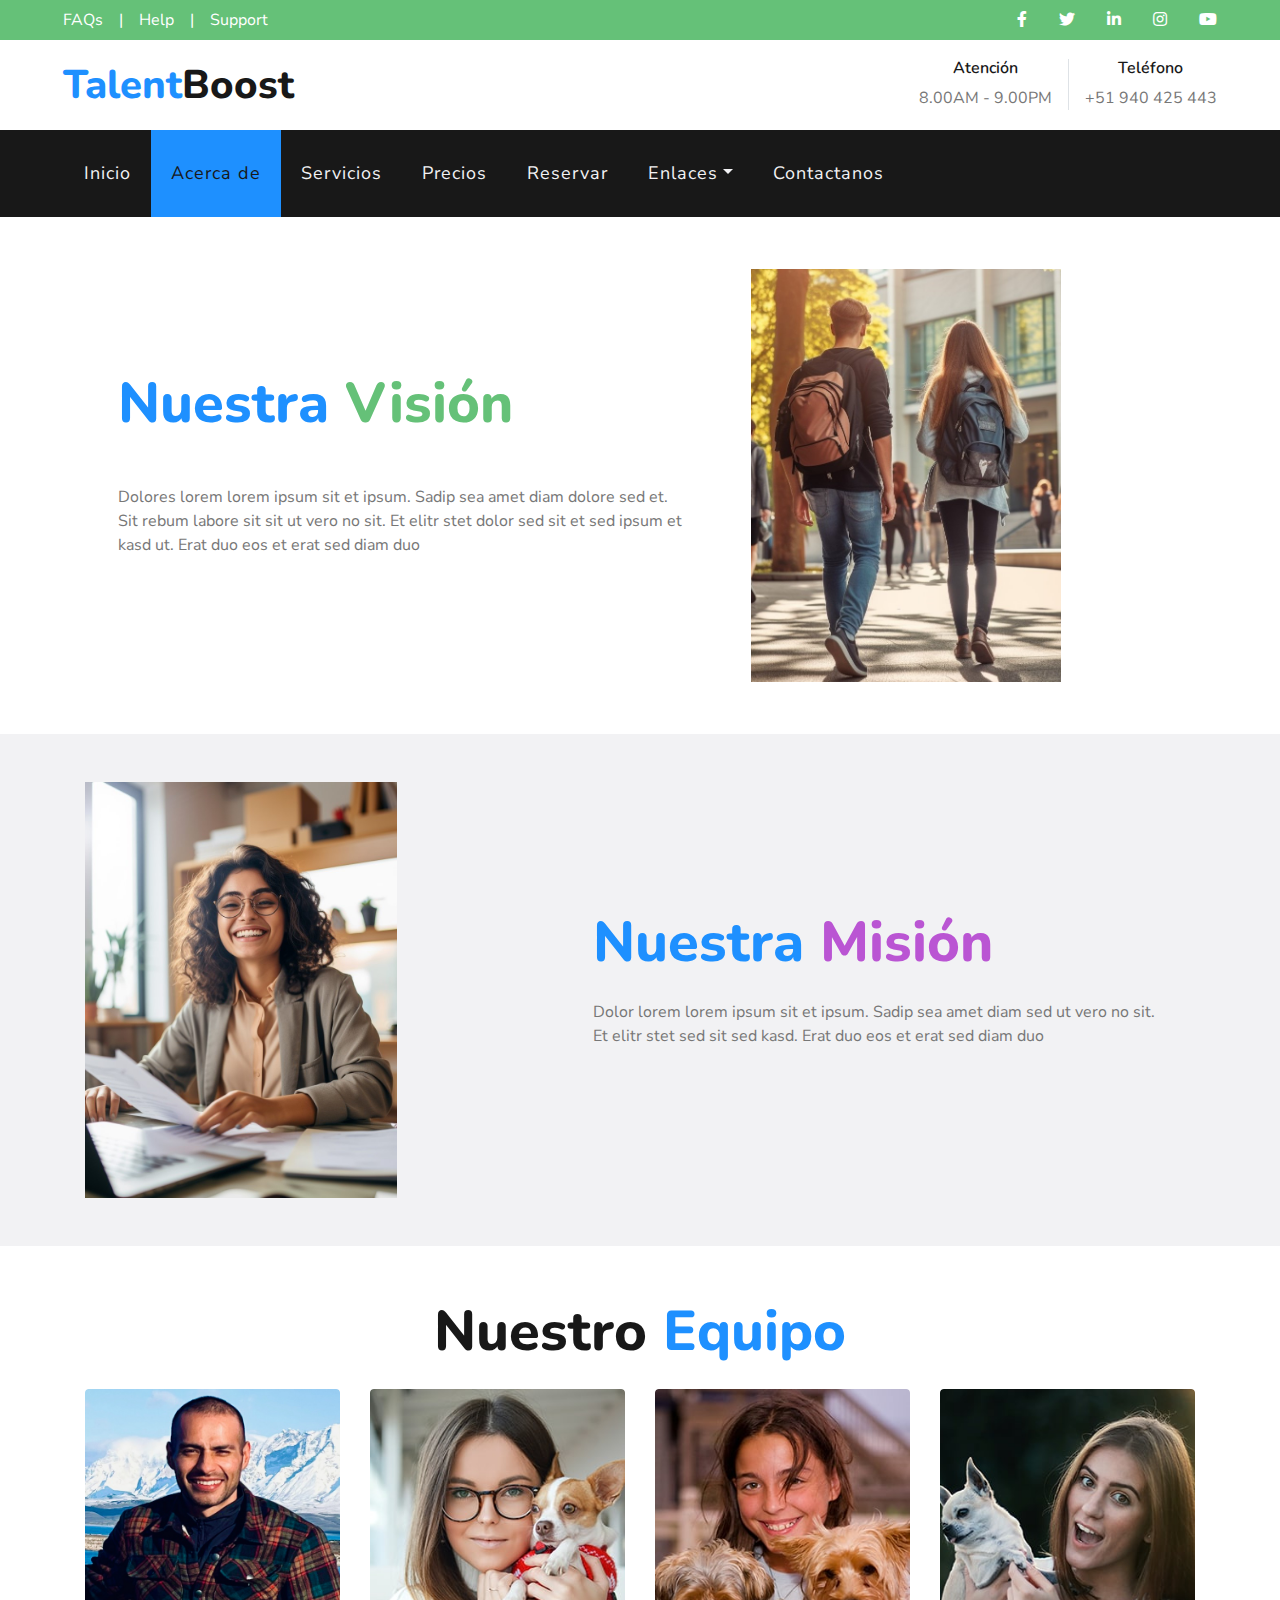
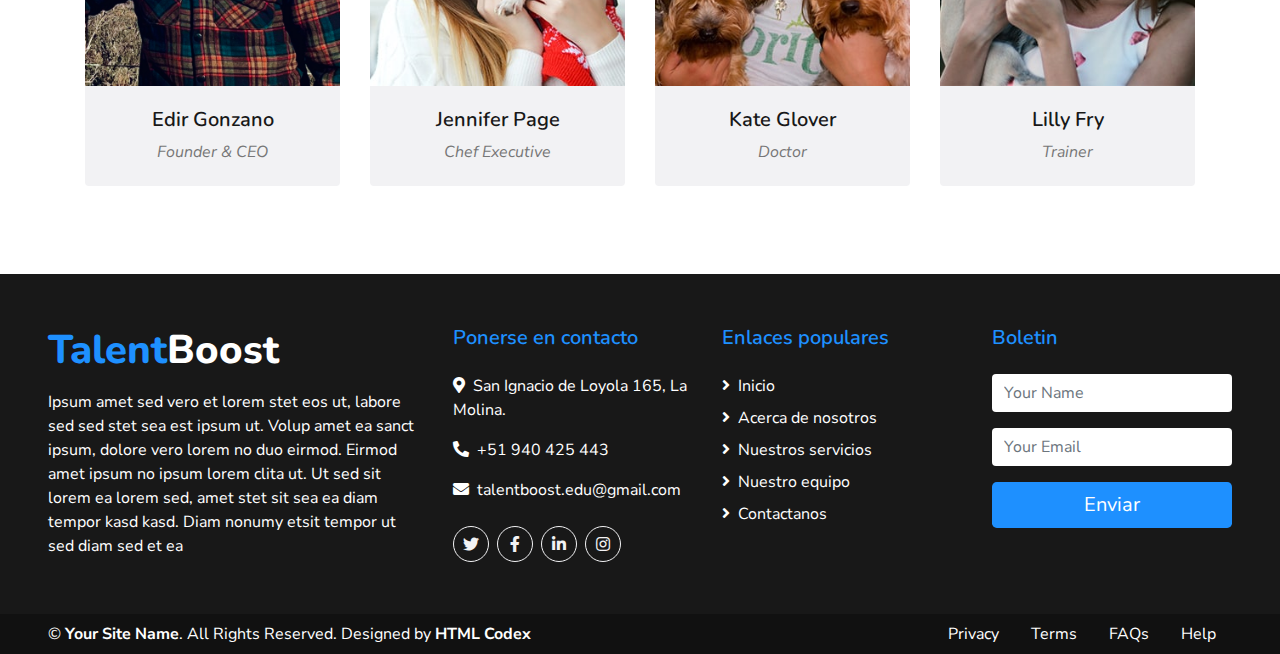
<file: about.html>
<!DOCTYPE html>
<html lang="en">

<head>
    <meta charset="utf-8">
    <title>TalentBoost - Talent Care Website Template</title>
    <meta content="width=device-width, initial-scale=1.0" name="viewport">
    <meta content="Free HTML Templates" name="keywords">
    <meta content="Free HTML Templates" name="description">

    <!-- Favicon -->
    <link href="img/favicon.ico" rel="icon">

    <!-- Google Web Fonts -->
    <link href="https://fonts.googleapis.com/css2?family=Nunito+Sans&family=Nunito:wght@600;700;800&display=swap" rel="stylesheet"> 

    <!-- Font Awesome -->
    <link href="https://cdnjs.cloudflare.com/ajax/libs/font-awesome/5.10.0/css/all.min.css" rel="stylesheet">

    <!-- Flaticon Font -->
    <link href="lib/flaticon/font/flaticon.css" rel="stylesheet">

    <!-- Libraries Stylesheet -->
    <link href="lib/owlcarousel/assets/owl.carousel.min.css" rel="stylesheet">
    <link href="lib/tempusdominus/css/tempusdominus-bootstrap-4.min.css" rel="stylesheet" />

    <!-- Customized Bootstrap Stylesheet -->
    <link href="css/style.css" rel="stylesheet">
</head>

<body>
    <!-- Topbar Start -->
    <div class="container-fluid">
        <div class="row bg-secondary py-2 px-lg-5">
            <div class="col-lg-6 text-center text-lg-left mb-2 mb-lg-0">
                <div class="d-inline-flex align-items-center">
                    <a class="text-white pr-3" href="">FAQs</a>
                    <span class="text-white">|</span>
                    <a class="text-white px-3" href="">Help</a>
                    <span class="text-white">|</span>
                    <a class="text-white pl-3" href="">Support</a>
                </div>
            </div>
            <div class="col-lg-6 text-center text-lg-right">
                <div class="d-inline-flex align-items-center">
                    <a class="text-white px-3" href="">
                        <i class="fab fa-facebook-f"></i>
                    </a>
                    <a class="text-white px-3" href="">
                        <i class="fab fa-twitter"></i>
                    </a>
                    <a class="text-white px-3" href="">
                        <i class="fab fa-linkedin-in"></i>
                    </a>
                    <a class="text-white px-3" href="">
                        <i class="fab fa-instagram"></i>
                    </a>
                    <a class="text-white pl-3" href="">
                        <i class="fab fa-youtube"></i>
                    </a>
                </div>
            </div>
        </div>
        <div class="row py-3 px-lg-5">
            <div class="col-lg-4">
                <a href="" class="navbar-brand d-none d-lg-block">
                    <h1 class="m-0 display-5 text-capitalize"><span class="text-primary">Talent</span>Boost</h1>
                </a>
            </div>
            <div class="col-lg-8 text-center text-lg-right">
                <div class="d-inline-flex align-items-center">
                    <div class="d-inline-flex flex-column text-center pr-3 border-right">
                        <h6>Atención</h6>
                        <p class="m-0">8.00AM - 9.00PM</p>
                    </div>
                    
                    <div class="d-inline-flex flex-column text-center pl-3">
                        <h6>Teléfono</h6>
                        <p class="m-0">+51 940 425 443</p>
                    </div>
                </div>
            </div>
        </div>
    </div>
    <!-- Topbar End -->


    <!-- Navbar Start -->
    <div class="container-fluid p-0">
        <nav class="navbar navbar-expand-lg bg-dark navbar-dark py-3 py-lg-0 px-lg-5">
            <a href="" class="navbar-brand d-block d-lg-none">
                <h1 class="m-0 display-5 text-capitalize font-italic text-white"><span class="text-primary">Talent</span>Boost</h1>
            </a>
            <button type="button" class="navbar-toggler" data-toggle="collapse" data-target="#navbarCollapse">
                <span class="navbar-toggler-icon"></span>
            </button>
            <div class="collapse navbar-collapse justify-content-between px-3" id="navbarCollapse">
                <div class="navbar-nav mr-auto py-0">
                    <a href="index.html" class="nav-item nav-link">Inicio</a>
                    <a href="about.html" class="nav-item nav-link active">Acerca de </a>
                    <a href="service.html" class="nav-item nav-link">Servicios</a>
                    <a href="price.html" class="nav-item nav-link">Precios</a>
                    <a href="booking.html" class="nav-item nav-link">Reservar</a>
                    <div class="nav-item dropdown">
                        <a href="#" class="nav-link dropdown-toggle" data-toggle="dropdown">Enlaces</a>
                        <div class="dropdown-menu rounded-0 m-0">
                            <a href="blog.html" class="dropdown-item">Blog Grid</a>
                            <a href="single.html" class="dropdown-item">Blog Detail</a>
                        </div>
                    </div>
                    <a href="contact.html" class="nav-item nav-link">Contactanos</a>
                </div>
                
            </div>
        </nav>
    </div>
    <!-- Navbar End -->


    <!-- About Start -->
    <div class="container py-5">

        <!-- cambie de <div class="row py-1">    a   <div class="row align-items-center py-1"> -->
        <div class="row align-items-center py-1">
            <div class="col-lg-7 pb-5 pb-lg-0 px-3 px-lg-5">
                <!--<h4 class="text-secondary mb-3">Acerca de  nosotros</h4>-->
                <!-- entre </span> <span borre & -->
                <h1 class="display-4 mb-4"><span class="text-primary">Nuestra</span> <span class="text-secondary">Visión </span></h1>
                <!--<h5 class="text-muted mb-3">Amet stet amet ut. Sit no vero vero no dolor. Sed erat ut sea. Just clita ut stet kasd at diam sit erat vero sit.</h5>-->
                <br>
                <p class="mb-4">Dolores lorem lorem ipsum sit et ipsum. Sadip sea amet diam dolore sed et. Sit rebum labore sit sit ut vero no sit. Et elitr stet dolor sed sit et sed ipsum et kasd ut. Erat duo eos et erat sed diam duo</p>
                <!--<ul class="list-inline">
                    <li><h5><i class="fa fa-check-double text-secondary mr-3"></i>Best In Industry</h5></li>
                    <li><h5><i class="fa fa-check-double text-secondary mr-3"></i>Emergency Services</h5></li>
                    <li><h5><i class="fa fa-check-double text-secondary mr-3"></i>24/7 Customer Support</h5></li>
                </ul>-->
                <!--<a href="" class="btn btn-lg btn-primary mt-3 px-4">Leer Más</a>-->
            </div>
            <div class="col-lg-5">
                <div class="row px-3">
                    <div class="col-12 p-0">
                        <img class="img-fluid w-100" src="img/about-44.jpg" alt="">
                    </div>

                </div>
            </div>
        </div>
    </div>
    <!-- About End -->



    <!-- Features Start -->
    <div class="container-fluid bg-light">
        <!-- agregue solo py-5 -->
        <div class="container py-5">
            <div class="row align-items-center">
                <div class="col-lg-5">
                    <img class="img-fluid w-100" src="img/feature2.jpg" alt="">
                </div>
                <div class="col-lg-7 py-5 py-lg-0 px-3 px-lg-5">
                    <!--<h4 class="text-secondary mb-3">¿Problemas en tus cursos?</h4>-->
                    <!--Agregue color morado a Misión</h4>-->
                    <h1 class="display-4 mb-4"><span class="text-primary">Nuestra</span> <span style="color: #BA55D3;">Misión</span></h1>
                    <p class="mb-4">Dolor lorem lorem ipsum sit et ipsum. Sadip sea amet diam sed ut vero no sit. Et elitr stet sed sit sed kasd. Erat duo eos et erat sed diam duo</p>
                    <!--<div class="row py-2">
                        <div class="col-6">
                            <div class="d-flex align-items-center mb-4">
                                <h1 class="flaticon-cat font-weight-normal text-secondary m-0 mr-3"></h1>
                                <h5 class="text-truncate m-0">Best In Industry</h5>
                            </div>
                        </div>
                        <div class="col-6">
                            <div class="d-flex align-items-center mb-4">
                                <h1 class="flaticon-doctor font-weight-normal text-secondary m-0 mr-3"></h1>
                                <h5 class="text-truncate m-0">Emergency Services</h5>
                            </div>
                        </div>
                        <div class="col-6">
                            <div class="d-flex align-items-center">
                                <h1 class="flaticon-care font-weight-normal text-secondary m-0 mr-3"></h1>
                                <h5 class="text-truncate m-0">Nosotros</h5>
                            </div>
                        </div>
                        <div class="col-6">
                            <div class="d-flex align-items-center">
                                <h1 class="flaticon-dog font-weight-normal text-secondary m-0 mr-3"></h1>
                                <h5 class="text-truncate m-0">Customer Support</h5>
                            </div>
                        </div>
                    </div>-->
                </div>
            </div>
        </div>
      

    </div>
    <!-- Features End -->

    <!-- Team Start -->
    <div class="container mt-1 pt-5 pb-3">
        <div class="d-flex flex-column text-center mb-4">
            <!--<h4 class="text-secondary mb-3">Team Member</h4>-->
            <h1 class="display-4 m-0">Nuestro <span class="text-primary">Equipo</span></h1>
        </div>
        <div class="row">
            <div class="col-lg-3 col-md-6">
                <div class="team card position-relative overflow-hidden border-0 mb-4">
                    <img class="card-img-top" src="img/team-11.jpg" alt="">
                    <div class="card-body text-center p-0">
                        <div class="team-text d-flex flex-column justify-content-center bg-light">
                            <h5>Edir Gonzano</h5>
                            <i>Founder & CEO</i>
                        </div>
                        <div class="team-social d-flex align-items-center justify-content-center bg-dark">
                            <a class="btn btn-outline-primary rounded-circle text-center mr-2 px-0" style="width: 36px; height: 36px;" href="#"><i class="fab fa-twitter"></i></a>
                            <a class="btn btn-outline-primary rounded-circle text-center mr-2 px-0" style="width: 36px; height: 36px;" href="#"><i class="fab fa-facebook-f"></i></a>
                            <a class="btn btn-outline-primary rounded-circle text-center mr-2 px-0" style="width: 36px; height: 36px;" href="#"><i class="fab fa-linkedin-in"></i></a>
                            <a class="btn btn-outline-primary rounded-circle text-center px-0" style="width: 36px; height: 36px;" href="#"><i class="fab fa-instagram"></i></a>
                        </div>
                    </div>
                </div>
            </div>
            <div class="col-lg-3 col-md-6">
                <div class="team card position-relative overflow-hidden border-0 mb-4">
                    <img class="card-img-top" src="img/team-2.jpg" alt="">
                    <div class="card-body text-center p-0">
                        <div class="team-text d-flex flex-column justify-content-center bg-light">
                            <h5>Jennifer Page</h5>
                            <i>Chef Executive</i>
                        </div>
                        <div class="team-social d-flex align-items-center justify-content-center bg-dark">
                            <a class="btn btn-outline-primary rounded-circle text-center mr-2 px-0" style="width: 36px; height: 36px;" href="#"><i class="fab fa-twitter"></i></a>
                            <a class="btn btn-outline-primary rounded-circle text-center mr-2 px-0" style="width: 36px; height: 36px;" href="#"><i class="fab fa-facebook-f"></i></a>
                            <a class="btn btn-outline-primary rounded-circle text-center mr-2 px-0" style="width: 36px; height: 36px;" href="#"><i class="fab fa-linkedin-in"></i></a>
                            <a class="btn btn-outline-primary rounded-circle text-center px-0" style="width: 36px; height: 36px;" href="#"><i class="fab fa-instagram"></i></a>
                        </div>
                    </div>
                </div>
            </div>
            <div class="col-lg-3 col-md-6">
                <div class="team card position-relative overflow-hidden border-0 mb-4">
                    <img class="card-img-top" src="img/team-3.jpg" alt="">
                    <div class="card-body text-center p-0">
                        <div class="team-text d-flex flex-column justify-content-center bg-light">
                            <h5>Kate Glover</h5>
                            <i>Doctor</i>
                        </div>
                        <div class="team-social d-flex align-items-center justify-content-center bg-dark">
                            <a class="btn btn-outline-primary rounded-circle text-center mr-2 px-0" style="width: 36px; height: 36px;" href="#"><i class="fab fa-twitter"></i></a>
                            <a class="btn btn-outline-primary rounded-circle text-center mr-2 px-0" style="width: 36px; height: 36px;" href="#"><i class="fab fa-facebook-f"></i></a>
                            <a class="btn btn-outline-primary rounded-circle text-center mr-2 px-0" style="width: 36px; height: 36px;" href="#"><i class="fab fa-linkedin-in"></i></a>
                            <a class="btn btn-outline-primary rounded-circle text-center px-0" style="width: 36px; height: 36px;" href="#"><i class="fab fa-instagram"></i></a>
                        </div>
                    </div>
                </div>
            </div>
            <div class="col-lg-3 col-md-6">
                <div class="team card position-relative overflow-hidden border-0 mb-4">
                    <img class="card-img-top" src="img/team-4.jpg" alt="">
                    <div class="card-body text-center p-0">
                        <div class="team-text d-flex flex-column justify-content-center bg-light">
                            <h5>Lilly Fry</h5>
                            <i>Trainer</i>
                        </div>
                        <div class="team-social d-flex align-items-center justify-content-center bg-dark">
                            <a class="btn btn-outline-primary rounded-circle text-center mr-2 px-0" style="width: 36px; height: 36px;" href="#"><i class="fab fa-twitter"></i></a>
                            <a class="btn btn-outline-primary rounded-circle text-center mr-2 px-0" style="width: 36px; height: 36px;" href="#"><i class="fab fa-facebook-f"></i></a>
                            <a class="btn btn-outline-primary rounded-circle text-center mr-2 px-0" style="width: 36px; height: 36px;" href="#"><i class="fab fa-linkedin-in"></i></a>
                            <a class="btn btn-outline-primary rounded-circle text-center px-0" style="width: 36px; height: 36px;" href="#"><i class="fab fa-instagram"></i></a>
                        </div>
                    </div>
                </div>
            </div>
        </div>
    </div>
    <!-- Team End -->


    <!-- Footer Start -->
    <!-- cambie de py-5 a py-1 -->
    <div class="container-fluid bg-dark text-white mt-5 py-1 px-sm-3 px-md-5">
        <div class="row pt-5">
            <div class="col-lg-4 col-md-12 mb-5">
                <h1 class="mb-3 display-5 text-capitalize text-white"><span class="text-primary">Talent</span>Boost</h1>
                <p class="m-0">Ipsum amet sed vero et lorem stet eos ut, labore sed sed stet sea est ipsum ut. Volup amet ea sanct ipsum, dolore vero lorem no duo eirmod. Eirmod amet ipsum no ipsum lorem clita ut. Ut sed sit lorem ea lorem sed, amet stet sit sea ea diam tempor kasd kasd. Diam nonumy etsit tempor ut sed diam sed et ea</p>
            </div>
            <div class="col-lg-8 col-md-12">
                <div class="row">
                    <div class="col-md-4 mb-5">
                        <h5 class="text-primary mb-4">Ponerse en contacto</h5>
                        <p><i class="fa fa-map-marker-alt mr-2"></i>San Ignacio de Loyola 165, La Molina.</p>
                        <p><i class="fa fa-phone-alt mr-2"></i>+51 940 425 443</p>
                        <p><i class="fa fa-envelope mr-2"></i>talentboost.edu@gmail.com</p>
                        <div class="d-flex justify-content-start mt-4">
                            <a class="btn btn-outline-light rounded-circle text-center mr-2 px-0" style="width: 36px; height: 36px;" href="#"><i class="fab fa-twitter"></i></a>
                            <a class="btn btn-outline-light rounded-circle text-center mr-2 px-0" style="width: 36px; height: 36px;" href="#"><i class="fab fa-facebook-f"></i></a>
                            <a class="btn btn-outline-light rounded-circle text-center mr-2 px-0" style="width: 36px; height: 36px;" href="#"><i class="fab fa-linkedin-in"></i></a>
                            <a class="btn btn-outline-light rounded-circle text-center mr-2 px-0" style="width: 36px; height: 36px;" href="#"><i class="fab fa-instagram"></i></a>
                        </div>
                    </div>
                    <div class="col-md-4 mb-5">
                        <h5 class="text-primary mb-4">Enlaces populares</h5>
                        <div class="d-flex flex-column justify-content-start">
                            <a class="text-white mb-2" href="#"><i class="fa fa-angle-right mr-2"></i>Inicio</a>
                            <a class="text-white mb-2" href="#"><i class="fa fa-angle-right mr-2"></i>Acerca de  nosotros</a>
                            <a class="text-white mb-2" href="#"><i class="fa fa-angle-right mr-2"></i>Nuestros servicios</a>
                            <a class="text-white mb-2" href="#"><i class="fa fa-angle-right mr-2"></i>Nuestro equipo</a>
                            <a class="text-white" href="#"><i class="fa fa-angle-right mr-2"></i>Contactanos</a>
                        </div>
                    </div>
                    <div class="col-md-4 mb-5">
                        <h5 class="text-primary mb-4">Boletin</h5>
                        <form action="">
                            <div class="form-group">
                                <input type="text" class="form-control border-0" placeholder="Your Name" required="required" />
                            </div>
                            <div class="form-group">
                                <input type="email" class="form-control border-0" placeholder="Your Email" required="required" />
                            </div>
                            <div>
                                <button class="btn btn-lg btn-primary btn-block border-0" type="submit">Enviar</button>
                            </div>
                        </form>
                    </div>
                </div>
            </div>
        </div>
    </div>
    <!-- cambien de py-4 a py-2 -->
    <div class="container-fluid text-white py-2 px-sm-3 px-md-5" style="background: #111111;">
        <div class="row">
            <div class="col-md-6 text-center text-md-left mb-3 mb-md-0">
                <p class="m-0 text-white">
                    &copy; <a class="text-white font-weight-bold" href="#">Your Site Name</a>. All Rights Reserved. Designed by
                    <a class="text-white font-weight-bold" href="https://htmlcodex.com">HTML Codex</a>
                </p>
            </div>
            <div class="col-md-6 text-center text-md-right">
                <ul class="nav d-inline-flex">
                    <li class="nav-item">
                        <a class="nav-link text-white py-0" href="#">Privacy</a>
                    </li>
                    <li class="nav-item">
                        <a class="nav-link text-white py-0" href="#">Terms</a>
                    </li>
                    <li class="nav-item">
                        <a class="nav-link text-white py-0" href="#">FAQs</a>
                    </li>
                    <li class="nav-item">
                        <a class="nav-link text-white py-0" href="#">Help</a>
                    </li>
                </ul>
            </div>
        </div>
    </div>
    <!-- Footer End -->


    <!-- Back to Top -->
    <a href="#" class="btn btn-lg btn-primary back-to-top"><i class="fa fa-angle-double-up"></i></a>


    <!-- JavaScript Libraries -->
    <script src="https://code.jquery.com/jquery-3.4.1.min.js"></script>
    <script src="https://stackpath.bootstrapcdn.com/bootstrap/4.4.1/js/bootstrap.bundle.min.js"></script>
    <script src="lib/easing/easing.min.js"></script>
    <script src="lib/owlcarousel/owl.carousel.min.js"></script>
    <script src="lib/tempusdominus/js/moment.min.js"></script>
    <script src="lib/tempusdominus/js/moment-timezone.min.js"></script>
    <script src="lib/tempusdominus/js/tempusdominus-bootstrap-4.min.js"></script>

    <!-- Contactanos Javascript File -->
    <script src="mail/jqBootstrapValidation.min.js"></script>
    <script src="mail/contact.js"></script>

    <!-- Template Javascript -->
    <script src="js/main.js"></script>
</body>

</html>
</file>
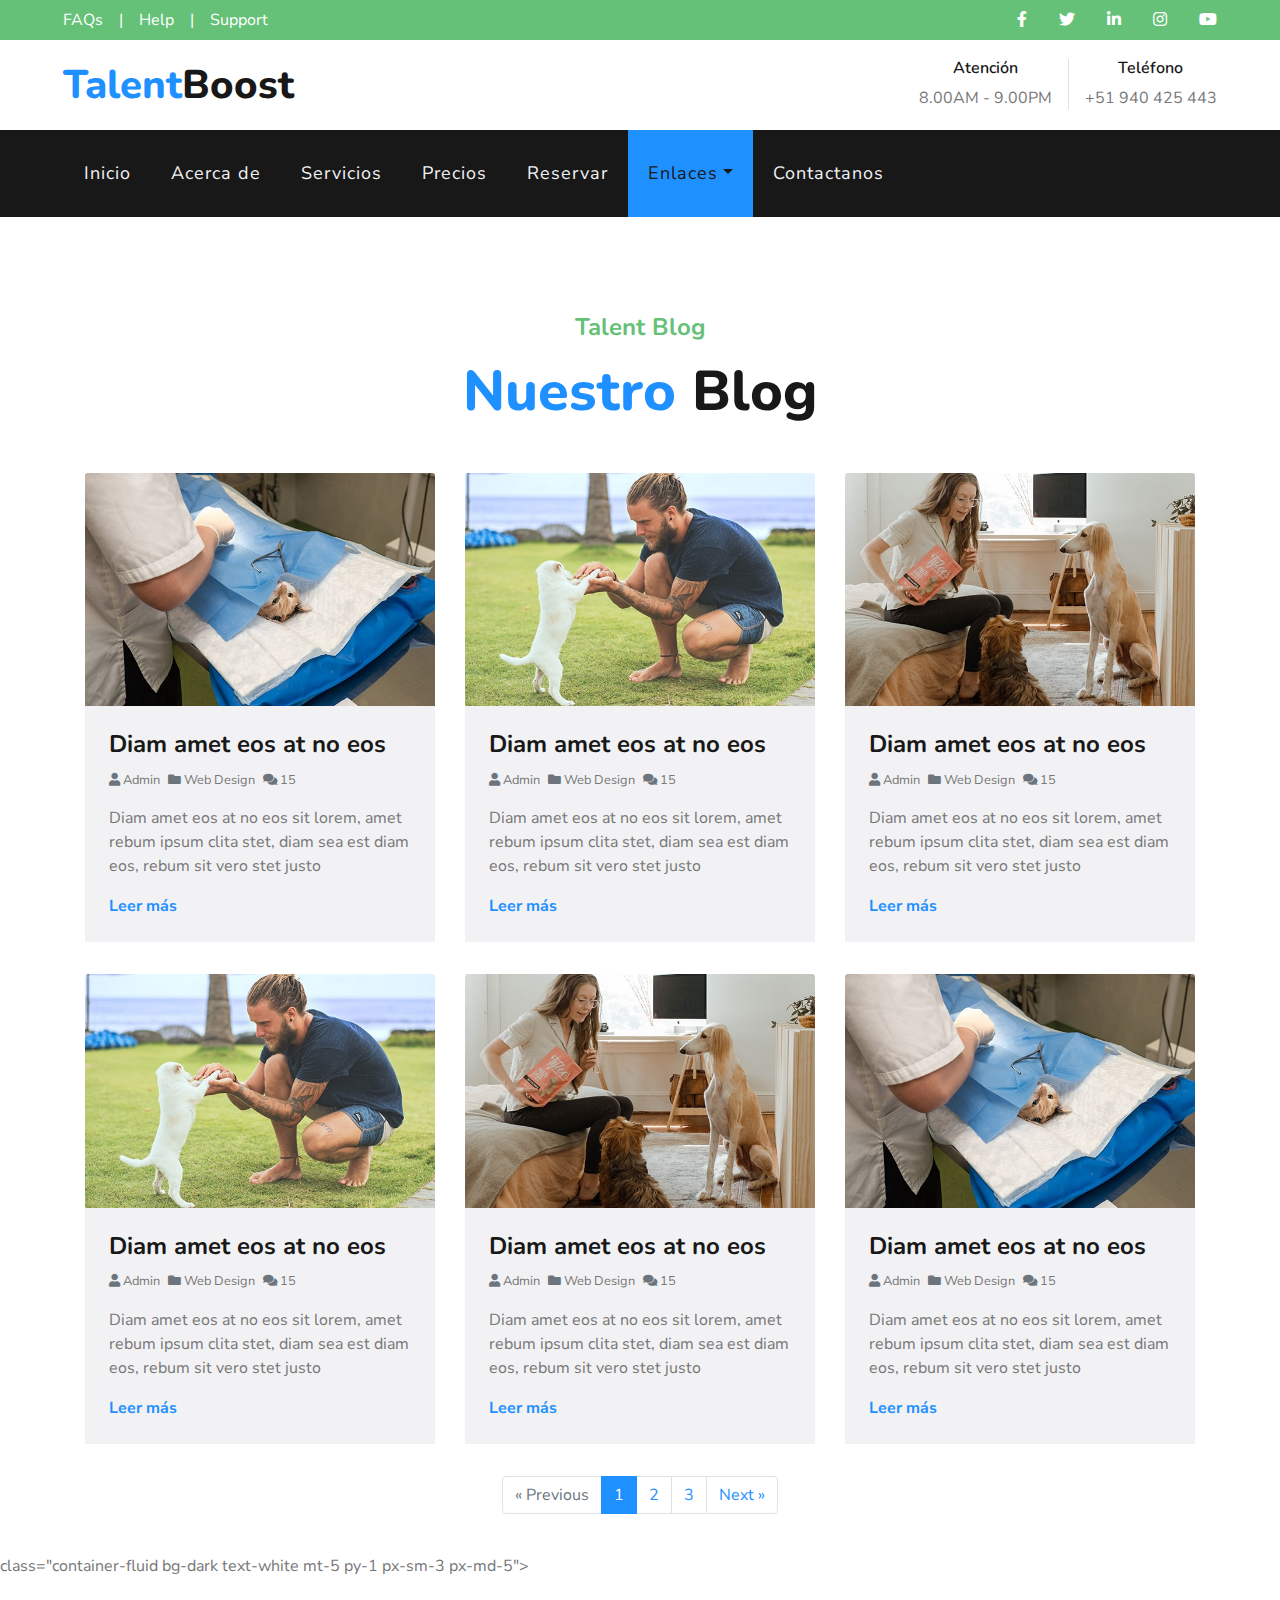
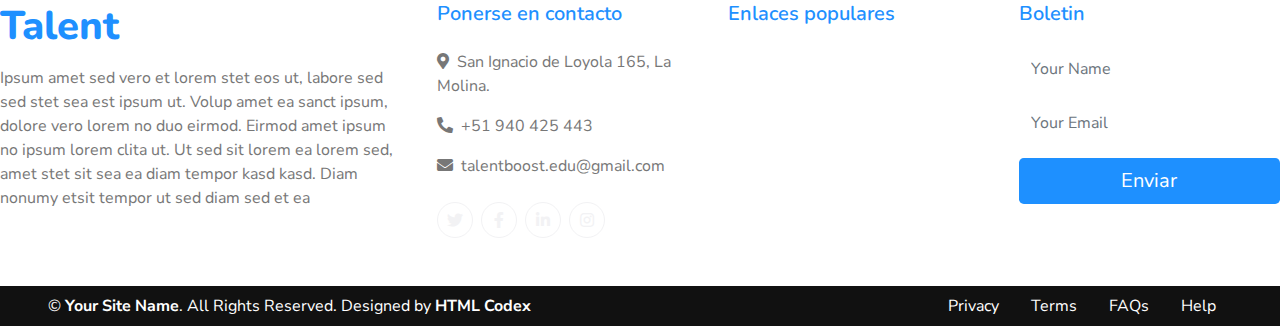
<file: blog.html>
<!DOCTYPE html>
<html lang="en">

<head>
    <meta charset="utf-8">
    <title>TalentBoost - Talent Care Website Template</title>
    <meta content="width=device-width, initial-scale=1.0" name="viewport">
    <meta content="Free HTML Templates" name="keywords">
    <meta content="Free HTML Templates" name="description">

    <!-- Favicon -->
    <link href="img/favicon.ico" rel="icon">

    <!-- Google Web Fonts -->
    <link href="https://fonts.googleapis.com/css2?family=Nunito+Sans&family=Nunito:wght@600;700;800&display=swap" rel="stylesheet"> 

    <!-- Font Awesome -->
    <link href="https://cdnjs.cloudflare.com/ajax/libs/font-awesome/5.10.0/css/all.min.css" rel="stylesheet">

    <!-- Flaticon Font -->
    <link href="lib/flaticon/font/flaticon.css" rel="stylesheet">

    <!-- Libraries Stylesheet -->
    <link href="lib/owlcarousel/assets/owl.carousel.min.css" rel="stylesheet">
    <link href="lib/tempusdominus/css/tempusdominus-bootstrap-4.min.css" rel="stylesheet" />

    <!-- Customized Bootstrap Stylesheet -->
    <link href="css/style.css" rel="stylesheet">
</head>

<body>
    <!-- Topbar Start -->
    <div class="container-fluid">
        <div class="row bg-secondary py-2 px-lg-5">
            <div class="col-lg-6 text-center text-lg-left mb-2 mb-lg-0">
                <div class="d-inline-flex align-items-center">
                    <a class="text-white pr-3" href="">FAQs</a>
                    <span class="text-white">|</span>
                    <a class="text-white px-3" href="">Help</a>
                    <span class="text-white">|</span>
                    <a class="text-white pl-3" href="">Support</a>
                </div>
            </div>
            <div class="col-lg-6 text-center text-lg-right">
                <div class="d-inline-flex align-items-center">
                    <a class="text-white px-3" href="">
                        <i class="fab fa-facebook-f"></i>
                    </a>
                    <a class="text-white px-3" href="">
                        <i class="fab fa-twitter"></i>
                    </a>
                    <a class="text-white px-3" href="">
                        <i class="fab fa-linkedin-in"></i>
                    </a>
                    <a class="text-white px-3" href="">
                        <i class="fab fa-instagram"></i>
                    </a>
                    <a class="text-white pl-3" href="">
                        <i class="fab fa-youtube"></i>
                    </a>
                </div>
            </div>
        </div>
        <div class="row py-3 px-lg-5">
            <div class="col-lg-4">
                <a href="" class="navbar-brand d-none d-lg-block">
                    <h1 class="m-0 display-5 text-capitalize"><span class="text-primary">Talent</span>Boost</h1>
                </a>
            </div>
            <div class="col-lg-8 text-center text-lg-right">
                <div class="d-inline-flex align-items-center">
                    <div class="d-inline-flex flex-column text-center pr-3 border-right">
                        <h6>Atención</h6>
                        <p class="m-0">8.00AM - 9.00PM</p>
                    </div>
                    
                    <div class="d-inline-flex flex-column text-center pl-3">
                        <h6>Teléfono</h6>
                        <p class="m-0">+51 940 425 443</p>
                    </div>
                </div>
            </div>
        </div>
    </div>
    <!-- Topbar End -->


    <!-- Navbar Start -->
    <div class="container-fluid p-0">
        <nav class="navbar navbar-expand-lg bg-dark navbar-dark py-3 py-lg-0 px-lg-5">
            <a href="" class="navbar-brand d-block d-lg-none">
                <h1 class="m-0 display-5 text-capitalize font-italic text-white"><span class="text-primary">Talent</span>Boost</h1>
            </a>
            <button type="button" class="navbar-toggler" data-toggle="collapse" data-target="#navbarCollapse">
                <span class="navbar-toggler-icon"></span>
            </button>
            <div class="collapse navbar-collapse justify-content-between px-3" id="navbarCollapse">
                <div class="navbar-nav mr-auto py-0">
                    <a href="index.html" class="nav-item nav-link">Inicio</a>
                    <a href="about.html" class="nav-item nav-link">Acerca de</a>
                    <a href="service.html" class="nav-item nav-link">Servicios</a>
                    <a href="price.html" class="nav-item nav-link">Precios</a>
                    <a href="booking.html" class="nav-item nav-link">Reservar</a>
                    <div class="nav-item dropdown">
                        <a href="#" class="nav-link dropdown-toggle active" data-toggle="dropdown">Enlaces</a>
                        <div class="dropdown-menu rounded-0 m-0">
                            <a href="blog.html" class="dropdown-item">Blog Grid</a>
                            <a href="single.html" class="dropdown-item">Blog Detail</a>
                        </div>
                    </div>
                    <a href="contact.html" class="nav-item nav-link">Contactanos</a>
                </div>
               
            </div>
        </nav>
    </div>
    <!-- Navbar End -->


    <!-- Blog Start -->
    <div class="container pt-5">
        <div class="d-flex flex-column text-center mb-5 pt-5">
            <h4 class="text-secondary mb-3">Talent Blog</h4>
            <h1 class="display-4 m-0"><span class="text-primary">Nuestro</span> Blog</h1>
        </div>
        <div class="row pb-3">
            <div class="col-lg-4 mb-4">
                <div class="card border-0 mb-2">
                    <img class="card-img-top" src="img/blog-1.jpg" alt="">
                    <div class="card-body bg-light p-4">
                        <h4 class="card-title text-truncate">Diam amet eos at no eos</h4>
                        <div class="d-flex mb-3">
                            <small class="mr-2"><i class="fa fa-user text-muted"></i> Admin</small>
                            <small class="mr-2"><i class="fa fa-folder text-muted"></i> Web Design</small>
                            <small class="mr-2"><i class="fa fa-comments text-muted"></i> 15</small>
                        </div>
                        <p>Diam amet eos at no eos sit lorem, amet rebum ipsum clita stet, diam sea est diam eos, rebum sit vero stet justo</p>
                        <a class="font-weight-bold" href="">Leer más</a>
                    </div>
                </div>
            </div>
            <div class="col-lg-4 mb-4">
                <div class="card border-0 mb-2">
                    <img class="card-img-top" src="img/blog-2.jpg" alt="">
                    <div class="card-body bg-light p-4">
                        <h4 class="card-title text-truncate">Diam amet eos at no eos</h4>
                        <div class="d-flex mb-3">
                            <small class="mr-2"><i class="fa fa-user text-muted"></i> Admin</small>
                            <small class="mr-2"><i class="fa fa-folder text-muted"></i> Web Design</small>
                            <small class="mr-2"><i class="fa fa-comments text-muted"></i> 15</small>
                        </div>
                        <p>Diam amet eos at no eos sit lorem, amet rebum ipsum clita stet, diam sea est diam eos, rebum sit vero stet justo</p>
                        <a class="font-weight-bold" href="">Leer más</a>
                    </div>
                </div>
            </div>
            <div class="col-lg-4 mb-4">
                <div class="card border-0 mb-2">
                    <img class="card-img-top" src="img/blog-3.jpg" alt="">
                    <div class="card-body bg-light p-4">
                        <h4 class="card-title text-truncate">Diam amet eos at no eos</h4>
                        <div class="d-flex mb-3">
                            <small class="mr-2"><i class="fa fa-user text-muted"></i> Admin</small>
                            <small class="mr-2"><i class="fa fa-folder text-muted"></i> Web Design</small>
                            <small class="mr-2"><i class="fa fa-comments text-muted"></i> 15</small>
                        </div>
                        <p>Diam amet eos at no eos sit lorem, amet rebum ipsum clita stet, diam sea est diam eos, rebum sit vero stet justo</p>
                        <a class="font-weight-bold" href="">Leer más</a>
                    </div>
                </div>
            </div>
            <div class="col-lg-4 mb-4">
                <div class="card border-0 mb-2">
                    <img class="card-img-top" src="img/blog-2.jpg" alt="">
                    <div class="card-body bg-light p-4">
                        <h4 class="card-title text-truncate">Diam amet eos at no eos</h4>
                        <div class="d-flex mb-3">
                            <small class="mr-2"><i class="fa fa-user text-muted"></i> Admin</small>
                            <small class="mr-2"><i class="fa fa-folder text-muted"></i> Web Design</small>
                            <small class="mr-2"><i class="fa fa-comments text-muted"></i> 15</small>
                        </div>
                        <p>Diam amet eos at no eos sit lorem, amet rebum ipsum clita stet, diam sea est diam eos, rebum sit vero stet justo</p>
                        <a class="font-weight-bold" href="">Leer más</a>
                    </div>
                </div>
            </div>
            <div class="col-lg-4 mb-4">
                <div class="card border-0 mb-2">
                    <img class="card-img-top" src="img/blog-3.jpg" alt="">
                    <div class="card-body bg-light p-4">
                        <h4 class="card-title text-truncate">Diam amet eos at no eos</h4>
                        <div class="d-flex mb-3">
                            <small class="mr-2"><i class="fa fa-user text-muted"></i> Admin</small>
                            <small class="mr-2"><i class="fa fa-folder text-muted"></i> Web Design</small>
                            <small class="mr-2"><i class="fa fa-comments text-muted"></i> 15</small>
                        </div>
                        <p>Diam amet eos at no eos sit lorem, amet rebum ipsum clita stet, diam sea est diam eos, rebum sit vero stet justo</p>
                        <a class="font-weight-bold" href="">Leer más</a>
                    </div>
                </div>
            </div>
            <div class="col-lg-4 mb-4">
                <div class="card border-0 mb-2">
                    <img class="card-img-top" src="img/blog-1.jpg" alt="">
                    <div class="card-body bg-light p-4">
                        <h4 class="card-title text-truncate">Diam amet eos at no eos</h4>
                        <div class="d-flex mb-3">
                            <small class="mr-2"><i class="fa fa-user text-muted"></i> Admin</small>
                            <small class="mr-2"><i class="fa fa-folder text-muted"></i> Web Design</small>
                            <small class="mr-2"><i class="fa fa-comments text-muted"></i> 15</small>
                        </div>
                        <p>Diam amet eos at no eos sit lorem, amet rebum ipsum clita stet, diam sea est diam eos, rebum sit vero stet justo</p>
                        <a class="font-weight-bold" href="">Leer más</a>
                    </div>
                </div>
            </div>
            <div class="col-lg-12">
                <nav aria-label="Page navigation">
                  <ul class="pagination justify-content-center mb-4">
                    <li class="page-item disabled">
                      <a class="page-link" href="#" aria-label="Previous">
                        <span aria-hidden="true">&laquo; Previous</span>
                      </a>
                    </li>
                    <li class="page-item active"><a class="page-link" href="#">1</a></li>
                    <li class="page-item"><a class="page-link" href="#">2</a></li>
                    <li class="page-item"><a class="page-link" href="#">3</a></li>
                    <li class="page-item">
                      <a class="page-link" href="#" aria-label="Next">
                        <span aria-hidden="true">Next &raquo;</span>
                      </a>
                    </li>
                  </ul>
                </nav>
            </div>
        </div>
    </div>
    <!-- Blog End -->


    <!-- Footer Start -->
class="container-fluid bg-dark text-white mt-5 py-1 px-sm-3 px-md-5">
        <div class="row pt-4">
            <div class="col-lg-4 col-md-12 mb-5">
                <h1 class="mb-3 display-5 text-capitalize text-white"><span class="text-primary">Talent</span>Boost</h1>
                <p class="m-0">Ipsum amet sed vero et lorem stet eos ut, labore sed sed stet sea est ipsum ut. Volup amet ea sanct ipsum, dolore vero lorem no duo eirmod. Eirmod amet ipsum no ipsum lorem clita ut. Ut sed sit lorem ea lorem sed, amet stet sit sea ea diam tempor kasd kasd. Diam nonumy etsit tempor ut sed diam sed et ea</p>
            </div>
            <div class="col-lg-8 col-md-12">
                <div class="row">
                    <div class="col-md-4 mb-5">
                        <h5 class="text-primary mb-4">Ponerse en contacto</h5>
                        <p><i class="fa fa-map-marker-alt mr-2"></i>San Ignacio de Loyola 165, La Molina.</p>
                        <p><i class="fa fa-phone-alt mr-2"></i>+51 940 425 443</p>
                        <p><i class="fa fa-envelope mr-2"></i>talentboost.edu@gmail.com</p>
                        <div class="d-flex justify-content-start mt-4">
                            <a class="btn btn-outline-light rounded-circle text-center mr-2 px-0" style="width: 36px; height: 36px;" href="#"><i class="fab fa-twitter"></i></a>
                            <a class="btn btn-outline-light rounded-circle text-center mr-2 px-0" style="width: 36px; height: 36px;" href="#"><i class="fab fa-facebook-f"></i></a>
                            <a class="btn btn-outline-light rounded-circle text-center mr-2 px-0" style="width: 36px; height: 36px;" href="#"><i class="fab fa-linkedin-in"></i></a>
                            <a class="btn btn-outline-light rounded-circle text-center mr-2 px-0" style="width: 36px; height: 36px;" href="#"><i class="fab fa-instagram"></i></a>
                        </div>
                    </div>
                    <div class="col-md-4 mb-5">
                        <h5 class="text-primary mb-4">Enlaces populares</h5>
                        <div class="d-flex flex-column justify-content-start">
                            <a class="text-white mb-2" href="#"><i class="fa fa-angle-right mr-2"></i>Inicio</a>
                            <a class="text-white mb-2" href="#"><i class="fa fa-angle-right mr-2"></i>Acerca de  nosotros</a>
                            <a class="text-white mb-2" href="#"><i class="fa fa-angle-right mr-2"></i>Nuestros servicios</a>
                            <a class="text-white mb-2" href="#"><i class="fa fa-angle-right mr-2"></i>Nuestro equipo</a>
                            <a class="text-white" href="#"><i class="fa fa-angle-right mr-2"></i>Contactanos</a>
                        </div>
                    </div>
                    <div class="col-md-4 mb-5">
                        <h5 class="text-primary mb-4">Boletin</h5>
                        <form action="">
                            <div class="form-group">
                                <input type="text" class="form-control border-0" placeholder="Your Name" required="required" />
                            </div>
                            <div class="form-group">
                                <input type="email" class="form-control border-0" placeholder="Your Email" required="required" />
                            </div>
                            <div>
                                <button class="btn btn-lg btn-primary btn-block border-0" type="submit">Enviar</button>
                            </div>
                        </form>
                    </div>
                </div>
            </div>
        </div>
    </div>
    <!-- cambien de py-4 a py-2 -->
    <div class="container-fluid text-white py-2 px-sm-3 px-md-5" style="background: #111111;">
        <div class="row">
            <div class="col-md-6 text-center text-md-left mb-3 mb-md-0">
                <p class="m-0 text-white">
                    &copy; <a class="text-white font-weight-bold" href="#">Your Site Name</a>. All Rights Reserved. Designed by
                    <a class="text-white font-weight-bold" href="https://htmlcodex.com">HTML Codex</a>
                </p>
            </div>
            <div class="col-md-6 text-center text-md-right">
                <ul class="nav d-inline-flex">
                    <li class="nav-item">
                        <a class="nav-link text-white py-0" href="#">Privacy</a>
                    </li>
                    <li class="nav-item">
                        <a class="nav-link text-white py-0" href="#">Terms</a>
                    </li>
                    <li class="nav-item">
                        <a class="nav-link text-white py-0" href="#">FAQs</a>
                    </li>
                    <li class="nav-item">
                        <a class="nav-link text-white py-0" href="#">Help</a>
                    </li>
                </ul>
            </div>
        </div>
    </div>
    <!-- Footer End -->


    <!-- Back to Top -->
    <a href="#" class="btn btn-lg btn-primary back-to-top"><i class="fa fa-angle-double-up"></i></a>


    <!-- JavaScript Libraries -->
    <script src="https://code.jquery.com/jquery-3.4.1.min.js"></script>
    <script src="https://stackpath.bootstrapcdn.com/bootstrap/4.4.1/js/bootstrap.bundle.min.js"></script>
    <script src="lib/easing/easing.min.js"></script>
    <script src="lib/owlcarousel/owl.carousel.min.js"></script>
    <script src="lib/tempusdominus/js/moment.min.js"></script>
    <script src="lib/tempusdominus/js/moment-timezone.min.js"></script>
    <script src="lib/tempusdominus/js/tempusdominus-bootstrap-4.min.js"></script>

    <!-- Contactanos Javascript File -->
    <script src="mail/jqBootstrapValidation.min.js"></script>
    <script src="mail/contact.js"></script>

    <!-- Template Javascript -->
    <script src="js/main.js"></script>
</body>

</html>
</file>
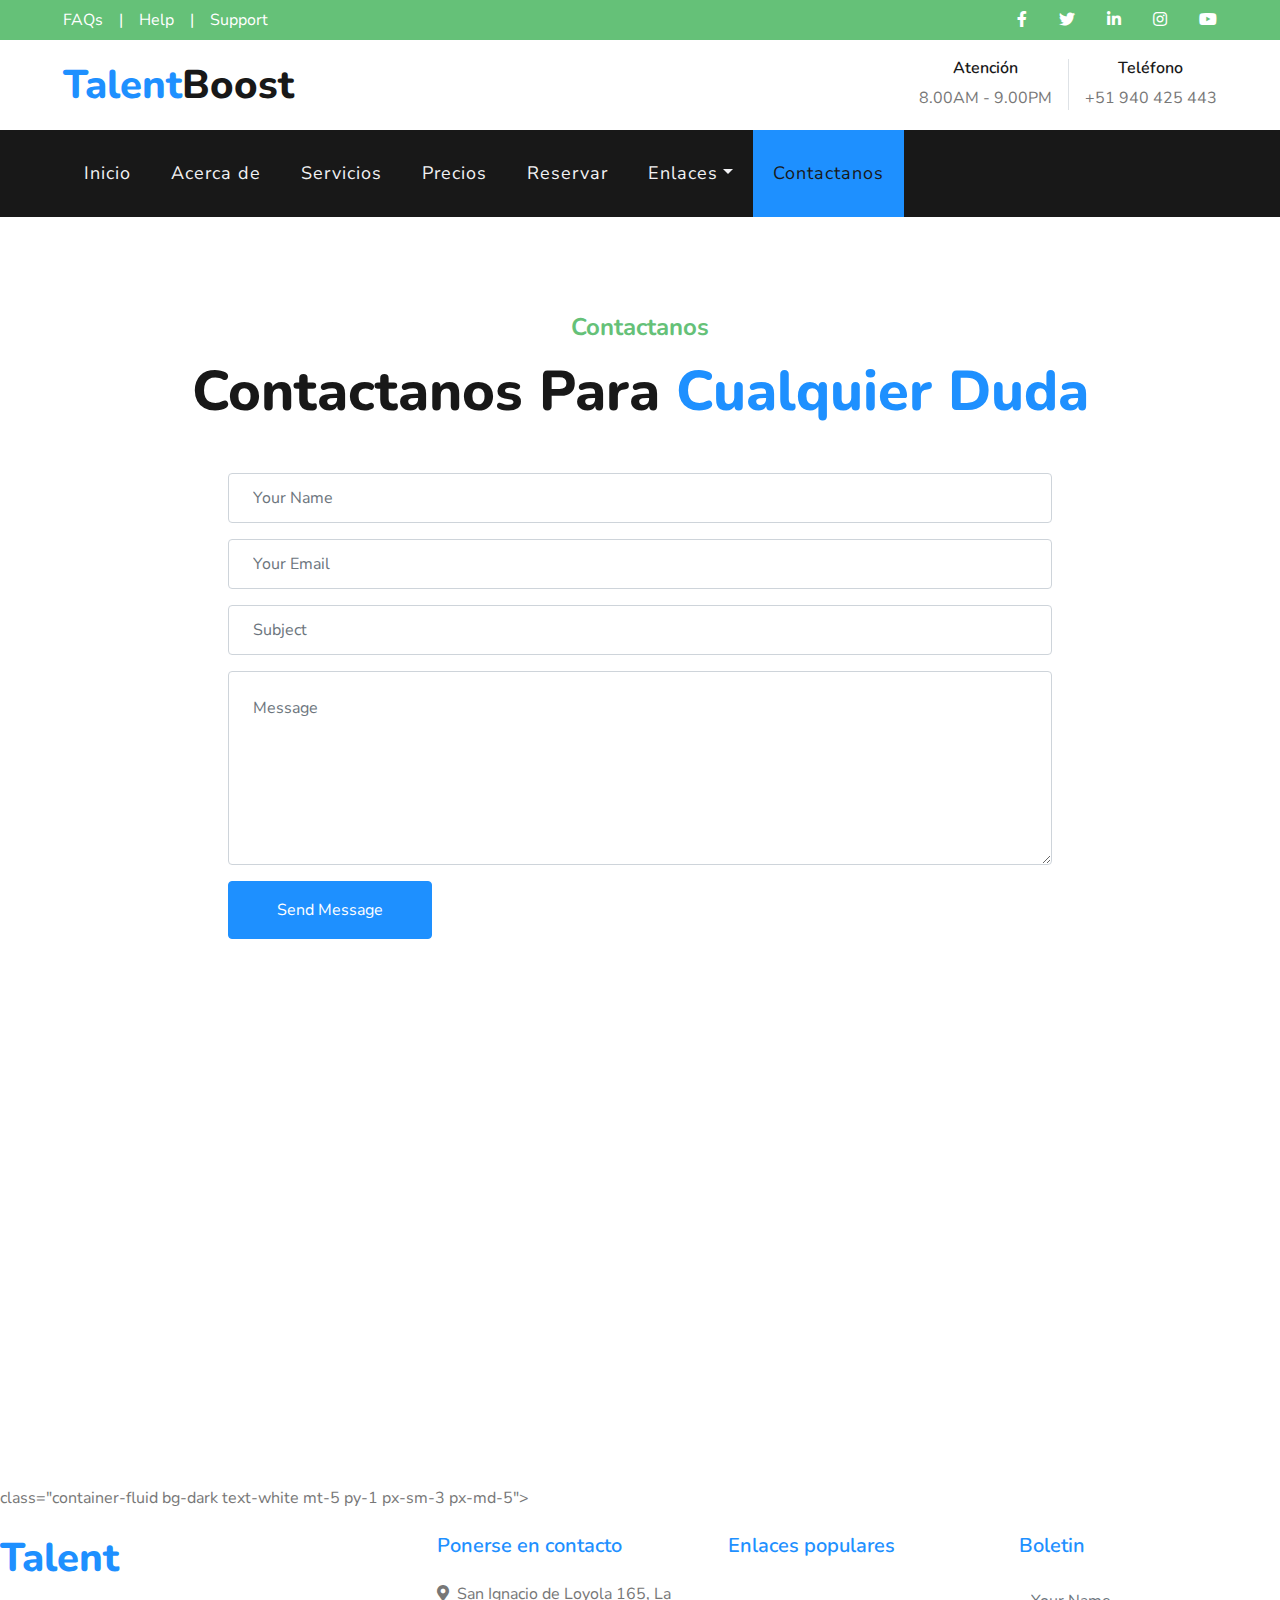
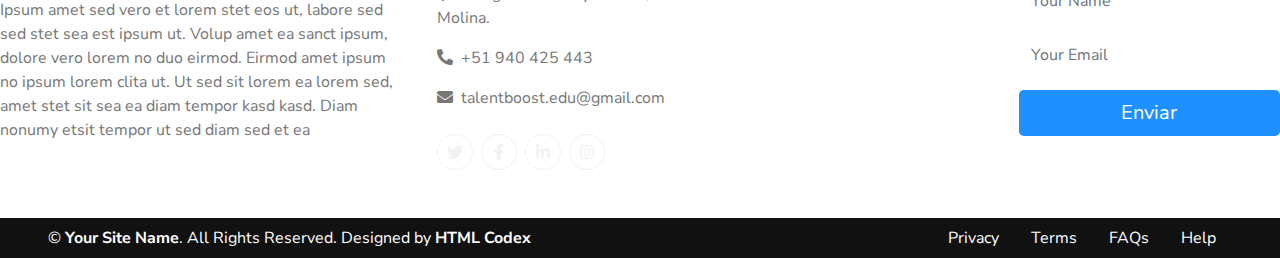
<file: contact.html>
<!DOCTYPE html>
<html lang="en">

<head>
    <meta charset="utf-8">
    <title>TalentBoost - Talent Care Website Template</title>
    <meta content="width=device-width, initial-scale=1.0" name="viewport">
    <meta content="Free HTML Templates" name="keywords">
    <meta content="Free HTML Templates" name="description">

    <!-- Favicon -->
    <link href="img/favicon.ico" rel="icon">

    <!-- Google Web Fonts -->
    <link href="https://fonts.googleapis.com/css2?family=Nunito+Sans&family=Nunito:wght@600;700;800&display=swap" rel="stylesheet"> 

    <!-- Font Awesome -->
    <link href="https://cdnjs.cloudflare.com/ajax/libs/font-awesome/5.10.0/css/all.min.css" rel="stylesheet">

    <!-- Flaticon Font -->
    <link href="lib/flaticon/font/flaticon.css" rel="stylesheet">

    <!-- Libraries Stylesheet -->
    <link href="lib/owlcarousel/assets/owl.carousel.min.css" rel="stylesheet">
    <link href="lib/tempusdominus/css/tempusdominus-bootstrap-4.min.css" rel="stylesheet" />

    <!-- Customized Bootstrap Stylesheet -->
    <link href="css/style.css" rel="stylesheet">
</head>

<body>
    <!-- Topbar Start -->
    <div class="container-fluid">
        <div class="row bg-secondary py-2 px-lg-5">
            <div class="col-lg-6 text-center text-lg-left mb-2 mb-lg-0">
                <div class="d-inline-flex align-items-center">
                    <a class="text-white pr-3" href="">FAQs</a>
                    <span class="text-white">|</span>
                    <a class="text-white px-3" href="">Help</a>
                    <span class="text-white">|</span>
                    <a class="text-white pl-3" href="">Support</a>
                </div>
            </div>
            <div class="col-lg-6 text-center text-lg-right">
                <div class="d-inline-flex align-items-center">
                    <a class="text-white px-3" href="">
                        <i class="fab fa-facebook-f"></i>
                    </a>
                    <a class="text-white px-3" href="">
                        <i class="fab fa-twitter"></i>
                    </a>
                    <a class="text-white px-3" href="">
                        <i class="fab fa-linkedin-in"></i>
                    </a>
                    <a class="text-white px-3" href="">
                        <i class="fab fa-instagram"></i>
                    </a>
                    <a class="text-white pl-3" href="">
                        <i class="fab fa-youtube"></i>
                    </a>
                </div>
            </div>
        </div>
        <div class="row py-3 px-lg-5">
            <div class="col-lg-4">
                <a href="" class="navbar-brand d-none d-lg-block">
                    <h1 class="m-0 display-5 text-capitalize"><span class="text-primary">Talent</span>Boost</h1>
                </a>
            </div>
            <div class="col-lg-8 text-center text-lg-right">
                <div class="d-inline-flex align-items-center">
                    <div class="d-inline-flex flex-column text-center pr-3 border-right">
                        <h6>Atención</h6>
                        <p class="m-0">8.00AM - 9.00PM</p>
                    </div>
                    
                    <div class="d-inline-flex flex-column text-center pl-3">
                        <h6>Teléfono</h6>
                        <p class="m-0">+51 940 425 443</p>
                    </div>
                </div>
            </div>
        </div>
    </div>
    <!-- Topbar End -->


    <!-- Navbar Start -->
    <div class="container-fluid p-0">
        <nav class="navbar navbar-expand-lg bg-dark navbar-dark py-3 py-lg-0 px-lg-5">
            <a href="" class="navbar-brand d-block d-lg-none">
                <h1 class="m-0 display-5 text-capitalize font-italic text-white"><span class="text-primary">Talent</span>Boost</h1>
            </a>
            <button type="button" class="navbar-toggler" data-toggle="collapse" data-target="#navbarCollapse">
                <span class="navbar-toggler-icon"></span>
            </button>
            <div class="collapse navbar-collapse justify-content-between px-3" id="navbarCollapse">
                <div class="navbar-nav mr-auto py-0">
                    <a href="index.html" class="nav-item nav-link">Inicio</a>
                    <a href="about.html" class="nav-item nav-link">Acerca de</a>
                    <a href="service.html" class="nav-item nav-link">Servicios</a>
                    <a href="price.html" class="nav-item nav-link">Precios</a>
                    <a href="booking.html" class="nav-item nav-link">Reservar</a>
                    <div class="nav-item dropdown">
                        <a href="#" class="nav-link dropdown-toggle" data-toggle="dropdown">Enlaces</a>
                        <div class="dropdown-menu rounded-0 m-0">
                            <a href="blog.html" class="dropdown-item">Blog Grid</a>
                            <a href="single.html" class="dropdown-item">Blog Detail</a>
                        </div>
                    </div>
                    <a href="contact.html" class="nav-item nav-link active">Contactanos</a>
                </div>
                
            </div>
        </nav>
    </div>
    <!-- Navbar End -->


    <!-- Contactanos Start -->
    <div class="container-fluid pt-5">
        <div class="d-flex flex-column text-center mb-5 pt-5">
            <h4 class="text-secondary mb-3">Contactanos</h4>
            <h1 class="display-4 m-0">Contactanos Para <span class="text-primary">Cualquier Duda</span></h1>
        </div>
        <div class="row justify-content-center">
            <div class="col-12 col-sm-8 mb-5">
                <div class="contact-form">
                    <div id="success"></div>
                    <form name="sentMessage" id="contactForm" novalidate="novalidate">
                        <div class="control-group">
                            <input type="text" class="form-control p-4" id="name" placeholder="Your Name" required="required" data-validation-required-message="Please enter your name" />
                            <p class="help-block text-danger"></p>
                        </div>
                        <div class="control-group">
                            <input type="email" class="form-control p-4" id="email" placeholder="Your Email" required="required" data-validation-required-message="Please enter your email" />
                            <p class="help-block text-danger"></p>
                        </div>
                        <div class="control-group">
                            <input type="text" class="form-control p-4" id="subject" placeholder="Subject" required="required" data-validation-required-message="Please enter a subject" />
                            <p class="help-block text-danger"></p>
                        </div>
                        <div class="control-group">
                            <textarea class="form-control p-4" rows="6" id="message" placeholder="Message" required="required" data-validation-required-message="Please enter your message"></textarea>
                            <p class="help-block text-danger"></p>
                        </div>
                        <div>
                            <button class="btn btn-primary py-3 px-5" type="submit" id="sendMessageButton">Send Message</button>
                        </div>
                    </form>
                </div>
            </div>
            <div class="col-12 mb-n2 p-0">
                <iframe style="width: 100%; height: 500px;" src="https://www.google.com/maps/embed?pb=!1m18!1m12!1m3!1d3001156.4288297426!2d-78.01371936852176!3d42.72876761954724!2m3!1f0!2f0!3f0!3m2!1i1024!2i768!4f13.1!3m3!1m2!1s0x4ccc4bf0f123a5a9%3A0xddcfc6c1de189567!2sNew%20York%2C%20USA!5e0!3m2!1sen!2sbd!4v1603794290143!5m2!1sen!2sbd" frameborder="0" style="border:0;" allowfullscreen="" aria-hidden="false" tabindex="0"></iframe>
            </div>
        </div>
    </div>
    <!-- Contactanos End -->


    <!-- Footer Start -->
class="container-fluid bg-dark text-white mt-5 py-1 px-sm-3 px-md-5">
        <div class="row pt-4">
            <div class="col-lg-4 col-md-12 mb-5">
                <h1 class="mb-3 display-5 text-capitalize text-white"><span class="text-primary">Talent</span>Boost</h1>
                <p class="m-0">Ipsum amet sed vero et lorem stet eos ut, labore sed sed stet sea est ipsum ut. Volup amet ea sanct ipsum, dolore vero lorem no duo eirmod. Eirmod amet ipsum no ipsum lorem clita ut. Ut sed sit lorem ea lorem sed, amet stet sit sea ea diam tempor kasd kasd. Diam nonumy etsit tempor ut sed diam sed et ea</p>
            </div>
            <div class="col-lg-8 col-md-12">
                <div class="row">
                    <div class="col-md-4 mb-5">
                        <h5 class="text-primary mb-4">Ponerse en contacto</h5>
                        <p><i class="fa fa-map-marker-alt mr-2"></i>San Ignacio de Loyola 165, La Molina.</p>
                        <p><i class="fa fa-phone-alt mr-2"></i>+51 940 425 443</p>
                        <p><i class="fa fa-envelope mr-2"></i>talentboost.edu@gmail.com</p>
                        <div class="d-flex justify-content-start mt-4">
                            <a class="btn btn-outline-light rounded-circle text-center mr-2 px-0" style="width: 36px; height: 36px;" href="#"><i class="fab fa-twitter"></i></a>
                            <a class="btn btn-outline-light rounded-circle text-center mr-2 px-0" style="width: 36px; height: 36px;" href="#"><i class="fab fa-facebook-f"></i></a>
                            <a class="btn btn-outline-light rounded-circle text-center mr-2 px-0" style="width: 36px; height: 36px;" href="#"><i class="fab fa-linkedin-in"></i></a>
                            <a class="btn btn-outline-light rounded-circle text-center mr-2 px-0" style="width: 36px; height: 36px;" href="#"><i class="fab fa-instagram"></i></a>
                        </div>
                    </div>
                    <div class="col-md-4 mb-5">
                        <h5 class="text-primary mb-4">Enlaces populares</h5>
                        <div class="d-flex flex-column justify-content-start">
                            <a class="text-white mb-2" href="#"><i class="fa fa-angle-right mr-2"></i>Inicio</a>
                            <a class="text-white mb-2" href="#"><i class="fa fa-angle-right mr-2"></i>Acerca de  nosotros</a>
                            <a class="text-white mb-2" href="#"><i class="fa fa-angle-right mr-2"></i>Nuestros servicios</a>
                            <a class="text-white mb-2" href="#"><i class="fa fa-angle-right mr-2"></i>Nuestro equipo</a>
                            <a class="text-white" href="#"><i class="fa fa-angle-right mr-2"></i>Contactanos</a>
                        </div>
                    </div>
                    <div class="col-md-4 mb-5">
                        <h5 class="text-primary mb-4">Boletin</h5>
                        <form action="">
                            <div class="form-group">
                                <input type="text" class="form-control border-0" placeholder="Your Name" required="required" />
                            </div>
                            <div class="form-group">
                                <input type="email" class="form-control border-0" placeholder="Your Email" required="required" />
                            </div>
                            <div>
                                <button class="btn btn-lg btn-primary btn-block border-0" type="submit">Enviar</button>
                            </div>
                        </form>
                    </div>
                </div>
            </div>
        </div>
    </div>
    <!-- cambien de py-4 a py-2 -->
    <div class="container-fluid text-white py-2 px-sm-3 px-md-5" style="background: #111111;">
        <div class="row">
            <div class="col-md-6 text-center text-md-left mb-3 mb-md-0">
                <p class="m-0 text-white">
                    &copy; <a class="text-white font-weight-bold" href="#">Your Site Name</a>. All Rights Reserved. Designed by
                    <a class="text-white font-weight-bold" href="https://htmlcodex.com">HTML Codex</a>
                </p>
            </div>
            <div class="col-md-6 text-center text-md-right">
                <ul class="nav d-inline-flex">
                    <li class="nav-item">
                        <a class="nav-link text-white py-0" href="#">Privacy</a>
                    </li>
                    <li class="nav-item">
                        <a class="nav-link text-white py-0" href="#">Terms</a>
                    </li>
                    <li class="nav-item">
                        <a class="nav-link text-white py-0" href="#">FAQs</a>
                    </li>
                    <li class="nav-item">
                        <a class="nav-link text-white py-0" href="#">Help</a>
                    </li>
                </ul>
            </div>
        </div>
    </div>
    <!-- Footer End -->


    <!-- Back to Top -->
    <a href="#" class="btn btn-lg btn-primary back-to-top"><i class="fa fa-angle-double-up"></i></a>


    <!-- JavaScript Libraries -->
    <script src="https://code.jquery.com/jquery-3.4.1.min.js"></script>
    <script src="https://stackpath.bootstrapcdn.com/bootstrap/4.4.1/js/bootstrap.bundle.min.js"></script>
    <script src="lib/easing/easing.min.js"></script>
    <script src="lib/owlcarousel/owl.carousel.min.js"></script>
    <script src="lib/tempusdominus/js/moment.min.js"></script>
    <script src="lib/tempusdominus/js/moment-timezone.min.js"></script>
    <script src="lib/tempusdominus/js/tempusdominus-bootstrap-4.min.js"></script>

    <!-- Contactanos Javascript File -->
    <script src="mail/jqBootstrapValidation.min.js"></script>
    <script src="mail/contact.js"></script>

    <!-- Template Javascript -->
    <script src="js/main.js"></script>
</body>

</html>
</file>
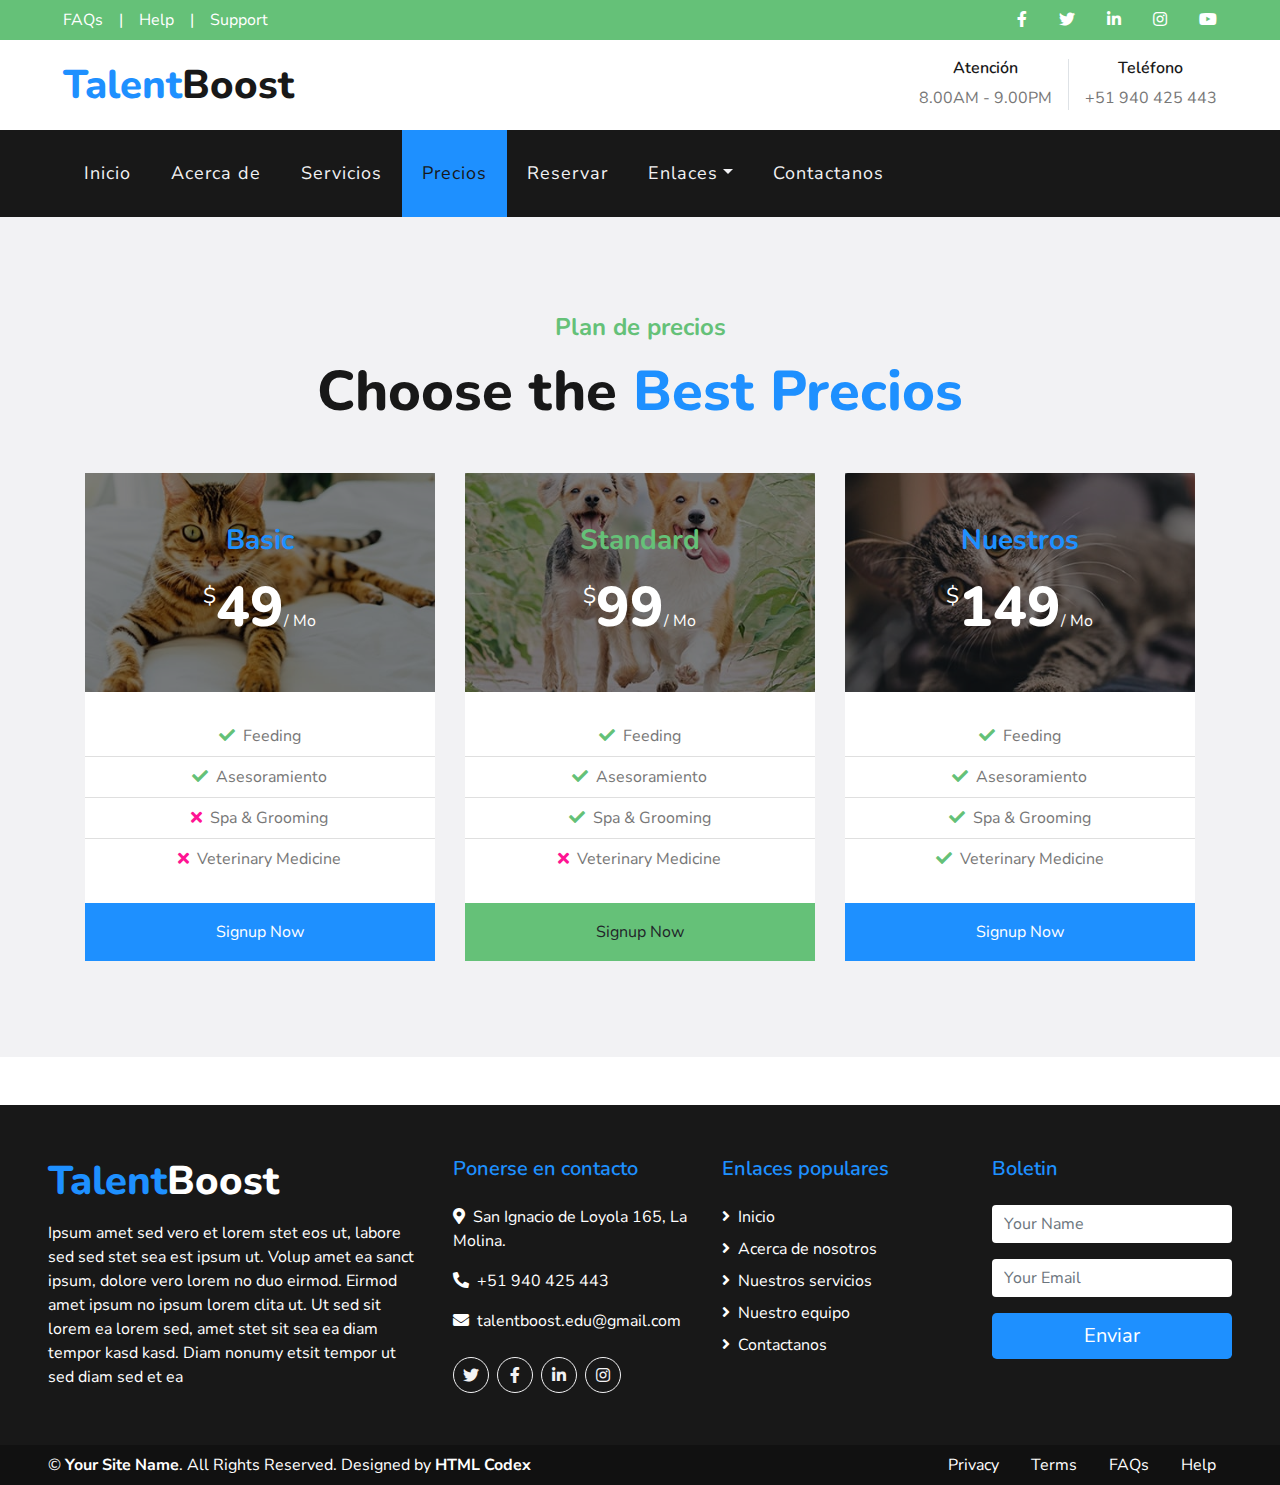
<file: price.html>
<!DOCTYPE html>
<html lang="en">

<head>
    <meta charset="utf-8">
    <title>TalentBoost - Talent Care Website Template</title>
    <meta content="width=device-width, initial-scale=1.0" name="viewport">
    <meta content="Free HTML Templates" name="keywords">
    <meta content="Free HTML Templates" name="description">

    <!-- Favicon -->
    <link href="img/favicon.ico" rel="icon">

    <!-- Google Web Fonts -->
    <link href="https://fonts.googleapis.com/css2?family=Nunito+Sans&family=Nunito:wght@600;700;800&display=swap" rel="stylesheet"> 

    <!-- Font Awesome -->
    <link href="https://cdnjs.cloudflare.com/ajax/libs/font-awesome/5.10.0/css/all.min.css" rel="stylesheet">

    <!-- Flaticon Font -->
    <link href="lib/flaticon/font/flaticon.css" rel="stylesheet">

    <!-- Libraries Stylesheet -->
    <link href="lib/owlcarousel/assets/owl.carousel.min.css" rel="stylesheet">
    <link href="lib/tempusdominus/css/tempusdominus-bootstrap-4.min.css" rel="stylesheet" />

    <!-- Customized Bootstrap Stylesheet -->
    <link href="css/style.css" rel="stylesheet">
</head>

<body>
    <!-- Topbar Start -->
    <div class="container-fluid">
        <div class="row bg-secondary py-2 px-lg-5">
            <div class="col-lg-6 text-center text-lg-left mb-2 mb-lg-0">
                <div class="d-inline-flex align-items-center">
                    <a class="text-white pr-3" href="">FAQs</a>
                    <span class="text-white">|</span>
                    <a class="text-white px-3" href="">Help</a>
                    <span class="text-white">|</span>
                    <a class="text-white pl-3" href="">Support</a>
                </div>
            </div>
            <div class="col-lg-6 text-center text-lg-right">
                <div class="d-inline-flex align-items-center">
                    <a class="text-white px-3" href="">
                        <i class="fab fa-facebook-f"></i>
                    </a>
                    <a class="text-white px-3" href="">
                        <i class="fab fa-twitter"></i>
                    </a>
                    <a class="text-white px-3" href="">
                        <i class="fab fa-linkedin-in"></i>
                    </a>
                    <a class="text-white px-3" href="">
                        <i class="fab fa-instagram"></i>
                    </a>
                    <a class="text-white pl-3" href="">
                        <i class="fab fa-youtube"></i>
                    </a>
                </div>
            </div>
        </div>
        <div class="row py-3 px-lg-5">
            <div class="col-lg-4">
                <a href="" class="navbar-brand d-none d-lg-block">
                    <h1 class="m-0 display-5 text-capitalize"><span class="text-primary">Talent</span>Boost</h1>
                </a>
            </div>
            <div class="col-lg-8 text-center text-lg-right">
                <div class="d-inline-flex align-items-center">
                    <div class="d-inline-flex flex-column text-center pr-3 border-right">
                        <h6>Atención</h6>
                        <p class="m-0">8.00AM - 9.00PM</p>
                    </div>
                    
                    <div class="d-inline-flex flex-column text-center pl-3">
                        <h6>Teléfono</h6>
                        <p class="m-0">+51 940 425 443</p>
                    </div>
                </div>
            </div>
        </div>
    </div>
    <!-- Topbar End -->


    <!-- Navbar Start -->
    <div class="container-fluid p-0">
        <nav class="navbar navbar-expand-lg bg-dark navbar-dark py-3 py-lg-0 px-lg-5">
            <a href="" class="navbar-brand d-block d-lg-none">
                <h1 class="m-0 display-5 text-capitalize font-italic text-white"><span class="text-primary">Talent</span>Boost</h1>
            </a>
            <button type="button" class="navbar-toggler" data-toggle="collapse" data-target="#navbarCollapse">
                <span class="navbar-toggler-icon"></span>
            </button>
            <div class="collapse navbar-collapse justify-content-between px-3" id="navbarCollapse">
                <div class="navbar-nav mr-auto py-0">
                    <a href="index.html" class="nav-item nav-link">Inicio</a>
                    <a href="about.html" class="nav-item nav-link">Acerca de</a>
                    <a href="service.html" class="nav-item nav-link">Servicios</a>
                    <a href="price.html" class="nav-item nav-link active">Precios</a>
                    <a href="booking.html" class="nav-item nav-link">Reservar</a>
                    <div class="nav-item dropdown">
                        <a href="#" class="nav-link dropdown-toggle" data-toggle="dropdown">Enlaces</a>
                        <div class="dropdown-menu rounded-0 m-0">
                            <a href="blog.html" class="dropdown-item">Blog Grid</a>
                            <a href="single.html" class="dropdown-item">Blog Detail</a>
                        </div>
                    </div>
                    <a href="contact.html" class="nav-item nav-link">Contactanos</a>
                </div>
                
            </div>
        </nav>
    </div>
    <!-- Navbar End -->


    <!-- Plan de precios Start -->
    <div class="container-fluid bg-light pt-5 pb-4">
        <div class="container py-5">
            <div class="d-flex flex-column text-center mb-5">
                <h4 class="text-secondary mb-3">Plan de precios</h4>
                <h1 class="display-4 m-0">Choose the <span class="text-primary">Best Precios</span></h1>
            </div>
            <div class="row">
                <div class="col-lg-4 mb-4">
                    <div class="card border-0">
                        <div class="card-header position-relative border-0 p-0 mb-4">
                            <img class="card-img-top" src="img/price-1.jpg" alt="">
                            <div class="position-absolute d-flex flex-column align-items-center justify-content-center w-100 h-100" style="top: 0; left: 0; z-index: 1; background: rgba(0, 0, 0, .5);">
                                <h3 class="text-primary mb-3">Basic</h3>
                                <h1 class="display-4 text-white mb-0">
                                    <small class="align-top" style="font-size: 22px; line-height: 45px;">$</small>49<small class="align-bottom" style="font-size: 16px; line-height: 40px;">/ Mo</small>
                                </h1>
                            </div>
                        </div>
                        <div class="card-body text-center p-0">
                            <ul class="list-group list-group-flush mb-4">
                                <li class="list-group-item p-2"><i class="fa fa-check text-secondary mr-2"></i>Feeding</li>
                                <li class="list-group-item p-2"><i class="fa fa-check text-secondary mr-2"></i>Asesoramiento</li>
                                <li class="list-group-item p-2"><i class="fa fa-times text-danger mr-2"></i>Spa & Grooming</li>
                                <li class="list-group-item p-2"><i class="fa fa-times text-danger mr-2"></i>Veterinary Medicine</li>
                            </ul>
                        </div>
                        <div class="card-footer border-0 p-0">
                            <a href="" class="btn btn-primary btn-block p-3" style="border-radius: 0;">Signup Now</a>
                        </div>
                    </div>
                </div>
                <div class="col-lg-4 mb-4">
                    <div class="card border-0">
                        <div class="card-header position-relative border-0 p-0 mb-4">
                            <img class="card-img-top" src="img/price-2.jpg" alt="">
                            <div class="position-absolute d-flex flex-column align-items-center justify-content-center w-100 h-100" style="top: 0; left: 0; z-index: 1; background: rgba(0, 0, 0, .5);">
                                <h3 class="text-secondary mb-3">Standard</h3>
                                <h1 class="display-4 text-white mb-0">
                                    <small class="align-top" style="font-size: 22px; line-height: 45px;">$</small>99<small class="align-bottom" style="font-size: 16px; line-height: 40px;">/ Mo</small>
                                </h1>
                            </div>
                        </div>
                        <div class="card-body text-center p-0">
                            <ul class="list-group list-group-flush mb-4">
                                <li class="list-group-item p-2"><i class="fa fa-check text-secondary mr-2"></i>Feeding</li>
                                <li class="list-group-item p-2"><i class="fa fa-check text-secondary mr-2"></i>Asesoramiento</li>
                                <li class="list-group-item p-2"><i class="fa fa-check text-secondary mr-2"></i>Spa & Grooming</li>
                                <li class="list-group-item p-2"><i class="fa fa-times text-danger mr-2"></i>Veterinary Medicine</li>
                            </ul>
                        </div>
                        <div class="card-footer border-0 p-0">
                            <a href="" class="btn btn-secondary btn-block p-3" style="border-radius: 0;">Signup Now</a>
                        </div>
                    </div>
                </div>
                <div class="col-lg-4 mb-4">
                    <div class="card border-0">
                        <div class="card-header position-relative border-0 p-0 mb-4">
                            <img class="card-img-top" src="img/price-3.jpg" alt="">
                            <div class="position-absolute d-flex flex-column align-items-center justify-content-center w-100 h-100" style="top: 0; left: 0; z-index: 1; background: rgba(0, 0, 0, .5);">
                                <h3 class="text-primary mb-3">Nuestros</h3>
                                <h1 class="display-4 text-white mb-0">
                                    <small class="align-top" style="font-size: 22px; line-height: 45px;">$</small>149<small class="align-bottom" style="font-size: 16px; line-height: 40px;">/ Mo</small>
                                </h1>
                            </div>
                        </div>
                        <div class="card-body text-center p-0">
                            <ul class="list-group list-group-flush mb-4">
                                <li class="list-group-item p-2"><i class="fa fa-check text-secondary mr-2"></i>Feeding</li>
                                <li class="list-group-item p-2"><i class="fa fa-check text-secondary mr-2"></i>Asesoramiento</li>
                                <li class="list-group-item p-2"><i class="fa fa-check text-secondary mr-2"></i>Spa & Grooming</li>
                                <li class="list-group-item p-2"><i class="fa fa-check text-secondary mr-2"></i>Veterinary Medicine</li>
                            </ul>
                        </div>
                        <div class="card-footer border-0 p-0">
                            <a href="" class="btn btn-primary btn-block p-3" style="border-radius: 0;">Signup Now</a>
                        </div>
                    </div>
                </div>
            </div>
        </div>
    </div>
    <!-- Plan de precios End -->


    <!-- Reservar Start -->

    <!-- Reservar Start -->


    <!-- Footer Start -->
    <!-- cambie de py-5 a py-1 -->
    <div class="container-fluid bg-dark text-white mt-5 py-1 px-sm-3 px-md-5">
        <div class="row pt-5">
            <div class="col-lg-4 col-md-12 mb-5">
                <h1 class="mb-3 display-5 text-capitalize text-white"><span class="text-primary">Talent</span>Boost</h1>
                <p class="m-0">Ipsum amet sed vero et lorem stet eos ut, labore sed sed stet sea est ipsum ut. Volup amet ea sanct ipsum, dolore vero lorem no duo eirmod. Eirmod amet ipsum no ipsum lorem clita ut. Ut sed sit lorem ea lorem sed, amet stet sit sea ea diam tempor kasd kasd. Diam nonumy etsit tempor ut sed diam sed et ea</p>
            </div>
            <div class="col-lg-8 col-md-12">
                <div class="row">
                    <div class="col-md-4 mb-5">
                        <h5 class="text-primary mb-4">Ponerse en contacto</h5>
                        <p><i class="fa fa-map-marker-alt mr-2"></i>San Ignacio de Loyola 165, La Molina.</p>
                        <p><i class="fa fa-phone-alt mr-2"></i>+51 940 425 443</p>
                        <p><i class="fa fa-envelope mr-2"></i>talentboost.edu@gmail.com</p>
                        <div class="d-flex justify-content-start mt-4">
                            <a class="btn btn-outline-light rounded-circle text-center mr-2 px-0" style="width: 36px; height: 36px;" href="#"><i class="fab fa-twitter"></i></a>
                            <a class="btn btn-outline-light rounded-circle text-center mr-2 px-0" style="width: 36px; height: 36px;" href="#"><i class="fab fa-facebook-f"></i></a>
                            <a class="btn btn-outline-light rounded-circle text-center mr-2 px-0" style="width: 36px; height: 36px;" href="#"><i class="fab fa-linkedin-in"></i></a>
                            <a class="btn btn-outline-light rounded-circle text-center mr-2 px-0" style="width: 36px; height: 36px;" href="#"><i class="fab fa-instagram"></i></a>
                        </div>
                    </div>
                    <div class="col-md-4 mb-5">
                        <h5 class="text-primary mb-4">Enlaces populares</h5>
                        <div class="d-flex flex-column justify-content-start">
                            <a class="text-white mb-2" href="#"><i class="fa fa-angle-right mr-2"></i>Inicio</a>
                            <a class="text-white mb-2" href="#"><i class="fa fa-angle-right mr-2"></i>Acerca de  nosotros</a>
                            <a class="text-white mb-2" href="#"><i class="fa fa-angle-right mr-2"></i>Nuestros servicios</a>
                            <a class="text-white mb-2" href="#"><i class="fa fa-angle-right mr-2"></i>Nuestro equipo</a>
                            <a class="text-white" href="#"><i class="fa fa-angle-right mr-2"></i>Contactanos</a>
                        </div>
                    </div>
                    <div class="col-md-4 mb-5">
                        <h5 class="text-primary mb-4">Boletin</h5>
                        <form action="">
                            <div class="form-group">
                                <input type="text" class="form-control border-0" placeholder="Your Name" required="required" />
                            </div>
                            <div class="form-group">
                                <input type="email" class="form-control border-0" placeholder="Your Email" required="required" />
                            </div>
                            <div>
                                <button class="btn btn-lg btn-primary btn-block border-0" type="submit">Enviar</button>
                            </div>
                        </form>
                    </div>
                </div>
            </div>
        </div>
    </div>
    <!-- cambien de py-4 a py-2 -->
    <div class="container-fluid text-white py-2 px-sm-3 px-md-5" style="background: #111111;">
        <div class="row">
            <div class="col-md-6 text-center text-md-left mb-3 mb-md-0">
                <p class="m-0 text-white">
                    &copy; <a class="text-white font-weight-bold" href="#">Your Site Name</a>. All Rights Reserved. Designed by
                    <a class="text-white font-weight-bold" href="https://htmlcodex.com">HTML Codex</a>
                </p>
            </div>
            <div class="col-md-6 text-center text-md-right">
                <ul class="nav d-inline-flex">
                    <li class="nav-item">
                        <a class="nav-link text-white py-0" href="#">Privacy</a>
                    </li>
                    <li class="nav-item">
                        <a class="nav-link text-white py-0" href="#">Terms</a>
                    </li>
                    <li class="nav-item">
                        <a class="nav-link text-white py-0" href="#">FAQs</a>
                    </li>
                    <li class="nav-item">
                        <a class="nav-link text-white py-0" href="#">Help</a>
                    </li>
                </ul>
            </div>
        </div>
    </div>
    <!-- Footer End -->


    <!-- Back to Top -->
    <a href="#" class="btn btn-lg btn-primary back-to-top"><i class="fa fa-angle-double-up"></i></a>


    <!-- JavaScript Libraries -->
    <script src="https://code.jquery.com/jquery-3.4.1.min.js"></script>
    <script src="https://stackpath.bootstrapcdn.com/bootstrap/4.4.1/js/bootstrap.bundle.min.js"></script>
    <script src="lib/easing/easing.min.js"></script>
    <script src="lib/owlcarousel/owl.carousel.min.js"></script>
    <script src="lib/tempusdominus/js/moment.min.js"></script>
    <script src="lib/tempusdominus/js/moment-timezone.min.js"></script>
    <script src="lib/tempusdominus/js/tempusdominus-bootstrap-4.min.js"></script>

    <!-- Contactanos Javascript File -->
    <script src="mail/jqBootstrapValidation.min.js"></script>
    <script src="mail/contact.js"></script>

    <!-- Template Javascript -->
    <script src="js/main.js"></script>
</body>

</html>
</file>
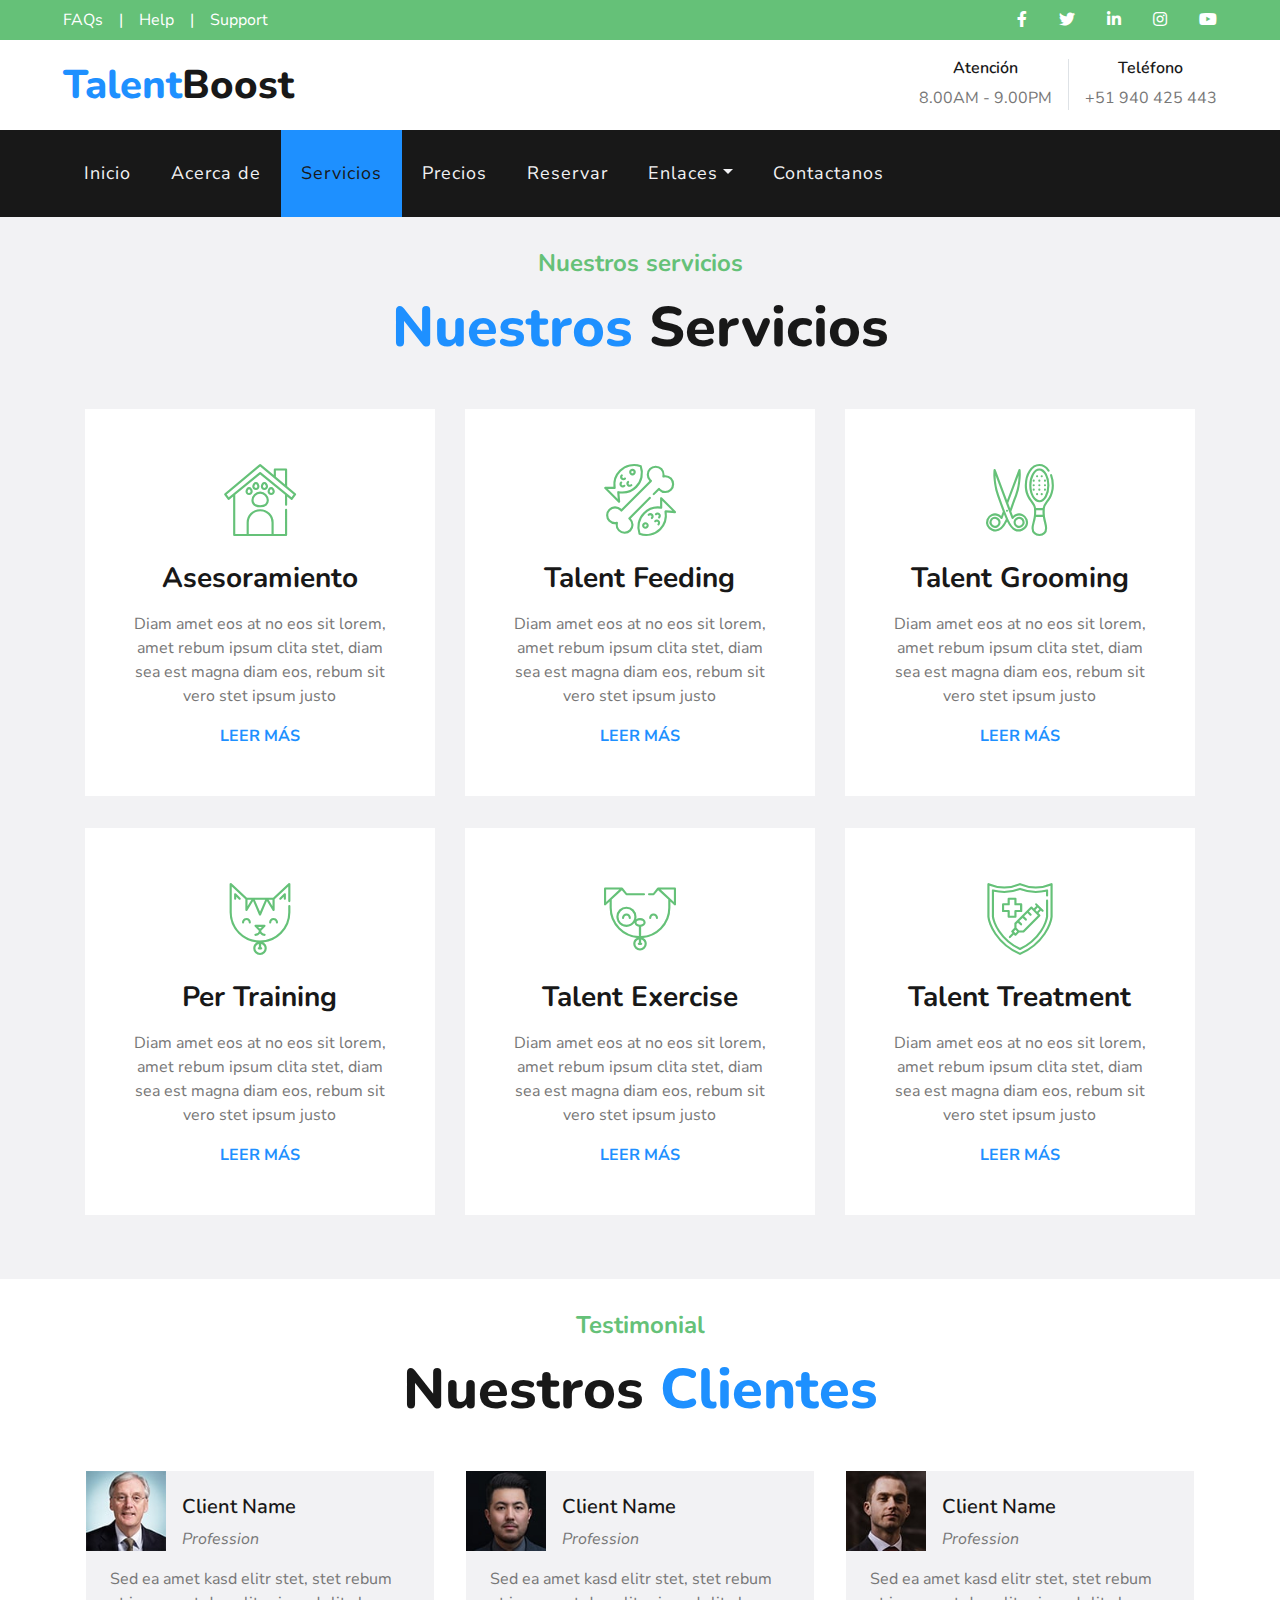
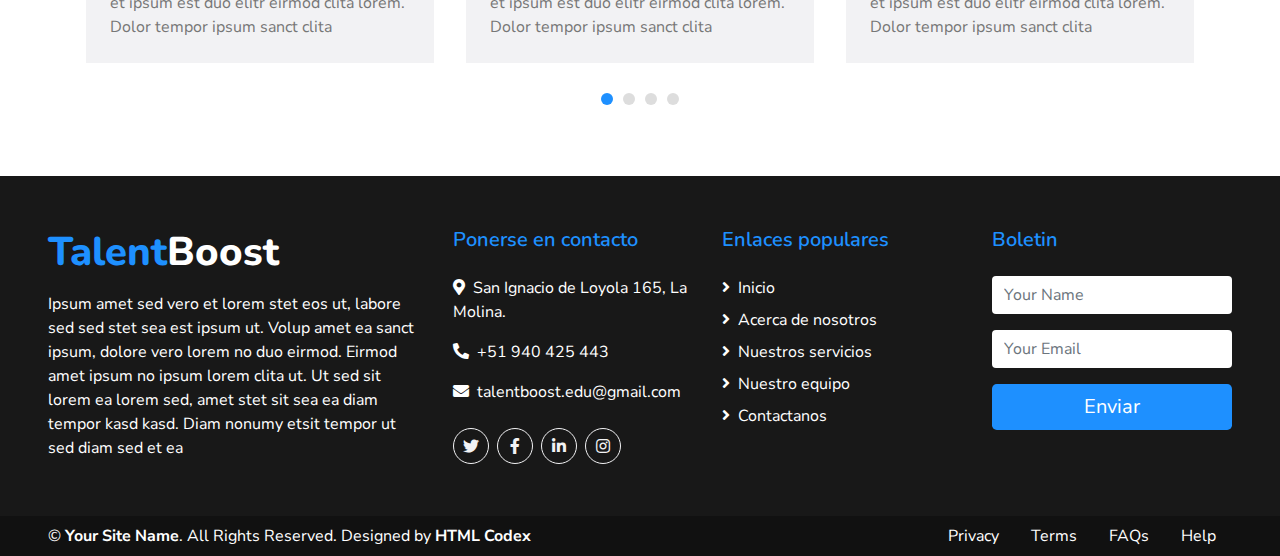
<file: service.html>
<!DOCTYPE html>
<html lang="en">

<head>
    <meta charset="utf-8">
    <title>TalentBoost - Talent Care Website Template</title>
    <meta content="width=device-width, initial-scale=1.0" name="viewport">
    <meta content="Free HTML Templates" name="keywords">
    <meta content="Free HTML Templates" name="description">

    <!-- Favicon -->
    <link href="img/favicon.ico" rel="icon">

    <!-- Google Web Fonts -->
    <link href="https://fonts.googleapis.com/css2?family=Nunito+Sans&family=Nunito:wght@600;700;800&display=swap" rel="stylesheet"> 

    <!-- Font Awesome -->
    <link href="https://cdnjs.cloudflare.com/ajax/libs/font-awesome/5.10.0/css/all.min.css" rel="stylesheet">

    <!-- Flaticon Font -->
    <link href="lib/flaticon/font/flaticon.css" rel="stylesheet">

    <!-- Libraries Stylesheet -->
    <link href="lib/owlcarousel/assets/owl.carousel.min.css" rel="stylesheet">
    <link href="lib/tempusdominus/css/tempusdominus-bootstrap-4.min.css" rel="stylesheet" />

    <!-- Customized Bootstrap Stylesheet -->
    <link href="css/style.css" rel="stylesheet">
</head>

<body>
    <!-- Topbar Start -->
    <div class="container-fluid">
        <div class="row bg-secondary py-2 px-lg-5">
            <div class="col-lg-6 text-center text-lg-left mb-2 mb-lg-0">
                <div class="d-inline-flex align-items-center">
                    <a class="text-white pr-3" href="">FAQs</a>
                    <span class="text-white">|</span>
                    <a class="text-white px-3" href="">Help</a>
                    <span class="text-white">|</span>
                    <a class="text-white pl-3" href="">Support</a>
                </div>
            </div>
            <div class="col-lg-6 text-center text-lg-right">
                <div class="d-inline-flex align-items-center">
                    <a class="text-white px-3" href="">
                        <i class="fab fa-facebook-f"></i>
                    </a>
                    <a class="text-white px-3" href="">
                        <i class="fab fa-twitter"></i>
                    </a>
                    <a class="text-white px-3" href="">
                        <i class="fab fa-linkedin-in"></i>
                    </a>
                    <a class="text-white px-3" href="">
                        <i class="fab fa-instagram"></i>
                    </a>
                    <a class="text-white pl-3" href="">
                        <i class="fab fa-youtube"></i>
                    </a>
                </div>
            </div>
        </div>
        <div class="row py-3 px-lg-5">
            <div class="col-lg-4">
                <a href="" class="navbar-brand d-none d-lg-block">
                    <h1 class="m-0 display-5 text-capitalize"><span class="text-primary">Talent</span>Boost</h1>
                </a>
            </div>
            <div class="col-lg-8 text-center text-lg-right">
                <div class="d-inline-flex align-items-center">
                    <div class="d-inline-flex flex-column text-center pr-3 border-right">
                        <h6>Atención</h6>
                        <p class="m-0">8.00AM - 9.00PM</p>
                    </div>
                    
                    <div class="d-inline-flex flex-column text-center pl-3">
                        <h6>Teléfono</h6>
                        <p class="m-0">+51 940 425 443</p>
                    </div>
                </div>
            </div>
        </div>
    </div>
    <!-- Topbar End -->


    <!-- Navbar Start -->
    <div class="container-fluid p-0">
        <nav class="navbar navbar-expand-lg bg-dark navbar-dark py-3 py-lg-0 px-lg-5">
            <a href="" class="navbar-brand d-block d-lg-none">
                <h1 class="m-0 display-5 text-capitalize font-italic text-white"><span class="text-primary">Talent</span>Boost</h1>
            </a>
            <button type="button" class="navbar-toggler" data-toggle="collapse" data-target="#navbarCollapse">
                <span class="navbar-toggler-icon"></span>
            </button>
            <div class="collapse navbar-collapse justify-content-between px-3" id="navbarCollapse">
                <div class="navbar-nav mr-auto py-0">
                    <a href="index.html" class="nav-item nav-link">Inicio</a>
                    <a href="about.html" class="nav-item nav-link">Acerca de</a>
                    <a href="service.html" class="nav-item nav-link active">Servicios</a>
                    <a href="price.html" class="nav-item nav-link">Precios</a>
                    <a href="booking.html" class="nav-item nav-link">Reservar</a>
                    <div class="nav-item dropdown">
                        <a href="#" class="nav-link dropdown-toggle" data-toggle="dropdown">Enlaces</a>
                        <div class="dropdown-menu rounded-0 m-0">
                            <a href="blog.html" class="dropdown-item">Blog Grid</a>
                            <a href="single.html" class="dropdown-item">Blog Detail</a>
                        </div>
                    </div>
                    <a href="contact.html" class="nav-item nav-link">Contactanos</a>
                </div>
               
            </div>
        </nav>
    </div>
    <!-- Navbar End -->


    <!-- Services Start -->
    <!-- pt-3 a pt-5 -->
    <!-- py-3 a py-5 -->
    <div class="container-fluid bg-light pt-3">
        <div class="container py-3">
            <div class="d-flex flex-column text-center mb-5">
                <h4 class="text-secondary mb-3">Nuestros servicios</h4>
                <h1 class="display-4 m-0"><span class="text-primary">Nuestros</span> Servicios</h1>
            </div>
            <div class="row pb-3">
                <div class="col-md-6 col-lg-4 mb-4">
                    <div class="d-flex flex-column text-center bg-white mb-2 p-3 p-sm-5">
                        <h3 class="flaticon-house display-3 font-weight-normal text-secondary mb-3"></h3>
                        <h3 class="mb-3">Asesoramiento</h3>
                        <p>Diam amet eos at no eos sit lorem, amet rebum ipsum clita stet, diam sea est magna diam eos, rebum sit vero stet ipsum justo</p>
                        <a class="text-uppercase font-weight-bold" href="">Leer más</a>
                    </div>
                </div>
                <div class="col-md-6 col-lg-4 mb-4">
                    <div class="d-flex flex-column text-center bg-white mb-2 p-3 p-sm-5">
                        <h3 class="flaticon-food display-3 font-weight-normal text-secondary mb-3"></h3>
                        <h3 class="mb-3">Talent Feeding</h3>
                        <p>Diam amet eos at no eos sit lorem, amet rebum ipsum clita stet, diam sea est magna diam eos, rebum sit vero stet ipsum justo</p>
                        <a class="text-uppercase font-weight-bold" href="">Leer más</a>
                    </div>
                </div>
                <div class="col-md-6 col-lg-4 mb-4">
                    <div class="d-flex flex-column text-center bg-white mb-2 p-3 p-sm-5">
                        <h3 class="flaticon-grooming display-3 font-weight-normal text-secondary mb-3"></h3>
                        <h3 class="mb-3">Talent Grooming</h3>
                        <p>Diam amet eos at no eos sit lorem, amet rebum ipsum clita stet, diam sea est magna diam eos, rebum sit vero stet ipsum justo</p>
                        <a class="text-uppercase font-weight-bold" href="">Leer más</a>
                    </div>
                </div>
                <div class="col-md-6 col-lg-4 mb-4">
                    <div class="d-flex flex-column text-center bg-white mb-2 p-3 p-sm-5">
                        <h3 class="flaticon-cat display-3 font-weight-normal text-secondary mb-3"></h3>
                        <h3 class="mb-3">Per Training</h3>
                        <p>Diam amet eos at no eos sit lorem, amet rebum ipsum clita stet, diam sea est magna diam eos, rebum sit vero stet ipsum justo</p>
                        <a class="text-uppercase font-weight-bold" href="">Leer más</a>
                    </div>
                </div>
                <div class="col-md-6 col-lg-4 mb-4">
                    <div class="d-flex flex-column text-center bg-white mb-2 p-3 p-sm-5">
                        <h3 class="flaticon-dog display-3 font-weight-normal text-secondary mb-3"></h3>
                        <h3 class="mb-3">Talent Exercise</h3>
                        <p>Diam amet eos at no eos sit lorem, amet rebum ipsum clita stet, diam sea est magna diam eos, rebum sit vero stet ipsum justo</p>
                        <a class="text-uppercase font-weight-bold" href="">Leer más</a>
                    </div>
                </div>
                <div class="col-md-6 col-lg-4 mb-4">
                    <div class="d-flex flex-column text-center bg-white mb-2 p-3 p-sm-5">
                        <h3 class="flaticon-vaccine display-3 font-weight-normal text-secondary mb-3"></h3>
                        <h3 class="mb-3">Talent Treatment</h3>
                        <p>Diam amet eos at no eos sit lorem, amet rebum ipsum clita stet, diam sea est magna diam eos, rebum sit vero stet ipsum justo</p>
                        <a class="text-uppercase font-weight-bold" href="">Leer más</a>
                    </div>
                </div>
            </div>
        </div>
    </div>
    <!-- Services End -->


    <!-- Testimonial Start -->
    <!-- cambie de py-5  a py-3 -->
    <!-- cambie de py-5  a py-3 -->

    <div class="container-fluid p-0 py-3">
        <div class="container p-0 pt-3">
            <div class="d-flex flex-column text-center mb-5">
                <h4 class="text-secondary mb-3">Testimonial</h4>
                <h1 class="display-4 m-0">Nuestros <span class="text-primary">Clientes</span></h1>
            </div>
            <div class="owl-carousel testimonial-carousel">
                <div class="bg-light mx-3 p-4">
                    <div class="d-flex align-items-end mb-3 mt-n4 ml-n4">
                        <img class="img-fluid" src="img/testimonial-1.jpg" style="width: 80px; height: 80px;" alt="">
                        <div class="ml-3">
                            <h5>Client Name</h5>
                            <i>Profession</i>
                        </div>
                    </div>
                    <p class="m-0">Sed ea amet kasd elitr stet, stet rebum et ipsum est duo elitr eirmod clita lorem. Dolor tempor ipsum sanct clita</p>
                </div>
                <div class="bg-light mx-3 p-4">
                    <div class="d-flex align-items-end mb-3 mt-n4 ml-n4">
                        <img class="img-fluid" src="img/testimonial-2.jpg" style="width: 80px; height: 80px;" alt="">
                        <div class="ml-3">
                            <h5>Client Name</h5>
                            <i>Profession</i>
                        </div>
                    </div>
                    <p class="m-0">Sed ea amet kasd elitr stet, stet rebum et ipsum est duo elitr eirmod clita lorem. Dolor tempor ipsum sanct clita</p>
                </div>
                <div class="bg-light mx-3 p-4">
                    <div class="d-flex align-items-end mb-3 mt-n4 ml-n4">
                        <img class="img-fluid" src="img/testimonial-3.jpg" style="width: 80px; height: 80px;" alt="">
                        <div class="ml-3">
                            <h5>Client Name</h5>
                            <i>Profession</i>
                        </div>
                    </div>
                    <p class="m-0">Sed ea amet kasd elitr stet, stet rebum et ipsum est duo elitr eirmod clita lorem. Dolor tempor ipsum sanct clita</p>
                </div>
                <div class="bg-light mx-3 p-4">
                    <div class="d-flex align-items-end mb-3 mt-n4 ml-n4">
                        <img class="img-fluid" src="img/testimonial-4.jpg" style="width: 80px; height: 80px;" alt="">
                        <div class="ml-3">
                            <h5>Client Name</h5>
                            <i>Profession</i>
                        </div>
                    </div>
                    <p class="m-0">Sed ea amet kasd elitr stet, stet rebum et ipsum est duo elitr eirmod clita lorem. Dolor tempor ipsum sanct clita</p>
                </div>
            </div>
        </div>
    </div>
    <!-- Testimonial End -->


    <!-- Footer Start -->
    <!-- cambie de py-5 a py-1 -->
    <div class="container-fluid bg-dark text-white mt-5 py-1 px-sm-3 px-md-5">
        <div class="row pt-5">
            <div class="col-lg-4 col-md-12 mb-5">
                <h1 class="mb-3 display-5 text-capitalize text-white"><span class="text-primary">Talent</span>Boost</h1>
                <p class="m-0">Ipsum amet sed vero et lorem stet eos ut, labore sed sed stet sea est ipsum ut. Volup amet ea sanct ipsum, dolore vero lorem no duo eirmod. Eirmod amet ipsum no ipsum lorem clita ut. Ut sed sit lorem ea lorem sed, amet stet sit sea ea diam tempor kasd kasd. Diam nonumy etsit tempor ut sed diam sed et ea</p>
            </div>
            <div class="col-lg-8 col-md-12">
                <div class="row">
                    <div class="col-md-4 mb-5">
                        <h5 class="text-primary mb-4">Ponerse en contacto</h5>
                        <p><i class="fa fa-map-marker-alt mr-2"></i>San Ignacio de Loyola 165, La Molina.</p>
                        <p><i class="fa fa-phone-alt mr-2"></i>+51 940 425 443</p>
                        <p><i class="fa fa-envelope mr-2"></i>talentboost.edu@gmail.com</p>
                        <div class="d-flex justify-content-start mt-4">
                            <a class="btn btn-outline-light rounded-circle text-center mr-2 px-0" style="width: 36px; height: 36px;" href="#"><i class="fab fa-twitter"></i></a>
                            <a class="btn btn-outline-light rounded-circle text-center mr-2 px-0" style="width: 36px; height: 36px;" href="#"><i class="fab fa-facebook-f"></i></a>
                            <a class="btn btn-outline-light rounded-circle text-center mr-2 px-0" style="width: 36px; height: 36px;" href="#"><i class="fab fa-linkedin-in"></i></a>
                            <a class="btn btn-outline-light rounded-circle text-center mr-2 px-0" style="width: 36px; height: 36px;" href="#"><i class="fab fa-instagram"></i></a>
                        </div>
                    </div>
                    <div class="col-md-4 mb-5">
                        <h5 class="text-primary mb-4">Enlaces populares</h5>
                        <div class="d-flex flex-column justify-content-start">
                            <a class="text-white mb-2" href="#"><i class="fa fa-angle-right mr-2"></i>Inicio</a>
                            <a class="text-white mb-2" href="#"><i class="fa fa-angle-right mr-2"></i>Acerca de  nosotros</a>
                            <a class="text-white mb-2" href="#"><i class="fa fa-angle-right mr-2"></i>Nuestros servicios</a>
                            <a class="text-white mb-2" href="#"><i class="fa fa-angle-right mr-2"></i>Nuestro equipo</a>
                            <a class="text-white" href="#"><i class="fa fa-angle-right mr-2"></i>Contactanos</a>
                        </div>
                    </div>
                    <div class="col-md-4 mb-5">
                        <h5 class="text-primary mb-4">Boletin</h5>
                        <form action="">
                            <div class="form-group">
                                <input type="text" class="form-control border-0" placeholder="Your Name" required="required" />
                            </div>
                            <div class="form-group">
                                <input type="email" class="form-control border-0" placeholder="Your Email" required="required" />
                            </div>
                            <div>
                                <button class="btn btn-lg btn-primary btn-block border-0" type="submit">Enviar</button>
                            </div>
                        </form>
                    </div>
                </div>
            </div>
        </div>
    </div>
    <!-- cambien de py-4 a py-2 -->
    <div class="container-fluid text-white py-2 px-sm-3 px-md-5" style="background: #111111;">
        <div class="row">
            <div class="col-md-6 text-center text-md-left mb-3 mb-md-0">
                <p class="m-0 text-white">
                    &copy; <a class="text-white font-weight-bold" href="#">Your Site Name</a>. All Rights Reserved. Designed by
                    <a class="text-white font-weight-bold" href="https://htmlcodex.com">HTML Codex</a>
                </p>
            </div>
            <div class="col-md-6 text-center text-md-right">
                <ul class="nav d-inline-flex">
                    <li class="nav-item">
                        <a class="nav-link text-white py-0" href="#">Privacy</a>
                    </li>
                    <li class="nav-item">
                        <a class="nav-link text-white py-0" href="#">Terms</a>
                    </li>
                    <li class="nav-item">
                        <a class="nav-link text-white py-0" href="#">FAQs</a>
                    </li>
                    <li class="nav-item">
                        <a class="nav-link text-white py-0" href="#">Help</a>
                    </li>
                </ul>
            </div>
        </div>
    </div>
    <!-- Footer End -->


    <!-- Back to Top -->
    <a href="#" class="btn btn-lg btn-primary back-to-top"><i class="fa fa-angle-double-up"></i></a>


    <!-- JavaScript Libraries -->
    <script src="https://code.jquery.com/jquery-3.4.1.min.js"></script>
    <script src="https://stackpath.bootstrapcdn.com/bootstrap/4.4.1/js/bootstrap.bundle.min.js"></script>
    <script src="lib/easing/easing.min.js"></script>
    <script src="lib/owlcarousel/owl.carousel.min.js"></script>
    <script src="lib/tempusdominus/js/moment.min.js"></script>
    <script src="lib/tempusdominus/js/moment-timezone.min.js"></script>
    <script src="lib/tempusdominus/js/tempusdominus-bootstrap-4.min.js"></script>

    <!-- Contactanos Javascript File -->
    <script src="mail/jqBootstrapValidation.min.js"></script>
    <script src="mail/contact.js"></script>

    <!-- Template Javascript -->
    <script src="js/main.js"></script>
</body>

</html>
</file>
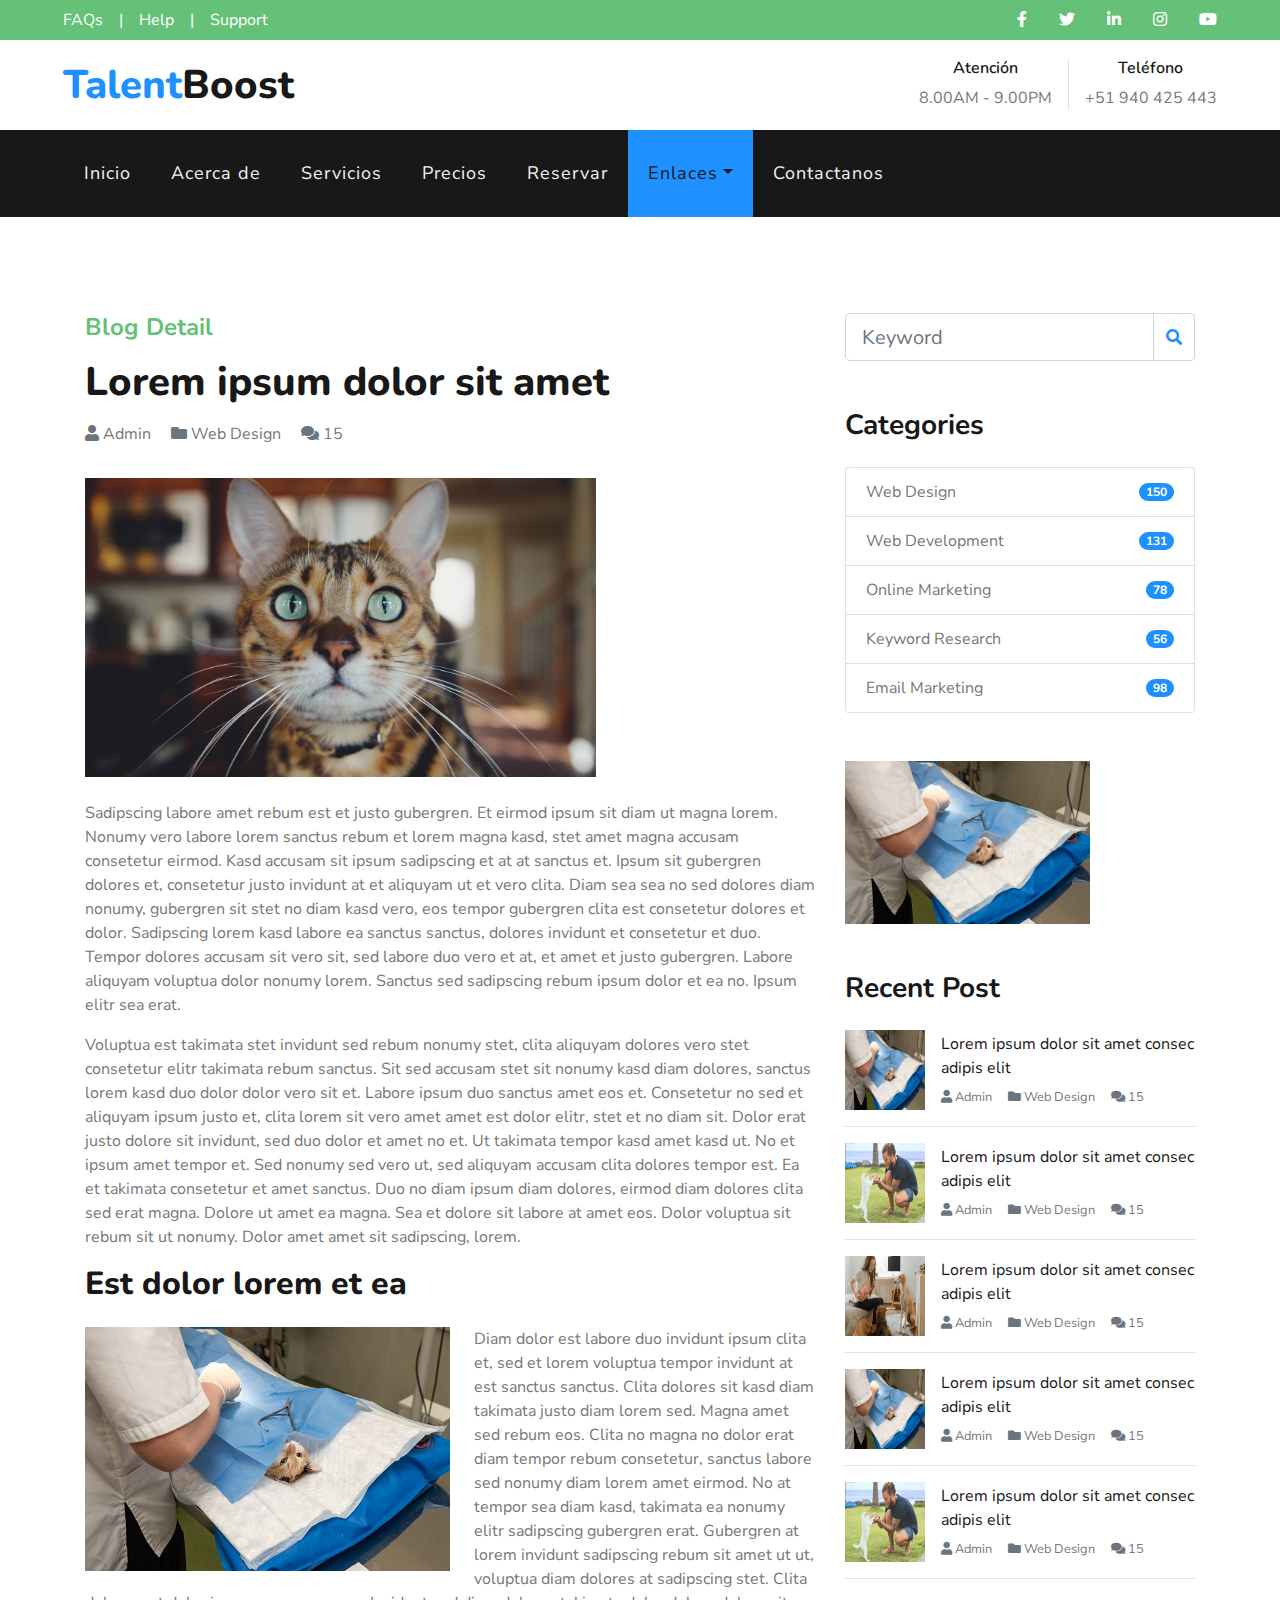
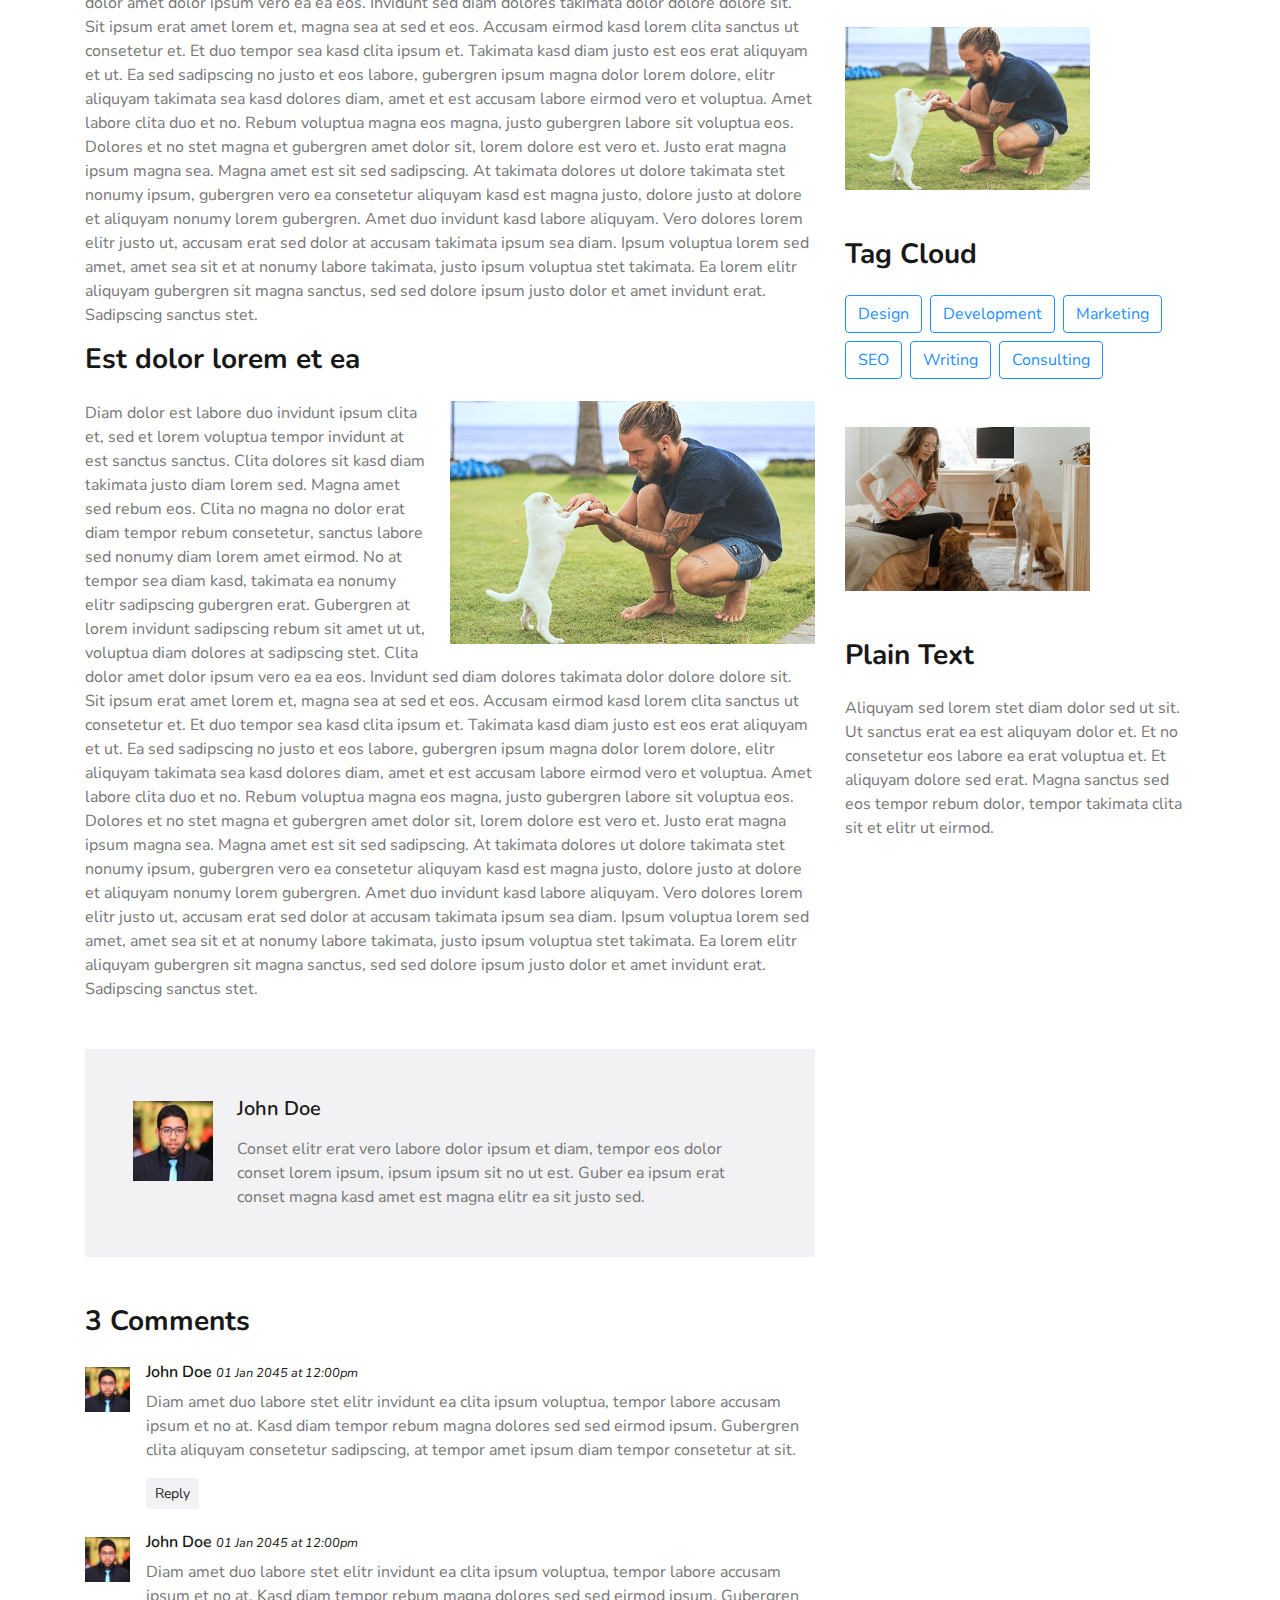
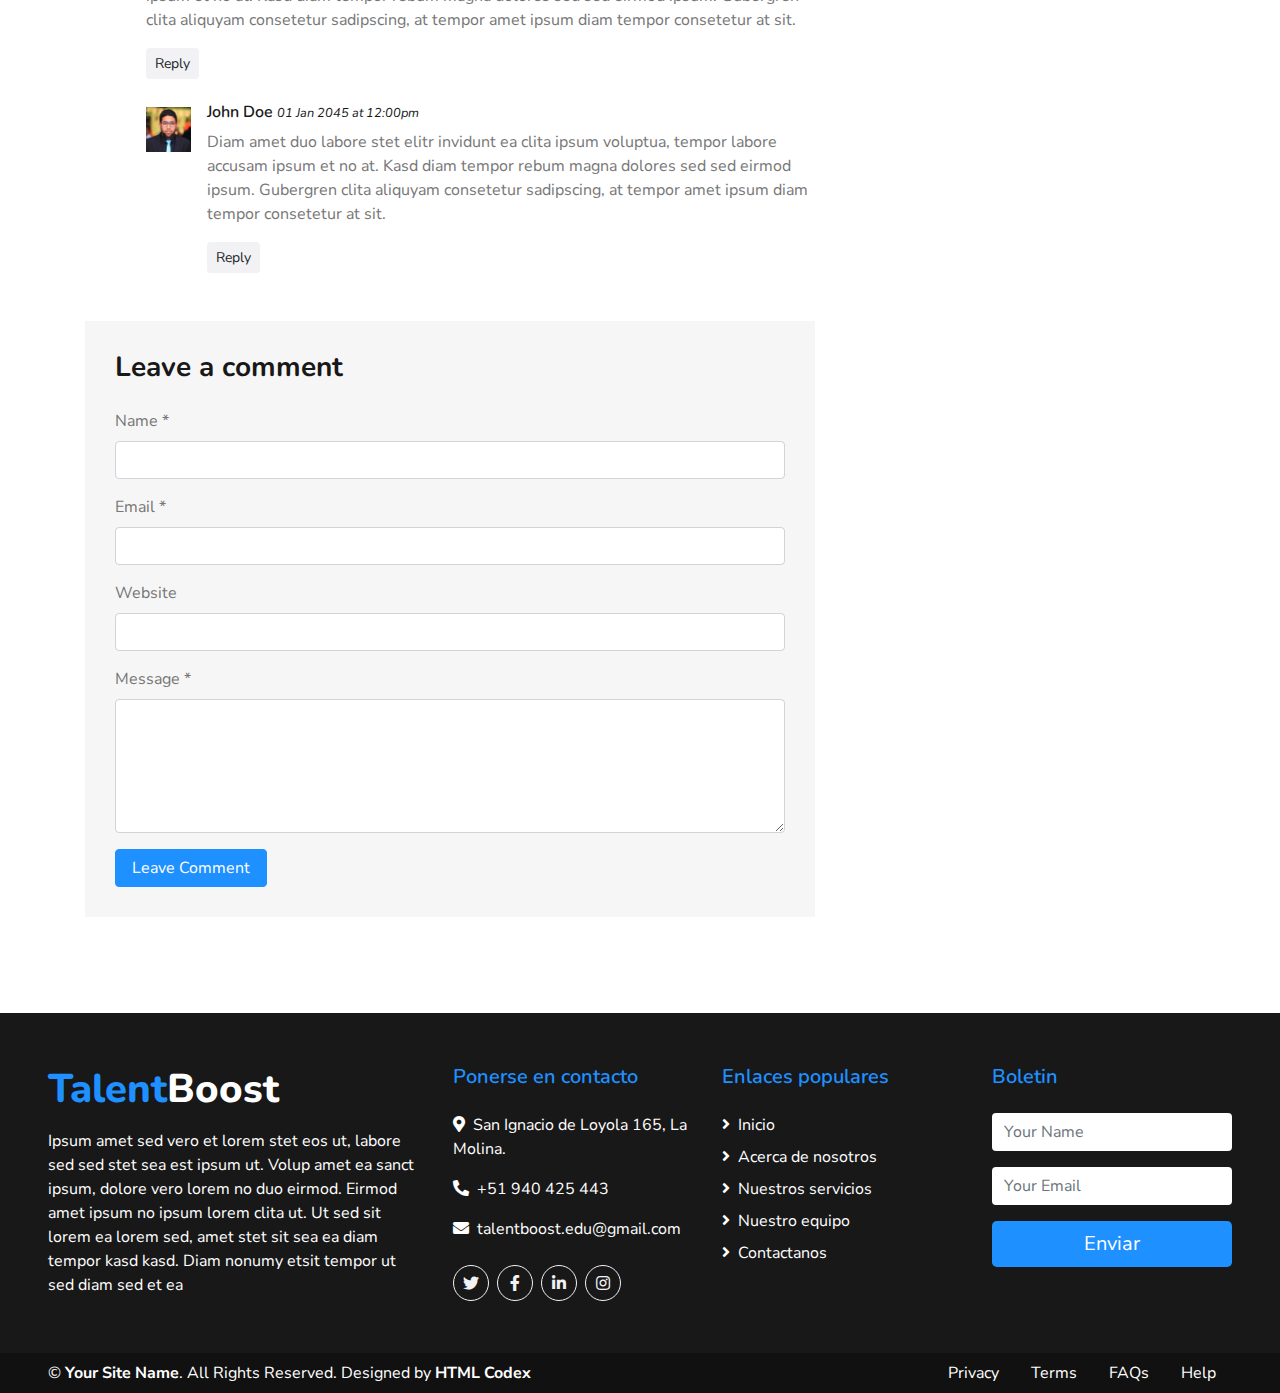
<file: single.html>
<!DOCTYPE html>
<html lang="en">

<head>
    <meta charset="utf-8">
    <title>TalentBoost - Talent Care Website Template</title>
    <meta content="width=device-width, initial-scale=1.0" name="viewport">
    <meta content="Free HTML Templates" name="keywords">
    <meta content="Free HTML Templates" name="description">

    <!-- Favicon -->
    <link href="img/favicon.ico" rel="icon">

    <!-- Google Web Fonts -->
    <link href="https://fonts.googleapis.com/css2?family=Nunito+Sans&family=Nunito:wght@600;700;800&display=swap" rel="stylesheet"> 

    <!-- Font Awesome -->
    <link href="https://cdnjs.cloudflare.com/ajax/libs/font-awesome/5.10.0/css/all.min.css" rel="stylesheet">

    <!-- Flaticon Font -->
    <link href="lib/flaticon/font/flaticon.css" rel="stylesheet">

    <!-- Libraries Stylesheet -->
    <link href="lib/owlcarousel/assets/owl.carousel.min.css" rel="stylesheet">
    <link href="lib/tempusdominus/css/tempusdominus-bootstrap-4.min.css" rel="stylesheet" />

    <!-- Customized Bootstrap Stylesheet -->
    <link href="css/style.css" rel="stylesheet">
</head>

<body>
    <!-- Topbar Start -->
    <div class="container-fluid">
        <div class="row bg-secondary py-2 px-lg-5">
            <div class="col-lg-6 text-center text-lg-left mb-2 mb-lg-0">
                <div class="d-inline-flex align-items-center">
                    <a class="text-white pr-3" href="">FAQs</a>
                    <span class="text-white">|</span>
                    <a class="text-white px-3" href="">Help</a>
                    <span class="text-white">|</span>
                    <a class="text-white pl-3" href="">Support</a>
                </div>
            </div>
            <div class="col-lg-6 text-center text-lg-right">
                <div class="d-inline-flex align-items-center">
                    <a class="text-white px-3" href="">
                        <i class="fab fa-facebook-f"></i>
                    </a>
                    <a class="text-white px-3" href="">
                        <i class="fab fa-twitter"></i>
                    </a>
                    <a class="text-white px-3" href="">
                        <i class="fab fa-linkedin-in"></i>
                    </a>
                    <a class="text-white px-3" href="">
                        <i class="fab fa-instagram"></i>
                    </a>
                    <a class="text-white pl-3" href="">
                        <i class="fab fa-youtube"></i>
                    </a>
                </div>
            </div>
        </div>
        <div class="row py-3 px-lg-5">
            <div class="col-lg-4">
                <a href="" class="navbar-brand d-none d-lg-block">
                    <h1 class="m-0 display-5 text-capitalize"><span class="text-primary">Talent</span>Boost</h1>
                </a>
            </div>
            <div class="col-lg-8 text-center text-lg-right">
                <div class="d-inline-flex align-items-center">
                    <div class="d-inline-flex flex-column text-center pr-3 border-right">
                        <h6>Atención</h6>
                        <p class="m-0">8.00AM - 9.00PM</p>
                    </div>
                    
                    <div class="d-inline-flex flex-column text-center pl-3">
                        <h6>Teléfono</h6>
                        <p class="m-0">+51 940 425 443</p>
                    </div>
                </div>
            </div>
        </div>
    </div>
    <!-- Topbar End -->


    <!-- Navbar Start -->
    <div class="container-fluid p-0">
        <nav class="navbar navbar-expand-lg bg-dark navbar-dark py-3 py-lg-0 px-lg-5">
            <a href="" class="navbar-brand d-block d-lg-none">
                <h1 class="m-0 display-5 text-capitalize font-italic text-white"><span class="text-primary">Talent</span>Boost</h1>
            </a>
            <button type="button" class="navbar-toggler" data-toggle="collapse" data-target="#navbarCollapse">
                <span class="navbar-toggler-icon"></span>
            </button>
            <div class="collapse navbar-collapse justify-content-between px-3" id="navbarCollapse">
                <div class="navbar-nav mr-auto py-0">
                    <a href="index.html" class="nav-item nav-link">Inicio</a>
                    <a href="about.html" class="nav-item nav-link">Acerca de</a>
                    <a href="service.html" class="nav-item nav-link">Servicios</a>
                    <a href="price.html" class="nav-item nav-link">Precios</a>
                    <a href="booking.html" class="nav-item nav-link">Reservar</a>
                    <div class="nav-item dropdown">
                        <a href="#" class="nav-link dropdown-toggle active" data-toggle="dropdown">Enlaces</a>
                        <div class="dropdown-menu rounded-0 m-0">
                            <a href="blog.html" class="dropdown-item">Blog Grid</a>
                            <a href="single.html" class="dropdown-item">Blog Detail</a>
                        </div>
                    </div>
                    <a href="contact.html" class="nav-item nav-link">Contactanos</a>
                </div>
                
            </div>
        </nav>
    </div>
    <!-- Navbar End -->


    <!-- Detail Start -->
    <div class="container py-5">
        <div class="row pt-5">
            <div class="col-lg-8">
                <div class="d-flex flex-column text-left mb-4">
                    <h4 class="text-secondary mb-3">Blog Detail</h4>
                    <h1 class="mb-3">Lorem ipsum dolor sit amet</h1>
                    <div class="d-index-flex mb-2">
                        <span class="mr-3"><i class="fa fa-user text-muted"></i> Admin</span>
                        <span class="mr-3"><i class="fa fa-folder text-muted"></i> Web Design</span>
                        <span class="mr-3"><i class="fa fa-comments text-muted"></i> 15</span>
                    </div>
                </div>

                <div class="mb-5">
                    <img class="img-fluid w-100 mb-4" src="img/carousel-1.jpg" alt="Image">
                    <p>Sadipscing labore amet rebum est et justo gubergren. Et eirmod ipsum sit diam ut magna lorem. Nonumy vero labore lorem sanctus rebum et lorem magna kasd, stet amet magna accusam consetetur eirmod. Kasd accusam sit ipsum sadipscing et at at sanctus et. Ipsum sit gubergren dolores et, consetetur justo invidunt at et aliquyam ut et vero clita. Diam sea sea no sed dolores diam nonumy, gubergren sit stet no diam kasd vero, eos tempor gubergren clita est consetetur dolores et dolor. Sadipscing lorem kasd labore ea sanctus sanctus, dolores invidunt et consetetur et duo. Tempor dolores accusam sit vero sit, sed labore duo vero et at, et amet et justo gubergren. Labore aliquyam voluptua dolor nonumy lorem. Sanctus sed sadipscing rebum ipsum dolor et ea no. Ipsum elitr sea erat.</p>
                    <p>Voluptua est takimata stet invidunt sed rebum nonumy stet, clita aliquyam dolores vero stet consetetur elitr takimata rebum sanctus. Sit sed accusam stet sit nonumy kasd diam dolores, sanctus lorem kasd duo dolor dolor vero sit et. Labore ipsum duo sanctus amet eos et. Consetetur no sed et aliquyam ipsum justo et, clita lorem sit vero amet amet est dolor elitr, stet et no diam sit. Dolor erat justo dolore sit invidunt, sed duo dolor et amet no et. Ut takimata tempor kasd amet kasd ut. No et ipsum amet tempor et. Sed nonumy sed vero ut, sed aliquyam accusam clita dolores tempor est. Ea et takimata consetetur et amet sanctus. Duo no diam ipsum diam dolores, eirmod diam dolores clita sed erat magna. Dolore ut amet ea magna. Sea et dolore sit labore at amet eos. Dolor voluptua sit rebum sit ut nonumy. Dolor amet amet sit sadipscing, lorem.</p>
                    <h2 class="mb-4">Est dolor lorem et ea</h2>
                    <img class="img-fluid w-50 float-left mr-4 mb-3" src="img/blog-1.jpg" alt="Image">
                    <p>Diam dolor est labore duo invidunt ipsum clita et, sed et lorem voluptua tempor invidunt at est sanctus sanctus. Clita dolores sit kasd diam takimata justo diam lorem sed. Magna amet sed rebum eos. Clita no magna no dolor erat diam tempor rebum consetetur, sanctus labore sed nonumy diam lorem amet eirmod. No at tempor sea diam kasd, takimata ea nonumy elitr sadipscing gubergren erat. Gubergren at lorem invidunt sadipscing rebum sit amet ut ut, voluptua diam dolores at sadipscing stet. Clita dolor amet dolor ipsum vero ea ea eos. Invidunt sed diam dolores takimata dolor dolore dolore sit. Sit ipsum erat amet lorem et, magna sea at sed et eos. Accusam eirmod kasd lorem clita sanctus ut consetetur et. Et duo tempor sea kasd clita ipsum et. Takimata kasd diam justo est eos erat aliquyam et ut. Ea sed sadipscing no justo et eos labore, gubergren ipsum magna dolor lorem dolore, elitr aliquyam takimata sea kasd dolores diam, amet et est accusam labore eirmod vero et voluptua. Amet labore clita duo et no. Rebum voluptua magna eos magna, justo gubergren labore sit voluptua eos. Dolores et no stet magna et gubergren amet dolor sit, lorem dolore est vero et. Justo erat magna ipsum magna sea. Magna amet est sit sed sadipscing. At takimata dolores ut dolore takimata stet nonumy ipsum, gubergren vero ea consetetur aliquyam kasd est magna justo, dolore justo at dolore et aliquyam nonumy lorem gubergren. Amet duo invidunt kasd labore aliquyam. Vero dolores lorem elitr justo ut, accusam erat sed dolor at accusam takimata ipsum sea diam. Ipsum voluptua lorem sed amet, amet sea sit et at nonumy labore takimata, justo ipsum voluptua stet takimata. Ea lorem elitr aliquyam gubergren sit magna sanctus, sed sed dolore ipsum justo dolor et amet invidunt erat. Sadipscing sanctus stet.</p>
                    <h3 class="mb-4">Est dolor lorem et ea</h3>
                    <img class="img-fluid w-50 float-right ml-4 mb-3" src="img/blog-2.jpg" alt="Image">
                    <p>Diam dolor est labore duo invidunt ipsum clita et, sed et lorem voluptua tempor invidunt at est sanctus sanctus. Clita dolores sit kasd diam takimata justo diam lorem sed. Magna amet sed rebum eos. Clita no magna no dolor erat diam tempor rebum consetetur, sanctus labore sed nonumy diam lorem amet eirmod. No at tempor sea diam kasd, takimata ea nonumy elitr sadipscing gubergren erat. Gubergren at lorem invidunt sadipscing rebum sit amet ut ut, voluptua diam dolores at sadipscing stet. Clita dolor amet dolor ipsum vero ea ea eos. Invidunt sed diam dolores takimata dolor dolore dolore sit. Sit ipsum erat amet lorem et, magna sea at sed et eos. Accusam eirmod kasd lorem clita sanctus ut consetetur et. Et duo tempor sea kasd clita ipsum et. Takimata kasd diam justo est eos erat aliquyam et ut. Ea sed sadipscing no justo et eos labore, gubergren ipsum magna dolor lorem dolore, elitr aliquyam takimata sea kasd dolores diam, amet et est accusam labore eirmod vero et voluptua. Amet labore clita duo et no. Rebum voluptua magna eos magna, justo gubergren labore sit voluptua eos. Dolores et no stet magna et gubergren amet dolor sit, lorem dolore est vero et. Justo erat magna ipsum magna sea. Magna amet est sit sed sadipscing. At takimata dolores ut dolore takimata stet nonumy ipsum, gubergren vero ea consetetur aliquyam kasd est magna justo, dolore justo at dolore et aliquyam nonumy lorem gubergren. Amet duo invidunt kasd labore aliquyam. Vero dolores lorem elitr justo ut, accusam erat sed dolor at accusam takimata ipsum sea diam. Ipsum voluptua lorem sed amet, amet sea sit et at nonumy labore takimata, justo ipsum voluptua stet takimata. Ea lorem elitr aliquyam gubergren sit magna sanctus, sed sed dolore ipsum justo dolor et amet invidunt erat. Sadipscing sanctus stet.</p>
                </div>
                
                <div class="media bg-light mb-5 p-4 p-md-5">
                    <img src="img/user.jpg" alt="Image" class="img-fluid mr-4 mt-1" style="width: 80px;">
                    <div class="media-body">
                        <h5 class="mb-3">John Doe</h5>
                        <p class="m-0">Conset elitr erat vero labore dolor ipsum et diam, tempor eos dolor conset lorem ipsum, ipsum ipsum sit no ut est. Guber ea ipsum erat conset magna kasd amet est magna elitr ea sit justo sed.</p>
                    </div>
                </div>

                <div class="mb-5">
                    <h3 class="mb-4">3 Comments</h3>
                    <div class="media mb-4">
                        <img src="img/user.jpg" alt="Image" class="img-fluid mr-3 mt-1" style="width: 45px;">
                        <div class="media-body">
                            <h6>John Doe <small><i>01 Jan 2045 at 12:00pm</i></small></h6>
                            <p>Diam amet duo labore stet elitr invidunt ea clita ipsum voluptua, tempor labore accusam ipsum et no at. Kasd diam tempor rebum magna dolores sed sed eirmod ipsum. Gubergren clita aliquyam consetetur sadipscing, at tempor amet ipsum diam tempor consetetur at sit.</p>
                            <button class="btn btn-sm btn-light">Reply</button>
                        </div>
                    </div>
                    <div class="media mb-4">
                        <img src="img/user.jpg" alt="Image" class="img-fluid mr-3 mt-1" style="width: 45px;">
                        <div class="media-body">
                            <h6>John Doe <small><i>01 Jan 2045 at 12:00pm</i></small></h6>
                            <p>Diam amet duo labore stet elitr invidunt ea clita ipsum voluptua, tempor labore accusam ipsum et no at. Kasd diam tempor rebum magna dolores sed sed eirmod ipsum. Gubergren clita aliquyam consetetur sadipscing, at tempor amet ipsum diam tempor consetetur at sit.</p>
                            <button class="btn btn-sm btn-light">Reply</button>
                            <div class="media mt-4">
                                <img src="img/user.jpg" alt="Image" class="img-fluid mr-3 mt-1" style="width: 45px;">
                                <div class="media-body">
                                    <h6>John Doe <small><i>01 Jan 2045 at 12:00pm</i></small></h6>
                                    <p>Diam amet duo labore stet elitr invidunt ea clita ipsum voluptua, tempor labore accusam ipsum et no at. Kasd diam tempor rebum magna dolores sed sed eirmod ipsum. Gubergren clita aliquyam consetetur sadipscing, at tempor amet ipsum diam tempor consetetur at sit.</p>
                                    <button class="btn btn-sm btn-light">Reply</button>
                                </div>
                            </div>
                        </div>
                    </div>
                </div>

                <div style="padding: 30px; background: #f6f6f6;">
                    <h3 class="mb-4">Leave a comment</h3>
                    <form>
                        <div class="form-group">
                            <label for="name">Name *</label>
                            <input type="text" class="form-control" id="name">
                        </div>
                        <div class="form-group">
                            <label for="email">Email *</label>
                            <input type="email" class="form-control" id="email">
                        </div>
                        <div class="form-group">
                            <label for="website">Website</label>
                            <input type="url" class="form-control" id="website">
                        </div>

                        <div class="form-group">
                            <label for="message">Message *</label>
                            <textarea id="message" cols="30" rows="5" class="form-control"></textarea>
                        </div>
                        <div class="form-group mb-0">
                            <input type="submit" value="Leave Comment" class="btn btn-primary px-3">
                        </div>
                    </form>
                </div>
            </div>

            <div class="col-lg-4 mt-5 mt-lg-0">
                <div class="mb-5">
                    <form action="">
                        <div class="input-group">
                            <input type="text" class="form-control form-control-lg" placeholder="Keyword">
                            <div class="input-group-append">
                                <span class="input-group-text bg-transparent text-primary"><i
                                        class="fa fa-search"></i></span>
                            </div>
                        </div>
                    </form>
                </div>
                <div class="mb-5">
                    <h3 class="mb-4">Categories</h3>
                    <ul class="list-group">
                        <li class="list-group-item d-flex justify-content-between align-items-center">
                            Web Design
                            <span class="badge badge-primary badge-pill">150</span>
                        </li>
                        <li class="list-group-item d-flex justify-content-between align-items-center">
                            Web Development
                            <span class="badge badge-primary badge-pill">131</span>
                        </li>
                        <li class="list-group-item d-flex justify-content-between align-items-center">
                            Online Marketing
                            <span class="badge badge-primary badge-pill">78</span>
                        </li>
                        <li class="list-group-item d-flex justify-content-between align-items-center">
                            Keyword Research
                            <span class="badge badge-primary badge-pill">56</span>
                        </li>
                        <li class="list-group-item d-flex justify-content-between align-items-center">
                            Email Marketing
                            <span class="badge badge-primary badge-pill">98</span>
                        </li>
                    </ul>
                </div>
                <div class="mb-5">
                    <img src="img/blog-1.jpg" alt="" class="img-fluid">
                </div>
                <div class="mb-5">
                    <h3 class="mb-4">Recent Post</h3>
                    <div class="d-flex align-items-center border-bottom mb-3 pb-3">
                        <img class="img-fluid" src="img/blog-1.jpg" style="width: 80px; height: 80px;" alt="">
                        <div class="d-flex flex-column pl-3">
                            <a class="text-dark mb-2" href="">Lorem ipsum dolor sit amet consec adipis elit</a>
                            <div class="d-flex">
                                <small class="mr-3"><i class="fa fa-user text-muted"></i> Admin</small>
                                <small class="mr-3"><i class="fa fa-folder text-muted"></i> Web Design</small>
                                <small class="mr-3"><i class="fa fa-comments text-muted"></i> 15</small>
                            </div>
                        </div>
                    </div>
                    <div class="d-flex align-items-center border-bottom mb-3 pb-3">
                        <img class="img-fluid" src="img/blog-2.jpg" style="width: 80px; height: 80px;" alt="">
                        <div class="d-flex flex-column pl-3">
                            <a class="text-dark mb-2" href="">Lorem ipsum dolor sit amet consec adipis elit</a>
                            <div class="d-flex">
                                <small class="mr-3"><i class="fa fa-user text-muted"></i> Admin</small>
                                <small class="mr-3"><i class="fa fa-folder text-muted"></i> Web Design</small>
                                <small class="mr-3"><i class="fa fa-comments text-muted"></i> 15</small>
                            </div>
                        </div>
                    </div>
                    <div class="d-flex align-items-center border-bottom mb-3 pb-3">
                        <img class="img-fluid" src="img/blog-3.jpg" style="width: 80px; height: 80px;" alt="">
                        <div class="d-flex flex-column pl-3">
                            <a class="text-dark mb-2" href="">Lorem ipsum dolor sit amet consec adipis elit</a>
                            <div class="d-flex">
                                <small class="mr-3"><i class="fa fa-user text-muted"></i> Admin</small>
                                <small class="mr-3"><i class="fa fa-folder text-muted"></i> Web Design</small>
                                <small class="mr-3"><i class="fa fa-comments text-muted"></i> 15</small>
                            </div>
                        </div>
                    </div>
                    <div class="d-flex align-items-center border-bottom mb-3 pb-3">
                        <img class="img-fluid" src="img/blog-1.jpg" style="width: 80px; height: 80px;" alt="">
                        <div class="d-flex flex-column pl-3">
                            <a class="text-dark mb-2" href="">Lorem ipsum dolor sit amet consec adipis elit</a>
                            <div class="d-flex">
                                <small class="mr-3"><i class="fa fa-user text-muted"></i> Admin</small>
                                <small class="mr-3"><i class="fa fa-folder text-muted"></i> Web Design</small>
                                <small class="mr-3"><i class="fa fa-comments text-muted"></i> 15</small>
                            </div>
                        </div>
                    </div>
                    <div class="d-flex align-items-center border-bottom mb-3 pb-3">
                        <img class="img-fluid" src="img/blog-2.jpg" style="width: 80px; height: 80px;" alt="">
                        <div class="d-flex flex-column pl-3">
                            <a class="text-dark mb-2" href="">Lorem ipsum dolor sit amet consec adipis elit</a>
                            <div class="d-flex">
                                <small class="mr-3"><i class="fa fa-user text-muted"></i> Admin</small>
                                <small class="mr-3"><i class="fa fa-folder text-muted"></i> Web Design</small>
                                <small class="mr-3"><i class="fa fa-comments text-muted"></i> 15</small>
                            </div>
                        </div>
                    </div>
                </div>
                <div class="mb-5">
                    <img src="img/blog-2.jpg" alt="" class="img-fluid">
                </div>
                <div class="mb-5">
                    <h3 class="mb-4">Tag Cloud</h3>
                    <div class="d-flex flex-wrap m-n1">
                        <a href="" class="btn btn-outline-primary m-1">Design</a>
                        <a href="" class="btn btn-outline-primary m-1">Development</a>
                        <a href="" class="btn btn-outline-primary m-1">Marketing</a>
                        <a href="" class="btn btn-outline-primary m-1">SEO</a>
                        <a href="" class="btn btn-outline-primary m-1">Writing</a>
                        <a href="" class="btn btn-outline-primary m-1">Consulting</a>
                    </div>
                </div>
                <div class="mb-5">
                    <img src="img/blog-3.jpg" alt="" class="img-fluid">
                </div>
                <div>
                    <h3 class="mb-4">Plain Text</h3>
                    Aliquyam sed lorem stet diam dolor sed ut sit. Ut sanctus erat ea est aliquyam dolor et. Et no consetetur eos labore ea erat voluptua et. Et aliquyam dolore sed erat. Magna sanctus sed eos tempor rebum dolor, tempor takimata clita sit et elitr ut eirmod.
                </div>
            </div>
        </div>
    </div>
    <!-- Detail End -->


    <!-- Footer Start -->
    <!-- cambie de py-5 a py-1 -->
    <div class="container-fluid bg-dark text-white mt-5 py-1 px-sm-3 px-md-5">
        <div class="row pt-5">
            <div class="col-lg-4 col-md-12 mb-5">
                <h1 class="mb-3 display-5 text-capitalize text-white"><span class="text-primary">Talent</span>Boost</h1>
                <p class="m-0">Ipsum amet sed vero et lorem stet eos ut, labore sed sed stet sea est ipsum ut. Volup amet ea sanct ipsum, dolore vero lorem no duo eirmod. Eirmod amet ipsum no ipsum lorem clita ut. Ut sed sit lorem ea lorem sed, amet stet sit sea ea diam tempor kasd kasd. Diam nonumy etsit tempor ut sed diam sed et ea</p>
            </div>
            <div class="col-lg-8 col-md-12">
                <div class="row">
                    <div class="col-md-4 mb-5">
                        <h5 class="text-primary mb-4">Ponerse en contacto</h5>
                        <p><i class="fa fa-map-marker-alt mr-2"></i>San Ignacio de Loyola 165, La Molina.</p>
                        <p><i class="fa fa-phone-alt mr-2"></i>+51 940 425 443</p>
                        <p><i class="fa fa-envelope mr-2"></i>talentboost.edu@gmail.com</p>
                        <div class="d-flex justify-content-start mt-4">
                            <a class="btn btn-outline-light rounded-circle text-center mr-2 px-0" style="width: 36px; height: 36px;" href="#"><i class="fab fa-twitter"></i></a>
                            <a class="btn btn-outline-light rounded-circle text-center mr-2 px-0" style="width: 36px; height: 36px;" href="#"><i class="fab fa-facebook-f"></i></a>
                            <a class="btn btn-outline-light rounded-circle text-center mr-2 px-0" style="width: 36px; height: 36px;" href="#"><i class="fab fa-linkedin-in"></i></a>
                            <a class="btn btn-outline-light rounded-circle text-center mr-2 px-0" style="width: 36px; height: 36px;" href="#"><i class="fab fa-instagram"></i></a>
                        </div>
                    </div>
                    <div class="col-md-4 mb-5">
                        <h5 class="text-primary mb-4">Enlaces populares</h5>
                        <div class="d-flex flex-column justify-content-start">
                            <a class="text-white mb-2" href="#"><i class="fa fa-angle-right mr-2"></i>Inicio</a>
                            <a class="text-white mb-2" href="#"><i class="fa fa-angle-right mr-2"></i>Acerca de  nosotros</a>
                            <a class="text-white mb-2" href="#"><i class="fa fa-angle-right mr-2"></i>Nuestros servicios</a>
                            <a class="text-white mb-2" href="#"><i class="fa fa-angle-right mr-2"></i>Nuestro equipo</a>
                            <a class="text-white" href="#"><i class="fa fa-angle-right mr-2"></i>Contactanos</a>
                        </div>
                    </div>
                    <div class="col-md-4 mb-5">
                        <h5 class="text-primary mb-4">Boletin</h5>
                        <form action="">
                            <div class="form-group">
                                <input type="text" class="form-control border-0" placeholder="Your Name" required="required" />
                            </div>
                            <div class="form-group">
                                <input type="email" class="form-control border-0" placeholder="Your Email" required="required" />
                            </div>
                            <div>
                                <button class="btn btn-lg btn-primary btn-block border-0" type="submit">Enviar</button>
                            </div>
                        </form>
                    </div>
                </div>
            </div>
        </div>
    </div>
    <!-- cambien de py-4 a py-2 -->
    <div class="container-fluid text-white py-2 px-sm-3 px-md-5" style="background: #111111;">
        <div class="row">
            <div class="col-md-6 text-center text-md-left mb-3 mb-md-0">
                <p class="m-0 text-white">
                    &copy; <a class="text-white font-weight-bold" href="#">Your Site Name</a>. All Rights Reserved. Designed by
                    <a class="text-white font-weight-bold" href="https://htmlcodex.com">HTML Codex</a>
                </p>
            </div>
            <div class="col-md-6 text-center text-md-right">
                <ul class="nav d-inline-flex">
                    <li class="nav-item">
                        <a class="nav-link text-white py-0" href="#">Privacy</a>
                    </li>
                    <li class="nav-item">
                        <a class="nav-link text-white py-0" href="#">Terms</a>
                    </li>
                    <li class="nav-item">
                        <a class="nav-link text-white py-0" href="#">FAQs</a>
                    </li>
                    <li class="nav-item">
                        <a class="nav-link text-white py-0" href="#">Help</a>
                    </li>
                </ul>
            </div>
        </div>
    </div>
    <!-- Footer End -->


    <!-- Back to Top -->
    <a href="#" class="btn btn-lg btn-primary back-to-top"><i class="fa fa-angle-double-up"></i></a>


    <!-- JavaScript Libraries -->
    <script src="https://code.jquery.com/jquery-3.4.1.min.js"></script>
    <script src="https://stackpath.bootstrapcdn.com/bootstrap/4.4.1/js/bootstrap.bundle.min.js"></script>
    <script src="lib/easing/easing.min.js"></script>
    <script src="lib/owlcarousel/owl.carousel.min.js"></script>
    <script src="lib/tempusdominus/js/moment.min.js"></script>
    <script src="lib/tempusdominus/js/moment-timezone.min.js"></script>
    <script src="lib/tempusdominus/js/tempusdominus-bootstrap-4.min.js"></script>

    <!-- Contactanos Javascript File -->
    <script src="mail/jqBootstrapValidation.min.js"></script>
    <script src="mail/contact.js"></script>

    <!-- Template Javascript -->
    <script src="js/main.js"></script>
</body>

</html>
</file>
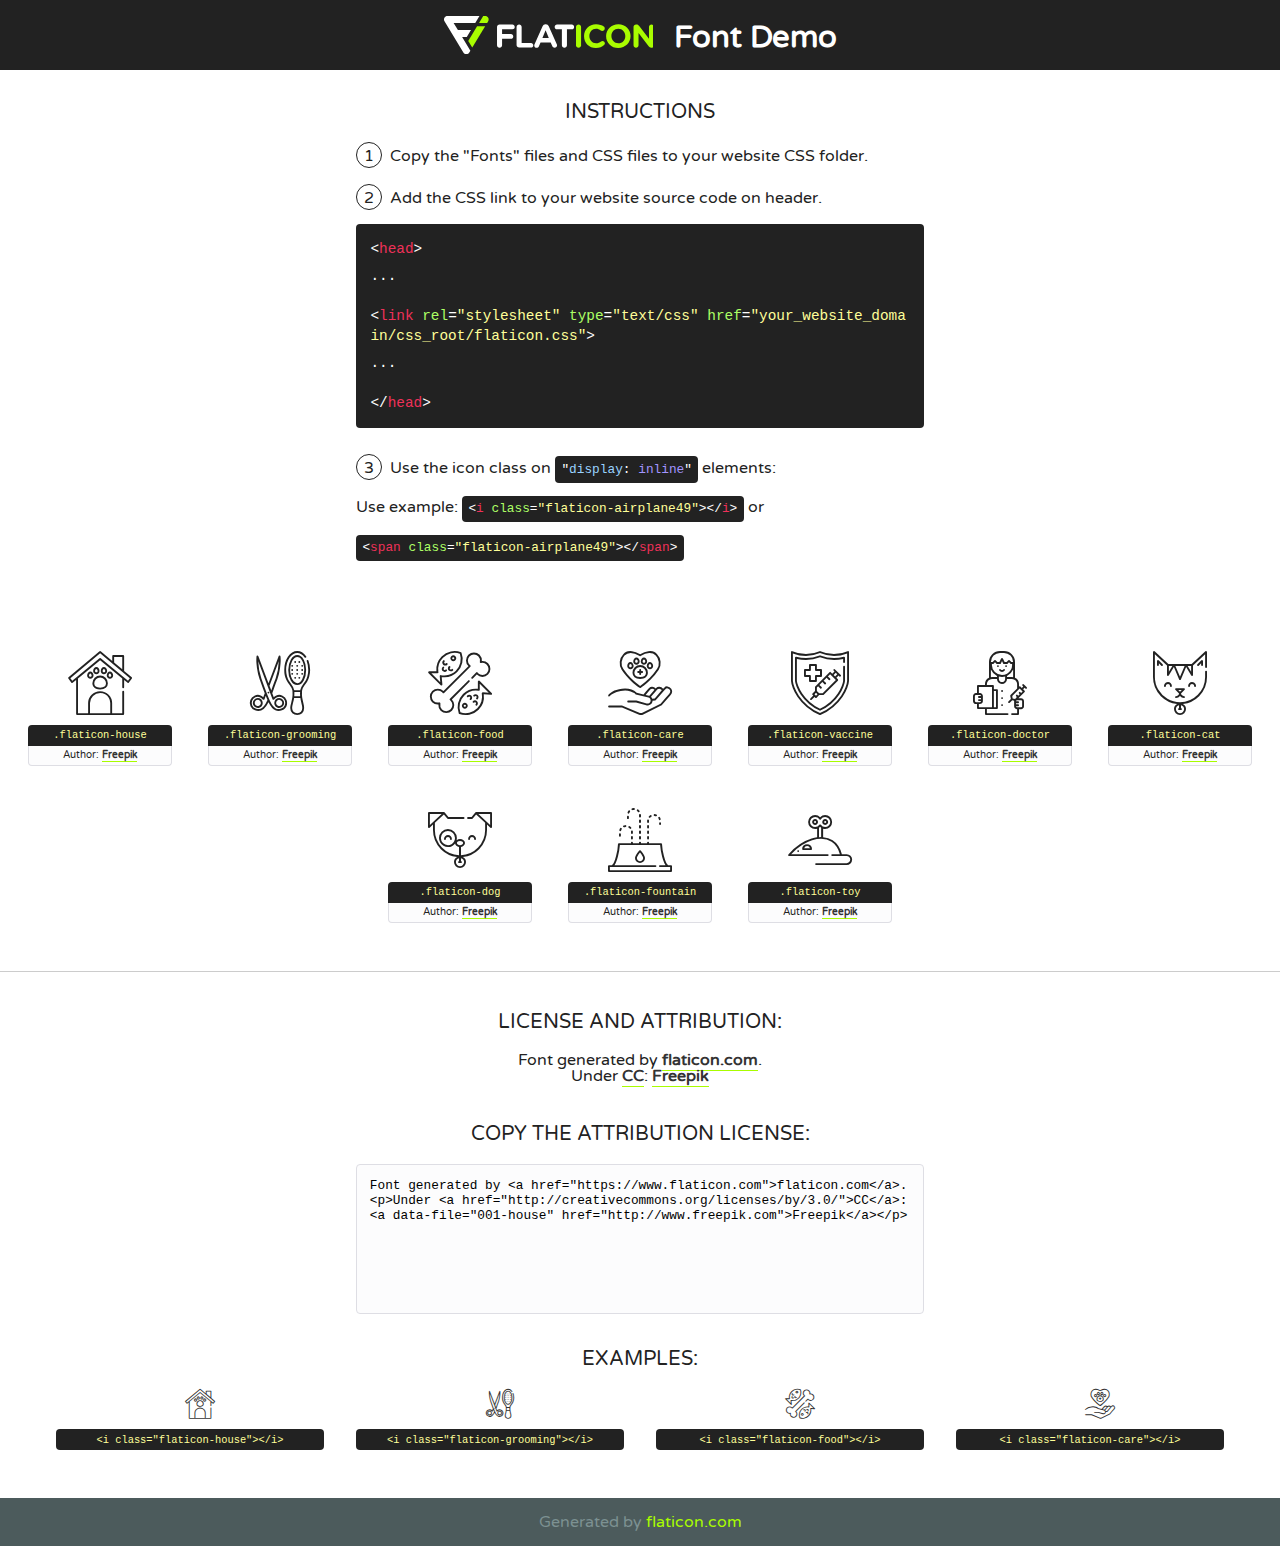
<file: lib/flaticon/font/flaticon.html>
<!DOCTYPE html>
<!--
  Flaticon icon font: Flaticon
  Creation date: 06/11/2020 05:08
-->
<html>
<!DOCTYPE html>
<html>

<head>
    <title>Flaticon WebFont</title>
    <link href="http://fonts.googleapis.com/css?family=Varela+Round" rel="stylesheet" type="text/css" />
    <link rel="stylesheet" type="text/css" href="flaticon.css">
    <meta charset="UTF-8">
    <style>
    html, body, div, span, applet, object, iframe,
    h1, h2, h3, h4, h5, h6, p, blockquote, pre,
    a, abbr, acronym, address, big, cite, code,
    del, dfn, em, img, ins, kbd, q, s, samp,
    small, strike, strong, sub, sup, tt, var,
    b, u, i, center,
    dl, dt, dd, ol, ul, li,
    fieldset, form, label, legend,
    table, caption, tbody, tfoot, thead, tr, th, td,
    article, aside, canvas, details, embed, 
    figure, figcaption, footer, header, hgroup, 
    menu, nav, output, ruby, section, summary,
    time, mark, audio, video {
        margin: 0;
        padding: 0;
        border: 0;
        font-size: 100%;
        font: inherit;
        vertical-align: baseline;
    }
    /* HTML5 display-role reset for older browsers */
    article, aside, details, figcaption, figure, 
    footer, header, hgroup, menu, nav, section {
        display: block;
    }
    body {
        line-height: 1;
    }
    ol, ul {
        list-style: none;
    }
    blockquote, q {
        quotes: none;
    }
    blockquote:before, blockquote:after,
    q:before, q:after {
        content: '';
        content: none;
    }
    table {
        border-collapse: collapse;
        border-spacing: 0;
    }
    body {
        font-family: 'Varela Round', Helvetica, Arial, sans-serif;
        font-size: 16px;
        color: #222;
    }
    a {
        color: #333;
        border-bottom: 1px solid #a9fd00;
        font-weight: bold;
        text-decoration: none;
    }
    * {
        -moz-box-sizing: border-box;
        -webkit-box-sizing: border-box;
        box-sizing: border-box;
        margin: 0;
        padding: 0;
    }
    [class^="flaticon-"]:before, [class*=" flaticon-"]:before, [class^="flaticon-"]:after, [class*=" flaticon-"]:after {
        font-family: Flaticon;
        font-size: 30px;
        font-style: normal;
        margin-left: 20px;
        color: #333;
    }
    .wrapper {
        max-width: 600px;
        margin: auto;
        padding: 0 1em;
    }
    .title {
        font-size: 1.25em;
        text-align: center;
        margin-bottom: 1em;
        text-transform: uppercase;
    }
    header {
        text-align: center;
        background-color: #222;
        color: #fff;
        padding: 1em;
    }
    header .logo {
        width: 210px;
        height: 38px;
        display: inline-block;
        vertical-align: middle;
        margin-right: 1em;
        border: none;
    }
    header strong {
        font-size: 1.95em;
        font-weight: bold;
        vertical-align: middle;
        margin-top: 5px;
        display: inline-block;
    }
    .demo {
        margin: 2em auto;
        line-height: 1.25em;
    }
    .demo ul li {
        margin-bottom: 1em;
    }
    .demo ul li .num {
        color: #222;
        border-radius: 20px;
        display: inline-block;
        width: 26px;
        padding: 3px;
        height: 26px;
        text-align: center;
        margin-right: 0.5em;
        border: 1px solid #222;
    }
    .demo ul li code {
        background-color: #222;
        border-radius: 4px;
        padding: 0.25em 0.5em;
        display: inline-block;
        color: #fff;
        font-family: Consolas,Monaco,Lucida Console,Liberation Mono,DejaVu Sans Mono,Bitstream Vera Sans Mono,Courier New, monospace;
        font-weight: lighter;
        margin-top: 1em;
        font-size: 0.8em;
        word-break: break-all;
    }
    .demo ul li code.big {
        padding: 1em;
        font-size: 0.9em;
    }
    .demo ul li code .red {
        color: #EF3159;
    }
    .demo ul li code .green {
        color: #ACFF65;
    }
    .demo ul li code .yellow {
        color: #FFFF99;
    }
    .demo ul li code .blue {
        color: #99D3FF;
    }
    .demo ul li code .purple {
        color: #A295FF;
    }
    .demo ul li code .dots {
        margin-top: 0.5em;
        display: block;
    }
    #glyphs {
        border-bottom: 1px solid #ccc;
        padding: 2em 0;
        text-align: center;
    }
    .glyph {
        display: inline-block;
        width: 9em;
        margin: 1em;
        text-align: center;
        vertical-align: top;
        background: #FFF;
    }
    .glyph .glyph-icon {
        padding: 10px;
        display: block;
        font-family:"Flaticon";
        font-size: 64px;
        line-height: 1;
    }
    .glyph .glyph-icon:before {
        font-size: 64px;
        color: #222;
        margin-left: 0;
    }
    .class-name {
        font-size: 0.65em;
        background-color: #222;
        color: #fff;
        border-radius: 4px 4px 0 0;
        padding: 0.5em;
        color: #FFFF99;
        font-family: Consolas,Monaco,Lucida Console,Liberation Mono,DejaVu Sans Mono,Bitstream Vera Sans Mono,Courier New, monospace;
    }
    .author-name {
        font-size: 0.6em;
        background-color: #fcfcfd;
        border: 1px solid #DEDEE4;
        border-top: 0;
        border-radius: 0 0 4px 4px;
        padding: 0.5em;
    }
    .class-name:last-child {
        font-size: 10px;
        color:#888;
    }
    .class-name:last-child a {
        font-size: 10px;
        color:#555;
    }
    .class-name:last-child a:hover {
        color:#a9fd00;
    }
    .glyph > input {
        display: block;
        width: 100px;
        margin: 5px auto;
        text-align: center;
        font-size: 12px;
        cursor: text;
    }
    .glyph > input.icon-input {
        font-family:"Flaticon";
        font-size: 16px;
        margin-bottom: 10px;
    }
    .attribution .title {
        margin-top: 2em;
    }
    .attribution textarea {
        background-color: #fcfcfd;
        padding: 1em;
        border: none;
        box-shadow: none;
        border: 1px solid #DEDEE4;
        border-radius: 4px;
        resize: none;
        width: 100%;
        height: 150px;
        font-size: 0.8em;
        font-family: Consolas,Monaco,Lucida Console,Liberation Mono,DejaVu Sans Mono,Bitstream Vera Sans Mono,Courier New, monospace;
        -webkit-appearance: none;
    }
    .iconsuse {
        margin: 2em auto;
        text-align: center;
        max-width: 1200px;
    }
    .iconsuse:after {
        content: '';
        display: table;
        clear: both;
    }
    .iconsuse .image {
        float: left;
        width: 25%;
        padding: 0 1em;
    }
    .iconsuse .image p {
        margin-bottom: 1em;
    }
    .iconsuse .image span {
        display: block;
        font-size: 0.65em;
        background-color: #222;
        color: #fff;
        border-radius: 4px;
        padding: 0.5em;
        color: #FFFF99;
        margin-top: 1em;
        font-family: Consolas,Monaco,Lucida Console,Liberation Mono,DejaVu Sans Mono,Bitstream Vera Sans Mono,Courier New, monospace;
    }
    #footer {
        text-align: center;
        background-color: #4C5B5C;
        color: #7c9192;
        padding: 1em;
    }
    #footer a {
        border: none;
        color: #a9fd00;
        font-weight: normal;
    }
    @media (max-width: 960px) {
        .iconsuse .image {
            width: 50%;
        }
    }
    @media (max-width: 560px) {
        .iconsuse .image {
            width: 100%;
        }
    }
    </style>
</head>

<body class="characters-off">

    <header>
        <a href="https://www.flaticon.com" target="_blank" class="logo">
            <svg version="1.1" xmlns="http://www.w3.org/2000/svg" xmlns:xlink="http://www.w3.org/1999/xlink" xmlns:a="http://ns.adobe.com/AdobeSVGViewerExtensions/3.0/" viewBox="0 0 560.875 102.036" enable-background="new 0 0 560.875 102.036" xml:space="preserve">
                <defs>
                </defs>
                <g>
                    <g class="letters">
                        <path fill="#ffffff" d="M141.596,29.675c0-3.777,2.985-6.767,6.764-6.767h34.438c3.426,0,6.15,2.728,6.15,6.15
                        c0,3.43-2.724,6.149-6.15,6.149h-27.674v13.091h23.719c3.429,0,6.151,2.724,6.151,6.15c0,3.43-2.723,6.149-6.151,6.149h-23.719
                        v17.574c0,3.773-2.986,6.761-6.764,6.761c-3.779,0-6.764-2.989-6.764-6.761V29.675z"></path>
                        <path fill="#ffffff" d="M193.844,29.149c0-3.781,2.985-6.767,6.764-6.767c3.776,0,6.763,2.985,6.763,6.767v42.957h25.039
                        c3.426,0,6.149,2.726,6.149,6.153c0,3.425-2.723,6.15-6.149,6.15h-31.802c-3.779,0-6.764-2.986-6.764-6.768V29.149z"></path>
                        <path fill="#ffffff" d="M241.891,75.71l21.438-48.407c1.492-3.341,4.215-5.357,7.906-5.357h0.792
                        c3.686,0,6.323,2.017,7.815,5.357l21.439,48.407c0.436,0.967,0.701,1.845,0.701,2.723c0,3.602-2.809,6.501-6.414,6.501
                        c-3.161,0-5.269-1.845-6.499-4.655l-4.132-9.661h-27.059l-4.301,10.102c-1.144,2.631-3.426,4.214-6.237,4.214
                        c-3.517,0-6.24-2.81-6.24-6.325C241.1,77.64,241.451,76.677,241.891,75.71z M279.932,58.666l-8.521-20.297l-8.526,20.297H279.932
                        z"></path>
                        <path fill="#ffffff" d="M314.864,35.387H301.86c-3.429,0-6.239-2.813-6.239-6.238c0-3.429,2.811-6.24,6.239-6.24h39.533
                        c3.426,0,6.237,2.811,6.237,6.24c0,3.425-2.811,6.238-6.237,6.238h-13.001v42.785c0,3.773-2.99,6.761-6.764,6.761
                        c-3.779,0-6.764-2.989-6.764-6.761V35.387z"></path>
                        <path fill="#A9FD00" d="M352.615,29.149c0-3.781,2.985-6.767,6.767-6.767c3.774,0,6.761,2.985,6.761,6.767v49.024
                        c0,3.773-2.987,6.761-6.761,6.761c-3.781,0-6.767-2.989-6.767-6.761V29.149z"></path>
                        <path fill="#A9FD00" d="M374.132,53.836v-0.179c0-17.481,13.178-31.801,32.065-31.801c9.22,0,15.459,2.458,20.557,6.238
                        c1.402,1.054,2.637,2.985,2.637,5.357c0,3.692-2.985,6.59-6.681,6.59c-1.845,0-3.071-0.702-4.044-1.319
                        c-3.776-2.813-7.729-4.393-12.562-4.393c-10.364,0-17.831,8.611-17.831,19.154v0.173c0,10.542,7.291,19.329,17.831,19.329
                        c5.715,0,9.492-1.756,13.359-4.834c1.049-0.874,2.458-1.491,4.039-1.491c3.429,0,6.325,2.813,6.325,6.236
                        c0,2.106-1.056,3.78-2.282,4.834c-5.539,4.834-12.036,7.733-21.878,7.733C387.572,85.464,374.132,71.493,374.132,53.836z"></path>
                        <path fill="#A9FD00" d="M433.009,53.836v-0.179c0-17.481,13.79-31.801,32.766-31.801c18.981,0,32.592,14.143,32.592,31.628v0.173
                        c0,17.483-13.785,31.807-32.769,31.807C446.625,85.464,433.009,71.32,433.009,53.836z M484.224,53.836v-0.179
                        c0-10.539-7.725-19.326-18.626-19.326c-10.893,0-18.449,8.611-18.449,19.154v0.173c0,10.542,7.73,19.329,18.626,19.329
                        C476.676,72.986,484.224,64.378,484.224,53.836z"></path>
                        <path fill="#A9FD00" d="M506.233,29.321c0-3.774,2.99-6.763,6.767-6.763h1.401c3.252,0,5.183,1.583,7.029,3.953l26.093,34.265
                        V29.059c0-3.692,2.99-6.677,6.681-6.677c3.683,0,6.671,2.985,6.671,6.677v48.934c0,3.78-2.987,6.765-6.764,6.765h-0.436
                        c-3.257,0-5.188-1.581-7.034-3.953l-27.056-35.492v32.944c0,3.687-2.985,6.676-6.678,6.676c-3.683,0-6.673-2.989-6.673-6.676
                        V29.321z"></path>
                    </g>
                    <g class="insignia">
                        <path fill="#ffffff" d="M48.372,56.137h12.517l11.156-18.537H37.186L25.688,18.539h57.825L94.668,0H9.271
                        C5.925,0,2.842,1.801,1.198,4.716c-1.644,2.907-1.593,6.482,0.134,9.343l50.38,83.501c1.678,2.781,4.689,4.476,7.938,4.476
                        c3.246,0,6.257-1.695,7.935-4.476l2.898-4.804L48.372,56.137z"></path>
                        <g class="i">
                            <path fill="#A9FD00" d="M93.575,18.539h0.031v0.004l21.652,0.004l2.705-4.488c1.727-2.861,1.778-6.436,0.133-9.343
                            C116.454,1.801,113.371,0,110.026,0h-5.294L93.575,18.539z"></path>
                            <polygon fill="#A9FD00" points="88.291,27.356 64.725,66.486 75.519,84.404 109.942,27.356"></polygon>
                        </g>
                    </g>
                </g>
            </svg>
        </a>
        <strong>Font Demo</strong>
    </header>


    <section class="demo wrapper">

        <p class="title">Instructions</p>

        <ul>
            <li>
                <span class="num">1</span>Copy the "Fonts" files and CSS files to your website CSS folder.
            </li>
            <li>
                <span class="num">2</span>Add the CSS link to your website source code on header.
                <code class="big">
                    &lt;<span class="red">head</span>&gt;
                    <br/><span class="dots">...</span>
                    <br/>&lt;<span class="red">link</span> <span class="green">rel</span>=<span class="yellow">"stylesheet"</span> <span class="green">type</span>=<span class="yellow">"text/css"</span> <span class="green">href</span>=<span class="yellow">"your_website_domain/css_root/flaticon.css"</span>&gt;
                    <br/><span class="dots">...</span>
                    <br/>&lt;/<span class="red">head</span>&gt;
                </code>
            </li>

            <li>
                <p>
                    <span class="num">3</span>Use the icon class on <code>"<span class="blue">display</span>:<span class="purple"> inline</span>"</code> elements:
                    <br />
                    Use example: <code>&lt;<span class="red">i</span> <span class="green">class</span>=<span class="yellow">&quot;flaticon-airplane49&quot;</span>&gt;&lt;/<span class="red">i</span>&gt;</code> or <code>&lt;<span class="red">span</span> <span class="green">class</span>=<span class="yellow">&quot;flaticon-airplane49&quot;</span>&gt;&lt;/<span class="red">span</span>&gt;</code>
            </li>
        </ul>

    </section>




   <section id="glyphs">          
    
      
        <div class="glyph"><div class="glyph-icon flaticon-house"></div>
            <div class="class-name">.flaticon-house</div>
            <div class="author-name">Author: <a data-file="001-house" href="http://www.freepik.com">Freepik</a> </div> 
        </div>        
        
        <div class="glyph"><div class="glyph-icon flaticon-grooming"></div>
            <div class="class-name">.flaticon-grooming</div>
            <div class="author-name">Author: <a data-file="002-grooming" href="http://www.freepik.com">Freepik</a> </div> 
        </div>        
        
        <div class="glyph"><div class="glyph-icon flaticon-food"></div>
            <div class="class-name">.flaticon-food</div>
            <div class="author-name">Author: <a data-file="003-food" href="http://www.freepik.com">Freepik</a> </div> 
        </div>        
        
        <div class="glyph"><div class="glyph-icon flaticon-care"></div>
            <div class="class-name">.flaticon-care</div>
            <div class="author-name">Author: <a data-file="004-care" href="http://www.freepik.com">Freepik</a> </div> 
        </div>        
        
        <div class="glyph"><div class="glyph-icon flaticon-vaccine"></div>
            <div class="class-name">.flaticon-vaccine</div>
            <div class="author-name">Author: <a data-file="005-vaccine" href="http://www.freepik.com">Freepik</a> </div> 
        </div>        
        
        <div class="glyph"><div class="glyph-icon flaticon-doctor"></div>
            <div class="class-name">.flaticon-doctor</div>
            <div class="author-name">Author: <a data-file="006-doctor" href="http://www.freepik.com">Freepik</a> </div> 
        </div>        
        
        <div class="glyph"><div class="glyph-icon flaticon-cat"></div>
            <div class="class-name">.flaticon-cat</div>
            <div class="author-name">Author: <a data-file="007-cat" href="http://www.freepik.com">Freepik</a> </div> 
        </div>        
        
        <div class="glyph"><div class="glyph-icon flaticon-dog"></div>
            <div class="class-name">.flaticon-dog</div>
            <div class="author-name">Author: <a data-file="008-dog" href="http://www.freepik.com">Freepik</a> </div> 
        </div>        
        
        <div class="glyph"><div class="glyph-icon flaticon-fountain"></div>
            <div class="class-name">.flaticon-fountain</div>
            <div class="author-name">Author: <a data-file="009-fountain" href="http://www.freepik.com">Freepik</a> </div> 
        </div>        
        
        <div class="glyph"><div class="glyph-icon flaticon-toy"></div>
            <div class="class-name">.flaticon-toy</div>
            <div class="author-name">Author: <a data-file="010-toy" href="http://www.freepik.com">Freepik</a> </div> 
        </div>        
        

    </section>



    <section class="attribution wrapper"   style="text-align:center;">

      <div class="title">License and attribution:</div><div class="attrDiv">Font generated by <a href="https://www.flaticon.com">flaticon.com</a>. <div><p>Under <a href="http://creativecommons.org/licenses/by/3.0/">CC</a>: <a data-file="001-house" href="http://www.freepik.com">Freepik</a></p>  </div>
      </div>
      <div class="title">Copy the Attribution License:</div>

    <textarea onclick="this.focus();this.select();">Font generated by &lt;a href=&quot;https://www.flaticon.com&quot;&gt;flaticon.com&lt;/a&gt;. <p>Under <a href="http://creativecommons.org/licenses/by/3.0/">CC</a>: <a data-file="001-house" href="http://www.freepik.com">Freepik</a></p>  
     </textarea>

    </section>

    <section class="iconsuse">

          <div class="title">Examples:</div>            
             
            <div class="image">
                <p>
                    <i class="glyph-icon flaticon-house"></i> 
                    <span>&lt;i class=&quot;flaticon-house&quot;&gt;&lt;/i&gt;</span>
                </p>
            </div>
            
            <div class="image">
                <p>
                    <i class="glyph-icon flaticon-grooming"></i> 
                    <span>&lt;i class=&quot;flaticon-grooming&quot;&gt;&lt;/i&gt;</span>
                </p>
            </div>
            
            <div class="image">
                <p>
                    <i class="glyph-icon flaticon-food"></i> 
                    <span>&lt;i class=&quot;flaticon-food&quot;&gt;&lt;/i&gt;</span>
                </p>
            </div>
            
            <div class="image">
                <p>
                    <i class="glyph-icon flaticon-care"></i> 
                    <span>&lt;i class=&quot;flaticon-care&quot;&gt;&lt;/i&gt;</span>
                </p>
            </div>
                       
        </div>
                            
    </section>

<div id="footer">
    <div>Generated by <a href="https://www.flaticon.com">flaticon.com</a>
    </div>
</div>



</body>
</html>
</file>
<file: lib/flaticon/font/flaticon.css>
/*
  	Flaticon icon font: Flaticon
  	Creation date: 06/11/2020 05:08
  	*/

@font-face {
  font-family: "Flaticon";
  src: url("./Flaticon.eot");
  src: url("./Flaticon.eot?#iefix") format("embedded-opentype"),
       url("./Flaticon.woff2") format("woff2"),
       url("./Flaticon.woff") format("woff"),
       url("./Flaticon.ttf") format("truetype"),
       url("./Flaticon.svg#Flaticon") format("svg");
  font-weight: normal;
  font-style: normal;
}

@media screen and (-webkit-min-device-pixel-ratio:0) {
  @font-face {
    font-family: "Flaticon";
    src: url("./Flaticon.svg#Flaticon") format("svg");
  }
}

[class^="flaticon-"]:before, [class*=" flaticon-"]:before,
[class^="flaticon-"]:after, [class*=" flaticon-"]:after {   
  font-family: Flaticon;
        font-size: 20px;
font-style: normal;
margin-left: 20px;
}

.flaticon-house:before { content: "\f100"; }
.flaticon-grooming:before { content: "\f101"; }
.flaticon-food:before { content: "\f102"; }
.flaticon-care:before { content: "\f103"; }
.flaticon-vaccine:before { content: "\f104"; }
.flaticon-doctor:before { content: "\f105"; }
.flaticon-cat:before { content: "\f106"; }
.flaticon-dog:before { content: "\f107"; }
.flaticon-fountain:before { content: "\f108"; }
.flaticon-toy:before { content: "\f109"; }
</file>
<file: css/style.css>
/******* Bootstrap Theming ********/
/*!
 * Bootstrap v4.5.3 (https://getbootstrap.com/)
 * Copyright 2011-2020 The Bootstrap Authors
 * Copyright 2011-2020 Twitter, Inc.
 * Licensed under MIT (https://github.com/twbs/bootstrap/blob/main/LICENSE)
 */
:root {
  --blue: #007bff;
  --indigo: #6610f2;
  --purple: #6f42c1;
  --pink: #e83e8c;
  --red: #FF0000;
  --orange: #1565C0;
  --yellow: #1565C0;
  --green: #4AB660;
  --teal: #4AB660;
  --cyan: #4AB660;
  --white: #fff;
  --gray: #6c757d;
  --gray-dark: #343a40;
  --primary: #1E90FF;
  --secondary: #65C178;
  --success: #4AB660;
  --info: #4AB660;
  --warning: #1565C0;
  --danger: #1565C0;
  --light: #F2F2F4;
  --dark: #181818;
  --breakpoint-xs: 0;
  --breakpoint-sm: 576px;
  --breakpoint-md: 768px;
  --breakpoint-lg: 992px;
  --breakpoint-xl: 1200px;
  --font-family-sans-serif: "Nunito Sans", sans-serif;
  --font-family-monospace: SFMono-Regular, Menlo, Monaco, Consolas, "Liberation Mono", "Courier New", monospace;
}

*,
*::before,
*::after {
  box-sizing: border-box;
}

html {
  font-family: sans-serif;
  line-height: 1.15;
  -webkit-text-size-adjust: 100%;
  -webkit-tap-highlight-color: rgba(0, 0, 0, 0);
}

article, aside, figcaption, figure, footer, header, hgroup, main, nav, section {
  display: block;
}

body {
  margin: 0;
  font-family: "Nunito Sans", sans-serif;
  font-size: 1rem;
  font-weight: 400;
  line-height: 1.5;
  color: #777777;
  text-align: left;
  background-color: #fff;
}

[tabindex="-1"]:focus:not(:focus-visible) {
  outline: 0 !important;
}

hr {
  box-sizing: content-box;
  height: 0;
  overflow: visible;
}

h1, h2, h3, h4, h5, h6 {
  margin-top: 0;
  margin-bottom: 0.5rem;
}

p {
  margin-top: 0;
  margin-bottom: 1rem;
}

abbr[title],
abbr[data-original-title] {
  text-decoration: underline;
  text-decoration: underline dotted;
  cursor: help;
  border-bottom: 0;
  text-decoration-skip-ink: none;
}

address {
  margin-bottom: 1rem;
  font-style: normal;
  line-height: inherit;
}

ol,
ul,
dl {
  margin-top: 0;
  margin-bottom: 1rem;
}

ol ol,
ul ul,
ol ul,
ul ol {
  margin-bottom: 0;
}

dt {
  font-weight: 700;
}

dd {
  margin-bottom: .5rem;
  margin-left: 0;
}

blockquote {
  margin: 0 0 1rem;
}

b,
strong {
  font-weight: bolder;
}

small {
  font-size: 80%;
}

sub,
sup {
  position: relative;
  font-size: 75%;
  line-height: 0;
  vertical-align: baseline;
}

sub {
  bottom: -.25em;
}

sup {
  top: -.5em;
}

a {
  color: #1E90FF;
  text-decoration: none;
  background-color: transparent;
}

a:hover {
  color: #1565C0;
  text-decoration: underline;
}

a:not([href]):not([class]) {
  color: inherit;
  text-decoration: none;
}

a:not([href]):not([class]):hover {
  color: inherit;
  text-decoration: none;
}

pre,
code,
kbd,
samp {
  font-family: SFMono-Regular, Menlo, Monaco, Consolas, "Liberation Mono", "Courier New", monospace;
  font-size: 1em;
}

pre {
  margin-top: 0;
  margin-bottom: 1rem;
  overflow: auto;
  -ms-overflow-style: scrollbar;
}

figure {
  margin: 0 0 1rem;
}

img {
  vertical-align: middle;
  border-style: none;
}

svg {
  overflow: hidden;
  vertical-align: middle;
}

table {
  border-collapse: collapse;
}

caption {
  padding-top: 0.75rem;
  padding-bottom: 0.75rem;
  color: #6c757d;
  text-align: left;
  caption-side: bottom;
}

th {
  text-align: inherit;
  text-align: -webkit-match-parent;
}

label {
  display: inline-block;
  margin-bottom: 0.5rem;
}

button {
  border-radius: 0;
}

button:focus {
  outline: 1px dotted;
  outline: 5px auto -webkit-focus-ring-color;
}

input,
button,
select,
optgroup,
textarea {
  margin: 0;
  font-family: inherit;
  font-size: inherit;
  line-height: inherit;
}

button,
input {
  overflow: visible;
}

button,
select {
  text-transform: none;
}

[role="button"] {
  cursor: pointer;
}

select {
  word-wrap: normal;
}

button,
[type="button"],
[type="reset"],
[type="submit"] {
  -webkit-appearance: button;
}

button:not(:disabled),
[type="button"]:not(:disabled),
[type="reset"]:not(:disabled),
[type="submit"]:not(:disabled) {
  cursor: pointer;
}

button::-moz-focus-inner,
[type="button"]::-moz-focus-inner,
[type="reset"]::-moz-focus-inner,
[type="submit"]::-moz-focus-inner {
  padding: 0;
  border-style: none;
}

input[type="radio"],
input[type="checkbox"] {
  box-sizing: border-box;
  padding: 0;
}

textarea {
  overflow: auto;
  resize: vertical;
}

fieldset {
  min-width: 0;
  padding: 0;
  margin: 0;
  border: 0;
}

legend {
  display: block;
  width: 100%;
  max-width: 100%;
  padding: 0;
  margin-bottom: .5rem;
  font-size: 1.5rem;
  line-height: inherit;
  color: inherit;
  white-space: normal;
}

@media (max-width: 1200px) {
  legend {
    font-size: calc(1.275rem + 0.3vw) ;
  }
}

progress {
  vertical-align: baseline;
}

[type="number"]::-webkit-inner-spin-button,
[type="number"]::-webkit-outer-spin-button {
  height: auto;
}

[type="search"] {
  outline-offset: -2px;
  -webkit-appearance: none;
}

[type="search"]::-webkit-search-decoration {
  -webkit-appearance: none;
}

::-webkit-file-upload-button {
  font: inherit;
  -webkit-appearance: button;
}

output {
  display: inline-block;
}

summary {
  display: list-item;
  cursor: pointer;
}

template {
  display: none;
}

[hidden] {
  display: none !important;
}

h1, h2, h3, h4, h5, h6,
.h1, .h2, .h3, .h4, .h5, .h6 {
  margin-bottom: 0.5rem;
  font-family: "Nunito", sans-serif;
  font-weight: 500;
  line-height: 1.2;
  color: #181818;
}

h1, .h1 {
  font-size: 2.5rem;
}

@media (max-width: 1200px) {
  h1, .h1 {
    font-size: calc(1.375rem + 1.5vw) ;
  }
}

h2, .h2 {
  font-size: 2rem;
}

@media (max-width: 1200px) {
  h2, .h2 {
    font-size: calc(1.325rem + 0.9vw) ;
  }
}

h3, .h3 {
  font-size: 1.75rem;
}

@media (max-width: 1200px) {
  h3, .h3 {
    font-size: calc(1.3rem + 0.6vw) ;
  }
}

h4, .h4 {
  font-size: 1.5rem;
}

@media (max-width: 1200px) {
  h4, .h4 {
    font-size: calc(1.275rem + 0.3vw) ;
  }
}

h5, .h5 {
  font-size: 1.25rem;
}

h6, .h6 {
  font-size: 1rem;
}

.lead {
  font-size: 1.25rem;
  font-weight: 300;
}

.display-1 {
  font-size: 6rem;
  font-weight: 300;
  line-height: 1.2;
}

@media (max-width: 1200px) {
  .display-1 {
    font-size: calc(1.725rem + 5.7vw) ;
  }
}

.display-2 {
  font-size: 5.5rem;
  font-weight: 300;
  line-height: 1.2;
}

@media (max-width: 1200px) {
  .display-2 {
    font-size: calc(1.675rem + 5.1vw) ;
  }
}

.display-3 {
  font-size: 4.5rem;
  font-weight: 300;
  line-height: 1.2;
}

@media (max-width: 1200px) {
  .display-3 {
    font-size: calc(1.575rem + 3.9vw) ;
  }
}

.display-4 {
  font-size: 3.5rem;
  font-weight: 300;
  line-height: 1.2;
}

@media (max-width: 1200px) {
  .display-4 {
    font-size: calc(1.475rem + 2.7vw) ;
  }
}

hr {
  margin-top: 1rem;
  margin-bottom: 1rem;
  border: 0;
  border-top: 1px solid rgba(0, 0, 0, 0.1);
}

small,
.small {
  font-size: 80%;
  font-weight: 400;
}

mark,
.mark {
  padding: 0.2em;
  background-color: #fcf8e3;
}

.list-unstyled {
  padding-left: 0;
  list-style: none;
}

.list-inline {
  padding-left: 0;
  list-style: none;
}

.list-inline-item {
  display: inline-block;
}

.list-inline-item:not(:last-child) {
  margin-right: 0.5rem;
}

.initialism {
  font-size: 90%;
  text-transform: uppercase;
}

.blockquote {
  margin-bottom: 1rem;
  font-size: 1.25rem;
}

.blockquote-footer {
  display: block;
  font-size: 80%;
  color: #6c757d;
}

.blockquote-footer::before {
  content: "\2014\00A0";
}

.img-fluid {
  max-width: 70%;
  height: auto;
}

.img-thumbnail {
  padding: 0.25rem;
  background-color: #fff;
  border: 1px solid #dee2e6;
  border-radius: 0.25rem;
  max-width: 100%;
  height: auto;
}

.figure {
  display: inline-block;
}

.figure-img {
  margin-bottom: 0.5rem;
  line-height: 1;
}

.figure-caption {
  font-size: 90%;
  color: #6c757d;
}

code {
  font-size: 87.5%;
  color: #e83e8c;
  word-wrap: break-word;
}

a > code {
  color: inherit;
}

kbd {
  padding: 0.2rem 0.4rem;
  font-size: 87.5%;
  color: #fff;
  background-color: #212529;
  border-radius: 0.2rem;
}

kbd kbd {
  padding: 0;
  font-size: 100%;
  font-weight: 700;
}

pre {
  display: block;
  font-size: 87.5%;
  color: #212529;
}

pre code {
  font-size: inherit;
  color: inherit;
  word-break: normal;
}

.pre-scrollable {
  max-height: 340px;
  overflow-y: scroll;
}

.container,
.container-fluid,
.container-sm,
.container-md,
.container-lg,
.container-xl {
  width: 100%;
  padding-right: 15px;
  padding-left: 15px;
  margin-right: auto;
  margin-left: auto;
}

@media (min-width: 576px) {
  .container, .container-sm {
    max-width: 540px;
  }
}

@media (min-width: 768px) {
  .container, .container-sm, .container-md {
    max-width: 720px;
  }
}

@media (min-width: 992px) {
  .container, .container-sm, .container-md, .container-lg {
    max-width: 960px;
  }
}

@media (min-width: 1200px) {
  .container, .container-sm, .container-md, .container-lg, .container-xl {
    max-width: 1140px;
  }
}

.row {
  display: flex;
  flex-wrap: wrap;
  margin-right: -15px;
  margin-left: -15px;
}

.no-gutters {
  margin-right: 0;
  margin-left: 0;
}

.no-gutters > .col,
.no-gutters > [class*="col-"] {
  padding-right: 0;
  padding-left: 0;
}

.col-1, .col-2, .col-3, .col-4, .col-5, .col-6, .col-7, .col-8, .col-9, .col-10, .col-11, .col-12, .col,
.col-auto, .col-sm-1, .col-sm-2, .col-sm-3, .col-sm-4, .col-sm-5, .col-sm-6, .col-sm-7, .col-sm-8, .col-sm-9, .col-sm-10, .col-sm-11, .col-sm-12, .col-sm,
.col-sm-auto, .col-md-1, .col-md-2, .col-md-3, .col-md-4, .col-md-5, .col-md-6, .col-md-7, .col-md-8, .col-md-9, .col-md-10, .col-md-11, .col-md-12, .col-md,
.col-md-auto, .col-lg-1, .col-lg-2, .col-lg-3, .col-lg-4, .col-lg-5, .col-lg-6, .col-lg-7, .col-lg-8, .col-lg-9, .col-lg-10, .col-lg-11, .col-lg-12, .col-lg,
.col-lg-auto, .col-xl-1, .col-xl-2, .col-xl-3, .col-xl-4, .col-xl-5, .col-xl-6, .col-xl-7, .col-xl-8, .col-xl-9, .col-xl-10, .col-xl-11, .col-xl-12, .col-xl,
.col-xl-auto {
  position: relative;
  width: 100%;
  padding-right: 15px;
  padding-left: 15px;
}

.col {
  flex-basis: 0;
  flex-grow: 1;
  max-width: 100%;
}

.row-cols-1 > * {
  flex: 0 0 100%;
  max-width: 100%;
}

.row-cols-2 > * {
  flex: 0 0 50%;
  max-width: 50%;
}

.row-cols-3 > * {
  flex: 0 0 33.33333%;
  max-width: 33.33333%;
}

.row-cols-4 > * {
  flex: 0 0 25%;
  max-width: 25%;
}

.row-cols-5 > * {
  flex: 0 0 20%;
  max-width: 20%;
}

.row-cols-6 > * {
  flex: 0 0 16.66667%;
  max-width: 16.66667%;
}

.col-auto {
  flex: 0 0 auto;
  width: auto;
  max-width: 100%;
}

.col-1 {
  flex: 0 0 8.33333%;
  max-width: 8.33333%;
}

.col-2 {
  flex: 0 0 16.66667%;
  max-width: 16.66667%;
}

.col-3 {
  flex: 0 0 25%;
  max-width: 25%;
}

.col-4 {
  flex: 0 0 33.33333%;
  max-width: 33.33333%;
}

.col-5 {
  flex: 0 0 41.66667%;
  max-width: 41.66667%;
}

.col-6 {
  flex: 0 0 50%;
  max-width: 50%;
}

.col-7 {
  flex: 0 0 58.33333%;
  max-width: 58.33333%;
}

.col-8 {
  flex: 0 0 66.66667%;
  max-width: 66.66667%;
}

.col-9 {
  flex: 0 0 75%;
  max-width: 75%;
}

.col-10 {
  flex: 0 0 83.33333%;
  max-width: 83.33333%;
}

.col-11 {
  flex: 0 0 91.66667%;
  max-width: 91.66667%;
}

.col-12 {
  flex: 0 0 100%;
  max-width: 100%;
}

.order-first {
  order: -1;
}

.order-last {
  order: 13;
}

.order-0 {
  order: 0;
}

.order-1 {
  order: 1;
}

.order-2 {
  order: 2;
}

.order-3 {
  order: 3;
}

.order-4 {
  order: 4;
}

.order-5 {
  order: 5;
}

.order-6 {
  order: 6;
}

.order-7 {
  order: 7;
}

.order-8 {
  order: 8;
}

.order-9 {
  order: 9;
}

.order-10 {
  order: 10;
}

.order-11 {
  order: 11;
}

.order-12 {
  order: 12;
}

.offset-1 {
  margin-left: 8.33333%;
}

.offset-2 {
  margin-left: 16.66667%;
}

.offset-3 {
  margin-left: 25%;
}

.offset-4 {
  margin-left: 33.33333%;
}

.offset-5 {
  margin-left: 41.66667%;
}

.offset-6 {
  margin-left: 50%;
}

.offset-7 {
  margin-left: 58.33333%;
}

.offset-8 {
  margin-left: 66.66667%;
}

.offset-9 {
  margin-left: 75%;
}

.offset-10 {
  margin-left: 83.33333%;
}

.offset-11 {
  margin-left: 91.66667%;
}

@media (min-width: 576px) {
  .col-sm {
    flex-basis: 0;
    flex-grow: 1;
    max-width: 100%;
  }
  .row-cols-sm-1 > * {
    flex: 0 0 100%;
    max-width: 100%;
  }
  .row-cols-sm-2 > * {
    flex: 0 0 50%;
    max-width: 50%;
  }
  .row-cols-sm-3 > * {
    flex: 0 0 33.33333%;
    max-width: 33.33333%;
  }
  .row-cols-sm-4 > * {
    flex: 0 0 25%;
    max-width: 25%;
  }
  .row-cols-sm-5 > * {
    flex: 0 0 20%;
    max-width: 20%;
  }
  .row-cols-sm-6 > * {
    flex: 0 0 16.66667%;
    max-width: 16.66667%;
  }
  .col-sm-auto {
    flex: 0 0 auto;
    width: auto;
    max-width: 100%;
  }
  .col-sm-1 {
    flex: 0 0 8.33333%;
    max-width: 8.33333%;
  }
  .col-sm-2 {
    flex: 0 0 16.66667%;
    max-width: 16.66667%;
  }
  .col-sm-3 {
    flex: 0 0 25%;
    max-width: 25%;
  }
  .col-sm-4 {
    flex: 0 0 33.33333%;
    max-width: 33.33333%;
  }
  .col-sm-5 {
    flex: 0 0 41.66667%;
    max-width: 41.66667%;
  }
  .col-sm-6 {
    flex: 0 0 50%;
    max-width: 50%;
  }
  .col-sm-7 {
    flex: 0 0 58.33333%;
    max-width: 58.33333%;
  }
  .col-sm-8 {
    flex: 0 0 66.66667%;
    max-width: 66.66667%;
  }
  .col-sm-9 {
    flex: 0 0 75%;
    max-width: 75%;
  }
  .col-sm-10 {
    flex: 0 0 83.33333%;
    max-width: 83.33333%;
  }
  .col-sm-11 {
    flex: 0 0 91.66667%;
    max-width: 91.66667%;
  }
  .col-sm-12 {
    flex: 0 0 100%;
    max-width: 100%;
  }
  .order-sm-first {
    order: -1;
  }
  .order-sm-last {
    order: 13;
  }
  .order-sm-0 {
    order: 0;
  }
  .order-sm-1 {
    order: 1;
  }
  .order-sm-2 {
    order: 2;
  }
  .order-sm-3 {
    order: 3;
  }
  .order-sm-4 {
    order: 4;
  }
  .order-sm-5 {
    order: 5;
  }
  .order-sm-6 {
    order: 6;
  }
  .order-sm-7 {
    order: 7;
  }
  .order-sm-8 {
    order: 8;
  }
  .order-sm-9 {
    order: 9;
  }
  .order-sm-10 {
    order: 10;
  }
  .order-sm-11 {
    order: 11;
  }
  .order-sm-12 {
    order: 12;
  }
  .offset-sm-0 {
    margin-left: 0;
  }
  .offset-sm-1 {
    margin-left: 8.33333%;
  }
  .offset-sm-2 {
    margin-left: 16.66667%;
  }
  .offset-sm-3 {
    margin-left: 25%;
  }
  .offset-sm-4 {
    margin-left: 33.33333%;
  }
  .offset-sm-5 {
    margin-left: 41.66667%;
  }
  .offset-sm-6 {
    margin-left: 50%;
  }
  .offset-sm-7 {
    margin-left: 58.33333%;
  }
  .offset-sm-8 {
    margin-left: 66.66667%;
  }
  .offset-sm-9 {
    margin-left: 75%;
  }
  .offset-sm-10 {
    margin-left: 83.33333%;
  }
  .offset-sm-11 {
    margin-left: 91.66667%;
  }
}

@media (min-width: 768px) {
  .col-md {
    flex-basis: 0;
    flex-grow: 1;
    max-width: 100%;
  }
  .row-cols-md-1 > * {
    flex: 0 0 100%;
    max-width: 100%;
  }
  .row-cols-md-2 > * {
    flex: 0 0 50%;
    max-width: 50%;
  }
  .row-cols-md-3 > * {
    flex: 0 0 33.33333%;
    max-width: 33.33333%;
  }
  .row-cols-md-4 > * {
    flex: 0 0 25%;
    max-width: 25%;
  }
  .row-cols-md-5 > * {
    flex: 0 0 20%;
    max-width: 20%;
  }
  .row-cols-md-6 > * {
    flex: 0 0 16.66667%;
    max-width: 16.66667%;
  }
  .col-md-auto {
    flex: 0 0 auto;
    width: auto;
    max-width: 100%;
  }
  .col-md-1 {
    flex: 0 0 8.33333%;
    max-width: 8.33333%;
  }
  .col-md-2 {
    flex: 0 0 16.66667%;
    max-width: 16.66667%;
  }
  .col-md-3 {
    flex: 0 0 25%;
    max-width: 25%;
  }
  .col-md-4 {
    flex: 0 0 33.33333%;
    max-width: 33.33333%;
  }
  .col-md-5 {
    flex: 0 0 41.66667%;
    max-width: 41.66667%;
  }
  .col-md-6 {
    flex: 0 0 50%;
    max-width: 50%;
  }
  .col-md-7 {
    flex: 0 0 58.33333%;
    max-width: 58.33333%;
  }
  .col-md-8 {
    flex: 0 0 66.66667%;
    max-width: 66.66667%;
  }
  .col-md-9 {
    flex: 0 0 75%;
    max-width: 75%;
  }
  .col-md-10 {
    flex: 0 0 83.33333%;
    max-width: 83.33333%;
  }
  .col-md-11 {
    flex: 0 0 91.66667%;
    max-width: 91.66667%;
  }
  .col-md-12 {
    flex: 0 0 100%;
    max-width: 100%;
  }
  .order-md-first {
    order: -1;
  }
  .order-md-last {
    order: 13;
  }
  .order-md-0 {
    order: 0;
  }
  .order-md-1 {
    order: 1;
  }
  .order-md-2 {
    order: 2;
  }
  .order-md-3 {
    order: 3;
  }
  .order-md-4 {
    order: 4;
  }
  .order-md-5 {
    order: 5;
  }
  .order-md-6 {
    order: 6;
  }
  .order-md-7 {
    order: 7;
  }
  .order-md-8 {
    order: 8;
  }
  .order-md-9 {
    order: 9;
  }
  .order-md-10 {
    order: 10;
  }
  .order-md-11 {
    order: 11;
  }
  .order-md-12 {
    order: 12;
  }
  .offset-md-0 {
    margin-left: 0;
  }
  .offset-md-1 {
    margin-left: 8.33333%;
  }
  .offset-md-2 {
    margin-left: 16.66667%;
  }
  .offset-md-3 {
    margin-left: 25%;
  }
  .offset-md-4 {
    margin-left: 33.33333%;
  }
  .offset-md-5 {
    margin-left: 41.66667%;
  }
  .offset-md-6 {
    margin-left: 50%;
  }
  .offset-md-7 {
    margin-left: 58.33333%;
  }
  .offset-md-8 {
    margin-left: 66.66667%;
  }
  .offset-md-9 {
    margin-left: 75%;
  }
  .offset-md-10 {
    margin-left: 83.33333%;
  }
  .offset-md-11 {
    margin-left: 91.66667%;
  }
}

@media (min-width: 992px) {
  .col-lg {
    flex-basis: 0;
    flex-grow: 1;
    max-width: 100%;
  }
  .row-cols-lg-1 > * {
    flex: 0 0 100%;
    max-width: 100%;
  }
  .row-cols-lg-2 > * {
    flex: 0 0 50%;
    max-width: 50%;
  }
  .row-cols-lg-3 > * {
    flex: 0 0 33.33333%;
    max-width: 33.33333%;
  }
  .row-cols-lg-4 > * {
    flex: 0 0 25%;
    max-width: 25%;
  }
  .row-cols-lg-5 > * {
    flex: 0 0 20%;
    max-width: 20%;
  }
  .row-cols-lg-6 > * {
    flex: 0 0 16.66667%;
    max-width: 16.66667%;
  }
  .col-lg-auto {
    flex: 0 0 auto;
    width: auto;
    max-width: 100%;
  }
  .col-lg-1 {
    flex: 0 0 8.33333%;
    max-width: 8.33333%;
  }
  .col-lg-2 {
    flex: 0 0 16.66667%;
    max-width: 16.66667%;
  }
  .col-lg-3 {
    flex: 0 0 25%;
    max-width: 25%;
  }
  .col-lg-4 {
    flex: 0 0 33.33333%;
    max-width: 33.33333%;
  }
  .col-lg-5 {
    flex: 0 0 41.66667%;
    max-width: 41.66667%;
  }
  .col-lg-6 {
    flex: 0 0 50%;
    max-width: 50%;
  }
  .col-lg-7 {
    flex: 0 0 58.33333%;
    max-width: 58.33333%;
  }
  .col-lg-8 {
    flex: 0 0 66.66667%;
    max-width: 66.66667%;
  }
  .col-lg-9 {
    flex: 0 0 75%;
    max-width: 75%;
  }
  .col-lg-10 {
    flex: 0 0 83.33333%;
    max-width: 83.33333%;
  }
  .col-lg-11 {
    flex: 0 0 91.66667%;
    max-width: 91.66667%;
  }
  .col-lg-12 {
    flex: 0 0 100%;
    max-width: 100%;
  }
  .order-lg-first {
    order: -1;
  }
  .order-lg-last {
    order: 13;
  }
  .order-lg-0 {
    order: 0;
  }
  .order-lg-1 {
    order: 1;
  }
  .order-lg-2 {
    order: 2;
  }
  .order-lg-3 {
    order: 3;
  }
  .order-lg-4 {
    order: 4;
  }
  .order-lg-5 {
    order: 5;
  }
  .order-lg-6 {
    order: 6;
  }
  .order-lg-7 {
    order: 7;
  }
  .order-lg-8 {
    order: 8;
  }
  .order-lg-9 {
    order: 9;
  }
  .order-lg-10 {
    order: 10;
  }
  .order-lg-11 {
    order: 11;
  }
  .order-lg-12 {
    order: 12;
  }
  .offset-lg-0 {
    margin-left: 0;
  }
  .offset-lg-1 {
    margin-left: 8.33333%;
  }
  .offset-lg-2 {
    margin-left: 16.66667%;
  }
  .offset-lg-3 {
    margin-left: 25%;
  }
  .offset-lg-4 {
    margin-left: 33.33333%;
  }
  .offset-lg-5 {
    margin-left: 41.66667%;
  }
  .offset-lg-6 {
    margin-left: 50%;
  }
  .offset-lg-7 {
    margin-left: 58.33333%;
  }
  .offset-lg-8 {
    margin-left: 66.66667%;
  }
  .offset-lg-9 {
    margin-left: 75%;
  }
  .offset-lg-10 {
    margin-left: 83.33333%;
  }
  .offset-lg-11 {
    margin-left: 91.66667%;
  }
}

@media (min-width: 1200px) {
  .col-xl {
    flex-basis: 0;
    flex-grow: 1;
    max-width: 100%;
  }
  .row-cols-xl-1 > * {
    flex: 0 0 100%;
    max-width: 100%;
  }
  .row-cols-xl-2 > * {
    flex: 0 0 50%;
    max-width: 50%;
  }
  .row-cols-xl-3 > * {
    flex: 0 0 33.33333%;
    max-width: 33.33333%;
  }
  .row-cols-xl-4 > * {
    flex: 0 0 25%;
    max-width: 25%;
  }
  .row-cols-xl-5 > * {
    flex: 0 0 20%;
    max-width: 20%;
  }
  .row-cols-xl-6 > * {
    flex: 0 0 16.66667%;
    max-width: 16.66667%;
  }
  .col-xl-auto {
    flex: 0 0 auto;
    width: auto;
    max-width: 100%;
  }
  .col-xl-1 {
    flex: 0 0 8.33333%;
    max-width: 8.33333%;
  }
  .col-xl-2 {
    flex: 0 0 16.66667%;
    max-width: 16.66667%;
  }
  .col-xl-3 {
    flex: 0 0 25%;
    max-width: 25%;
  }
  .col-xl-4 {
    flex: 0 0 33.33333%;
    max-width: 33.33333%;
  }
  .col-xl-5 {
    flex: 0 0 41.66667%;
    max-width: 41.66667%;
  }
  .col-xl-6 {
    flex: 0 0 50%;
    max-width: 50%;
  }
  .col-xl-7 {
    flex: 0 0 58.33333%;
    max-width: 58.33333%;
  }
  .col-xl-8 {
    flex: 0 0 66.66667%;
    max-width: 66.66667%;
  }
  .col-xl-9 {
    flex: 0 0 75%;
    max-width: 75%;
  }
  .col-xl-10 {
    flex: 0 0 83.33333%;
    max-width: 83.33333%;
  }
  .col-xl-11 {
    flex: 0 0 91.66667%;
    max-width: 91.66667%;
  }
  .col-xl-12 {
    flex: 0 0 100%;
    max-width: 100%;
  }
  .order-xl-first {
    order: -1;
  }
  .order-xl-last {
    order: 13;
  }
  .order-xl-0 {
    order: 0;
  }
  .order-xl-1 {
    order: 1;
  }
  .order-xl-2 {
    order: 2;
  }
  .order-xl-3 {
    order: 3;
  }
  .order-xl-4 {
    order: 4;
  }
  .order-xl-5 {
    order: 5;
  }
  .order-xl-6 {
    order: 6;
  }
  .order-xl-7 {
    order: 7;
  }
  .order-xl-8 {
    order: 8;
  }
  .order-xl-9 {
    order: 9;
  }
  .order-xl-10 {
    order: 10;
  }
  .order-xl-11 {
    order: 11;
  }
  .order-xl-12 {
    order: 12;
  }
  .offset-xl-0 {
    margin-left: 0;
  }
  .offset-xl-1 {
    margin-left: 8.33333%;
  }
  .offset-xl-2 {
    margin-left: 16.66667%;
  }
  .offset-xl-3 {
    margin-left: 25%;
  }
  .offset-xl-4 {
    margin-left: 33.33333%;
  }
  .offset-xl-5 {
    margin-left: 41.66667%;
  }
  .offset-xl-6 {
    margin-left: 50%;
  }
  .offset-xl-7 {
    margin-left: 58.33333%;
  }
  .offset-xl-8 {
    margin-left: 66.66667%;
  }
  .offset-xl-9 {
    margin-left: 75%;
  }
  .offset-xl-10 {
    margin-left: 83.33333%;
  }
  .offset-xl-11 {
    margin-left: 91.66667%;
  }
}

.table {
  width: 100%;
  margin-bottom: 1rem;
  color: #777777;
}

.table th,
.table td {
  padding: 0.75rem;
  vertical-align: top;
  border-top: 1px solid #dee2e6;
}

.table thead th {
  vertical-align: bottom;
  border-bottom: 2px solid #dee2e6;
}

.table tbody + tbody {
  border-top: 2px solid #dee2e6;
}

.table-sm th,
.table-sm td {
  padding: 0.3rem;
}

.table-bordered {
  border: 1px solid #dee2e6;
}

.table-bordered th,
.table-bordered td {
  border: 1px solid #dee2e6;
}

.table-bordered thead th,
.table-bordered thead td {
  border-bottom-width: 2px;
}

.table-borderless th,
.table-borderless td,
.table-borderless thead th,
.table-borderless tbody + tbody {
  border: 0;
}

.table-striped tbody tr:nth-of-type(odd) {
  background-color: rgba(0, 0, 0, 0.05);
}

.table-hover tbody tr:hover {
  color: #777777;
  background-color: rgba(0, 0, 0, 0.075);
}

.table-primary,
.table-primary > th,
.table-primary > td {
  background-color: #1565C0;
}

.table-primary th,
.table-primary td,
.table-primary thead th,
.table-primary tbody + tbody {
  border-color: #1565C0;
}

.table-hover .table-primary:hover {
  background-color: #1565C0;
}

.table-hover .table-primary:hover > td,
.table-hover .table-primary:hover > th {
  background-color: #1565C0;
}

.table-secondary,
.table-secondary > th,
.table-secondary > td {
  background-color: #d4eed9;
}

.table-secondary th,
.table-secondary td,
.table-secondary thead th,
.table-secondary tbody + tbody {
  border-color: #afdfb9;
}

.table-hover .table-secondary:hover {
  background-color: #c2e7c9;
}

.table-hover .table-secondary:hover > td,
.table-hover .table-secondary:hover > th {
  background-color: #c2e7c9;
}

.table-success,
.table-success > th,
.table-success > td {
  background-color: #c3e6cb;
}

.table-success th,
.table-success td,
.table-success thead th,
.table-success tbody + tbody {
  border-color: #8fd19e;
}

.table-hover .table-success:hover {
  background-color: #b1dfbb;
}

.table-hover .table-success:hover > td,
.table-hover .table-success:hover > th {
  background-color: #b1dfbb;
}

.table-info,
.table-info > th,
.table-info > td {
  background-color: #bee5eb;
}

.table-info th,
.table-info td,
.table-info thead th,
.table-info tbody + tbody {
  border-color: #86cfda;
}

.table-hover .table-info:hover {
  background-color: #abdde5;
}

.table-hover .table-info:hover > td,
.table-hover .table-info:hover > th {
  background-color: #abdde5;
}

.table-warning,
.table-warning > th,
.table-warning > td {
  background-color: #ffeeba;
}

.table-warning th,
.table-warning td,
.table-warning thead th,
.table-warning tbody + tbody {
  border-color: #ffdf7e;
}

.table-hover .table-warning:hover {
  background-color: #ffe8a1;
}

.table-hover .table-warning:hover > td,
.table-hover .table-warning:hover > th {
  background-color: #ffe8a1;
}

.table-danger,
.table-danger > th,
.table-danger > td {
  background-color: #1565C0;
}

.table-danger th,
.table-danger td,
.table-danger thead th,
.table-danger tbody + tbody {
  border-color: #1565C0;
}

.table-hover .table-danger:hover {
  background-color: #1565C0;
}

.table-hover .table-danger:hover > td,
.table-hover .table-danger:hover > th {
  background-color: #1565C0;
}

.table-light,
.table-light > th,
.table-light > td {
  background-color: #fbfbfc;
}

.table-light th,
.table-light td,
.table-light thead th,
.table-light tbody + tbody {
  border-color: #f8f8f9;
}

.table-hover .table-light:hover {
  background-color: #ececf1;
}

.table-hover .table-light:hover > td,
.table-hover .table-light:hover > th {
  background-color: #ececf1;
}

.table-dark,
.table-dark > th,
.table-dark > td {
  background-color: #bebebe;
}

.table-dark th,
.table-dark td,
.table-dark thead th,
.table-dark tbody + tbody {
  border-color: #878787;
}

.table-hover .table-dark:hover {
  background-color: #b1b1b1;
}

.table-hover .table-dark:hover > td,
.table-hover .table-dark:hover > th {
  background-color: #b1b1b1;
}

.table-active,
.table-active > th,
.table-active > td {
  background-color: rgba(0, 0, 0, 0.075);
}

.table-hover .table-active:hover {
  background-color: rgba(0, 0, 0, 0.075);
}

.table-hover .table-active:hover > td,
.table-hover .table-active:hover > th {
  background-color: rgba(0, 0, 0, 0.075);
}

.table .thead-dark th {
  color: #fff;
  background-color: #343a40;
  border-color: #454d55;
}

.table .thead-light th {
  color: #495057;
  background-color: #e9ecef;
  border-color: #dee2e6;
}

.table-dark {
  color: #fff;
  background-color: #343a40;
}

.table-dark th,
.table-dark td,
.table-dark thead th {
  border-color: #454d55;
}

.table-dark.table-bordered {
  border: 0;
}

.table-dark.table-striped tbody tr:nth-of-type(odd) {
  background-color: rgba(255, 255, 255, 0.05);
}

.table-dark.table-hover tbody tr:hover {
  color: #fff;
  background-color: rgba(255, 255, 255, 0.075);
}

@media (max-width: 575.98px) {
  .table-responsive-sm {
    display: block;
    width: 100%;
    overflow-x: auto;
    -webkit-overflow-scrolling: touch;
  }
  .table-responsive-sm > .table-bordered {
    border: 0;
  }
}

@media (max-width: 767.98px) {
  .table-responsive-md {
    display: block;
    width: 100%;
    overflow-x: auto;
    -webkit-overflow-scrolling: touch;
  }
  .table-responsive-md > .table-bordered {
    border: 0;
  }
}

@media (max-width: 991.98px) {
  .table-responsive-lg {
    display: block;
    width: 100%;
    overflow-x: auto;
    -webkit-overflow-scrolling: touch;
  }
  .table-responsive-lg > .table-bordered {
    border: 0;
  }
}

@media (max-width: 1199.98px) {
  .table-responsive-xl {
    display: block;
    width: 100%;
    overflow-x: auto;
    -webkit-overflow-scrolling: touch;
  }
  .table-responsive-xl > .table-bordered {
    border: 0;
  }
}

.table-responsive {
  display: block;
  width: 100%;
  overflow-x: auto;
  -webkit-overflow-scrolling: touch;
}

.table-responsive > .table-bordered {
  border: 0;
}

.form-control {
  display: block;
  width: 100%;
  height: calc(1.5em + 0.75rem + 2px);
  padding: 0.375rem 0.75rem;
  font-size: 1rem;
  font-weight: 400;
  line-height: 1.5;
  color: #495057;
  background-color: #fff;
  background-clip: padding-box;
  border: 1px solid #ced4da;
  border-radius: 0.25rem;
  transition: border-color 0.15s ease-in-out, box-shadow 0.15s ease-in-out;
}

@media (prefers-reduced-motion: reduce) {
  .form-control {
    transition: none;
  }
}

.form-control::-ms-expand {
  background-color: transparent;
  border: 0;
}

.form-control:-moz-focusring {
  color: transparent;
  text-shadow: 0 0 0 #495057;
}

.form-control:focus {
  color: #495057;
  background-color: #fff;
  border-color: #1565C0;
  outline: 0;
  box-shadow: 0 0 0 0.2rem #1565C0;
}

.form-control::placeholder {
  color: #6c757d;
  opacity: 1;
}

.form-control:disabled, .form-control[readonly] {
  background-color: #e9ecef;
  opacity: 1;
}

input[type="date"].form-control,
input[type="time"].form-control,
input[type="datetime-local"].form-control,
input[type="month"].form-control {
  appearance: none;
}

select.form-control:focus::-ms-value {
  color: #495057;
  background-color: #fff;
}

.form-control-file,
.form-control-range {
  display: block;
  width: 100%;
}

.col-form-label {
  padding-top: calc(0.375rem + 1px);
  padding-bottom: calc(0.375rem + 1px);
  margin-bottom: 0;
  font-size: inherit;
  line-height: 1.5;
}

.col-form-label-lg {
  padding-top: calc(0.5rem + 1px);
  padding-bottom: calc(0.5rem + 1px);
  font-size: 1.25rem;
  line-height: 1.5;
}

.col-form-label-sm {
  padding-top: calc(0.25rem + 1px);
  padding-bottom: calc(0.25rem + 1px);
  font-size: 0.875rem;
  line-height: 1.5;
}

.form-control-plaintext {
  display: block;
  width: 100%;
  padding: 0.375rem 0;
  margin-bottom: 0;
  font-size: 1rem;
  line-height: 1.5;
  color: #777777;
  background-color: transparent;
  border: solid transparent;
  border-width: 1px 0;
}

.form-control-plaintext.form-control-sm, .form-control-plaintext.form-control-lg {
  padding-right: 0;
  padding-left: 0;
}

.form-control-sm {
  height: calc(1.5em + 0.5rem + 2px);
  padding: 0.25rem 0.5rem;
  font-size: 0.875rem;
  line-height: 1.5;
  border-radius: 0.2rem;
}

.form-control-lg {
  height: calc(1.5em + 1rem + 2px);
  padding: 0.5rem 1rem;
  font-size: 1.25rem;
  line-height: 1.5;
  border-radius: 0.3rem;
}

select.form-control[size], select.form-control[multiple] {
  height: auto;
}

textarea.form-control {
  height: auto;
}

.form-group {
  margin-bottom: 1rem;
}

.form-text {
  display: block;
  margin-top: 0.25rem;
}

.form-row {
  display: flex;
  flex-wrap: wrap;
  margin-right: -5px;
  margin-left: -5px;
}

.form-row > .col,
.form-row > [class*="col-"] {
  padding-right: 5px;
  padding-left: 5px;
}

.form-check {
  position: relative;
  display: block;
  padding-left: 1.25rem;
}

.form-check-input {
  position: absolute;
  margin-top: 0.3rem;
  margin-left: -1.25rem;
}

.form-check-input[disabled] ~ .form-check-label,
.form-check-input:disabled ~ .form-check-label {
  color: #6c757d;
}

.form-check-label {
  margin-bottom: 0;
}

.form-check-inline {
  display: inline-flex;
  align-items: center;
  padding-left: 0;
  margin-right: 0.75rem;
}

.form-check-inline .form-check-input {
  position: static;
  margin-top: 0;
  margin-right: 0.3125rem;
  margin-left: 0;
}

.valid-feedback {
  display: none;
  width: 100%;
  margin-top: 0.25rem;
  font-size: 80%;
  color: #4AB660;
}

.valid-tooltip {
  position: absolute;
  top: 100%;
  left: 0;
  z-index: 5;
  display: none;
  max-width: 100%;
  padding: 0.25rem 0.5rem;
  margin-top: .1rem;
  font-size: 0.875rem;
  line-height: 1.5;
  color: #fff;
  background-color: rgba(40, 167, 69, 0.9);
  border-radius: 0.25rem;
}

.was-validated :valid ~ .valid-feedback,
.was-validated :valid ~ .valid-tooltip,
.is-valid ~ .valid-feedback,
.is-valid ~ .valid-tooltip {
  display: block;
}

.was-validated .form-control:valid, .form-control.is-valid {
  border-color: #4AB660;
  padding-right: calc(1.5em + 0.75rem);
  background-image: url("data:image/svg+xml,%3csvg xmlns='http://www.w3.org/2000/svg' width='8' height='8' viewBox='0 0 8 8'%3e%3cpath fill='%2328a745' d='M2.3 6.73L.6 4.53c-.4-1.04.46-1.4 1.1-.8l1.1 1.4 3.4-3.8c.6-.63 1.6-.27 1.2.7l-4 4.6c-.43.5-.8.4-1.1.1z'/%3e%3c/svg%3e");
  background-repeat: no-repeat;
  background-position: right calc(0.375em + 0.1875rem) center;
  background-size: calc(0.75em + 0.375rem) calc(0.75em + 0.375rem);
}

.was-validated .form-control:valid:focus, .form-control.is-valid:focus {
  border-color: #4AB660;
  box-shadow: 0 0 0 0.2rem rgba(40, 167, 69, 0.25);
}

.was-validated textarea.form-control:valid, textarea.form-control.is-valid {
  padding-right: calc(1.5em + 0.75rem);
  background-position: top calc(0.375em + 0.1875rem) right calc(0.375em + 0.1875rem);
}

.was-validated .custom-select:valid, .custom-select.is-valid {
  border-color: #4AB660;
  padding-right: calc(0.75em + 2.3125rem);
  background: url("data:image/svg+xml,%3csvg xmlns='http://www.w3.org/2000/svg' width='4' height='5' viewBox='0 0 4 5'%3e%3cpath fill='%23343a40' d='M2 0L0 2h4zm0 5L0 3h4z'/%3e%3c/svg%3e") no-repeat right 0.75rem center/8px 10px, url("data:image/svg+xml,%3csvg xmlns='http://www.w3.org/2000/svg' width='8' height='8' viewBox='0 0 8 8'%3e%3cpath fill='%2328a745' d='M2.3 6.73L.6 4.53c-.4-1.04.46-1.4 1.1-.8l1.1 1.4 3.4-3.8c.6-.63 1.6-.27 1.2.7l-4 4.6c-.43.5-.8.4-1.1.1z'/%3e%3c/svg%3e") #fff no-repeat center right 1.75rem/calc(0.75em + 0.375rem) calc(0.75em + 0.375rem);
}

.was-validated .custom-select:valid:focus, .custom-select.is-valid:focus {
  border-color: #4AB660;
  box-shadow: 0 0 0 0.2rem rgba(40, 167, 69, 0.25);
}

.was-validated .form-check-input:valid ~ .form-check-label, .form-check-input.is-valid ~ .form-check-label {
  color: #4AB660;
}

.was-validated .form-check-input:valid ~ .valid-feedback,
.was-validated .form-check-input:valid ~ .valid-tooltip, .form-check-input.is-valid ~ .valid-feedback,
.form-check-input.is-valid ~ .valid-tooltip {
  display: block;
}

.was-validated .custom-control-input:valid ~ .custom-control-label, .custom-control-input.is-valid ~ .custom-control-label {
  color: #4AB660;
}

.was-validated .custom-control-input:valid ~ .custom-control-label::before, .custom-control-input.is-valid ~ .custom-control-label::before {
  border-color: #4AB660;
}

.was-validated .custom-control-input:valid:checked ~ .custom-control-label::before, .custom-control-input.is-valid:checked ~ .custom-control-label::before {
  border-color: #4AB660;
  background-color: #4AB660;
}

.was-validated .custom-control-input:valid:focus ~ .custom-control-label::before, .custom-control-input.is-valid:focus ~ .custom-control-label::before {
  box-shadow: 0 0 0 0.2rem rgba(40, 167, 69, 0.25);
}

.was-validated .custom-control-input:valid:focus:not(:checked) ~ .custom-control-label::before, .custom-control-input.is-valid:focus:not(:checked) ~ .custom-control-label::before {
  border-color: #4AB660;
}

.was-validated .custom-file-input:valid ~ .custom-file-label, .custom-file-input.is-valid ~ .custom-file-label {
  border-color: #4AB660;
}

.was-validated .custom-file-input:valid:focus ~ .custom-file-label, .custom-file-input.is-valid:focus ~ .custom-file-label {
  border-color: #4AB660;
  box-shadow: 0 0 0 0.2rem rgba(40, 167, 69, 0.25);
}

.invalid-feedback {
  display: none;
  width: 100%;
  margin-top: 0.25rem;
  font-size: 80%;
  color: #1565C0;
}

.invalid-tooltip {
  position: absolute;
  top: 100%;
  left: 0;
  z-index: 5;
  display: none;
  max-width: 100%;
  padding: 0.25rem 0.5rem;
  margin-top: .1rem;
  font-size: 0.875rem;
  line-height: 1.5;
  color: #fff;
  background-color: rgba(220, 53, 69, 0.9);
  border-radius: 0.25rem;
}

.was-validated :invalid ~ .invalid-feedback,
.was-validated :invalid ~ .invalid-tooltip,
.is-invalid ~ .invalid-feedback,
.is-invalid ~ .invalid-tooltip {
  display: block;
}

.was-validated .form-control:invalid, .form-control.is-invalid {
  border-color: #1565C0;
  padding-right: calc(1.5em + 0.75rem);
  background-image: url("data:image/svg+xml,%3csvg xmlns='http://www.w3.org/2000/svg' width='12' height='12' fill='none' stroke='%23dc3545' viewBox='0 0 12 12'%3e%3ccircle cx='6' cy='6' r='4.5'/%3e%3cpath stroke-linejoin='round' d='M5.8 3.6h.4L6 6.5z'/%3e%3ccircle cx='6' cy='8.2' r='.6' fill='%23dc3545' stroke='none'/%3e%3c/svg%3e");
  background-repeat: no-repeat;
  background-position: right calc(0.375em + 0.1875rem) center;
  background-size: calc(0.75em + 0.375rem) calc(0.75em + 0.375rem);
}

.was-validated .form-control:invalid:focus, .form-control.is-invalid:focus {
  border-color: #1565C0;
  box-shadow: 0 0 0 0.2rem rgba(220, 53, 69, 0.25);
}

.was-validated textarea.form-control:invalid, textarea.form-control.is-invalid {
  padding-right: calc(1.5em + 0.75rem);
  background-position: top calc(0.375em + 0.1875rem) right calc(0.375em + 0.1875rem);
}

.was-validated .custom-select:invalid, .custom-select.is-invalid {
  border-color: #1565C0;
  padding-right: calc(0.75em + 2.3125rem);
  background: url("data:image/svg+xml,%3csvg xmlns='http://www.w3.org/2000/svg' width='4' height='5' viewBox='0 0 4 5'%3e%3cpath fill='%23343a40' d='M2 0L0 2h4zm0 5L0 3h4z'/%3e%3c/svg%3e") no-repeat right 0.75rem center/8px 10px, url("data:image/svg+xml,%3csvg xmlns='http://www.w3.org/2000/svg' width='12' height='12' fill='none' stroke='%23dc3545' viewBox='0 0 12 12'%3e%3ccircle cx='6' cy='6' r='4.5'/%3e%3cpath stroke-linejoin='round' d='M5.8 3.6h.4L6 6.5z'/%3e%3ccircle cx='6' cy='8.2' r='.6' fill='%23dc3545' stroke='none'/%3e%3c/svg%3e") #fff no-repeat center right 1.75rem/calc(0.75em + 0.375rem) calc(0.75em + 0.375rem);
}

.was-validated .custom-select:invalid:focus, .custom-select.is-invalid:focus {
  border-color: #1565C0;
  box-shadow: 0 0 0 0.2rem rgba(220, 53, 69, 0.25);
}

.was-validated .form-check-input:invalid ~ .form-check-label, .form-check-input.is-invalid ~ .form-check-label {
  color: #1565C0;
}

.was-validated .form-check-input:invalid ~ .invalid-feedback,
.was-validated .form-check-input:invalid ~ .invalid-tooltip, .form-check-input.is-invalid ~ .invalid-feedback,
.form-check-input.is-invalid ~ .invalid-tooltip {
  display: block;
}

.was-validated .custom-control-input:invalid ~ .custom-control-label, .custom-control-input.is-invalid ~ .custom-control-label {
  color: #1565C0;
}

.was-validated .custom-control-input:invalid ~ .custom-control-label::before, .custom-control-input.is-invalid ~ .custom-control-label::before {
  border-color: #1565C0;
}

.was-validated .custom-control-input:invalid:checked ~ .custom-control-label::before, .custom-control-input.is-invalid:checked ~ .custom-control-label::before {
  border-color: #1565C0;
  background-color: #1565C0;
}

.was-validated .custom-control-input:invalid:focus ~ .custom-control-label::before, .custom-control-input.is-invalid:focus ~ .custom-control-label::before {
  box-shadow: 0 0 0 0.2rem rgba(220, 53, 69, 0.25);
}

.was-validated .custom-control-input:invalid:focus:not(:checked) ~ .custom-control-label::before, .custom-control-input.is-invalid:focus:not(:checked) ~ .custom-control-label::before {
  border-color: #1565C0;
}

.was-validated .custom-file-input:invalid ~ .custom-file-label, .custom-file-input.is-invalid ~ .custom-file-label {
  border-color: #1565C0;
}

.was-validated .custom-file-input:invalid:focus ~ .custom-file-label, .custom-file-input.is-invalid:focus ~ .custom-file-label {
  border-color: #1565C0;
  box-shadow: 0 0 0 0.2rem rgba(220, 53, 69, 0.25);
}

.form-inline {
  display: flex;
  flex-flow: row wrap;
  align-items: center;
}

.form-inline .form-check {
  width: 100%;
}

@media (min-width: 576px) {
  .form-inline label {
    display: flex;
    align-items: center;
    justify-content: center;
    margin-bottom: 0;
  }
  .form-inline .form-group {
    display: flex;
    flex: 0 0 auto;
    flex-flow: row wrap;
    align-items: center;
    margin-bottom: 0;
  }
  .form-inline .form-control {
    display: inline-block;
    width: auto;
    vertical-align: middle;
  }
  .form-inline .form-control-plaintext {
    display: inline-block;
  }
  .form-inline .input-group,
  .form-inline .custom-select {
    width: auto;
  }
  .form-inline .form-check {
    display: flex;
    align-items: center;
    justify-content: center;
    width: auto;
    padding-left: 0;
  }
  .form-inline .form-check-input {
    position: relative;
    flex-shrink: 0;
    margin-top: 0;
    margin-right: 0.25rem;
    margin-left: 0;
  }
  .form-inline .custom-control {
    align-items: center;
    justify-content: center;
  }
  .form-inline .custom-control-label {
    margin-bottom: 0;
  }
}

.btn {
  display: inline-block;
  font-weight: 400;
  color: #777777;
  text-align: center;
  vertical-align: middle;
  user-select: none;
  background-color: transparent;
  border: 1px solid transparent;
  padding: 0.375rem 0.75rem;
  font-size: 1rem;
  line-height: 1.5;
  border-radius: 0.25rem;
  transition: color 0.15s ease-in-out, background-color 0.15s ease-in-out, border-color 0.15s ease-in-out, box-shadow 0.15s ease-in-out;
}

@media (prefers-reduced-motion: reduce) {
  .btn {
    transition: none;
  }
}

.btn:hover {
  color: #777777;
  text-decoration: none;
}

.btn:focus, .btn.focus {
  outline: 0;
  box-shadow: 0 0 0 0.2rem #1565C0;
}

.btn.disabled, .btn:disabled {
  opacity: 0.65;
}

.btn:not(:disabled):not(.disabled) {
  cursor: pointer;
}

a.btn.disabled,
fieldset:disabled a.btn {
  pointer-events: none;
}

.btn-primary {
  color: #fff;
  background-color: #1E90FF;
  border-color: #1E90FF;
}

.btn-primary:hover {
  color: #fff;
  background-color: #1565C0;
  border-color: #1565C0;
}

.btn-primary:focus, .btn-primary.focus {
  color: #fff;
  background-color: #1565C0;
  border-color: #1565C0;
  box-shadow: 0 0 0 0.2rem #1565C0;
}

.btn-primary.disabled, .btn-primary:disabled {
  color: #fff;
  background-color: #1E90FF;
  border-color: #1E90FF;
}

.btn-primary:not(:disabled):not(.disabled):active, .btn-primary:not(:disabled):not(.disabled).active,
.show > .btn-primary.dropdown-toggle {
  color: #fff;
  background-color: #1565C0;
  border-color: #1565C0;
}

.btn-primary:not(:disabled):not(.disabled):active:focus, .btn-primary:not(:disabled):not(.disabled).active:focus,
.show > .btn-primary.dropdown-toggle:focus {
  box-shadow: 0 0 0 0.2rem #1565C0;
}

.btn-secondary {
  color: #212529;
  background-color: #65C178;
  border-color: #65C178;
}

.btn-secondary:hover {
  color: #fff;
  background-color: #4ab660;
  border-color: #4AB660;
}

.btn-secondary:focus, .btn-secondary.focus {
  color: #fff;
  background-color: #4ab660;
  border-color: #4AB660;
  box-shadow: 0 0 0 0.2rem #4AB660;
}

.btn-secondary.disabled, .btn-secondary:disabled {
  color: #212529;
  background-color: #65C178;
  border-color: #65C178;
}

.btn-secondary:not(:disabled):not(.disabled):active, .btn-secondary:not(:disabled):not(.disabled).active,
.show > .btn-secondary.dropdown-toggle {
  color: #fff;
  background-color: #4AB660;
  border-color: #4AB660;
}

.btn-secondary:not(:disabled):not(.disabled):active:focus, .btn-secondary:not(:disabled):not(.disabled).active:focus,
.show > .btn-secondary.dropdown-toggle:focus {
  box-shadow: 0 0 0 0.2rem #4AB660;
}

.btn-success {
  color: #fff;
  background-color: #4AB660;
  border-color: #4AB660;
}

.btn-success:hover {
  color: #fff;
  background-color: #4AB660;
  border-color: #4AB660;
}

.btn-success:focus, .btn-success.focus {
  color: #fff;
  background-color: #4AB660;
  border-color: #4AB660;
  box-shadow: 0 0 0 0.2rem #4AB660;
}

.btn-success.disabled, .btn-success:disabled {
  color: #fff;
  background-color: #4AB660;
  border-color: #4AB660;
}

.btn-success:not(:disabled):not(.disabled):active, .btn-success:not(:disabled):not(.disabled).active,
.show > .btn-success.dropdown-toggle {
  color: #fff;
  background-color: #4AB660;
  border-color: #4AB660;
}

.btn-success:not(:disabled):not(.disabled):active:focus, .btn-success:not(:disabled):not(.disabled).active:focus,
.show > .btn-success.dropdown-toggle:focus {
  box-shadow: 0 0 0 0.2rem #4AB660;
}

.btn-info {
  color: #fff;
  background-color: #4AB660;
  border-color: #4AB660;
}

.btn-info:hover {
  color: #fff;
  background-color: #138496;
  border-color: #117a8b;
}

.btn-info:focus, .btn-info.focus {
  color: #fff;
  background-color: #138496;
  border-color: #117a8b;
  box-shadow: 0 0 0 0.2rem rgba(58, 176, 195, 0.5);
}

.btn-info.disabled, .btn-info:disabled {
  color: #fff;
  background-color: #4AB660;
  border-color: #4AB660;
}

.btn-info:not(:disabled):not(.disabled):active, .btn-info:not(:disabled):not(.disabled).active,
.show > .btn-info.dropdown-toggle {
  color: #fff;
  background-color: #117a8b;
  border-color: #10707f;
}

.btn-info:not(:disabled):not(.disabled):active:focus, .btn-info:not(:disabled):not(.disabled).active:focus,
.show > .btn-info.dropdown-toggle:focus {
  box-shadow: 0 0 0 0.2rem rgba(58, 176, 195, 0.5);
}

.btn-warning {
  color: #212529;
  background-color: #1565C0;
  border-color: #1565C0;
}

.btn-warning:hover {
  color: #212529;
  background-color: #e0a800;
  border-color: #d39e00;
}

.btn-warning:focus, .btn-warning.focus {
  color: #212529;
  background-color: #e0a800;
  border-color: #d39e00;
  box-shadow: 0 0 0 0.2rem rgba(222, 170, 12, 0.5);
}

.btn-warning.disabled, .btn-warning:disabled {
  color: #212529;
  background-color: #1565C0;
  border-color: #1565C0;
}

.btn-warning:not(:disabled):not(.disabled):active, .btn-warning:not(:disabled):not(.disabled).active,
.show > .btn-warning.dropdown-toggle {
  color: #212529;
  background-color: #d39e00;
  border-color: #c69500;
}

.btn-warning:not(:disabled):not(.disabled):active:focus, .btn-warning:not(:disabled):not(.disabled).active:focus,
.show > .btn-warning.dropdown-toggle:focus {
  box-shadow: 0 0 0 0.2rem rgba(222, 170, 12, 0.5);
}

.btn-danger {
  color: #fff;
  background-color: #1565C0;
  border-color: #1565C0;
}

.btn-danger:hover {
  color: #fff;
  background-color: #1565C0;
  border-color: #1565C0;
}

.btn-danger:focus, .btn-danger.focus {
  color: #fff;
  background-color: #1565C0;
  border-color: #1565C0;
  box-shadow: 0 0 0 0.2rem #1E90FF;
}

.btn-danger.disabled, .btn-danger:disabled {
  color: #fff;
  background-color: #1565C0;
  border-color: #1565C0;
}

.btn-danger:not(:disabled):not(.disabled):active, .btn-danger:not(:disabled):not(.disabled).active,
.show > .btn-danger.dropdown-toggle {
  color: #fff;
  background-color: #1565C0;
  border-color: #1565C0;
}

.btn-danger:not(:disabled):not(.disabled):active:focus, .btn-danger:not(:disabled):not(.disabled).active:focus,
.show > .btn-danger.dropdown-toggle:focus {
  box-shadow: 0 0 0 0.2rem #1E90FF;
}

.btn-light {
  color: #212529;
  background-color: #F2F2F4;
  border-color: #F2F2F4;
}

.btn-light:hover {
  color: #212529;
  background-color: #dddde2;
  border-color: #d6d6dd;
}

.btn-light:focus, .btn-light.focus {
  color: #212529;
  background-color: #dddde2;
  border-color: #d6d6dd;
  box-shadow: 0 0 0 0.2rem rgba(211, 211, 214, 0.5);
}

.btn-light.disabled, .btn-light:disabled {
  color: #212529;
  background-color: #F2F2F4;
  border-color: #F2F2F4;
}

.btn-light:not(:disabled):not(.disabled):active, .btn-light:not(:disabled):not(.disabled).active,
.show > .btn-light.dropdown-toggle {
  color: #212529;
  background-color: #d6d6dd;
  border-color: #cfcfd7;
}

.btn-light:not(:disabled):not(.disabled):active:focus, .btn-light:not(:disabled):not(.disabled).active:focus,
.show > .btn-light.dropdown-toggle:focus {
  box-shadow: 0 0 0 0.2rem rgba(211, 211, 214, 0.5);
}

.btn-dark {
  color: #fff;
  background-color: #181818;
  border-color: #181818;
}

.btn-dark:hover {
  color: #fff;
  background-color: #050505;
  border-color: black;
}

.btn-dark:focus, .btn-dark.focus {
  color: #fff;
  background-color: #050505;
  border-color: black;
  box-shadow: 0 0 0 0.2rem rgba(59, 59, 59, 0.5);
}

.btn-dark.disabled, .btn-dark:disabled {
  color: #fff;
  background-color: #181818;
  border-color: #181818;
}

.btn-dark:not(:disabled):not(.disabled):active, .btn-dark:not(:disabled):not(.disabled).active,
.show > .btn-dark.dropdown-toggle {
  color: #fff;
  background-color: black;
  border-color: black;
}

.btn-dark:not(:disabled):not(.disabled):active:focus, .btn-dark:not(:disabled):not(.disabled).active:focus,
.show > .btn-dark.dropdown-toggle:focus {
  box-shadow: 0 0 0 0.2rem rgba(59, 59, 59, 0.5);
}

.btn-outline-primary {
  color: #1E90FF;
  border-color: #1E90FF;
}

.btn-outline-primary:hover {
  color: #fff;
  background-color: #1E90FF;
  border-color: #1E90FF;
}

.btn-outline-primary:focus, .btn-outline-primary.focus {
  box-shadow: 0 0 0 0.2rem #1E90FF;
}

.btn-outline-primary.disabled, .btn-outline-primary:disabled {
  color: #1E90FF;
  background-color: transparent;
}

.btn-outline-primary:not(:disabled):not(.disabled):active, .btn-outline-primary:not(:disabled):not(.disabled).active,
.show > .btn-outline-primary.dropdown-toggle {
  color: #fff;
  background-color: #1E90FF;
  border-color: #1E90FF;
}

.btn-outline-primary:not(:disabled):not(.disabled):active:focus, .btn-outline-primary:not(:disabled):not(.disabled).active:focus,
.show > .btn-outline-primary.dropdown-toggle:focus {
  box-shadow: 0 0 0 0.2rem #1E90FF;
}

.btn-outline-secondary {
  color: #65C178;
  border-color: #65C178;
}

.btn-outline-secondary:hover {
  color: #212529;
  background-color: #65C178;
  border-color: #65C178;
}

.btn-outline-secondary:focus, .btn-outline-secondary.focus {
  box-shadow: 0 0 0 0.2rem #4AB660;
}

.btn-outline-secondary.disabled, .btn-outline-secondary:disabled {
  color: #65C178;
  background-color: transparent;
}

.btn-outline-secondary:not(:disabled):not(.disabled):active, .btn-outline-secondary:not(:disabled):not(.disabled).active,
.show > .btn-outline-secondary.dropdown-toggle {
  color: #212529;
  background-color: #65C178;
  border-color: #65C178;
}

.btn-outline-secondary:not(:disabled):not(.disabled):active:focus, .btn-outline-secondary:not(:disabled):not(.disabled).active:focus,
.show > .btn-outline-secondary.dropdown-toggle:focus {
  box-shadow: 0 0 0 0.2rem #4AB660;
}

.btn-outline-success {
  color: #4AB660;
  border-color: #4AB660;
}

.btn-outline-success:hover {
  color: #fff;
  background-color: #4AB660;
  border-color: #4AB660;
}

.btn-outline-success:focus, .btn-outline-success.focus {
  box-shadow: 0 0 0 0.2rem #4AB660;
}

.btn-outline-success.disabled, .btn-outline-success:disabled {
  color: #4AB660;
  background-color: transparent;
}

.btn-outline-success:not(:disabled):not(.disabled):active, .btn-outline-success:not(:disabled):not(.disabled).active,
.show > .btn-outline-success.dropdown-toggle {
  color: #fff;
  background-color: #4AB660;
  border-color: #4AB660;
}

.btn-outline-success:not(:disabled):not(.disabled):active:focus, .btn-outline-success:not(:disabled):not(.disabled).active:focus,
.show > .btn-outline-success.dropdown-toggle:focus {
  box-shadow: 0 0 0 0.2rem #4AB660;
}

.btn-outline-info {
  color: #4AB660;
  border-color: #4AB660;
}

.btn-outline-info:hover {
  color: #fff;
  background-color: #4AB660;
  border-color: #4AB660;
}

.btn-outline-info:focus, .btn-outline-info.focus {
  box-shadow: 0 0 0 0.2rem rgba(23, 162, 184, 0.5);
}

.btn-outline-info.disabled, .btn-outline-info:disabled {
  color: #4AB660;
  background-color: transparent;
}

.btn-outline-info:not(:disabled):not(.disabled):active, .btn-outline-info:not(:disabled):not(.disabled).active,
.show > .btn-outline-info.dropdown-toggle {
  color: #fff;
  background-color: #4AB660;
  border-color: #4AB660;
}

.btn-outline-info:not(:disabled):not(.disabled):active:focus, .btn-outline-info:not(:disabled):not(.disabled).active:focus,
.show > .btn-outline-info.dropdown-toggle:focus {
  box-shadow: 0 0 0 0.2rem rgba(23, 162, 184, 0.5);
}

.btn-outline-warning {
  color: #1565C0;
  border-color: #1565C0;
}

.btn-outline-warning:hover {
  color: #212529;
  background-color: #1565C0;
  border-color: #1565C0;
}

.btn-outline-warning:focus, .btn-outline-warning.focus {
  box-shadow: 0 0 0 0.2rem rgba(255, 193, 7, 0.5);
}

.btn-outline-warning.disabled, .btn-outline-warning:disabled {
  color: #1565C0;
  background-color: transparent;
}

.btn-outline-warning:not(:disabled):not(.disabled):active, .btn-outline-warning:not(:disabled):not(.disabled).active,
.show > .btn-outline-warning.dropdown-toggle {
  color: #212529;
  background-color: #1565C0;
  border-color: #1565C0;
}

.btn-outline-warning:not(:disabled):not(.disabled):active:focus, .btn-outline-warning:not(:disabled):not(.disabled).active:focus,
.show > .btn-outline-warning.dropdown-toggle:focus {
  box-shadow: 0 0 0 0.2rem rgba(255, 193, 7, 0.5);
}

.btn-outline-danger {
  color: #1565C0;
  border-color: #1565C0;
}

.btn-outline-danger:hover {
  color: #fff;
  background-color: #1565C0;
  border-color: #1565C0;
}

.btn-outline-danger:focus, .btn-outline-danger.focus {
  box-shadow: 0 0 0 0.2rem rgba(220, 53, 69, 0.5);
}

.btn-outline-danger.disabled, .btn-outline-danger:disabled {
  color: #1565C0;
  background-color: transparent;
}

.btn-outline-danger:not(:disabled):not(.disabled):active, .btn-outline-danger:not(:disabled):not(.disabled).active,
.show > .btn-outline-danger.dropdown-toggle {
  color: #fff;
  background-color: #1565C0;
  border-color: #1565C0;
}

.btn-outline-danger:not(:disabled):not(.disabled):active:focus, .btn-outline-danger:not(:disabled):not(.disabled).active:focus,
.show > .btn-outline-danger.dropdown-toggle:focus {
  box-shadow: 0 0 0 0.2rem rgba(220, 53, 69, 0.5);
}

.btn-outline-light {
  color: #F2F2F4;
  border-color: #F2F2F4;
}

.btn-outline-light:hover {
  color: #212529;
  background-color: #F2F2F4;
  border-color: #F2F2F4;
}

.btn-outline-light:focus, .btn-outline-light.focus {
  box-shadow: 0 0 0 0.2rem rgba(242, 242, 244, 0.5);
}

.btn-outline-light.disabled, .btn-outline-light:disabled {
  color: #F2F2F4;
  background-color: transparent;
}

.btn-outline-light:not(:disabled):not(.disabled):active, .btn-outline-light:not(:disabled):not(.disabled).active,
.show > .btn-outline-light.dropdown-toggle {
  color: #212529;
  background-color: #F2F2F4;
  border-color: #F2F2F4;
}

.btn-outline-light:not(:disabled):not(.disabled):active:focus, .btn-outline-light:not(:disabled):not(.disabled).active:focus,
.show > .btn-outline-light.dropdown-toggle:focus {
  box-shadow: 0 0 0 0.2rem rgba(242, 242, 244, 0.5);
}

.btn-outline-dark {
  color: #181818;
  border-color: #181818;
}

.btn-outline-dark:hover {
  color: #fff;
  background-color: #181818;
  border-color: #181818;
}

.btn-outline-dark:focus, .btn-outline-dark.focus {
  box-shadow: 0 0 0 0.2rem rgba(24, 24, 24, 0.5);
}

.btn-outline-dark.disabled, .btn-outline-dark:disabled {
  color: #181818;
  background-color: transparent;
}

.btn-outline-dark:not(:disabled):not(.disabled):active, .btn-outline-dark:not(:disabled):not(.disabled).active,
.show > .btn-outline-dark.dropdown-toggle {
  color: #fff;
  background-color: #181818;
  border-color: #181818;
}

.btn-outline-dark:not(:disabled):not(.disabled):active:focus, .btn-outline-dark:not(:disabled):not(.disabled).active:focus,
.show > .btn-outline-dark.dropdown-toggle:focus {
  box-shadow: 0 0 0 0.2rem rgba(24, 24, 24, 0.5);
}

.btn-link {
  font-weight: 400;
  color: #1E90FF;
  text-decoration: none;
}

.btn-link:hover {
  color: #1565C0;
  text-decoration: underline;
}

.btn-link:focus, .btn-link.focus {
  text-decoration: underline;
}

.btn-link:disabled, .btn-link.disabled {
  color: #6c757d;
  pointer-events: none;
}

.btn-lg, .btn-group-lg > .btn {
  padding: 0.5rem 1rem;
  font-size: 1.25rem;
  line-height: 1.5;
  border-radius: 0.3rem;
}

.btn-sm, .btn-group-sm > .btn {
  padding: 0.25rem 0.5rem;
  font-size: 0.875rem;
  line-height: 1.5;
  border-radius: 0.2rem;
}

.btn-block {
  display: block;
  width: 100%;
}

.btn-block + .btn-block {
  margin-top: 0.5rem;
}

input[type="submit"].btn-block,
input[type="reset"].btn-block,
input[type="button"].btn-block {
  width: 100%;
}

.fade {
  transition: opacity 0.15s linear;
}

@media (prefers-reduced-motion: reduce) {
  .fade {
    transition: none;
  }
}

.fade:not(.show) {
  opacity: 0;
}

.collapse:not(.show) {
  display: none;
}

.collapsing {
  position: relative;
  height: 0;
  overflow: hidden;
  transition: height 0.35s ease;
}

@media (prefers-reduced-motion: reduce) {
  .collapsing {
    transition: none;
  }
}

.dropup,
.dropright,
.dropdown,
.dropleft {
  position: relative;
}

.dropdown-toggle {
  white-space: nowrap;
}

.dropdown-toggle::after {
  display: inline-block;
  margin-left: 0.255em;
  vertical-align: 0.255em;
  content: "";
  border-top: 0.3em solid;
  border-right: 0.3em solid transparent;
  border-bottom: 0;
  border-left: 0.3em solid transparent;
}

.dropdown-toggle:empty::after {
  margin-left: 0;
}

.dropdown-menu {
  position: absolute;
  top: 100%;
  left: 0;
  z-index: 1000;
  display: none;
  float: left;
  min-width: 10rem;
  padding: 0.5rem 0;
  margin: 0.125rem 0 0;
  font-size: 1rem;
  color: #777777;
  text-align: left;
  list-style: none;
  background-color: #fff;
  background-clip: padding-box;
  border: 1px solid rgba(0, 0, 0, 0.15);
  border-radius: 0.25rem;
}

.dropdown-menu-left {
  right: auto;
  left: 0;
}

.dropdown-menu-right {
  right: 0;
  left: auto;
}

@media (min-width: 576px) {
  .dropdown-menu-sm-left {
    right: auto;
    left: 0;
  }
  .dropdown-menu-sm-right {
    right: 0;
    left: auto;
  }
}

@media (min-width: 768px) {
  .dropdown-menu-md-left {
    right: auto;
    left: 0;
  }
  .dropdown-menu-md-right {
    right: 0;
    left: auto;
  }
}

@media (min-width: 992px) {
  .dropdown-menu-lg-left {
    right: auto;
    left: 0;
  }
  .dropdown-menu-lg-right {
    right: 0;
    left: auto;
  }
}

@media (min-width: 1200px) {
  .dropdown-menu-xl-left {
    right: auto;
    left: 0;
  }
  .dropdown-menu-xl-right {
    right: 0;
    left: auto;
  }
}

.dropup .dropdown-menu {
  top: auto;
  bottom: 100%;
  margin-top: 0;
  margin-bottom: 0.125rem;
}

.dropup .dropdown-toggle::after {
  display: inline-block;
  margin-left: 0.255em;
  vertical-align: 0.255em;
  content: "";
  border-top: 0;
  border-right: 0.3em solid transparent;
  border-bottom: 0.3em solid;
  border-left: 0.3em solid transparent;
}

.dropup .dropdown-toggle:empty::after {
  margin-left: 0;
}

.dropright .dropdown-menu {
  top: 0;
  right: auto;
  left: 100%;
  margin-top: 0;
  margin-left: 0.125rem;
}

.dropright .dropdown-toggle::after {
  display: inline-block;
  margin-left: 0.255em;
  vertical-align: 0.255em;
  content: "";
  border-top: 0.3em solid transparent;
  border-right: 0;
  border-bottom: 0.3em solid transparent;
  border-left: 0.3em solid;
}

.dropright .dropdown-toggle:empty::after {
  margin-left: 0;
}

.dropright .dropdown-toggle::after {
  vertical-align: 0;
}

.dropleft .dropdown-menu {
  top: 0;
  right: 100%;
  left: auto;
  margin-top: 0;
  margin-right: 0.125rem;
}

.dropleft .dropdown-toggle::after {
  display: inline-block;
  margin-left: 0.255em;
  vertical-align: 0.255em;
  content: "";
}

.dropleft .dropdown-toggle::after {
  display: none;
}

.dropleft .dropdown-toggle::before {
  display: inline-block;
  margin-right: 0.255em;
  vertical-align: 0.255em;
  content: "";
  border-top: 0.3em solid transparent;
  border-right: 0.3em solid;
  border-bottom: 0.3em solid transparent;
}

.dropleft .dropdown-toggle:empty::after {
  margin-left: 0;
}

.dropleft .dropdown-toggle::before {
  vertical-align: 0;
}

.dropdown-menu[x-placement^="top"], .dropdown-menu[x-placement^="right"], .dropdown-menu[x-placement^="bottom"], .dropdown-menu[x-placement^="left"] {
  right: auto;
  bottom: auto;
}

.dropdown-divider {
  height: 0;
  margin: 0.5rem 0;
  overflow: hidden;
  border-top: 1px solid #e9ecef;
}

.dropdown-item {
  display: block;
  width: 100%;
  padding: 0.25rem 1.5rem;
  clear: both;
  font-weight: 400;
  color: #212529;
  text-align: inherit;
  white-space: nowrap;
  background-color: transparent;
  border: 0;
}

.dropdown-item:hover, .dropdown-item:focus {
  color: #16181b;
  text-decoration: none;
  background-color: #f8f9fa;
}

.dropdown-item.active, .dropdown-item:active {
  color: #fff;
  text-decoration: none;
  background-color: #1E90FF;
}

.dropdown-item.disabled, .dropdown-item:disabled {
  color: #6c757d;
  pointer-events: none;
  background-color: transparent;
}

.dropdown-menu.show {
  display: block;
}

.dropdown-header {
  display: block;
  padding: 0.5rem 1.5rem;
  margin-bottom: 0;
  font-size: 0.875rem;
  color: #6c757d;
  white-space: nowrap;
}

.dropdown-item-text {
  display: block;
  padding: 0.25rem 1.5rem;
  color: #212529;
}

.btn-group,
.btn-group-vertical {
  position: relative;
  display: inline-flex;
  vertical-align: middle;
}

.btn-group > .btn,
.btn-group-vertical > .btn {
  position: relative;
  flex: 1 1 auto;
}

.btn-group > .btn:hover,
.btn-group-vertical > .btn:hover {
  z-index: 1;
}

.btn-group > .btn:focus, .btn-group > .btn:active, .btn-group > .btn.active,
.btn-group-vertical > .btn:focus,
.btn-group-vertical > .btn:active,
.btn-group-vertical > .btn.active {
  z-index: 1;
}

.btn-toolbar {
  display: flex;
  flex-wrap: wrap;
  justify-content: flex-start;
}

.btn-toolbar .input-group {
  width: auto;
}

.btn-group > .btn:not(:first-child),
.btn-group > .btn-group:not(:first-child) {
  margin-left: -1px;
}

.btn-group > .btn:not(:last-child):not(.dropdown-toggle),
.btn-group > .btn-group:not(:last-child) > .btn {
  border-top-right-radius: 0;
  border-bottom-right-radius: 0;
}

.btn-group > .btn:not(:first-child),
.btn-group > .btn-group:not(:first-child) > .btn {
  border-top-left-radius: 0;
  border-bottom-left-radius: 0;
}

.dropdown-toggle-split {
  padding-right: 0.5625rem;
  padding-left: 0.5625rem;
}

.dropdown-toggle-split::after,
.dropup .dropdown-toggle-split::after,
.dropright .dropdown-toggle-split::after {
  margin-left: 0;
}

.dropleft .dropdown-toggle-split::before {
  margin-right: 0;
}

.btn-sm + .dropdown-toggle-split, .btn-group-sm > .btn + .dropdown-toggle-split {
  padding-right: 0.375rem;
  padding-left: 0.375rem;
}

.btn-lg + .dropdown-toggle-split, .btn-group-lg > .btn + .dropdown-toggle-split {
  padding-right: 0.75rem;
  padding-left: 0.75rem;
}

.btn-group-vertical {
  flex-direction: column;
  align-items: flex-start;
  justify-content: center;
}

.btn-group-vertical > .btn,
.btn-group-vertical > .btn-group {
  width: 100%;
}

.btn-group-vertical > .btn:not(:first-child),
.btn-group-vertical > .btn-group:not(:first-child) {
  margin-top: -1px;
}

.btn-group-vertical > .btn:not(:last-child):not(.dropdown-toggle),
.btn-group-vertical > .btn-group:not(:last-child) > .btn {
  border-bottom-right-radius: 0;
  border-bottom-left-radius: 0;
}

.btn-group-vertical > .btn:not(:first-child),
.btn-group-vertical > .btn-group:not(:first-child) > .btn {
  border-top-left-radius: 0;
  border-top-right-radius: 0;
}

.btn-group-toggle > .btn,
.btn-group-toggle > .btn-group > .btn {
  margin-bottom: 0;
}

.btn-group-toggle > .btn input[type="radio"],
.btn-group-toggle > .btn input[type="checkbox"],
.btn-group-toggle > .btn-group > .btn input[type="radio"],
.btn-group-toggle > .btn-group > .btn input[type="checkbox"] {
  position: absolute;
  clip: rect(0, 0, 0, 0);
  pointer-events: none;
}

.input-group {
  position: relative;
  display: flex;
  flex-wrap: wrap;
  align-items: stretch;
  width: 100%;
}

.input-group > .form-control,
.input-group > .form-control-plaintext,
.input-group > .custom-select,
.input-group > .custom-file {
  position: relative;
  flex: 1 1 auto;
  width: 1%;
  min-width: 0;
  margin-bottom: 0;
}

.input-group > .form-control + .form-control,
.input-group > .form-control + .custom-select,
.input-group > .form-control + .custom-file,
.input-group > .form-control-plaintext + .form-control,
.input-group > .form-control-plaintext + .custom-select,
.input-group > .form-control-plaintext + .custom-file,
.input-group > .custom-select + .form-control,
.input-group > .custom-select + .custom-select,
.input-group > .custom-select + .custom-file,
.input-group > .custom-file + .form-control,
.input-group > .custom-file + .custom-select,
.input-group > .custom-file + .custom-file {
  margin-left: -1px;
}

.input-group > .form-control:focus,
.input-group > .custom-select:focus,
.input-group > .custom-file .custom-file-input:focus ~ .custom-file-label {
  z-index: 3;
}

.input-group > .custom-file .custom-file-input:focus {
  z-index: 4;
}

.input-group > .form-control:not(:last-child),
.input-group > .custom-select:not(:last-child) {
  border-top-right-radius: 0;
  border-bottom-right-radius: 0;
}

.input-group > .form-control:not(:first-child),
.input-group > .custom-select:not(:first-child) {
  border-top-left-radius: 0;
  border-bottom-left-radius: 0;
}

.input-group > .custom-file {
  display: flex;
  align-items: center;
}

.input-group > .custom-file:not(:last-child) .custom-file-label,
.input-group > .custom-file:not(:last-child) .custom-file-label::after {
  border-top-right-radius: 0;
  border-bottom-right-radius: 0;
}

.input-group > .custom-file:not(:first-child) .custom-file-label {
  border-top-left-radius: 0;
  border-bottom-left-radius: 0;
}

.input-group-prepend,
.input-group-append {
  display: flex;
}

.input-group-prepend .btn,
.input-group-append .btn {
  position: relative;
  z-index: 2;
}

.input-group-prepend .btn:focus,
.input-group-append .btn:focus {
  z-index: 3;
}

.input-group-prepend .btn + .btn,
.input-group-prepend .btn + .input-group-text,
.input-group-prepend .input-group-text + .input-group-text,
.input-group-prepend .input-group-text + .btn,
.input-group-append .btn + .btn,
.input-group-append .btn + .input-group-text,
.input-group-append .input-group-text + .input-group-text,
.input-group-append .input-group-text + .btn {
  margin-left: -1px;
}

.input-group-prepend {
  margin-right: -1px;
}

.input-group-append {
  margin-left: -1px;
}

.input-group-text {
  display: flex;
  align-items: center;
  padding: 0.375rem 0.75rem;
  margin-bottom: 0;
  font-size: 1rem;
  font-weight: 400;
  line-height: 1.5;
  color: #495057;
  text-align: center;
  white-space: nowrap;
  background-color: #e9ecef;
  border: 1px solid #ced4da;
  border-radius: 0.25rem;
}

.input-group-text input[type="radio"],
.input-group-text input[type="checkbox"] {
  margin-top: 0;
}

.input-group-lg > .form-control:not(textarea),
.input-group-lg > .custom-select {
  height: calc(1.5em + 1rem + 2px);
}

.input-group-lg > .form-control,
.input-group-lg > .custom-select,
.input-group-lg > .input-group-prepend > .input-group-text,
.input-group-lg > .input-group-append > .input-group-text,
.input-group-lg > .input-group-prepend > .btn,
.input-group-lg > .input-group-append > .btn {
  padding: 0.5rem 1rem;
  font-size: 1.25rem;
  line-height: 1.5;
  border-radius: 0.3rem;
}

.input-group-sm > .form-control:not(textarea),
.input-group-sm > .custom-select {
  height: calc(1.5em + 0.5rem + 2px);
}

.input-group-sm > .form-control,
.input-group-sm > .custom-select,
.input-group-sm > .input-group-prepend > .input-group-text,
.input-group-sm > .input-group-append > .input-group-text,
.input-group-sm > .input-group-prepend > .btn,
.input-group-sm > .input-group-append > .btn {
  padding: 0.25rem 0.5rem;
  font-size: 0.875rem;
  line-height: 1.5;
  border-radius: 0.2rem;
}

.input-group-lg > .custom-select,
.input-group-sm > .custom-select {
  padding-right: 1.75rem;
}

.input-group > .input-group-prepend > .btn,
.input-group > .input-group-prepend > .input-group-text,
.input-group > .input-group-append:not(:last-child) > .btn,
.input-group > .input-group-append:not(:last-child) > .input-group-text,
.input-group > .input-group-append:last-child > .btn:not(:last-child):not(.dropdown-toggle),
.input-group > .input-group-append:last-child > .input-group-text:not(:last-child) {
  border-top-right-radius: 0;
  border-bottom-right-radius: 0;
}

.input-group > .input-group-append > .btn,
.input-group > .input-group-append > .input-group-text,
.input-group > .input-group-prepend:not(:first-child) > .btn,
.input-group > .input-group-prepend:not(:first-child) > .input-group-text,
.input-group > .input-group-prepend:first-child > .btn:not(:first-child),
.input-group > .input-group-prepend:first-child > .input-group-text:not(:first-child) {
  border-top-left-radius: 0;
  border-bottom-left-radius: 0;
}

.custom-control {
  position: relative;
  z-index: 1;
  display: block;
  min-height: 1.5rem;
  padding-left: 1.5rem;
  color-adjust: exact;
}

.custom-control-inline {
  display: inline-flex;
  margin-right: 1rem;
}

.custom-control-input {
  position: absolute;
  left: 0;
  z-index: -1;
  width: 1rem;
  height: 1.25rem;
  opacity: 0;
}

.custom-control-input:checked ~ .custom-control-label::before {
  color: #fff;
  border-color: #1E90FF;
  background-color: #1E90FF;
}

.custom-control-input:focus ~ .custom-control-label::before {
  box-shadow: 0 0 0 0.2rem #1565C0;
}

.custom-control-input:focus:not(:checked) ~ .custom-control-label::before {
  border-color: #1565C0;
}

.custom-control-input:not(:disabled):active ~ .custom-control-label::before {
  color: #fff;
  background-color: #fce2da;
  border-color: #fce2da;
}

.custom-control-input[disabled] ~ .custom-control-label, .custom-control-input:disabled ~ .custom-control-label {
  color: #6c757d;
}

.custom-control-input[disabled] ~ .custom-control-label::before, .custom-control-input:disabled ~ .custom-control-label::before {
  background-color: #e9ecef;
}

.custom-control-label {
  position: relative;
  margin-bottom: 0;
  vertical-align: top;
}

.custom-control-label::before {
  position: absolute;
  top: 0.25rem;
  left: -1.5rem;
  display: block;
  width: 1rem;
  height: 1rem;
  pointer-events: none;
  content: "";
  background-color: #fff;
  border: #adb5bd solid 1px;
}

.custom-control-label::after {
  position: absolute;
  top: 0.25rem;
  left: -1.5rem;
  display: block;
  width: 1rem;
  height: 1rem;
  content: "";
  background: no-repeat 50% / 50% 50%;
}

.custom-checkbox .custom-control-label::before {
  border-radius: 0.25rem;
}

.custom-checkbox .custom-control-input:checked ~ .custom-control-label::after {
  background-image: url("data:image/svg+xml,%3csvg xmlns='http://www.w3.org/2000/svg' width='8' height='8' viewBox='0 0 8 8'%3e%3cpath fill='%23fff' d='M6.564.75l-3.59 3.612-1.538-1.55L0 4.26l2.974 2.99L8 2.193z'/%3e%3c/svg%3e");
}

.custom-checkbox .custom-control-input:indeterminate ~ .custom-control-label::before {
  border-color: #1E90FF;
  background-color: #1E90FF;
}

.custom-checkbox .custom-control-input:indeterminate ~ .custom-control-label::after {
  background-image: url("data:image/svg+xml,%3csvg xmlns='http://www.w3.org/2000/svg' width='4' height='4' viewBox='0 0 4 4'%3e%3cpath stroke='%23fff' d='M0 2h4'/%3e%3c/svg%3e");
}

.custom-checkbox .custom-control-input:disabled:checked ~ .custom-control-label::before {
  background-color: #1E90FF;
}

.custom-checkbox .custom-control-input:disabled:indeterminate ~ .custom-control-label::before {
  background-color: #1E90FF;
}

.custom-radio .custom-control-label::before {
  border-radius: 50%;
}

.custom-radio .custom-control-input:checked ~ .custom-control-label::after {
  background-image: url("data:image/svg+xml,%3csvg xmlns='http://www.w3.org/2000/svg' width='12' height='12' viewBox='-4 -4 8 8'%3e%3ccircle r='3' fill='%23fff'/%3e%3c/svg%3e");
}

.custom-radio .custom-control-input:disabled:checked ~ .custom-control-label::before {
  background-color: #1E90FF;
}

.custom-switch {
  padding-left: 2.25rem;
}

.custom-switch .custom-control-label::before {
  left: -2.25rem;
  width: 1.75rem;
  pointer-events: all;
  border-radius: 0.5rem;
}

.custom-switch .custom-control-label::after {
  top: calc(0.25rem + 2px);
  left: calc(-2.25rem + 2px);
  width: calc(1rem - 4px);
  height: calc(1rem - 4px);
  background-color: #adb5bd;
  border-radius: 0.5rem;
  transition: transform 0.15s ease-in-out, background-color 0.15s ease-in-out, border-color 0.15s ease-in-out, box-shadow 0.15s ease-in-out;
}

@media (prefers-reduced-motion: reduce) {
  .custom-switch .custom-control-label::after {
    transition: none;
  }
}

.custom-switch .custom-control-input:checked ~ .custom-control-label::after {
  background-color: #fff;
  transform: translateX(0.75rem);
}

.custom-switch .custom-control-input:disabled:checked ~ .custom-control-label::before {
  background-color: #1E90FF;
}

.custom-select {
  display: inline-block;
  width: 100%;
  height: calc(1.5em + 0.75rem + 2px);
  padding: 0.375rem 1.75rem 0.375rem 0.75rem;
  font-size: 1rem;
  font-weight: 400;
  line-height: 1.5;
  color: #495057;
  vertical-align: middle;
  background: #fff url("data:image/svg+xml,%3csvg xmlns='http://www.w3.org/2000/svg' width='4' height='5' viewBox='0 0 4 5'%3e%3cpath fill='%23343a40' d='M2 0L0 2h4zm0 5L0 3h4z'/%3e%3c/svg%3e") no-repeat right 0.75rem center/8px 10px;
  border: 1px solid #ced4da;
  border-radius: 0.25rem;
  appearance: none;
}

.custom-select:focus {
  border-color: #1565C0;
  outline: 0;
  box-shadow: 0 0 0 0.2rem #1565C0;
}

.custom-select:focus::-ms-value {
  color: #495057;
  background-color: #fff;
}

.custom-select[multiple], .custom-select[size]:not([size="1"]) {
  height: auto;
  padding-right: 0.75rem;
  background-image: none;
}

.custom-select:disabled {
  color: #6c757d;
  background-color: #e9ecef;
}

.custom-select::-ms-expand {
  display: none;
}

.custom-select:-moz-focusring {
  color: transparent;
  text-shadow: 0 0 0 #495057;
}

.custom-select-sm {
  height: calc(1.5em + 0.5rem + 2px);
  padding-top: 0.25rem;
  padding-bottom: 0.25rem;
  padding-left: 0.5rem;
  font-size: 0.875rem;
}

.custom-select-lg {
  height: calc(1.5em + 1rem + 2px);
  padding-top: 0.5rem;
  padding-bottom: 0.5rem;
  padding-left: 1rem;
  font-size: 1.25rem;
}

.custom-file {
  position: relative;
  display: inline-block;
  width: 100%;
  height: calc(1.5em + 0.75rem + 2px);
  margin-bottom: 0;
}

.custom-file-input {
  position: relative;
  z-index: 2;
  width: 100%;
  height: calc(1.5em + 0.75rem + 2px);
  margin: 0;
  opacity: 0;
}

.custom-file-input:focus ~ .custom-file-label {
  border-color: #1565C0;
  box-shadow: 0 0 0 0.2rem #1565C0;
}

.custom-file-input[disabled] ~ .custom-file-label,
.custom-file-input:disabled ~ .custom-file-label {
  background-color: #e9ecef;
}

.custom-file-input:lang(en) ~ .custom-file-label::after {
  content: "Browse";
}

.custom-file-input ~ .custom-file-label[data-browse]::after {
  content: attr(data-browse);
}

.custom-file-label {
  position: absolute;
  top: 0;
  right: 0;
  left: 0;
  z-index: 1;
  height: calc(1.5em + 0.75rem + 2px);
  padding: 0.375rem 0.75rem;
  font-weight: 400;
  line-height: 1.5;
  color: #495057;
  background-color: #fff;
  border: 1px solid #ced4da;
  border-radius: 0.25rem;
}

.custom-file-label::after {
  position: absolute;
  top: 0;
  right: 0;
  bottom: 0;
  z-index: 3;
  display: block;
  height: calc(1.5em + 0.75rem);
  padding: 0.375rem 0.75rem;
  line-height: 1.5;
  color: #495057;
  content: "Browse";
  background-color: #e9ecef;
  border-left: inherit;
  border-radius: 0 0.25rem 0.25rem 0;
}

.custom-range {
  width: 100%;
  height: 1.4rem;
  padding: 0;
  background-color: transparent;
  appearance: none;
}

.custom-range:focus {
  outline: none;
}

.custom-range:focus::-webkit-slider-thumb {
  box-shadow: 0 0 0 1px #fff, 0 0 0 0.2rem #1565C0;
}

.custom-range:focus::-moz-range-thumb {
  box-shadow: 0 0 0 1px #fff, 0 0 0 0.2rem #1565C0;
}

.custom-range:focus::-ms-thumb {
  box-shadow: 0 0 0 1px #fff, 0 0 0 0.2rem #1565C0;
}

.custom-range::-moz-focus-outer {
  border: 0;
}

.custom-range::-webkit-slider-thumb {
  width: 1rem;
  height: 1rem;
  margin-top: -0.25rem;
  background-color: #1E90FF;
  border: 0;
  border-radius: 1rem;
  transition: background-color 0.15s ease-in-out, border-color 0.15s ease-in-out, box-shadow 0.15s ease-in-out;
  appearance: none;
}

@media (prefers-reduced-motion: reduce) {
  .custom-range::-webkit-slider-thumb {
    transition: none;
  }
}

.custom-range::-webkit-slider-thumb:active {
  background-color: #fce2da;
}

.custom-range::-webkit-slider-runnable-track {
  width: 100%;
  height: 0.5rem;
  color: transparent;
  cursor: pointer;
  background-color: #dee2e6;
  border-color: transparent;
  border-radius: 1rem;
}

.custom-range::-moz-range-thumb {
  width: 1rem;
  height: 1rem;
  background-color: #1E90FF;
  border: 0;
  border-radius: 1rem;
  transition: background-color 0.15s ease-in-out, border-color 0.15s ease-in-out, box-shadow 0.15s ease-in-out;
  appearance: none;
}

@media (prefers-reduced-motion: reduce) {
  .custom-range::-moz-range-thumb {
    transition: none;
  }
}

.custom-range::-moz-range-thumb:active {
  background-color: #fce2da;
}

.custom-range::-moz-range-track {
  width: 100%;
  height: 0.5rem;
  color: transparent;
  cursor: pointer;
  background-color: #dee2e6;
  border-color: transparent;
  border-radius: 1rem;
}

.custom-range::-ms-thumb {
  width: 1rem;
  height: 1rem;
  margin-top: 0;
  margin-right: 0.2rem;
  margin-left: 0.2rem;
  background-color: #1E90FF;
  border: 0;
  border-radius: 1rem;
  transition: background-color 0.15s ease-in-out, border-color 0.15s ease-in-out, box-shadow 0.15s ease-in-out;
  appearance: none;
}

@media (prefers-reduced-motion: reduce) {
  .custom-range::-ms-thumb {
    transition: none;
  }
}

.custom-range::-ms-thumb:active {
  background-color: #fce2da;
}

.custom-range::-ms-track {
  width: 100%;
  height: 0.5rem;
  color: transparent;
  cursor: pointer;
  background-color: transparent;
  border-color: transparent;
  border-width: 0.5rem;
}

.custom-range::-ms-fill-lower {
  background-color: #dee2e6;
  border-radius: 1rem;
}

.custom-range::-ms-fill-upper {
  margin-right: 15px;
  background-color: #dee2e6;
  border-radius: 1rem;
}

.custom-range:disabled::-webkit-slider-thumb {
  background-color: #adb5bd;
}

.custom-range:disabled::-webkit-slider-runnable-track {
  cursor: default;
}

.custom-range:disabled::-moz-range-thumb {
  background-color: #adb5bd;
}

.custom-range:disabled::-moz-range-track {
  cursor: default;
}

.custom-range:disabled::-ms-thumb {
  background-color: #adb5bd;
}

.custom-control-label::before,
.custom-file-label,
.custom-select {
  transition: background-color 0.15s ease-in-out, border-color 0.15s ease-in-out, box-shadow 0.15s ease-in-out;
}

@media (prefers-reduced-motion: reduce) {
  .custom-control-label::before,
  .custom-file-label,
  .custom-select {
    transition: none;
  }
}

.nav {
  display: flex;
  flex-wrap: wrap;
  padding-left: 0;
  margin-bottom: 0;
  list-style: none;
}

.nav-link {
  display: block;
  padding: 0.5rem 1rem;
}

.nav-link:hover, .nav-link:focus {
  text-decoration: none;
}

.nav-link.disabled {
  color: #6c757d;
  pointer-events: none;
  cursor: default;
}

.nav-tabs {
  border-bottom: 1px solid #dee2e6;
}

.nav-tabs .nav-item {
  margin-bottom: -1px;
}

.nav-tabs .nav-link {
  border: 1px solid transparent;
  border-top-left-radius: 0.25rem;
  border-top-right-radius: 0.25rem;
}

.nav-tabs .nav-link:hover, .nav-tabs .nav-link:focus {
  border-color: #e9ecef #e9ecef #dee2e6;
}

.nav-tabs .nav-link.disabled {
  color: #6c757d;
  background-color: transparent;
  border-color: transparent;
}

.nav-tabs .nav-link.active,
.nav-tabs .nav-item.show .nav-link {
  color: #495057;
  background-color: #fff;
  border-color: #dee2e6 #dee2e6 #fff;
}

.nav-tabs .dropdown-menu {
  margin-top: -1px;
  border-top-left-radius: 0;
  border-top-right-radius: 0;
}

.nav-pills .nav-link {
  border-radius: 0.25rem;
}

.nav-pills .nav-link.active,
.nav-pills .show > .nav-link {
  color: #fff;
  background-color: #1E90FF;
}

.nav-fill > .nav-link,
.nav-fill .nav-item {
  flex: 1 1 auto;
  text-align: center;
}

.nav-justified > .nav-link,
.nav-justified .nav-item {
  flex-basis: 0;
  flex-grow: 1;
  text-align: center;
}

.tab-content > .tab-pane {
  display: none;
}

.tab-content > .active {
  display: block;
}

.navbar {
  position: relative;
  display: flex;
  flex-wrap: wrap;
  align-items: center;
  justify-content: space-between;
  padding: 0.5rem 1rem;
}

.navbar .container,
.navbar .container-fluid, .navbar .container-sm, .navbar .container-md, .navbar .container-lg, .navbar .container-xl {
  display: flex;
  flex-wrap: wrap;
  align-items: center;
  justify-content: space-between;
}

.navbar-brand {
  display: inline-block;
  padding-top: 0.3125rem;
  padding-bottom: 0.3125rem;
  margin-right: 1rem;
  font-size: 1.25rem;
  line-height: inherit;
  white-space: nowrap;
}

.navbar-brand:hover, .navbar-brand:focus {
  text-decoration: none;
}

.navbar-nav {
  display: flex;
  flex-direction: column;
  padding-left: 0;
  margin-bottom: 0;
  list-style: none;
}

.navbar-nav .nav-link {
  padding-right: 0;
  padding-left: 0;
}

.navbar-nav .dropdown-menu {
  position: static;
  float: none;
}

.navbar-text {
  display: inline-block;
  padding-top: 0.5rem;
  padding-bottom: 0.5rem;
}

.navbar-collapse {
  flex-basis: 100%;
  flex-grow: 1;
  align-items: center;
}

.navbar-toggler {
  padding: 0.25rem 0.75rem;
  font-size: 1.25rem;
  line-height: 1;
  background-color: transparent;
  border: 1px solid transparent;
  border-radius: 0.25rem;
}

.navbar-toggler:hover, .navbar-toggler:focus {
  text-decoration: none;
}

.navbar-toggler-icon {
  display: inline-block;
  width: 1.5em;
  height: 1.5em;
  vertical-align: middle;
  content: "";
  background: no-repeat center center;
  background-size: 100% 100%;
}

@media (max-width: 575.98px) {
  .navbar-expand-sm > .container,
  .navbar-expand-sm > .container-fluid, .navbar-expand-sm > .container-sm, .navbar-expand-sm > .container-md, .navbar-expand-sm > .container-lg, .navbar-expand-sm > .container-xl {
    padding-right: 0;
    padding-left: 0;
  }
}

@media (min-width: 576px) {
  .navbar-expand-sm {
    flex-flow: row nowrap;
    justify-content: flex-start;
  }
  .navbar-expand-sm .navbar-nav {
    flex-direction: row;
  }
  .navbar-expand-sm .navbar-nav .dropdown-menu {
    position: absolute;
  }
  .navbar-expand-sm .navbar-nav .nav-link {
    padding-right: 0.5rem;
    padding-left: 0.5rem;
  }
  .navbar-expand-sm > .container,
  .navbar-expand-sm > .container-fluid, .navbar-expand-sm > .container-sm, .navbar-expand-sm > .container-md, .navbar-expand-sm > .container-lg, .navbar-expand-sm > .container-xl {
    flex-wrap: nowrap;
  }
  .navbar-expand-sm .navbar-collapse {
    display: flex !important;
    flex-basis: auto;
  }
  .navbar-expand-sm .navbar-toggler {
    display: none;
  }
}

@media (max-width: 767.98px) {
  .navbar-expand-md > .container,
  .navbar-expand-md > .container-fluid, .navbar-expand-md > .container-sm, .navbar-expand-md > .container-md, .navbar-expand-md > .container-lg, .navbar-expand-md > .container-xl {
    padding-right: 0;
    padding-left: 0;
  }
}

@media (min-width: 768px) {
  .navbar-expand-md {
    flex-flow: row nowrap;
    justify-content: flex-start;
  }
  .navbar-expand-md .navbar-nav {
    flex-direction: row;
  }
  .navbar-expand-md .navbar-nav .dropdown-menu {
    position: absolute;
  }
  .navbar-expand-md .navbar-nav .nav-link {
    padding-right: 0.5rem;
    padding-left: 0.5rem;
  }
  .navbar-expand-md > .container,
  .navbar-expand-md > .container-fluid, .navbar-expand-md > .container-sm, .navbar-expand-md > .container-md, .navbar-expand-md > .container-lg, .navbar-expand-md > .container-xl {
    flex-wrap: nowrap;
  }
  .navbar-expand-md .navbar-collapse {
    display: flex !important;
    flex-basis: auto;
  }
  .navbar-expand-md .navbar-toggler {
    display: none;
  }
}

@media (max-width: 991.98px) {
  .navbar-expand-lg > .container,
  .navbar-expand-lg > .container-fluid, .navbar-expand-lg > .container-sm, .navbar-expand-lg > .container-md, .navbar-expand-lg > .container-lg, .navbar-expand-lg > .container-xl {
    padding-right: 0;
    padding-left: 0;
  }
}

@media (min-width: 992px) {
  .navbar-expand-lg {
    flex-flow: row nowrap;
    justify-content: flex-start;
  }
  .navbar-expand-lg .navbar-nav {
    flex-direction: row;
  }
  .navbar-expand-lg .navbar-nav .dropdown-menu {
    position: absolute;
  }
  .navbar-expand-lg .navbar-nav .nav-link {
    padding-right: 0.5rem;
    padding-left: 0.5rem;
  }
  .navbar-expand-lg > .container,
  .navbar-expand-lg > .container-fluid, .navbar-expand-lg > .container-sm, .navbar-expand-lg > .container-md, .navbar-expand-lg > .container-lg, .navbar-expand-lg > .container-xl {
    flex-wrap: nowrap;
  }
  .navbar-expand-lg .navbar-collapse {
    display: flex !important;
    flex-basis: auto;
  }
  .navbar-expand-lg .navbar-toggler {
    display: none;
  }
}

@media (max-width: 1199.98px) {
  .navbar-expand-xl > .container,
  .navbar-expand-xl > .container-fluid, .navbar-expand-xl > .container-sm, .navbar-expand-xl > .container-md, .navbar-expand-xl > .container-lg, .navbar-expand-xl > .container-xl {
    padding-right: 0;
    padding-left: 0;
  }
}

@media (min-width: 1200px) {
  .navbar-expand-xl {
    flex-flow: row nowrap;
    justify-content: flex-start;
  }
  .navbar-expand-xl .navbar-nav {
    flex-direction: row;
  }
  .navbar-expand-xl .navbar-nav .dropdown-menu {
    position: absolute;
  }
  .navbar-expand-xl .navbar-nav .nav-link {
    padding-right: 0.5rem;
    padding-left: 0.5rem;
  }
  .navbar-expand-xl > .container,
  .navbar-expand-xl > .container-fluid, .navbar-expand-xl > .container-sm, .navbar-expand-xl > .container-md, .navbar-expand-xl > .container-lg, .navbar-expand-xl > .container-xl {
    flex-wrap: nowrap;
  }
  .navbar-expand-xl .navbar-collapse {
    display: flex !important;
    flex-basis: auto;
  }
  .navbar-expand-xl .navbar-toggler {
    display: none;
  }
}

.navbar-expand {
  flex-flow: row nowrap;
  justify-content: flex-start;
}

.navbar-expand > .container,
.navbar-expand > .container-fluid, .navbar-expand > .container-sm, .navbar-expand > .container-md, .navbar-expand > .container-lg, .navbar-expand > .container-xl {
  padding-right: 0;
  padding-left: 0;
}

.navbar-expand .navbar-nav {
  flex-direction: row;
}

.navbar-expand .navbar-nav .dropdown-menu {
  position: absolute;
}

.navbar-expand .navbar-nav .nav-link {
  padding-right: 0.5rem;
  padding-left: 0.5rem;
}

.navbar-expand > .container,
.navbar-expand > .container-fluid, .navbar-expand > .container-sm, .navbar-expand > .container-md, .navbar-expand > .container-lg, .navbar-expand > .container-xl {
  flex-wrap: nowrap;
}

.navbar-expand .navbar-collapse {
  display: flex !important;
  flex-basis: auto;
}

.navbar-expand .navbar-toggler {
  display: none;
}

.navbar-light .navbar-brand {
  color: rgba(0, 0, 0, 0.9);
}

.navbar-light .navbar-brand:hover, .navbar-light .navbar-brand:focus {
  color: rgba(0, 0, 0, 0.9);
}

.navbar-light .navbar-nav .nav-link {
  color: rgba(0, 0, 0, 0.5);
}

.navbar-light .navbar-nav .nav-link:hover, .navbar-light .navbar-nav .nav-link:focus {
  color: rgba(0, 0, 0, 0.7);
}

.navbar-light .navbar-nav .nav-link.disabled {
  color: rgba(0, 0, 0, 0.3);
}

.navbar-light .navbar-nav .show > .nav-link,
.navbar-light .navbar-nav .active > .nav-link,
.navbar-light .navbar-nav .nav-link.show,
.navbar-light .navbar-nav .nav-link.active {
  color: rgba(0, 0, 0, 0.9);
}

.navbar-light .navbar-toggler {
  color: rgba(0, 0, 0, 0.5);
  border-color: rgba(0, 0, 0, 0.1);
}

.navbar-light .navbar-toggler-icon {
  background-image: url("data:image/svg+xml,%3csvg xmlns='http://www.w3.org/2000/svg' width='30' height='30' viewBox='0 0 30 30'%3e%3cpath stroke='rgba%280, 0, 0, 0.5%29' stroke-linecap='round' stroke-miterlimit='10' stroke-width='2' d='M4 7h22M4 15h22M4 23h22'/%3e%3c/svg%3e");
}

.navbar-light .navbar-text {
  color: rgba(0, 0, 0, 0.5);
}

.navbar-light .navbar-text a {
  color: rgba(0, 0, 0, 0.9);
}

.navbar-light .navbar-text a:hover, .navbar-light .navbar-text a:focus {
  color: rgba(0, 0, 0, 0.9);
}

.navbar-dark .navbar-brand {
  color: #fff;
}

.navbar-dark .navbar-brand:hover, .navbar-dark .navbar-brand:focus {
  color: #fff;
}

.navbar-dark .navbar-nav .nav-link {
  color: rgba(255, 255, 255, 0.5);
}

.navbar-dark .navbar-nav .nav-link:hover, .navbar-dark .navbar-nav .nav-link:focus {
  color: rgba(255, 255, 255, 0.75);
}

.navbar-dark .navbar-nav .nav-link.disabled {
  color: rgba(255, 255, 255, 0.25);
}

.navbar-dark .navbar-nav .show > .nav-link,
.navbar-dark .navbar-nav .active > .nav-link,
.navbar-dark .navbar-nav .nav-link.show,
.navbar-dark .navbar-nav .nav-link.active {
  color: #fff;
}

.navbar-dark .navbar-toggler {
  color: rgba(255, 255, 255, 0.5);
  border-color: rgba(255, 255, 255, 0.1);
}

.navbar-dark .navbar-toggler-icon {
  background-image: url("data:image/svg+xml,%3csvg xmlns='http://www.w3.org/2000/svg' width='30' height='30' viewBox='0 0 30 30'%3e%3cpath stroke='rgba%28255, 255, 255, 0.5%29' stroke-linecap='round' stroke-miterlimit='10' stroke-width='2' d='M4 7h22M4 15h22M4 23h22'/%3e%3c/svg%3e");
}

.navbar-dark .navbar-text {
  color: rgba(255, 255, 255, 0.5);
}

.navbar-dark .navbar-text a {
  color: #fff;
}

.navbar-dark .navbar-text a:hover, .navbar-dark .navbar-text a:focus {
  color: #fff;
}

.card {
  position: relative;
  display: flex;
  flex-direction: column;
  min-width: 0;
  word-wrap: break-word;
  background-color: #fff;
  background-clip: border-box;
  border: 1px solid rgba(0, 0, 0, 0.125);
  border-radius: 0.25rem;
}

.card > hr {
  margin-right: 0;
  margin-left: 0;
}

.card > .list-group {
  border-top: inherit;
  border-bottom: inherit;
}

.card > .list-group:first-child {
  border-top-width: 0;
  border-top-left-radius: calc(0.25rem - 1px);
  border-top-right-radius: calc(0.25rem - 1px);
}

.card > .list-group:last-child {
  border-bottom-width: 0;
  border-bottom-right-radius: calc(0.25rem - 1px);
  border-bottom-left-radius: calc(0.25rem - 1px);
}

.card > .card-header + .list-group,
.card > .list-group + .card-footer {
  border-top: 0;
}

.card-body {
  flex: 1 1 auto;
  min-height: 1px;
  padding: 1.25rem;
}

.card-title {
  margin-bottom: 0.75rem;
}

.card-subtitle {
  margin-top: -0.375rem;
  margin-bottom: 0;
}

.card-text:last-child {
  margin-bottom: 0;
}

.card-link:hover {
  text-decoration: none;
}

.card-link + .card-link {
  margin-left: 1.25rem;
}

.card-header {
  padding: 0.75rem 1.25rem;
  margin-bottom: 0;
  background-color: rgba(0, 0, 0, 0.03);
  border-bottom: 1px solid rgba(0, 0, 0, 0.125);
}

.card-header:first-child {
  border-radius: calc(0.25rem - 1px) calc(0.25rem - 1px) 0 0;
}

.card-footer {
  padding: 0.75rem 1.25rem;
  background-color: rgba(0, 0, 0, 0.03);
  border-top: 1px solid rgba(0, 0, 0, 0.125);
}

.card-footer:last-child {
  border-radius: 0 0 calc(0.25rem - 1px) calc(0.25rem - 1px);
}

.card-header-tabs {
  margin-right: -0.625rem;
  margin-bottom: -0.75rem;
  margin-left: -0.625rem;
  border-bottom: 0;
}

.card-header-pills {
  margin-right: -0.625rem;
  margin-left: -0.625rem;
}

.card-img-overlay {
  position: absolute;
  top: 0;
  right: 0;
  bottom: 0;
  left: 0;
  padding: 1.25rem;
  border-radius: calc(0.25rem - 1px);
}

.card-img,
.card-img-top,
.card-img-bottom {
  flex-shrink: 0;
  width: 100%;
}

.card-img,
.card-img-top {
  border-top-left-radius: calc(0.25rem - 1px);
  border-top-right-radius: calc(0.25rem - 1px);
}

.card-img,
.card-img-bottom {
  border-bottom-right-radius: calc(0.25rem - 1px);
  border-bottom-left-radius: calc(0.25rem - 1px);
}

.card-deck .card {
  margin-bottom: 15px;
}

@media (min-width: 576px) {
  .card-deck {
    display: flex;
    flex-flow: row wrap;
    margin-right: -15px;
    margin-left: -15px;
  }
  .card-deck .card {
    flex: 1 0 0%;
    margin-right: 15px;
    margin-bottom: 0;
    margin-left: 15px;
  }
}

.card-group > .card {
  margin-bottom: 15px;
}

@media (min-width: 576px) {
  .card-group {
    display: flex;
    flex-flow: row wrap;
  }
  .card-group > .card {
    flex: 1 0 0%;
    margin-bottom: 0;
  }
  .card-group > .card + .card {
    margin-left: 0;
    border-left: 0;
  }
  .card-group > .card:not(:last-child) {
    border-top-right-radius: 0;
    border-bottom-right-radius: 0;
  }
  .card-group > .card:not(:last-child) .card-img-top,
  .card-group > .card:not(:last-child) .card-header {
    border-top-right-radius: 0;
  }
  .card-group > .card:not(:last-child) .card-img-bottom,
  .card-group > .card:not(:last-child) .card-footer {
    border-bottom-right-radius: 0;
  }
  .card-group > .card:not(:first-child) {
    border-top-left-radius: 0;
    border-bottom-left-radius: 0;
  }
  .card-group > .card:not(:first-child) .card-img-top,
  .card-group > .card:not(:first-child) .card-header {
    border-top-left-radius: 0;
  }
  .card-group > .card:not(:first-child) .card-img-bottom,
  .card-group > .card:not(:first-child) .card-footer {
    border-bottom-left-radius: 0;
  }
}

.card-columns .card {
  margin-bottom: 0.75rem;
}

@media (min-width: 576px) {
  .card-columns {
    column-count: 3;
    column-gap: 1.25rem;
    orphans: 1;
    widows: 1;
  }
  .card-columns .card {
    display: inline-block;
    width: 100%;
  }
}

.accordion {
  overflow-anchor: none;
}

.accordion > .card {
  overflow: hidden;
}

.accordion > .card:not(:last-of-type) {
  border-bottom: 0;
  border-bottom-right-radius: 0;
  border-bottom-left-radius: 0;
}

.accordion > .card:not(:first-of-type) {
  border-top-left-radius: 0;
  border-top-right-radius: 0;
}

.accordion > .card > .card-header {
  border-radius: 0;
  margin-bottom: -1px;
}

.breadcrumb {
  display: flex;
  flex-wrap: wrap;
  padding: 0.75rem 1rem;
  margin-bottom: 1rem;
  list-style: none;
  background-color: #e9ecef;
  border-radius: 0.25rem;
}

.breadcrumb-item {
  display: flex;
}

.breadcrumb-item + .breadcrumb-item {
  padding-left: 0.5rem;
}

.breadcrumb-item + .breadcrumb-item::before {
  display: inline-block;
  padding-right: 0.5rem;
  color: #6c757d;
  content: "/";
}

.breadcrumb-item + .breadcrumb-item:hover::before {
  text-decoration: underline;
}

.breadcrumb-item + .breadcrumb-item:hover::before {
  text-decoration: none;
}

.breadcrumb-item.active {
  color: #6c757d;
}

.pagination {
  display: flex;
  padding-left: 0;
  list-style: none;
  border-radius: 0.25rem;
}

.page-link {
  position: relative;
  display: block;
  padding: 0.5rem 0.75rem;
  margin-left: -1px;
  line-height: 1.25;
  color: #1E90FF;
  background-color: #fff;
  border: 1px solid #dee2e6;
}

.page-link:hover {
  z-index: 2;
  color: #1565C0;
  text-decoration: none;
  background-color: #e9ecef;
  border-color: #dee2e6;
}

.page-link:focus {
  z-index: 3;
  outline: 0;
  box-shadow: 0 0 0 0.2rem #1565C0;
}

.page-item:first-child .page-link {
  margin-left: 0;
  border-top-left-radius: 0.25rem;
  border-bottom-left-radius: 0.25rem;
}

.page-item:last-child .page-link {
  border-top-right-radius: 0.25rem;
  border-bottom-right-radius: 0.25rem;
}

.page-item.active .page-link {
  z-index: 3;
  color: #fff;
  background-color: #1E90FF;
  border-color: #1E90FF;
}

.page-item.disabled .page-link {
  color: #6c757d;
  pointer-events: none;
  cursor: auto;
  background-color: #fff;
  border-color: #dee2e6;
}

.pagination-lg .page-link {
  padding: 0.75rem 1.5rem;
  font-size: 1.25rem;
  line-height: 1.5;
}

.pagination-lg .page-item:first-child .page-link {
  border-top-left-radius: 0.3rem;
  border-bottom-left-radius: 0.3rem;
}

.pagination-lg .page-item:last-child .page-link {
  border-top-right-radius: 0.3rem;
  border-bottom-right-radius: 0.3rem;
}

.pagination-sm .page-link {
  padding: 0.25rem 0.5rem;
  font-size: 0.875rem;
  line-height: 1.5;
}

.pagination-sm .page-item:first-child .page-link {
  border-top-left-radius: 0.2rem;
  border-bottom-left-radius: 0.2rem;
}

.pagination-sm .page-item:last-child .page-link {
  border-top-right-radius: 0.2rem;
  border-bottom-right-radius: 0.2rem;
}

.badge {
  display: inline-block;
  padding: 0.25em 0.4em;
  font-size: 75%;
  font-weight: 700;
  line-height: 1;
  text-align: center;
  white-space: nowrap;
  vertical-align: baseline;
  border-radius: 0.25rem;
  transition: color 0.15s ease-in-out, background-color 0.15s ease-in-out, border-color 0.15s ease-in-out, box-shadow 0.15s ease-in-out;
}

@media (prefers-reduced-motion: reduce) {
  .badge {
    transition: none;
  }
}

a.badge:hover, a.badge:focus {
  text-decoration: none;
}

.badge:empty {
  display: none;
}

.btn .badge {
  position: relative;
  top: -1px;
}

.badge-pill {
  padding-right: 0.6em;
  padding-left: 0.6em;
  border-radius: 10rem;
}

.badge-primary {
  color: #fff;
  background-color: #1E90FF;
}

a.badge-primary:hover, a.badge-primary:focus {
  color: #fff;
  background-color: #1565C0;
}

a.badge-primary:focus, a.badge-primary.focus {
  outline: 0;
  box-shadow: 0 0 0 0.2rem #1E90FF;
}

.badge-secondary {
  color: #212529;
  background-color: #65C178;
}

a.badge-secondary:hover, a.badge-secondary:focus {
  color: #212529;
  background-color: #4AB660;
}

a.badge-secondary:focus, a.badge-secondary.focus {
  outline: 0;
  box-shadow: 0 0 0 0.2rem #4AB660;
}

.badge-success {
  color: #fff;
  background-color: #4AB660;
}

a.badge-success:hover, a.badge-success:focus {
  color: #fff;
  background-color: #4AB660;
}

a.badge-success:focus, a.badge-success.focus {
  outline: 0;
  box-shadow: 0 0 0 0.2rem #4AB660;
}

.badge-info {
  color: #fff;
  background-color: #4AB660;
}

a.badge-info:hover, a.badge-info:focus {
  color: #fff;
  background-color: #117a8b;
}

a.badge-info:focus, a.badge-info.focus {
  outline: 0;
  box-shadow: 0 0 0 0.2rem rgba(23, 162, 184, 0.5);
}

.badge-warning {
  color: #212529;
  background-color: #1565C0;
}

a.badge-warning:hover, a.badge-warning:focus {
  color: #212529;
  background-color: #d39e00;
}

a.badge-warning:focus, a.badge-warning.focus {
  outline: 0;
  box-shadow: 0 0 0 0.2rem rgba(255, 193, 7, 0.5);
}

.badge-danger {
  color: #fff;
  background-color: #1565C0;
}

a.badge-danger:hover, a.badge-danger:focus {
  color: #fff;
  background-color: #1565C0;
}

a.badge-danger:focus, a.badge-danger.focus {
  outline: 0;
  box-shadow: 0 0 0 0.2rem rgba(220, 53, 69, 0.5);
}

.badge-light {
  color: #212529;
  background-color: #F2F2F4;
}

a.badge-light:hover, a.badge-light:focus {
  color: #212529;
  background-color: #d6d6dd;
}

a.badge-light:focus, a.badge-light.focus {
  outline: 0;
  box-shadow: 0 0 0 0.2rem rgba(242, 242, 244, 0.5);
}

.badge-dark {
  color: #fff;
  background-color: #181818;
}

a.badge-dark:hover, a.badge-dark:focus {
  color: #fff;
  background-color: black;
}

a.badge-dark:focus, a.badge-dark.focus {
  outline: 0;
  box-shadow: 0 0 0 0.2rem rgba(24, 24, 24, 0.5);
}

.jumbotron {
  padding: 2rem 1rem;
  margin-bottom: 2rem;
  background-color: #e9ecef;
  border-radius: 0.3rem;
}

@media (min-width: 576px) {
  .jumbotron {
    padding: 4rem 2rem;
  }
}

.jumbotron-fluid {
  padding-right: 0;
  padding-left: 0;
  border-radius: 0;
}

.alert {
  position: relative;
  padding: 0.75rem 1.25rem;
  margin-bottom: 1rem;
  border: 1px solid transparent;
  border-radius: 0.25rem;
}

.alert-heading {
  color: inherit;
}

.alert-link {
  font-weight: 700;
}

.alert-dismissible {
  padding-right: 4rem;
}

.alert-dismissible .close {
  position: absolute;
  top: 0;
  right: 0;
  z-index: 2;
  padding: 0.75rem 1.25rem;
  color: inherit;
}

.alert-primary {
  color: #7b341c;
  background-color: #1565C0;
  border-color: #1565C0;
}

.alert-primary hr {
  border-top-color: #1565C0;
}

.alert-primary .alert-link {
  color: #512213;
}

.alert-secondary {
  color: #4AB660;
  background-color: #e0f3e4;
  border-color: #d4eed9;
}

.alert-secondary hr {
  border-top-color: #c2e7c9;
}

.alert-secondary .alert-link {
  color: #234329;
}

.alert-success {
  color: #4AB660;
  background-color: #d4edda;
  border-color: #c3e6cb;
}

.alert-success hr {
  border-top-color: #b1dfbb;
}

.alert-success .alert-link {
  color: #0b2e13;
}

.alert-info {
  color: #0c5460;
  background-color: #d1ecf1;
  border-color: #bee5eb;
}

.alert-info hr {
  border-top-color: #abdde5;
}

.alert-info .alert-link {
  color: #062c33;
}

.alert-warning {
  color: #856404;
  background-color: #fff3cd;
  border-color: #ffeeba;
}

.alert-warning hr {
  border-top-color: #ffe8a1;
}

.alert-warning .alert-link {
  color: #533f03;
}

.alert-danger {
  color: #721c24;
  background-color: #f8d7da;
  border-color: #1565C0;
}

.alert-danger hr {
  border-top-color: #1565C0;
}

.alert-danger .alert-link {
  color: #491217;
}

.alert-light {
  color: #7e7e7f;
  background-color: #fcfcfd;
  border-color: #fbfbfc;
}

.alert-light hr {
  border-top-color: #ececf1;
}

.alert-light .alert-link {
  color: #656565;
}

.alert-dark {
  color: #0c0c0c;
  background-color: #d1d1d1;
  border-color: #bebebe;
}

.alert-dark hr {
  border-top-color: #b1b1b1;
}

.alert-dark .alert-link {
  color: black;
}

@keyframes progress-bar-stripes {
  from {
    background-position: 1rem 0;
  }
  to {
    background-position: 0 0;
  }
}

.progress {
  display: flex;
  height: 1rem;
  overflow: hidden;
  line-height: 0;
  font-size: 0.75rem;
  background-color: #e9ecef;
  border-radius: 0.25rem;
}

.progress-bar {
  display: flex;
  flex-direction: column;
  justify-content: center;
  overflow: hidden;
  color: #fff;
  text-align: center;
  white-space: nowrap;
  background-color: #1E90FF;
  transition: width 0.6s ease;
}

@media (prefers-reduced-motion: reduce) {
  .progress-bar {
    transition: none;
  }
}

.progress-bar-striped {
  background-image: linear-gradient(45deg, rgba(255, 255, 255, 0.15) 25%, transparent 25%, transparent 50%, rgba(255, 255, 255, 0.15) 50%, rgba(255, 255, 255, 0.15) 75%, transparent 75%, transparent);
  background-size: 1rem 1rem;
}

.progress-bar-animated {
  animation: progress-bar-stripes 1s linear infinite;
}

@media (prefers-reduced-motion: reduce) {
  .progress-bar-animated {
    animation: none;
  }
}

.media {
  display: flex;
  align-items: flex-start;
}

.media-body {
  flex: 1;
}

.list-group {
  display: flex;
  flex-direction: column;
  padding-left: 0;
  margin-bottom: 0;
  border-radius: 0.25rem;
}

.list-group-item-action {
  width: 100%;
  color: #495057;
  text-align: inherit;
}

.list-group-item-action:hover, .list-group-item-action:focus {
  z-index: 1;
  color: #495057;
  text-decoration: none;
  background-color: #f8f9fa;
}

.list-group-item-action:active {
  color: #777777;
  background-color: #e9ecef;
}

.list-group-item {
  position: relative;
  display: block;
  padding: 0.75rem 1.25rem;
  background-color: #fff;
  border: 1px solid rgba(0, 0, 0, 0.125);
}

.list-group-item:first-child {
  border-top-left-radius: inherit;
  border-top-right-radius: inherit;
}

.list-group-item:last-child {
  border-bottom-right-radius: inherit;
  border-bottom-left-radius: inherit;
}

.list-group-item.disabled, .list-group-item:disabled {
  color: #6c757d;
  pointer-events: none;
  background-color: #fff;
}

.list-group-item.active {
  z-index: 2;
  color: #fff;
  background-color: #1E90FF;
  border-color: #1E90FF;
}

.list-group-item + .list-group-item {
  border-top-width: 0;
}

.list-group-item + .list-group-item.active {
  margin-top: -1px;
  border-top-width: 1px;
}

.list-group-horizontal {
  flex-direction: row;
}

.list-group-horizontal > .list-group-item:first-child {
  border-bottom-left-radius: 0.25rem;
  border-top-right-radius: 0;
}

.list-group-horizontal > .list-group-item:last-child {
  border-top-right-radius: 0.25rem;
  border-bottom-left-radius: 0;
}

.list-group-horizontal > .list-group-item.active {
  margin-top: 0;
}

.list-group-horizontal > .list-group-item + .list-group-item {
  border-top-width: 1px;
  border-left-width: 0;
}

.list-group-horizontal > .list-group-item + .list-group-item.active {
  margin-left: -1px;
  border-left-width: 1px;
}

@media (min-width: 576px) {
  .list-group-horizontal-sm {
    flex-direction: row;
  }
  .list-group-horizontal-sm > .list-group-item:first-child {
    border-bottom-left-radius: 0.25rem;
    border-top-right-radius: 0;
  }
  .list-group-horizontal-sm > .list-group-item:last-child {
    border-top-right-radius: 0.25rem;
    border-bottom-left-radius: 0;
  }
  .list-group-horizontal-sm > .list-group-item.active {
    margin-top: 0;
  }
  .list-group-horizontal-sm > .list-group-item + .list-group-item {
    border-top-width: 1px;
    border-left-width: 0;
  }
  .list-group-horizontal-sm > .list-group-item + .list-group-item.active {
    margin-left: -1px;
    border-left-width: 1px;
  }
}

@media (min-width: 768px) {
  .list-group-horizontal-md {
    flex-direction: row;
  }
  .list-group-horizontal-md > .list-group-item:first-child {
    border-bottom-left-radius: 0.25rem;
    border-top-right-radius: 0;
  }
  .list-group-horizontal-md > .list-group-item:last-child {
    border-top-right-radius: 0.25rem;
    border-bottom-left-radius: 0;
  }
  .list-group-horizontal-md > .list-group-item.active {
    margin-top: 0;
  }
  .list-group-horizontal-md > .list-group-item + .list-group-item {
    border-top-width: 1px;
    border-left-width: 0;
  }
  .list-group-horizontal-md > .list-group-item + .list-group-item.active {
    margin-left: -1px;
    border-left-width: 1px;
  }
}

@media (min-width: 992px) {
  .list-group-horizontal-lg {
    flex-direction: row;
  }
  .list-group-horizontal-lg > .list-group-item:first-child {
    border-bottom-left-radius: 0.25rem;
    border-top-right-radius: 0;
  }
  .list-group-horizontal-lg > .list-group-item:last-child {
    border-top-right-radius: 0.25rem;
    border-bottom-left-radius: 0;
  }
  .list-group-horizontal-lg > .list-group-item.active {
    margin-top: 0;
  }
  .list-group-horizontal-lg > .list-group-item + .list-group-item {
    border-top-width: 1px;
    border-left-width: 0;
  }
  .list-group-horizontal-lg > .list-group-item + .list-group-item.active {
    margin-left: -1px;
    border-left-width: 1px;
  }
}

@media (min-width: 1200px) {
  .list-group-horizontal-xl {
    flex-direction: row;
  }
  .list-group-horizontal-xl > .list-group-item:first-child {
    border-bottom-left-radius: 0.25rem;
    border-top-right-radius: 0;
  }
  .list-group-horizontal-xl > .list-group-item:last-child {
    border-top-right-radius: 0.25rem;
    border-bottom-left-radius: 0;
  }
  .list-group-horizontal-xl > .list-group-item.active {
    margin-top: 0;
  }
  .list-group-horizontal-xl > .list-group-item + .list-group-item {
    border-top-width: 1px;
    border-left-width: 0;
  }
  .list-group-horizontal-xl > .list-group-item + .list-group-item.active {
    margin-left: -1px;
    border-left-width: 1px;
  }
}

.list-group-flush {
  border-radius: 0;
}

.list-group-flush > .list-group-item {
  border-width: 0 0 1px;
}

.list-group-flush > .list-group-item:last-child {
  border-bottom-width: 0;
}

.list-group-item-primary {
  color: #7b341c;
  background-color: #1565C0;
}

.list-group-item-primary.list-group-item-action:hover, .list-group-item-primary.list-group-item-action:focus {
  color: #7b341c;
  background-color: #1565C0;
}

.list-group-item-primary.list-group-item-action.active {
  color: #fff;
  background-color: #7b341c;
  border-color: #7b341c;
}

.list-group-item-secondary {
  color: #4AB660;
  background-color: #d4eed9;
}

.list-group-item-secondary.list-group-item-action:hover, .list-group-item-secondary.list-group-item-action:focus {
  color: #4AB660;
  background-color: #c2e7c9;
}

.list-group-item-secondary.list-group-item-action.active {
  color: #fff;
  background-color: #4AB660;
  border-color: #4AB660;
}

.list-group-item-success {
  color: #4AB660;
  background-color: #c3e6cb;
}

.list-group-item-success.list-group-item-action:hover, .list-group-item-success.list-group-item-action:focus {
  color: #4AB660;
  background-color: #b1dfbb;
}

.list-group-item-success.list-group-item-action.active {
  color: #fff;
  background-color: #4AB660;
  border-color: #4AB660;
}

.list-group-item-info {
  color: #0c5460;
  background-color: #bee5eb;
}

.list-group-item-info.list-group-item-action:hover, .list-group-item-info.list-group-item-action:focus {
  color: #0c5460;
  background-color: #abdde5;
}

.list-group-item-info.list-group-item-action.active {
  color: #fff;
  background-color: #0c5460;
  border-color: #0c5460;
}

.list-group-item-warning {
  color: #856404;
  background-color: #ffeeba;
}

.list-group-item-warning.list-group-item-action:hover, .list-group-item-warning.list-group-item-action:focus {
  color: #856404;
  background-color: #ffe8a1;
}

.list-group-item-warning.list-group-item-action.active {
  color: #fff;
  background-color: #856404;
  border-color: #856404;
}

.list-group-item-danger {
  color: #721c24;
  background-color: #1565C0;
}

.list-group-item-danger.list-group-item-action:hover, .list-group-item-danger.list-group-item-action:focus {
  color: #721c24;
  background-color: #1565C0;
}

.list-group-item-danger.list-group-item-action.active {
  color: #fff;
  background-color: #721c24;
  border-color: #721c24;
}

.list-group-item-light {
  color: #7e7e7f;
  background-color: #fbfbfc;
}

.list-group-item-light.list-group-item-action:hover, .list-group-item-light.list-group-item-action:focus {
  color: #7e7e7f;
  background-color: #ececf1;
}

.list-group-item-light.list-group-item-action.active {
  color: #fff;
  background-color: #7e7e7f;
  border-color: #7e7e7f;
}

.list-group-item-dark {
  color: #0c0c0c;
  background-color: #bebebe;
}

.list-group-item-dark.list-group-item-action:hover, .list-group-item-dark.list-group-item-action:focus {
  color: #0c0c0c;
  background-color: #b1b1b1;
}

.list-group-item-dark.list-group-item-action.active {
  color: #fff;
  background-color: #0c0c0c;
  border-color: #0c0c0c;
}

.close {
  float: right;
  font-size: 1.5rem;
  font-weight: 700;
  line-height: 1;
  color: #000;
  text-shadow: 0 1px 0 #fff;
  opacity: .5;
}

@media (max-width: 1200px) {
  .close {
    font-size: calc(1.275rem + 0.3vw) ;
  }
}

.close:hover {
  color: #000;
  text-decoration: none;
}

.close:not(:disabled):not(.disabled):hover, .close:not(:disabled):not(.disabled):focus {
  opacity: .75;
}

button.close {
  padding: 0;
  background-color: transparent;
  border: 0;
}

a.close.disabled {
  pointer-events: none;
}

.toast {
  flex-basis: 350px;
  max-width: 350px;
  font-size: 0.875rem;
  background-color: rgba(255, 255, 255, 0.85);
  background-clip: padding-box;
  border: 1px solid rgba(0, 0, 0, 0.1);
  box-shadow: 0 0.25rem 0.75rem rgba(0, 0, 0, 0.1);
  opacity: 0;
  border-radius: 0.25rem;
}

.toast:not(:last-child) {
  margin-bottom: 0.75rem;
}

.toast.showing {
  opacity: 1;
}

.toast.show {
  display: block;
  opacity: 1;
}

.toast.hide {
  display: none;
}

.toast-header {
  display: flex;
  align-items: center;
  padding: 0.25rem 0.75rem;
  color: #6c757d;
  background-color: rgba(255, 255, 255, 0.85);
  background-clip: padding-box;
  border-bottom: 1px solid rgba(0, 0, 0, 0.05);
  border-top-left-radius: calc(0.25rem - 1px);
  border-top-right-radius: calc(0.25rem - 1px);
}

.toast-body {
  padding: 0.75rem;
}

.modal-open {
  overflow: hidden;
}

.modal-open .modal {
  overflow-x: hidden;
  overflow-y: auto;
}

.modal {
  position: fixed;
  top: 0;
  left: 0;
  z-index: 1050;
  display: none;
  width: 100%;
  height: 100%;
  overflow: hidden;
  outline: 0;
}

.modal-dialog {
  position: relative;
  width: auto;
  margin: 0.5rem;
  pointer-events: none;
}

.modal.fade .modal-dialog {
  transition: transform 0.3s ease-out;
  transform: translate(0, -50px);
}

@media (prefers-reduced-motion: reduce) {
  .modal.fade .modal-dialog {
    transition: none;
  }
}

.modal.show .modal-dialog {
  transform: none;
}

.modal.modal-static .modal-dialog {
  transform: scale(1.02);
}

.modal-dialog-scrollable {
  display: flex;
  max-height: calc(100% - 1rem);
}

.modal-dialog-scrollable .modal-content {
  max-height: calc(100vh - 1rem);
  overflow: hidden;
}

.modal-dialog-scrollable .modal-header,
.modal-dialog-scrollable .modal-footer {
  flex-shrink: 0;
}

.modal-dialog-scrollable .modal-body {
  overflow-y: auto;
}

.modal-dialog-centered {
  display: flex;
  align-items: center;
  min-height: calc(100% - 1rem);
}

.modal-dialog-centered::before {
  display: block;
  height: calc(100vh - 1rem);
  height: min-content;
  content: "";
}

.modal-dialog-centered.modal-dialog-scrollable {
  flex-direction: column;
  justify-content: center;
  height: 100%;
}

.modal-dialog-centered.modal-dialog-scrollable .modal-content {
  max-height: none;
}

.modal-dialog-centered.modal-dialog-scrollable::before {
  content: none;
}

.modal-content {
  position: relative;
  display: flex;
  flex-direction: column;
  width: 100%;
  pointer-events: auto;
  background-color: #fff;
  background-clip: padding-box;
  border: 1px solid rgba(0, 0, 0, 0.2);
  border-radius: 0.3rem;
  outline: 0;
}

.modal-backdrop {
  position: fixed;
  top: 0;
  left: 0;
  z-index: 1040;
  width: 100vw;
  height: 100vh;
  background-color: #000;
}

.modal-backdrop.fade {
  opacity: 0;
}

.modal-backdrop.show {
  opacity: 0.5;
}

.modal-header {
  display: flex;
  align-items: flex-start;
  justify-content: space-between;
  padding: 1rem 1rem;
  border-bottom: 1px solid #dee2e6;
  border-top-left-radius: calc(0.3rem - 1px);
  border-top-right-radius: calc(0.3rem - 1px);
}

.modal-header .close {
  padding: 1rem 1rem;
  margin: -1rem -1rem -1rem auto;
}

.modal-title {
  margin-bottom: 0;
  line-height: 1.5;
}

.modal-body {
  position: relative;
  flex: 1 1 auto;
  padding: 1rem;
}

.modal-footer {
  display: flex;
  flex-wrap: wrap;
  align-items: center;
  justify-content: flex-end;
  padding: 0.75rem;
  border-top: 1px solid #dee2e6;
  border-bottom-right-radius: calc(0.3rem - 1px);
  border-bottom-left-radius: calc(0.3rem - 1px);
}

.modal-footer > * {
  margin: 0.25rem;
}

.modal-scrollbar-measure {
  position: absolute;
  top: -9999px;
  width: 50px;
  height: 50px;
  overflow: scroll;
}

@media (min-width: 576px) {
  .modal-dialog {
    max-width: 500px;
    margin: 1.75rem auto;
  }
  .modal-dialog-scrollable {
    max-height: calc(100% - 3.5rem);
  }
  .modal-dialog-scrollable .modal-content {
    max-height: calc(100vh - 3.5rem);
  }
  .modal-dialog-centered {
    min-height: calc(100% - 3.5rem);
  }
  .modal-dialog-centered::before {
    height: calc(100vh - 3.5rem);
    height: min-content;
  }
  .modal-sm {
    max-width: 300px;
  }
}

@media (min-width: 992px) {
  .modal-lg,
  .modal-xl {
    max-width: 800px;
  }
}

@media (min-width: 1200px) {
  .modal-xl {
    max-width: 1140px;
  }
}

.tooltip {
  position: absolute;
  z-index: 1070;
  display: block;
  margin: 0;
  font-family: "Nunito Sans", sans-serif;
  font-style: normal;
  font-weight: 400;
  line-height: 1.5;
  text-align: left;
  text-align: start;
  text-decoration: none;
  text-shadow: none;
  text-transform: none;
  letter-spacing: normal;
  word-break: normal;
  word-spacing: normal;
  white-space: normal;
  line-break: auto;
  font-size: 0.875rem;
  word-wrap: break-word;
  opacity: 0;
}

.tooltip.show {
  opacity: 0.9;
}

.tooltip .arrow {
  position: absolute;
  display: block;
  width: 0.8rem;
  height: 0.4rem;
}

.tooltip .arrow::before {
  position: absolute;
  content: "";
  border-color: transparent;
  border-style: solid;
}

.bs-tooltip-top, .bs-tooltip-auto[x-placement^="top"] {
  padding: 0.4rem 0;
}

.bs-tooltip-top .arrow, .bs-tooltip-auto[x-placement^="top"] .arrow {
  bottom: 0;
}

.bs-tooltip-top .arrow::before, .bs-tooltip-auto[x-placement^="top"] .arrow::before {
  top: 0;
  border-width: 0.4rem 0.4rem 0;
  border-top-color: #000;
}

.bs-tooltip-right, .bs-tooltip-auto[x-placement^="right"] {
  padding: 0 0.4rem;
}

.bs-tooltip-right .arrow, .bs-tooltip-auto[x-placement^="right"] .arrow {
  left: 0;
  width: 0.4rem;
  height: 0.8rem;
}

.bs-tooltip-right .arrow::before, .bs-tooltip-auto[x-placement^="right"] .arrow::before {
  right: 0;
  border-width: 0.4rem 0.4rem 0.4rem 0;
  border-right-color: #000;
}

.bs-tooltip-bottom, .bs-tooltip-auto[x-placement^="bottom"] {
  padding: 0.4rem 0;
}

.bs-tooltip-bottom .arrow, .bs-tooltip-auto[x-placement^="bottom"] .arrow {
  top: 0;
}

.bs-tooltip-bottom .arrow::before, .bs-tooltip-auto[x-placement^="bottom"] .arrow::before {
  bottom: 0;
  border-width: 0 0.4rem 0.4rem;
  border-bottom-color: #000;
}

.bs-tooltip-left, .bs-tooltip-auto[x-placement^="left"] {
  padding: 0 0.4rem;
}

.bs-tooltip-left .arrow, .bs-tooltip-auto[x-placement^="left"] .arrow {
  right: 0;
  width: 0.4rem;
  height: 0.8rem;
}

.bs-tooltip-left .arrow::before, .bs-tooltip-auto[x-placement^="left"] .arrow::before {
  left: 0;
  border-width: 0.4rem 0 0.4rem 0.4rem;
  border-left-color: #000;
}

.tooltip-inner {
  max-width: 200px;
  padding: 0.25rem 0.5rem;
  color: #fff;
  text-align: center;
  background-color: #000;
  border-radius: 0.25rem;
}

.popover {
  position: absolute;
  top: 0;
  left: 0;
  z-index: 1060;
  display: block;
  max-width: 276px;
  font-family: "Nunito Sans", sans-serif;
  font-style: normal;
  font-weight: 400;
  line-height: 1.5;
  text-align: left;
  text-align: start;
  text-decoration: none;
  text-shadow: none;
  text-transform: none;
  letter-spacing: normal;
  word-break: normal;
  word-spacing: normal;
  white-space: normal;
  line-break: auto;
  font-size: 0.875rem;
  word-wrap: break-word;
  background-color: #fff;
  background-clip: padding-box;
  border: 1px solid rgba(0, 0, 0, 0.2);
  border-radius: 0.3rem;
}

.popover .arrow {
  position: absolute;
  display: block;
  width: 1rem;
  height: 0.5rem;
  margin: 0 0.3rem;
}

.popover .arrow::before, .popover .arrow::after {
  position: absolute;
  display: block;
  content: "";
  border-color: transparent;
  border-style: solid;
}

.bs-popover-top, .bs-popover-auto[x-placement^="top"] {
  margin-bottom: 0.5rem;
}

.bs-popover-top > .arrow, .bs-popover-auto[x-placement^="top"] > .arrow {
  bottom: calc(-0.5rem - 1px);
}

.bs-popover-top > .arrow::before, .bs-popover-auto[x-placement^="top"] > .arrow::before {
  bottom: 0;
  border-width: 0.5rem 0.5rem 0;
  border-top-color: rgba(0, 0, 0, 0.25);
}

.bs-popover-top > .arrow::after, .bs-popover-auto[x-placement^="top"] > .arrow::after {
  bottom: 1px;
  border-width: 0.5rem 0.5rem 0;
  border-top-color: #fff;
}

.bs-popover-right, .bs-popover-auto[x-placement^="right"] {
  margin-left: 0.5rem;
}

.bs-popover-right > .arrow, .bs-popover-auto[x-placement^="right"] > .arrow {
  left: calc(-0.5rem - 1px);
  width: 0.5rem;
  height: 1rem;
  margin: 0.3rem 0;
}

.bs-popover-right > .arrow::before, .bs-popover-auto[x-placement^="right"] > .arrow::before {
  left: 0;
  border-width: 0.5rem 0.5rem 0.5rem 0;
  border-right-color: rgba(0, 0, 0, 0.25);
}

.bs-popover-right > .arrow::after, .bs-popover-auto[x-placement^="right"] > .arrow::after {
  left: 1px;
  border-width: 0.5rem 0.5rem 0.5rem 0;
  border-right-color: #fff;
}

.bs-popover-bottom, .bs-popover-auto[x-placement^="bottom"] {
  margin-top: 0.5rem;
}

.bs-popover-bottom > .arrow, .bs-popover-auto[x-placement^="bottom"] > .arrow {
  top: calc(-0.5rem - 1px);
}

.bs-popover-bottom > .arrow::before, .bs-popover-auto[x-placement^="bottom"] > .arrow::before {
  top: 0;
  border-width: 0 0.5rem 0.5rem 0.5rem;
  border-bottom-color: rgba(0, 0, 0, 0.25);
}

.bs-popover-bottom > .arrow::after, .bs-popover-auto[x-placement^="bottom"] > .arrow::after {
  top: 1px;
  border-width: 0 0.5rem 0.5rem 0.5rem;
  border-bottom-color: #fff;
}

.bs-popover-bottom .popover-header::before, .bs-popover-auto[x-placement^="bottom"] .popover-header::before {
  position: absolute;
  top: 0;
  left: 50%;
  display: block;
  width: 1rem;
  margin-left: -0.5rem;
  content: "";
  border-bottom: 1px solid #f7f7f7;
}

.bs-popover-left, .bs-popover-auto[x-placement^="left"] {
  margin-right: 0.5rem;
}

.bs-popover-left > .arrow, .bs-popover-auto[x-placement^="left"] > .arrow {
  right: calc(-0.5rem - 1px);
  width: 0.5rem;
  height: 1rem;
  margin: 0.3rem 0;
}

.bs-popover-left > .arrow::before, .bs-popover-auto[x-placement^="left"] > .arrow::before {
  right: 0;
  border-width: 0.5rem 0 0.5rem 0.5rem;
  border-left-color: rgba(0, 0, 0, 0.25);
}

.bs-popover-left > .arrow::after, .bs-popover-auto[x-placement^="left"] > .arrow::after {
  right: 1px;
  border-width: 0.5rem 0 0.5rem 0.5rem;
  border-left-color: #fff;
}

.popover-header {
  padding: 0.5rem 0.75rem;
  margin-bottom: 0;
  font-size: 1rem;
  color: #181818;
  background-color: #f7f7f7;
  border-bottom: 1px solid #ebebeb;
  border-top-left-radius: calc(0.3rem - 1px);
  border-top-right-radius: calc(0.3rem - 1px);
}

.popover-header:empty {
  display: none;
}

.popover-body {
  padding: 0.5rem 0.75rem;
  color: #777777;
}

.carousel {
  position: relative;
}

.carousel.pointer-event {
  touch-action: pan-y;
}

.carousel-inner {
  position: relative;
  width: 100%;
  overflow: hidden;
}

.carousel-inner::after {
  display: block;
  clear: both;
  content: "";
}

.carousel-item {
  position: relative;
  display: none;
  float: left;
  width: 100%;
  margin-right: -100%;
  backface-visibility: hidden;
  transition: transform 0.6s ease-in-out;
}

@media (prefers-reduced-motion: reduce) {
  .carousel-item {
    transition: none;
  }
}

.carousel-item.active,
.carousel-item-next,
.carousel-item-prev {
  display: block;
}

.carousel-item-next:not(.carousel-item-left),
.active.carousel-item-right {
  transform: translateX(100%);
}

.carousel-item-prev:not(.carousel-item-right),
.active.carousel-item-left {
  transform: translateX(-100%);
}

.carousel-fade .carousel-item {
  opacity: 0;
  transition-property: opacity;
  transform: none;
}

.carousel-fade .carousel-item.active,
.carousel-fade .carousel-item-next.carousel-item-left,
.carousel-fade .carousel-item-prev.carousel-item-right {
  z-index: 1;
  opacity: 1;
}

.carousel-fade .active.carousel-item-left,
.carousel-fade .active.carousel-item-right {
  z-index: 0;
  opacity: 0;
  transition: opacity 0s 0.6s;
}

@media (prefers-reduced-motion: reduce) {
  .carousel-fade .active.carousel-item-left,
  .carousel-fade .active.carousel-item-right {
    transition: none;
  }
}

.carousel-control-prev,
.carousel-control-next {
  position: absolute;
  top: 0;
  bottom: 0;
  z-index: 1;
  display: flex;
  align-items: center;
  justify-content: center;
  width: 15%;
  color: #fff;
  text-align: center;
  opacity: 0.5;
  transition: opacity 0.15s ease;
}

@media (prefers-reduced-motion: reduce) {
  .carousel-control-prev,
  .carousel-control-next {
    transition: none;
  }
}

.carousel-control-prev:hover, .carousel-control-prev:focus,
.carousel-control-next:hover,
.carousel-control-next:focus {
  color: #fff;
  text-decoration: none;
  outline: 0;
  opacity: 0.9;
}

.carousel-control-prev {
  left: 0;
}

.carousel-control-next {
  right: 0;
}

.carousel-control-prev-icon,
.carousel-control-next-icon {
  display: inline-block;
  width: 20px;
  height: 20px;
  background: no-repeat 50% / 100% 100%;
}

.carousel-control-prev-icon {
  background-image: url("data:image/svg+xml,%3csvg xmlns='http://www.w3.org/2000/svg' fill='%23fff' width='8' height='8' viewBox='0 0 8 8'%3e%3cpath d='M5.25 0l-4 4 4 4 1.5-1.5L4.25 4l2.5-2.5L5.25 0z'/%3e%3c/svg%3e");
}

.carousel-control-next-icon {
  background-image: url("data:image/svg+xml,%3csvg xmlns='http://www.w3.org/2000/svg' fill='%23fff' width='8' height='8' viewBox='0 0 8 8'%3e%3cpath d='M2.75 0l-1.5 1.5L3.75 4l-2.5 2.5L2.75 8l4-4-4-4z'/%3e%3c/svg%3e");
}

.carousel-indicators {
  position: absolute;
  right: 0;
  bottom: 0;
  left: 0;
  z-index: 15;
  display: flex;
  justify-content: center;
  padding-left: 0;
  margin-right: 15%;
  margin-left: 15%;
  list-style: none;
}

.carousel-indicators li {
  box-sizing: content-box;
  flex: 0 1 auto;
  width: 30px;
  height: 3px;
  margin-right: 3px;
  margin-left: 3px;
  text-indent: -999px;
  cursor: pointer;
  background-color: #fff;
  background-clip: padding-box;
  border-top: 10px solid transparent;
  border-bottom: 10px solid transparent;
  opacity: .5;
  transition: opacity 0.6s ease;
}

@media (prefers-reduced-motion: reduce) {
  .carousel-indicators li {
    transition: none;
  }
}

.carousel-indicators .active {
  opacity: 1;
}

.carousel-caption {
  position: absolute;
  right: 15%;
  bottom: 20px;
  left: 15%;
  z-index: 10;
  padding-top: 20px;
  padding-bottom: 20px;
  color: #fff;
  text-align: center;
}

@keyframes spinner-border {
  to {
    transform: rotate(360deg);
  }
}

.spinner-border {
  display: inline-block;
  width: 2rem;
  height: 2rem;
  vertical-align: text-bottom;
  border: 0.25em solid currentColor;
  border-right-color: transparent;
  border-radius: 50%;
  animation: spinner-border .75s linear infinite;
}

.spinner-border-sm {
  width: 1rem;
  height: 1rem;
  border-width: 0.2em;
}

@keyframes spinner-grow {
  0% {
    transform: scale(0);
  }
  50% {
    opacity: 1;
    transform: none;
  }
}

.spinner-grow {
  display: inline-block;
  width: 2rem;
  height: 2rem;
  vertical-align: text-bottom;
  background-color: currentColor;
  border-radius: 50%;
  opacity: 0;
  animation: spinner-grow .75s linear infinite;
}

.spinner-grow-sm {
  width: 1rem;
  height: 1rem;
}

.align-baseline {
  vertical-align: baseline !important;
}

.align-top {
  vertical-align: top !important;
}

.align-middle {
  vertical-align: middle !important;
}

.align-bottom {
  vertical-align: bottom !important;
}

.align-text-bottom {
  vertical-align: text-bottom !important;
}

.align-text-top {
  vertical-align: text-top !important;
}

.bg-primary {
  background-color: #1E90FF !important;
}

a.bg-primary:hover, a.bg-primary:focus,
button.bg-primary:hover,
button.bg-primary:focus {
  background-color: #1565C0 !important;
}

.bg-secondary {
  background-color: #65C178 !important;
}

a.bg-secondary:hover, a.bg-secondary:focus,
button.bg-secondary:hover,
button.bg-secondary:focus {
  background-color: #4AB660 !important;
}

.bg-success {
  background-color: #4AB660 !important;
}

a.bg-success:hover, a.bg-success:focus,
button.bg-success:hover,
button.bg-success:focus {
  background-color: #4AB660 !important;
}

.bg-info {
  background-color: #4AB660 !important;
}

a.bg-info:hover, a.bg-info:focus,
button.bg-info:hover,
button.bg-info:focus {
  background-color: #117a8b !important;
}

.bg-warning {
  background-color: #1565C0 !important;
}

a.bg-warning:hover, a.bg-warning:focus,
button.bg-warning:hover,
button.bg-warning:focus {
  background-color: #d39e00 !important;
}

.bg-danger {
  background-color: #1565C0 !important;
}

a.bg-danger:hover, a.bg-danger:focus,
button.bg-danger:hover,
button.bg-danger:focus {
  background-color: #1565C0 !important;
}

.bg-light {
  background-color: #F2F2F4 !important;
}

a.bg-light:hover, a.bg-light:focus,
button.bg-light:hover,
button.bg-light:focus {
  background-color: #d6d6dd !important;
}

.bg-dark {
  background-color: #181818 !important;
}

a.bg-dark:hover, a.bg-dark:focus,
button.bg-dark:hover,
button.bg-dark:focus {
  background-color: black !important;
}

.bg-white {
  background-color: #fff !important;
}

.bg-transparent {
  background-color: transparent !important;
}

.border {
  border: 1px solid #dee2e6 !important;
}

.border-top {
  border-top: 1px solid #dee2e6 !important;
}

.border-right {
  border-right: 1px solid #dee2e6 !important;
}

.border-bottom {
  border-bottom: 1px solid #dee2e6 !important;
}

.border-left {
  border-left: 1px solid #dee2e6 !important;
}

.border-0 {
  border: 0 !important;
}

.border-top-0 {
  border-top: 0 !important;
}

.border-right-0 {
  border-right: 0 !important;
}

.border-bottom-0 {
  border-bottom: 0 !important;
}

.border-left-0 {
  border-left: 0 !important;
}

.border-primary {
  border-color: #1E90FF !important;
}

.border-secondary {
  border-color: #65C178 !important;
}

.border-success {
  border-color: #4AB660 !important;
}

.border-info {
  border-color: #4AB660 !important;
}

.border-warning {
  border-color: #1565C0 !important;
}

.border-danger {
  border-color: #1565C0 !important;
}

.border-light {
  border-color: #F2F2F4 !important;
}

.border-dark {
  border-color: #181818 !important;
}

.border-white {
  border-color: #fff !important;
}

.rounded-sm {
  border-radius: 0.2rem !important;
}

.rounded {
  border-radius: 0.25rem !important;
}

.rounded-top {
  border-top-left-radius: 0.25rem !important;
  border-top-right-radius: 0.25rem !important;
}

.rounded-right {
  border-top-right-radius: 0.25rem !important;
  border-bottom-right-radius: 0.25rem !important;
}

.rounded-bottom {
  border-bottom-right-radius: 0.25rem !important;
  border-bottom-left-radius: 0.25rem !important;
}

.rounded-left {
  border-top-left-radius: 0.25rem !important;
  border-bottom-left-radius: 0.25rem !important;
}

.rounded-lg {
  border-radius: 0.3rem !important;
}

.rounded-circle {
  border-radius: 50% !important;
}

.rounded-pill {
  border-radius: 50rem !important;
}

.rounded-0 {
  border-radius: 0 !important;
}

.clearfix::after {
  display: block;
  clear: both;
  content: "";
}

.d-none {
  display: none !important;
}

.d-inline {
  display: inline !important;
}

.d-inline-block {
  display: inline-block !important;
}

.d-block {
  display: block !important;
}

.d-table {
  display: table !important;
}

.d-table-row {
  display: table-row !important;
}

.d-table-cell {
  display: table-cell !important;
}

.d-flex {
  display: flex !important;
}

.d-inline-flex {
  display: inline-flex !important;
}

@media (min-width: 576px) {
  .d-sm-none {
    display: none !important;
  }
  .d-sm-inline {
    display: inline !important;
  }
  .d-sm-inline-block {
    display: inline-block !important;
  }
  .d-sm-block {
    display: block !important;
  }
  .d-sm-table {
    display: table !important;
  }
  .d-sm-table-row {
    display: table-row !important;
  }
  .d-sm-table-cell {
    display: table-cell !important;
  }
  .d-sm-flex {
    display: flex !important;
  }
  .d-sm-inline-flex {
    display: inline-flex !important;
  }
}

@media (min-width: 768px) {
  .d-md-none {
    display: none !important;
  }
  .d-md-inline {
    display: inline !important;
  }
  .d-md-inline-block {
    display: inline-block !important;
  }
  .d-md-block {
    display: block !important;
  }
  .d-md-table {
    display: table !important;
  }
  .d-md-table-row {
    display: table-row !important;
  }
  .d-md-table-cell {
    display: table-cell !important;
  }
  .d-md-flex {
    display: flex !important;
  }
  .d-md-inline-flex {
    display: inline-flex !important;
  }
}

@media (min-width: 992px) {
  .d-lg-none {
    display: none !important;
  }
  .d-lg-inline {
    display: inline !important;
  }
  .d-lg-inline-block {
    display: inline-block !important;
  }
  .d-lg-block {
    display: block !important;
  }
  .d-lg-table {
    display: table !important;
  }
  .d-lg-table-row {
    display: table-row !important;
  }
  .d-lg-table-cell {
    display: table-cell !important;
  }
  .d-lg-flex {
    display: flex !important;
  }
  .d-lg-inline-flex {
    display: inline-flex !important;
  }
}

@media (min-width: 1200px) {
  .d-xl-none {
    display: none !important;
  }
  .d-xl-inline {
    display: inline !important;
  }
  .d-xl-inline-block {
    display: inline-block !important;
  }
  .d-xl-block {
    display: block !important;
  }
  .d-xl-table {
    display: table !important;
  }
  .d-xl-table-row {
    display: table-row !important;
  }
  .d-xl-table-cell {
    display: table-cell !important;
  }
  .d-xl-flex {
    display: flex !important;
  }
  .d-xl-inline-flex {
    display: inline-flex !important;
  }
}

@media print {
  .d-print-none {
    display: none !important;
  }
  .d-print-inline {
    display: inline !important;
  }
  .d-print-inline-block {
    display: inline-block !important;
  }
  .d-print-block {
    display: block !important;
  }
  .d-print-table {
    display: table !important;
  }
  .d-print-table-row {
    display: table-row !important;
  }
  .d-print-table-cell {
    display: table-cell !important;
  }
  .d-print-flex {
    display: flex !important;
  }
  .d-print-inline-flex {
    display: inline-flex !important;
  }
}

.embed-responsive {
  position: relative;
  display: block;
  width: 100%;
  padding: 0;
  overflow: hidden;
}

.embed-responsive::before {
  display: block;
  content: "";
}

.embed-responsive .embed-responsive-item,
.embed-responsive iframe,
.embed-responsive embed,
.embed-responsive object,
.embed-responsive video {
  position: absolute;
  top: 0;
  bottom: 0;
  left: 0;
  width: 100%;
  height: 100%;
  border: 0;
}

.embed-responsive-21by9::before {
  padding-top: 42.85714%;
}

.embed-responsive-16by9::before {
  padding-top: 56.25%;
}

.embed-responsive-4by3::before {
  padding-top: 75%;
}

.embed-responsive-1by1::before {
  padding-top: 100%;
}

.flex-row {
  flex-direction: row !important;
}

.flex-column {
  flex-direction: column !important;
}

.flex-row-reverse {
  flex-direction: row-reverse !important;
}

.flex-column-reverse {
  flex-direction: column-reverse !important;
}

.flex-wrap {
  flex-wrap: wrap !important;
}

.flex-nowrap {
  flex-wrap: nowrap !important;
}

.flex-wrap-reverse {
  flex-wrap: wrap-reverse !important;
}

.flex-fill {
  flex: 1 1 auto !important;
}

.flex-grow-0 {
  flex-grow: 0 !important;
}

.flex-grow-1 {
  flex-grow: 1 !important;
}

.flex-shrink-0 {
  flex-shrink: 0 !important;
}

.flex-shrink-1 {
  flex-shrink: 1 !important;
}

.justify-content-start {
  justify-content: flex-start !important;
}

.justify-content-end {
  justify-content: flex-end !important;
}

.justify-content-center {
  justify-content: center !important;
}

.justify-content-between {
  justify-content: space-between !important;
}

.justify-content-around {
  justify-content: space-around !important;
}

.align-items-start {
  align-items: flex-start !important;
}

.align-items-end {
  align-items: flex-end !important;
}

.align-items-center {
  align-items: center !important;
}

.align-items-baseline {
  align-items: baseline !important;
}

.align-items-stretch {
  align-items: stretch !important;
}

.align-content-start {
  align-content: flex-start !important;
}

.align-content-end {
  align-content: flex-end !important;
}

.align-content-center {
  align-content: center !important;
}

.align-content-between {
  align-content: space-between !important;
}

.align-content-around {
  align-content: space-around !important;
}

.align-content-stretch {
  align-content: stretch !important;
}

.align-self-auto {
  align-self: auto !important;
}

.align-self-start {
  align-self: flex-start !important;
}

.align-self-end {
  align-self: flex-end !important;
}

.align-self-center {
  align-self: center !important;
}

.align-self-baseline {
  align-self: baseline !important;
}

.align-self-stretch {
  align-self: stretch !important;
}

@media (min-width: 576px) {
  .flex-sm-row {
    flex-direction: row !important;
  }
  .flex-sm-column {
    flex-direction: column !important;
  }
  .flex-sm-row-reverse {
    flex-direction: row-reverse !important;
  }
  .flex-sm-column-reverse {
    flex-direction: column-reverse !important;
  }
  .flex-sm-wrap {
    flex-wrap: wrap !important;
  }
  .flex-sm-nowrap {
    flex-wrap: nowrap !important;
  }
  .flex-sm-wrap-reverse {
    flex-wrap: wrap-reverse !important;
  }
  .flex-sm-fill {
    flex: 1 1 auto !important;
  }
  .flex-sm-grow-0 {
    flex-grow: 0 !important;
  }
  .flex-sm-grow-1 {
    flex-grow: 1 !important;
  }
  .flex-sm-shrink-0 {
    flex-shrink: 0 !important;
  }
  .flex-sm-shrink-1 {
    flex-shrink: 1 !important;
  }
  .justify-content-sm-start {
    justify-content: flex-start !important;
  }
  .justify-content-sm-end {
    justify-content: flex-end !important;
  }
  .justify-content-sm-center {
    justify-content: center !important;
  }
  .justify-content-sm-between {
    justify-content: space-between !important;
  }
  .justify-content-sm-around {
    justify-content: space-around !important;
  }
  .align-items-sm-start {
    align-items: flex-start !important;
  }
  .align-items-sm-end {
    align-items: flex-end !important;
  }
  .align-items-sm-center {
    align-items: center !important;
  }
  .align-items-sm-baseline {
    align-items: baseline !important;
  }
  .align-items-sm-stretch {
    align-items: stretch !important;
  }
  .align-content-sm-start {
    align-content: flex-start !important;
  }
  .align-content-sm-end {
    align-content: flex-end !important;
  }
  .align-content-sm-center {
    align-content: center !important;
  }
  .align-content-sm-between {
    align-content: space-between !important;
  }
  .align-content-sm-around {
    align-content: space-around !important;
  }
  .align-content-sm-stretch {
    align-content: stretch !important;
  }
  .align-self-sm-auto {
    align-self: auto !important;
  }
  .align-self-sm-start {
    align-self: flex-start !important;
  }
  .align-self-sm-end {
    align-self: flex-end !important;
  }
  .align-self-sm-center {
    align-self: center !important;
  }
  .align-self-sm-baseline {
    align-self: baseline !important;
  }
  .align-self-sm-stretch {
    align-self: stretch !important;
  }
}

@media (min-width: 768px) {
  .flex-md-row {
    flex-direction: row !important;
  }
  .flex-md-column {
    flex-direction: column !important;
  }
  .flex-md-row-reverse {
    flex-direction: row-reverse !important;
  }
  .flex-md-column-reverse {
    flex-direction: column-reverse !important;
  }
  .flex-md-wrap {
    flex-wrap: wrap !important;
  }
  .flex-md-nowrap {
    flex-wrap: nowrap !important;
  }
  .flex-md-wrap-reverse {
    flex-wrap: wrap-reverse !important;
  }
  .flex-md-fill {
    flex: 1 1 auto !important;
  }
  .flex-md-grow-0 {
    flex-grow: 0 !important;
  }
  .flex-md-grow-1 {
    flex-grow: 1 !important;
  }
  .flex-md-shrink-0 {
    flex-shrink: 0 !important;
  }
  .flex-md-shrink-1 {
    flex-shrink: 1 !important;
  }
  .justify-content-md-start {
    justify-content: flex-start !important;
  }
  .justify-content-md-end {
    justify-content: flex-end !important;
  }
  .justify-content-md-center {
    justify-content: center !important;
  }
  .justify-content-md-between {
    justify-content: space-between !important;
  }
  .justify-content-md-around {
    justify-content: space-around !important;
  }
  .align-items-md-start {
    align-items: flex-start !important;
  }
  .align-items-md-end {
    align-items: flex-end !important;
  }
  .align-items-md-center {
    align-items: center !important;
  }
  .align-items-md-baseline {
    align-items: baseline !important;
  }
  .align-items-md-stretch {
    align-items: stretch !important;
  }
  .align-content-md-start {
    align-content: flex-start !important;
  }
  .align-content-md-end {
    align-content: flex-end !important;
  }
  .align-content-md-center {
    align-content: center !important;
  }
  .align-content-md-between {
    align-content: space-between !important;
  }
  .align-content-md-around {
    align-content: space-around !important;
  }
  .align-content-md-stretch {
    align-content: stretch !important;
  }
  .align-self-md-auto {
    align-self: auto !important;
  }
  .align-self-md-start {
    align-self: flex-start !important;
  }
  .align-self-md-end {
    align-self: flex-end !important;
  }
  .align-self-md-center {
    align-self: center !important;
  }
  .align-self-md-baseline {
    align-self: baseline !important;
  }
  .align-self-md-stretch {
    align-self: stretch !important;
  }
}

@media (min-width: 992px) {
  .flex-lg-row {
    flex-direction: row !important;
  }
  .flex-lg-column {
    flex-direction: column !important;
  }
  .flex-lg-row-reverse {
    flex-direction: row-reverse !important;
  }
  .flex-lg-column-reverse {
    flex-direction: column-reverse !important;
  }
  .flex-lg-wrap {
    flex-wrap: wrap !important;
  }
  .flex-lg-nowrap {
    flex-wrap: nowrap !important;
  }
  .flex-lg-wrap-reverse {
    flex-wrap: wrap-reverse !important;
  }
  .flex-lg-fill {
    flex: 1 1 auto !important;
  }
  .flex-lg-grow-0 {
    flex-grow: 0 !important;
  }
  .flex-lg-grow-1 {
    flex-grow: 1 !important;
  }
  .flex-lg-shrink-0 {
    flex-shrink: 0 !important;
  }
  .flex-lg-shrink-1 {
    flex-shrink: 1 !important;
  }
  .justify-content-lg-start {
    justify-content: flex-start !important;
  }
  .justify-content-lg-end {
    justify-content: flex-end !important;
  }
  .justify-content-lg-center {
    justify-content: center !important;
  }
  .justify-content-lg-between {
    justify-content: space-between !important;
  }
  .justify-content-lg-around {
    justify-content: space-around !important;
  }
  .align-items-lg-start {
    align-items: flex-start !important;
  }
  .align-items-lg-end {
    align-items: flex-end !important;
  }
  .align-items-lg-center {
    align-items: center !important;
  }
  .align-items-lg-baseline {
    align-items: baseline !important;
  }
  .align-items-lg-stretch {
    align-items: stretch !important;
  }
  .align-content-lg-start {
    align-content: flex-start !important;
  }
  .align-content-lg-end {
    align-content: flex-end !important;
  }
  .align-content-lg-center {
    align-content: center !important;
  }
  .align-content-lg-between {
    align-content: space-between !important;
  }
  .align-content-lg-around {
    align-content: space-around !important;
  }
  .align-content-lg-stretch {
    align-content: stretch !important;
  }
  .align-self-lg-auto {
    align-self: auto !important;
  }
  .align-self-lg-start {
    align-self: flex-start !important;
  }
  .align-self-lg-end {
    align-self: flex-end !important;
  }
  .align-self-lg-center {
    align-self: center !important;
  }
  .align-self-lg-baseline {
    align-self: baseline !important;
  }
  .align-self-lg-stretch {
    align-self: stretch !important;
  }
}

@media (min-width: 1200px) {
  .flex-xl-row {
    flex-direction: row !important;
  }
  .flex-xl-column {
    flex-direction: column !important;
  }
  .flex-xl-row-reverse {
    flex-direction: row-reverse !important;
  }
  .flex-xl-column-reverse {
    flex-direction: column-reverse !important;
  }
  .flex-xl-wrap {
    flex-wrap: wrap !important;
  }
  .flex-xl-nowrap {
    flex-wrap: nowrap !important;
  }
  .flex-xl-wrap-reverse {
    flex-wrap: wrap-reverse !important;
  }
  .flex-xl-fill {
    flex: 1 1 auto !important;
  }
  .flex-xl-grow-0 {
    flex-grow: 0 !important;
  }
  .flex-xl-grow-1 {
    flex-grow: 1 !important;
  }
  .flex-xl-shrink-0 {
    flex-shrink: 0 !important;
  }
  .flex-xl-shrink-1 {
    flex-shrink: 1 !important;
  }
  .justify-content-xl-start {
    justify-content: flex-start !important;
  }
  .justify-content-xl-end {
    justify-content: flex-end !important;
  }
  .justify-content-xl-center {
    justify-content: center !important;
  }
  .justify-content-xl-between {
    justify-content: space-between !important;
  }
  .justify-content-xl-around {
    justify-content: space-around !important;
  }
  .align-items-xl-start {
    align-items: flex-start !important;
  }
  .align-items-xl-end {
    align-items: flex-end !important;
  }
  .align-items-xl-center {
    align-items: center !important;
  }
  .align-items-xl-baseline {
    align-items: baseline !important;
  }
  .align-items-xl-stretch {
    align-items: stretch !important;
  }
  .align-content-xl-start {
    align-content: flex-start !important;
  }
  .align-content-xl-end {
    align-content: flex-end !important;
  }
  .align-content-xl-center {
    align-content: center !important;
  }
  .align-content-xl-between {
    align-content: space-between !important;
  }
  .align-content-xl-around {
    align-content: space-around !important;
  }
  .align-content-xl-stretch {
    align-content: stretch !important;
  }
  .align-self-xl-auto {
    align-self: auto !important;
  }
  .align-self-xl-start {
    align-self: flex-start !important;
  }
  .align-self-xl-end {
    align-self: flex-end !important;
  }
  .align-self-xl-center {
    align-self: center !important;
  }
  .align-self-xl-baseline {
    align-self: baseline !important;
  }
  .align-self-xl-stretch {
    align-self: stretch !important;
  }
}

.float-left {
  float: left !important;
}

.float-right {
  float: right !important;
}

.float-none {
  float: none !important;
}

@media (min-width: 576px) {
  .float-sm-left {
    float: left !important;
  }
  .float-sm-right {
    float: right !important;
  }
  .float-sm-none {
    float: none !important;
  }
}

@media (min-width: 768px) {
  .float-md-left {
    float: left !important;
  }
  .float-md-right {
    float: right !important;
  }
  .float-md-none {
    float: none !important;
  }
}

@media (min-width: 992px) {
  .float-lg-left {
    float: left !important;
  }
  .float-lg-right {
    float: right !important;
  }
  .float-lg-none {
    float: none !important;
  }
}

@media (min-width: 1200px) {
  .float-xl-left {
    float: left !important;
  }
  .float-xl-right {
    float: right !important;
  }
  .float-xl-none {
    float: none !important;
  }
}

.user-select-all {
  user-select: all !important;
}

.user-select-auto {
  user-select: auto !important;
}

.user-select-none {
  user-select: none !important;
}

.overflow-auto {
  overflow: auto !important;
}

.overflow-hidden {
  overflow: hidden !important;
}

.position-static {
  position: static !important;
}

.position-relative {
  position: relative !important;
}

.position-absolute {
  position: absolute !important;
}

.position-fixed {
  position: fixed !important;
}

.position-sticky {
  position: sticky !important;
}

.fixed-top {
  position: fixed;
  top: 0;
  right: 0;
  left: 0;
  z-index: 1030;
}

.fixed-bottom {
  position: fixed;
  right: 0;
  bottom: 0;
  left: 0;
  z-index: 1030;
}

@supports (position: sticky) {
  .sticky-top {
    position: sticky;
    top: 0;
    z-index: 1020;
  }
}

.sr-only {
  position: absolute;
  width: 1px;
  height: 1px;
  padding: 0;
  margin: -1px;
  overflow: hidden;
  clip: rect(0, 0, 0, 0);
  white-space: nowrap;
  border: 0;
}

.sr-only-focusable:active, .sr-only-focusable:focus {
  position: static;
  width: auto;
  height: auto;
  overflow: visible;
  clip: auto;
  white-space: normal;
}

.shadow-sm {
  box-shadow: 0 0.125rem 0.25rem rgba(0, 0, 0, 0.075) !important;
}

.shadow {
  box-shadow: 0 0.5rem 1rem rgba(0, 0, 0, 0.15) !important;
}

.shadow-lg {
  box-shadow: 0 1rem 3rem rgba(0, 0, 0, 0.175) !important;
}

.shadow-none {
  box-shadow: none !important;
}

.w-25 {
  width: 25% !important;
}

.w-50 {
  width: 50% !important;
}

.w-75 {
  width: 75% !important;
}

.w-100 {
  width: 100% !important;
}

.w-auto {
  width: auto !important;
}

.h-25 {
  height: 25% !important;
}

.h-50 {
  height: 50% !important;
}

.h-75 {
  height: 75% !important;
}

.h-100 {
  height: 100% !important;
}

.h-auto {
  height: auto !important;
}

.mw-100 {
  max-width: 100% !important;
}

.mh-100 {
  max-height: 100% !important;
}

.min-vw-100 {
  min-width: 100vw !important;
}

.min-vh-100 {
  min-height: 100vh !important;
}

.vw-100 {
  width: 100vw !important;
}

.vh-100 {
  height: 100vh !important;
}

.m-0 {
  margin: 0 !important;
}

.mt-0,
.my-0 {
  margin-top: 0 !important;
}

.mr-0,
.mx-0 {
  margin-right: 0 !important;
}

.mb-0,
.my-0 {
  margin-bottom: 0 !important;
}

.ml-0,
.mx-0 {
  margin-left: 0 !important;
}

.m-1 {
  margin: 0.25rem !important;
}

.mt-1,
.my-1 {
  margin-top: 0.25rem !important;
}

.mr-1,
.mx-1 {
  margin-right: 0.25rem !important;
}

.mb-1,
.my-1 {
  margin-bottom: 0.25rem !important;
}

.ml-1,
.mx-1 {
  margin-left: 0.25rem !important;
}

.m-2 {
  margin: 0.5rem !important;
}

.mt-2,
.my-2 {
  margin-top: 0.5rem !important;
}

.mr-2,
.mx-2 {
  margin-right: 0.5rem !important;
}

.mb-2,
.my-2 {
  margin-bottom: 0.5rem !important;
}

.ml-2,
.mx-2 {
  margin-left: 0.5rem !important;
}

.m-3 {
  margin: 1rem !important;
}

.mt-3,
.my-3 {
  margin-top: 1rem !important;
}

.mr-3,
.mx-3 {
  margin-right: 1rem !important;
}

.mb-3,
.my-3 {
  margin-bottom: 1rem !important;
}

.ml-3,
.mx-3 {
  margin-left: 1rem !important;
}

.m-4 {
  margin: 1.5rem !important;
}

.mt-4,
.my-4 {
  margin-top: 1.5rem !important;
}

.mr-4,
.mx-4 {
  margin-right: 1.5rem !important;
}

.mb-4,
.my-4 {
  margin-bottom: 1.5rem !important;
}

.ml-4,
.mx-4 {
  margin-left: 1.5rem !important;
}

.m-5 {
  margin: 3rem !important;
}

.mt-5,
.my-5 {
  margin-top: 3rem !important;
}

.mr-5,
.mx-5 {
  margin-right: 3rem !important;
}

.mb-5,
.my-5 {
  margin-bottom: 3rem !important;
}

.ml-5,
.mx-5 {
  margin-left: 3rem !important;
}

.p-0 {
  padding: 0 !important;
}

.pt-0,
.py-0 {
  padding-top: 0 !important;
}

.pr-0,
.px-0 {
  padding-right: 0 !important;
}

.pb-0,
.py-0 {
  padding-bottom: 0 !important;
}

.pl-0,
.px-0 {
  padding-left: 0 !important;
}

.p-1 {
  padding: 0.25rem !important;
}

.pt-1,
.py-1 {
  padding-top: 0.25rem !important;
}

.pr-1,
.px-1 {
  padding-right: 0.25rem !important;
}

.pb-1,
.py-1 {
  padding-bottom: 0.25rem !important;
}

.pl-1,
.px-1 {
  padding-left: 0.25rem !important;
}

.p-2 {
  padding: 0.5rem !important;
}

.pt-2,
.py-2 {
  padding-top: 0.5rem !important;
}

.pr-2,
.px-2 {
  padding-right: 0.5rem !important;
}

.pb-2,
.py-2 {
  padding-bottom: 0.5rem !important;
}

.pl-2,
.px-2 {
  padding-left: 0.5rem !important;
}

.p-3 {
  padding: 1rem !important;
}

.pt-3,
.py-3 {
  padding-top: 1rem !important;
}

.pr-3,
.px-3 {
  padding-right: 1rem !important;
}

.pb-3,
.py-3 {
  padding-bottom: 1rem !important;
}

.pl-3,
.px-3 {
  padding-left: 1rem !important;
}

.p-4 {
  padding: 1.5rem !important;
}

.pt-4,
.py-4 {
  padding-top: 1.5rem !important;
}

.pr-4,
.px-4 {
  padding-right: 1.5rem !important;
}

.pb-4,
.py-4 {
  padding-bottom: 1.5rem !important;
}

.pl-4,
.px-4 {
  padding-left: 1.5rem !important;
}

.p-5 {
  padding: 3rem !important;
}

.pt-5,
.py-5 {
  padding-top: 3rem !important;
}

.pr-5,
.px-5 {
  padding-right: 3rem !important;
}

.pb-5,
.py-5 {
  padding-bottom: 3rem !important;
}

.pl-5,
.px-5 {
  padding-left: 3rem !important;
}

.m-n1 {
  margin: -0.25rem !important;
}

.mt-n1,
.my-n1 {
  margin-top: -0.25rem !important;
}

.mr-n1,
.mx-n1 {
  margin-right: -0.25rem !important;
}

.mb-n1,
.my-n1 {
  margin-bottom: -0.25rem !important;
}

.ml-n1,
.mx-n1 {
  margin-left: -0.25rem !important;
}

.m-n2 {
  margin: -0.5rem !important;
}

.mt-n2,
.my-n2 {
  margin-top: -0.5rem !important;
}

.mr-n2,
.mx-n2 {
  margin-right: -0.5rem !important;
}

.mb-n2,
.my-n2 {
  margin-bottom: -0.5rem !important;
}

.ml-n2,
.mx-n2 {
  margin-left: -0.5rem !important;
}

.m-n3 {
  margin: -1rem !important;
}

.mt-n3,
.my-n3 {
  margin-top: -1rem !important;
}

.mr-n3,
.mx-n3 {
  margin-right: -1rem !important;
}

.mb-n3,
.my-n3 {
  margin-bottom: -1rem !important;
}

.ml-n3,
.mx-n3 {
  margin-left: -1rem !important;
}

.m-n4 {
  margin: -1.5rem !important;
}

.mt-n4,
.my-n4 {
  margin-top: -1.5rem !important;
}

.mr-n4,
.mx-n4 {
  margin-right: -1.5rem !important;
}

.mb-n4,
.my-n4 {
  margin-bottom: -1.5rem !important;
}

.ml-n4,
.mx-n4 {
  margin-left: -1.5rem !important;
}

.m-n5 {
  margin: -3rem !important;
}

.mt-n5,
.my-n5 {
  margin-top: -3rem !important;
}

.mr-n5,
.mx-n5 {
  margin-right: -3rem !important;
}

.mb-n5,
.my-n5 {
  margin-bottom: -3rem !important;
}

.ml-n5,
.mx-n5 {
  margin-left: -3rem !important;
}

.m-auto {
  margin: auto !important;
}

.mt-auto,
.my-auto {
  margin-top: auto !important;
}

.mr-auto,
.mx-auto {
  margin-right: auto !important;
}

.mb-auto,
.my-auto {
  margin-bottom: auto !important;
}

.ml-auto,
.mx-auto {
  margin-left: auto !important;
}

@media (min-width: 576px) {
  .m-sm-0 {
    margin: 0 !important;
  }
  .mt-sm-0,
  .my-sm-0 {
    margin-top: 0 !important;
  }
  .mr-sm-0,
  .mx-sm-0 {
    margin-right: 0 !important;
  }
  .mb-sm-0,
  .my-sm-0 {
    margin-bottom: 0 !important;
  }
  .ml-sm-0,
  .mx-sm-0 {
    margin-left: 0 !important;
  }
  .m-sm-1 {
    margin: 0.25rem !important;
  }
  .mt-sm-1,
  .my-sm-1 {
    margin-top: 0.25rem !important;
  }
  .mr-sm-1,
  .mx-sm-1 {
    margin-right: 0.25rem !important;
  }
  .mb-sm-1,
  .my-sm-1 {
    margin-bottom: 0.25rem !important;
  }
  .ml-sm-1,
  .mx-sm-1 {
    margin-left: 0.25rem !important;
  }
  .m-sm-2 {
    margin: 0.5rem !important;
  }
  .mt-sm-2,
  .my-sm-2 {
    margin-top: 0.5rem !important;
  }
  .mr-sm-2,
  .mx-sm-2 {
    margin-right: 0.5rem !important;
  }
  .mb-sm-2,
  .my-sm-2 {
    margin-bottom: 0.5rem !important;
  }
  .ml-sm-2,
  .mx-sm-2 {
    margin-left: 0.5rem !important;
  }
  .m-sm-3 {
    margin: 1rem !important;
  }
  .mt-sm-3,
  .my-sm-3 {
    margin-top: 1rem !important;
  }
  .mr-sm-3,
  .mx-sm-3 {
    margin-right: 1rem !important;
  }
  .mb-sm-3,
  .my-sm-3 {
    margin-bottom: 1rem !important;
  }
  .ml-sm-3,
  .mx-sm-3 {
    margin-left: 1rem !important;
  }
  .m-sm-4 {
    margin: 1.5rem !important;
  }
  .mt-sm-4,
  .my-sm-4 {
    margin-top: 1.5rem !important;
  }
  .mr-sm-4,
  .mx-sm-4 {
    margin-right: 1.5rem !important;
  }
  .mb-sm-4,
  .my-sm-4 {
    margin-bottom: 1.5rem !important;
  }
  .ml-sm-4,
  .mx-sm-4 {
    margin-left: 1.5rem !important;
  }
  .m-sm-5 {
    margin: 3rem !important;
  }
  .mt-sm-5,
  .my-sm-5 {
    margin-top: 3rem !important;
  }
  .mr-sm-5,
  .mx-sm-5 {
    margin-right: 3rem !important;
  }
  .mb-sm-5,
  .my-sm-5 {
    margin-bottom: 3rem !important;
  }
  .ml-sm-5,
  .mx-sm-5 {
    margin-left: 3rem !important;
  }
  .p-sm-0 {
    padding: 0 !important;
  }
  .pt-sm-0,
  .py-sm-0 {
    padding-top: 0 !important;
  }
  .pr-sm-0,
  .px-sm-0 {
    padding-right: 0 !important;
  }
  .pb-sm-0,
  .py-sm-0 {
    padding-bottom: 0 !important;
  }
  .pl-sm-0,
  .px-sm-0 {
    padding-left: 0 !important;
  }
  .p-sm-1 {
    padding: 0.25rem !important;
  }
  .pt-sm-1,
  .py-sm-1 {
    padding-top: 0.25rem !important;
  }
  .pr-sm-1,
  .px-sm-1 {
    padding-right: 0.25rem !important;
  }
  .pb-sm-1,
  .py-sm-1 {
    padding-bottom: 0.25rem !important;
  }
  .pl-sm-1,
  .px-sm-1 {
    padding-left: 0.25rem !important;
  }
  .p-sm-2 {
    padding: 0.5rem !important;
  }
  .pt-sm-2,
  .py-sm-2 {
    padding-top: 0.5rem !important;
  }
  .pr-sm-2,
  .px-sm-2 {
    padding-right: 0.5rem !important;
  }
  .pb-sm-2,
  .py-sm-2 {
    padding-bottom: 0.5rem !important;
  }
  .pl-sm-2,
  .px-sm-2 {
    padding-left: 0.5rem !important;
  }
  .p-sm-3 {
    padding: 1rem !important;
  }
  .pt-sm-3,
  .py-sm-3 {
    padding-top: 1rem !important;
  }
  .pr-sm-3,
  .px-sm-3 {
    padding-right: 1rem !important;
  }
  .pb-sm-3,
  .py-sm-3 {
    padding-bottom: 1rem !important;
  }
  .pl-sm-3,
  .px-sm-3 {
    padding-left: 1rem !important;
  }
  .p-sm-4 {
    padding: 1.5rem !important;
  }
  .pt-sm-4,
  .py-sm-4 {
    padding-top: 1.5rem !important;
  }
  .pr-sm-4,
  .px-sm-4 {
    padding-right: 1.5rem !important;
  }
  .pb-sm-4,
  .py-sm-4 {
    padding-bottom: 1.5rem !important;
  }
  .pl-sm-4,
  .px-sm-4 {
    padding-left: 1.5rem !important;
  }
  .p-sm-5 {
    padding: 3rem !important;
  }
  .pt-sm-5,
  .py-sm-5 {
    padding-top: 3rem !important;
  }
  .pr-sm-5,
  .px-sm-5 {
    padding-right: 3rem !important;
  }
  .pb-sm-5,
  .py-sm-5 {
    padding-bottom: 3rem !important;
  }
  .pl-sm-5,
  .px-sm-5 {
    padding-left: 3rem !important;
  }
  .m-sm-n1 {
    margin: -0.25rem !important;
  }
  .mt-sm-n1,
  .my-sm-n1 {
    margin-top: -0.25rem !important;
  }
  .mr-sm-n1,
  .mx-sm-n1 {
    margin-right: -0.25rem !important;
  }
  .mb-sm-n1,
  .my-sm-n1 {
    margin-bottom: -0.25rem !important;
  }
  .ml-sm-n1,
  .mx-sm-n1 {
    margin-left: -0.25rem !important;
  }
  .m-sm-n2 {
    margin: -0.5rem !important;
  }
  .mt-sm-n2,
  .my-sm-n2 {
    margin-top: -0.5rem !important;
  }
  .mr-sm-n2,
  .mx-sm-n2 {
    margin-right: -0.5rem !important;
  }
  .mb-sm-n2,
  .my-sm-n2 {
    margin-bottom: -0.5rem !important;
  }
  .ml-sm-n2,
  .mx-sm-n2 {
    margin-left: -0.5rem !important;
  }
  .m-sm-n3 {
    margin: -1rem !important;
  }
  .mt-sm-n3,
  .my-sm-n3 {
    margin-top: -1rem !important;
  }
  .mr-sm-n3,
  .mx-sm-n3 {
    margin-right: -1rem !important;
  }
  .mb-sm-n3,
  .my-sm-n3 {
    margin-bottom: -1rem !important;
  }
  .ml-sm-n3,
  .mx-sm-n3 {
    margin-left: -1rem !important;
  }
  .m-sm-n4 {
    margin: -1.5rem !important;
  }
  .mt-sm-n4,
  .my-sm-n4 {
    margin-top: -1.5rem !important;
  }
  .mr-sm-n4,
  .mx-sm-n4 {
    margin-right: -1.5rem !important;
  }
  .mb-sm-n4,
  .my-sm-n4 {
    margin-bottom: -1.5rem !important;
  }
  .ml-sm-n4,
  .mx-sm-n4 {
    margin-left: -1.5rem !important;
  }
  .m-sm-n5 {
    margin: -3rem !important;
  }
  .mt-sm-n5,
  .my-sm-n5 {
    margin-top: -3rem !important;
  }
  .mr-sm-n5,
  .mx-sm-n5 {
    margin-right: -3rem !important;
  }
  .mb-sm-n5,
  .my-sm-n5 {
    margin-bottom: -3rem !important;
  }
  .ml-sm-n5,
  .mx-sm-n5 {
    margin-left: -3rem !important;
  }
  .m-sm-auto {
    margin: auto !important;
  }
  .mt-sm-auto,
  .my-sm-auto {
    margin-top: auto !important;
  }
  .mr-sm-auto,
  .mx-sm-auto {
    margin-right: auto !important;
  }
  .mb-sm-auto,
  .my-sm-auto {
    margin-bottom: auto !important;
  }
  .ml-sm-auto,
  .mx-sm-auto {
    margin-left: auto !important;
  }
}

@media (min-width: 768px) {
  .m-md-0 {
    margin: 0 !important;
  }
  .mt-md-0,
  .my-md-0 {
    margin-top: 0 !important;
  }
  .mr-md-0,
  .mx-md-0 {
    margin-right: 0 !important;
  }
  .mb-md-0,
  .my-md-0 {
    margin-bottom: 0 !important;
  }
  .ml-md-0,
  .mx-md-0 {
    margin-left: 0 !important;
  }
  .m-md-1 {
    margin: 0.25rem !important;
  }
  .mt-md-1,
  .my-md-1 {
    margin-top: 0.25rem !important;
  }
  .mr-md-1,
  .mx-md-1 {
    margin-right: 0.25rem !important;
  }
  .mb-md-1,
  .my-md-1 {
    margin-bottom: 0.25rem !important;
  }
  .ml-md-1,
  .mx-md-1 {
    margin-left: 0.25rem !important;
  }
  .m-md-2 {
    margin: 0.5rem !important;
  }
  .mt-md-2,
  .my-md-2 {
    margin-top: 0.5rem !important;
  }
  .mr-md-2,
  .mx-md-2 {
    margin-right: 0.5rem !important;
  }
  .mb-md-2,
  .my-md-2 {
    margin-bottom: 0.5rem !important;
  }
  .ml-md-2,
  .mx-md-2 {
    margin-left: 0.5rem !important;
  }
  .m-md-3 {
    margin: 1rem !important;
  }
  .mt-md-3,
  .my-md-3 {
    margin-top: 1rem !important;
  }
  .mr-md-3,
  .mx-md-3 {
    margin-right: 1rem !important;
  }
  .mb-md-3,
  .my-md-3 {
    margin-bottom: 1rem !important;
  }
  .ml-md-3,
  .mx-md-3 {
    margin-left: 1rem !important;
  }
  .m-md-4 {
    margin: 1.5rem !important;
  }
  .mt-md-4,
  .my-md-4 {
    margin-top: 1.5rem !important;
  }
  .mr-md-4,
  .mx-md-4 {
    margin-right: 1.5rem !important;
  }
  .mb-md-4,
  .my-md-4 {
    margin-bottom: 1.5rem !important;
  }
  .ml-md-4,
  .mx-md-4 {
    margin-left: 1.5rem !important;
  }
  .m-md-5 {
    margin: 3rem !important;
  }
  .mt-md-5,
  .my-md-5 {
    margin-top: 3rem !important;
  }
  .mr-md-5,
  .mx-md-5 {
    margin-right: 3rem !important;
  }
  .mb-md-5,
  .my-md-5 {
    margin-bottom: 3rem !important;
  }
  .ml-md-5,
  .mx-md-5 {
    margin-left: 3rem !important;
  }
  .p-md-0 {
    padding: 0 !important;
  }
  .pt-md-0,
  .py-md-0 {
    padding-top: 0 !important;
  }
  .pr-md-0,
  .px-md-0 {
    padding-right: 0 !important;
  }
  .pb-md-0,
  .py-md-0 {
    padding-bottom: 0 !important;
  }
  .pl-md-0,
  .px-md-0 {
    padding-left: 0 !important;
  }
  .p-md-1 {
    padding: 0.25rem !important;
  }
  .pt-md-1,
  .py-md-1 {
    padding-top: 0.25rem !important;
  }
  .pr-md-1,
  .px-md-1 {
    padding-right: 0.25rem !important;
  }
  .pb-md-1,
  .py-md-1 {
    padding-bottom: 0.25rem !important;
  }
  .pl-md-1,
  .px-md-1 {
    padding-left: 0.25rem !important;
  }
  .p-md-2 {
    padding: 0.5rem !important;
  }
  .pt-md-2,
  .py-md-2 {
    padding-top: 0.5rem !important;
  }
  .pr-md-2,
  .px-md-2 {
    padding-right: 0.5rem !important;
  }
  .pb-md-2,
  .py-md-2 {
    padding-bottom: 0.5rem !important;
  }
  .pl-md-2,
  .px-md-2 {
    padding-left: 0.5rem !important;
  }
  .p-md-3 {
    padding: 1rem !important;
  }
  .pt-md-3,
  .py-md-3 {
    padding-top: 1rem !important;
  }
  .pr-md-3,
  .px-md-3 {
    padding-right: 1rem !important;
  }
  .pb-md-3,
  .py-md-3 {
    padding-bottom: 1rem !important;
  }
  .pl-md-3,
  .px-md-3 {
    padding-left: 1rem !important;
  }
  .p-md-4 {
    padding: 1.5rem !important;
  }
  .pt-md-4,
  .py-md-4 {
    padding-top: 1.5rem !important;
  }
  .pr-md-4,
  .px-md-4 {
    padding-right: 1.5rem !important;
  }
  .pb-md-4,
  .py-md-4 {
    padding-bottom: 1.5rem !important;
  }
  .pl-md-4,
  .px-md-4 {
    padding-left: 1.5rem !important;
  }
  .p-md-5 {
    padding: 3rem !important;
  }
  .pt-md-5,
  .py-md-5 {
    padding-top: 3rem !important;
  }
  .pr-md-5,
  .px-md-5 {
    padding-right: 3rem !important;
  }
  .pb-md-5,
  .py-md-5 {
    padding-bottom: 3rem !important;
  }
  .pl-md-5,
  .px-md-5 {
    padding-left: 3rem !important;
  }
  .m-md-n1 {
    margin: -0.25rem !important;
  }
  .mt-md-n1,
  .my-md-n1 {
    margin-top: -0.25rem !important;
  }
  .mr-md-n1,
  .mx-md-n1 {
    margin-right: -0.25rem !important;
  }
  .mb-md-n1,
  .my-md-n1 {
    margin-bottom: -0.25rem !important;
  }
  .ml-md-n1,
  .mx-md-n1 {
    margin-left: -0.25rem !important;
  }
  .m-md-n2 {
    margin: -0.5rem !important;
  }
  .mt-md-n2,
  .my-md-n2 {
    margin-top: -0.5rem !important;
  }
  .mr-md-n2,
  .mx-md-n2 {
    margin-right: -0.5rem !important;
  }
  .mb-md-n2,
  .my-md-n2 {
    margin-bottom: -0.5rem !important;
  }
  .ml-md-n2,
  .mx-md-n2 {
    margin-left: -0.5rem !important;
  }
  .m-md-n3 {
    margin: -1rem !important;
  }
  .mt-md-n3,
  .my-md-n3 {
    margin-top: -1rem !important;
  }
  .mr-md-n3,
  .mx-md-n3 {
    margin-right: -1rem !important;
  }
  .mb-md-n3,
  .my-md-n3 {
    margin-bottom: -1rem !important;
  }
  .ml-md-n3,
  .mx-md-n3 {
    margin-left: -1rem !important;
  }
  .m-md-n4 {
    margin: -1.5rem !important;
  }
  .mt-md-n4,
  .my-md-n4 {
    margin-top: -1.5rem !important;
  }
  .mr-md-n4,
  .mx-md-n4 {
    margin-right: -1.5rem !important;
  }
  .mb-md-n4,
  .my-md-n4 {
    margin-bottom: -1.5rem !important;
  }
  .ml-md-n4,
  .mx-md-n4 {
    margin-left: -1.5rem !important;
  }
  .m-md-n5 {
    margin: -3rem !important;
  }
  .mt-md-n5,
  .my-md-n5 {
    margin-top: -3rem !important;
  }
  .mr-md-n5,
  .mx-md-n5 {
    margin-right: -3rem !important;
  }
  .mb-md-n5,
  .my-md-n5 {
    margin-bottom: -3rem !important;
  }
  .ml-md-n5,
  .mx-md-n5 {
    margin-left: -3rem !important;
  }
  .m-md-auto {
    margin: auto !important;
  }
  .mt-md-auto,
  .my-md-auto {
    margin-top: auto !important;
  }
  .mr-md-auto,
  .mx-md-auto {
    margin-right: auto !important;
  }
  .mb-md-auto,
  .my-md-auto {
    margin-bottom: auto !important;
  }
  .ml-md-auto,
  .mx-md-auto {
    margin-left: auto !important;
  }
}

@media (min-width: 992px) {
  .m-lg-0 {
    margin: 0 !important;
  }
  .mt-lg-0,
  .my-lg-0 {
    margin-top: 0 !important;
  }
  .mr-lg-0,
  .mx-lg-0 {
    margin-right: 0 !important;
  }
  .mb-lg-0,
  .my-lg-0 {
    margin-bottom: 0 !important;
  }
  .ml-lg-0,
  .mx-lg-0 {
    margin-left: 0 !important;
  }
  .m-lg-1 {
    margin: 0.25rem !important;
  }
  .mt-lg-1,
  .my-lg-1 {
    margin-top: 0.25rem !important;
  }
  .mr-lg-1,
  .mx-lg-1 {
    margin-right: 0.25rem !important;
  }
  .mb-lg-1,
  .my-lg-1 {
    margin-bottom: 0.25rem !important;
  }
  .ml-lg-1,
  .mx-lg-1 {
    margin-left: 0.25rem !important;
  }
  .m-lg-2 {
    margin: 0.5rem !important;
  }
  .mt-lg-2,
  .my-lg-2 {
    margin-top: 0.5rem !important;
  }
  .mr-lg-2,
  .mx-lg-2 {
    margin-right: 0.5rem !important;
  }
  .mb-lg-2,
  .my-lg-2 {
    margin-bottom: 0.5rem !important;
  }
  .ml-lg-2,
  .mx-lg-2 {
    margin-left: 0.5rem !important;
  }
  .m-lg-3 {
    margin: 1rem !important;
  }
  .mt-lg-3,
  .my-lg-3 {
    margin-top: 1rem !important;
  }
  .mr-lg-3,
  .mx-lg-3 {
    margin-right: 1rem !important;
  }
  .mb-lg-3,
  .my-lg-3 {
    margin-bottom: 1rem !important;
  }
  .ml-lg-3,
  .mx-lg-3 {
    margin-left: 1rem !important;
  }
  .m-lg-4 {
    margin: 1.5rem !important;
  }
  .mt-lg-4,
  .my-lg-4 {
    margin-top: 1.5rem !important;
  }
  .mr-lg-4,
  .mx-lg-4 {
    margin-right: 1.5rem !important;
  }
  .mb-lg-4,
  .my-lg-4 {
    margin-bottom: 1.5rem !important;
  }
  .ml-lg-4,
  .mx-lg-4 {
    margin-left: 1.5rem !important;
  }
  .m-lg-5 {
    margin: 3rem !important;
  }
  .mt-lg-5,
  .my-lg-5 {
    margin-top: 3rem !important;
  }
  .mr-lg-5,
  .mx-lg-5 {
    margin-right: 3rem !important;
  }
  .mb-lg-5,
  .my-lg-5 {
    margin-bottom: 3rem !important;
  }
  .ml-lg-5,
  .mx-lg-5 {
    margin-left: 3rem !important;
  }
  .p-lg-0 {
    padding: 0 !important;
  }
  .pt-lg-0,
  .py-lg-0 {
    padding-top: 0 !important;
  }
  .pr-lg-0,
  .px-lg-0 {
    padding-right: 0 !important;
  }
  .pb-lg-0,
  .py-lg-0 {
    padding-bottom: 0 !important;
  }
  .pl-lg-0,
  .px-lg-0 {
    padding-left: 0 !important;
  }
  .p-lg-1 {
    padding: 0.25rem !important;
  }
  .pt-lg-1,
  .py-lg-1 {
    padding-top: 0.25rem !important;
  }
  .pr-lg-1,
  .px-lg-1 {
    padding-right: 0.25rem !important;
  }
  .pb-lg-1,
  .py-lg-1 {
    padding-bottom: 0.25rem !important;
  }
  .pl-lg-1,
  .px-lg-1 {
    padding-left: 0.25rem !important;
  }
  .p-lg-2 {
    padding: 0.5rem !important;
  }
  .pt-lg-2,
  .py-lg-2 {
    padding-top: 0.5rem !important;
  }
  .pr-lg-2,
  .px-lg-2 {
    padding-right: 0.5rem !important;
  }
  .pb-lg-2,
  .py-lg-2 {
    padding-bottom: 0.5rem !important;
  }
  .pl-lg-2,
  .px-lg-2 {
    padding-left: 0.5rem !important;
  }
  .p-lg-3 {
    padding: 1rem !important;
  }
  .pt-lg-3,
  .py-lg-3 {
    padding-top: 1rem !important;
  }
  .pr-lg-3,
  .px-lg-3 {
    padding-right: 1rem !important;
  }
  .pb-lg-3,
  .py-lg-3 {
    padding-bottom: 1rem !important;
  }
  .pl-lg-3,
  .px-lg-3 {
    padding-left: 1rem !important;
  }
  .p-lg-4 {
    padding: 1.5rem !important;
  }
  .pt-lg-4,
  .py-lg-4 {
    padding-top: 1.5rem !important;
  }
  .pr-lg-4,
  .px-lg-4 {
    padding-right: 1.5rem !important;
  }
  .pb-lg-4,
  .py-lg-4 {
    padding-bottom: 1.5rem !important;
  }
  .pl-lg-4,
  .px-lg-4 {
    padding-left: 1.5rem !important;
  }
  .p-lg-5 {
    padding: 3rem !important;
  }
  .pt-lg-5,
  .py-lg-5 {
    padding-top: 3rem !important;
  }
  .pr-lg-5,
  .px-lg-5 {
    padding-right: 3rem !important;
  }
  .pb-lg-5,
  .py-lg-5 {
    padding-bottom: 3rem !important;
  }
  .pl-lg-5,
  .px-lg-5 {
    padding-left: 3rem !important;
  }
  .m-lg-n1 {
    margin: -0.25rem !important;
  }
  .mt-lg-n1,
  .my-lg-n1 {
    margin-top: -0.25rem !important;
  }
  .mr-lg-n1,
  .mx-lg-n1 {
    margin-right: -0.25rem !important;
  }
  .mb-lg-n1,
  .my-lg-n1 {
    margin-bottom: -0.25rem !important;
  }
  .ml-lg-n1,
  .mx-lg-n1 {
    margin-left: -0.25rem !important;
  }
  .m-lg-n2 {
    margin: -0.5rem !important;
  }
  .mt-lg-n2,
  .my-lg-n2 {
    margin-top: -0.5rem !important;
  }
  .mr-lg-n2,
  .mx-lg-n2 {
    margin-right: -0.5rem !important;
  }
  .mb-lg-n2,
  .my-lg-n2 {
    margin-bottom: -0.5rem !important;
  }
  .ml-lg-n2,
  .mx-lg-n2 {
    margin-left: -0.5rem !important;
  }
  .m-lg-n3 {
    margin: -1rem !important;
  }
  .mt-lg-n3,
  .my-lg-n3 {
    margin-top: -1rem !important;
  }
  .mr-lg-n3,
  .mx-lg-n3 {
    margin-right: -1rem !important;
  }
  .mb-lg-n3,
  .my-lg-n3 {
    margin-bottom: -1rem !important;
  }
  .ml-lg-n3,
  .mx-lg-n3 {
    margin-left: -1rem !important;
  }
  .m-lg-n4 {
    margin: -1.5rem !important;
  }
  .mt-lg-n4,
  .my-lg-n4 {
    margin-top: -1.5rem !important;
  }
  .mr-lg-n4,
  .mx-lg-n4 {
    margin-right: -1.5rem !important;
  }
  .mb-lg-n4,
  .my-lg-n4 {
    margin-bottom: -1.5rem !important;
  }
  .ml-lg-n4,
  .mx-lg-n4 {
    margin-left: -1.5rem !important;
  }
  .m-lg-n5 {
    margin: -3rem !important;
  }
  .mt-lg-n5,
  .my-lg-n5 {
    margin-top: -3rem !important;
  }
  .mr-lg-n5,
  .mx-lg-n5 {
    margin-right: -3rem !important;
  }
  .mb-lg-n5,
  .my-lg-n5 {
    margin-bottom: -3rem !important;
  }
  .ml-lg-n5,
  .mx-lg-n5 {
    margin-left: -3rem !important;
  }
  .m-lg-auto {
    margin: auto !important;
  }
  .mt-lg-auto,
  .my-lg-auto {
    margin-top: auto !important;
  }
  .mr-lg-auto,
  .mx-lg-auto {
    margin-right: auto !important;
  }
  .mb-lg-auto,
  .my-lg-auto {
    margin-bottom: auto !important;
  }
  .ml-lg-auto,
  .mx-lg-auto {
    margin-left: auto !important;
  }
}

@media (min-width: 1200px) {
  .m-xl-0 {
    margin: 0 !important;
  }
  .mt-xl-0,
  .my-xl-0 {
    margin-top: 0 !important;
  }
  .mr-xl-0,
  .mx-xl-0 {
    margin-right: 0 !important;
  }
  .mb-xl-0,
  .my-xl-0 {
    margin-bottom: 0 !important;
  }
  .ml-xl-0,
  .mx-xl-0 {
    margin-left: 0 !important;
  }
  .m-xl-1 {
    margin: 0.25rem !important;
  }
  .mt-xl-1,
  .my-xl-1 {
    margin-top: 0.25rem !important;
  }
  .mr-xl-1,
  .mx-xl-1 {
    margin-right: 0.25rem !important;
  }
  .mb-xl-1,
  .my-xl-1 {
    margin-bottom: 0.25rem !important;
  }
  .ml-xl-1,
  .mx-xl-1 {
    margin-left: 0.25rem !important;
  }
  .m-xl-2 {
    margin: 0.5rem !important;
  }
  .mt-xl-2,
  .my-xl-2 {
    margin-top: 0.5rem !important;
  }
  .mr-xl-2,
  .mx-xl-2 {
    margin-right: 0.5rem !important;
  }
  .mb-xl-2,
  .my-xl-2 {
    margin-bottom: 0.5rem !important;
  }
  .ml-xl-2,
  .mx-xl-2 {
    margin-left: 0.5rem !important;
  }
  .m-xl-3 {
    margin: 1rem !important;
  }
  .mt-xl-3,
  .my-xl-3 {
    margin-top: 1rem !important;
  }
  .mr-xl-3,
  .mx-xl-3 {
    margin-right: 1rem !important;
  }
  .mb-xl-3,
  .my-xl-3 {
    margin-bottom: 1rem !important;
  }
  .ml-xl-3,
  .mx-xl-3 {
    margin-left: 1rem !important;
  }
  .m-xl-4 {
    margin: 1.5rem !important;
  }
  .mt-xl-4,
  .my-xl-4 {
    margin-top: 1.5rem !important;
  }
  .mr-xl-4,
  .mx-xl-4 {
    margin-right: 1.5rem !important;
  }
  .mb-xl-4,
  .my-xl-4 {
    margin-bottom: 1.5rem !important;
  }
  .ml-xl-4,
  .mx-xl-4 {
    margin-left: 1.5rem !important;
  }
  .m-xl-5 {
    margin: 3rem !important;
  }
  .mt-xl-5,
  .my-xl-5 {
    margin-top: 3rem !important;
  }
  .mr-xl-5,
  .mx-xl-5 {
    margin-right: 3rem !important;
  }
  .mb-xl-5,
  .my-xl-5 {
    margin-bottom: 3rem !important;
  }
  .ml-xl-5,
  .mx-xl-5 {
    margin-left: 3rem !important;
  }
  .p-xl-0 {
    padding: 0 !important;
  }
  .pt-xl-0,
  .py-xl-0 {
    padding-top: 0 !important;
  }
  .pr-xl-0,
  .px-xl-0 {
    padding-right: 0 !important;
  }
  .pb-xl-0,
  .py-xl-0 {
    padding-bottom: 0 !important;
  }
  .pl-xl-0,
  .px-xl-0 {
    padding-left: 0 !important;
  }
  .p-xl-1 {
    padding: 0.25rem !important;
  }
  .pt-xl-1,
  .py-xl-1 {
    padding-top: 0.25rem !important;
  }
  .pr-xl-1,
  .px-xl-1 {
    padding-right: 0.25rem !important;
  }
  .pb-xl-1,
  .py-xl-1 {
    padding-bottom: 0.25rem !important;
  }
  .pl-xl-1,
  .px-xl-1 {
    padding-left: 0.25rem !important;
  }
  .p-xl-2 {
    padding: 0.5rem !important;
  }
  .pt-xl-2,
  .py-xl-2 {
    padding-top: 0.5rem !important;
  }
  .pr-xl-2,
  .px-xl-2 {
    padding-right: 0.5rem !important;
  }
  .pb-xl-2,
  .py-xl-2 {
    padding-bottom: 0.5rem !important;
  }
  .pl-xl-2,
  .px-xl-2 {
    padding-left: 0.5rem !important;
  }
  .p-xl-3 {
    padding: 1rem !important;
  }
  .pt-xl-3,
  .py-xl-3 {
    padding-top: 1rem !important;
  }
  .pr-xl-3,
  .px-xl-3 {
    padding-right: 1rem !important;
  }
  .pb-xl-3,
  .py-xl-3 {
    padding-bottom: 1rem !important;
  }
  .pl-xl-3,
  .px-xl-3 {
    padding-left: 1rem !important;
  }
  .p-xl-4 {
    padding: 1.5rem !important;
  }
  .pt-xl-4,
  .py-xl-4 {
    padding-top: 1.5rem !important;
  }
  .pr-xl-4,
  .px-xl-4 {
    padding-right: 1.5rem !important;
  }
  .pb-xl-4,
  .py-xl-4 {
    padding-bottom: 1.5rem !important;
  }
  .pl-xl-4,
  .px-xl-4 {
    padding-left: 1.5rem !important;
  }
  .p-xl-5 {
    padding: 3rem !important;
  }
  .pt-xl-5,
  .py-xl-5 {
    padding-top: 3rem !important;
  }
  .pr-xl-5,
  .px-xl-5 {
    padding-right: 3rem !important;
  }
  .pb-xl-5,
  .py-xl-5 {
    padding-bottom: 3rem !important;
  }
  .pl-xl-5,
  .px-xl-5 {
    padding-left: 3rem !important;
  }
  .m-xl-n1 {
    margin: -0.25rem !important;
  }
  .mt-xl-n1,
  .my-xl-n1 {
    margin-top: -0.25rem !important;
  }
  .mr-xl-n1,
  .mx-xl-n1 {
    margin-right: -0.25rem !important;
  }
  .mb-xl-n1,
  .my-xl-n1 {
    margin-bottom: -0.25rem !important;
  }
  .ml-xl-n1,
  .mx-xl-n1 {
    margin-left: -0.25rem !important;
  }
  .m-xl-n2 {
    margin: -0.5rem !important;
  }
  .mt-xl-n2,
  .my-xl-n2 {
    margin-top: -0.5rem !important;
  }
  .mr-xl-n2,
  .mx-xl-n2 {
    margin-right: -0.5rem !important;
  }
  .mb-xl-n2,
  .my-xl-n2 {
    margin-bottom: -0.5rem !important;
  }
  .ml-xl-n2,
  .mx-xl-n2 {
    margin-left: -0.5rem !important;
  }
  .m-xl-n3 {
    margin: -1rem !important;
  }
  .mt-xl-n3,
  .my-xl-n3 {
    margin-top: -1rem !important;
  }
  .mr-xl-n3,
  .mx-xl-n3 {
    margin-right: -1rem !important;
  }
  .mb-xl-n3,
  .my-xl-n3 {
    margin-bottom: -1rem !important;
  }
  .ml-xl-n3,
  .mx-xl-n3 {
    margin-left: -1rem !important;
  }
  .m-xl-n4 {
    margin: -1.5rem !important;
  }
  .mt-xl-n4,
  .my-xl-n4 {
    margin-top: -1.5rem !important;
  }
  .mr-xl-n4,
  .mx-xl-n4 {
    margin-right: -1.5rem !important;
  }
  .mb-xl-n4,
  .my-xl-n4 {
    margin-bottom: -1.5rem !important;
  }
  .ml-xl-n4,
  .mx-xl-n4 {
    margin-left: -1.5rem !important;
  }
  .m-xl-n5 {
    margin: -3rem !important;
  }
  .mt-xl-n5,
  .my-xl-n5 {
    margin-top: -3rem !important;
  }
  .mr-xl-n5,
  .mx-xl-n5 {
    margin-right: -3rem !important;
  }
  .mb-xl-n5,
  .my-xl-n5 {
    margin-bottom: -3rem !important;
  }
  .ml-xl-n5,
  .mx-xl-n5 {
    margin-left: -3rem !important;
  }
  .m-xl-auto {
    margin: auto !important;
  }
  .mt-xl-auto,
  .my-xl-auto {
    margin-top: auto !important;
  }
  .mr-xl-auto,
  .mx-xl-auto {
    margin-right: auto !important;
  }
  .mb-xl-auto,
  .my-xl-auto {
    margin-bottom: auto !important;
  }
  .ml-xl-auto,
  .mx-xl-auto {
    margin-left: auto !important;
  }
}

.stretched-link::after {
  position: absolute;
  top: 0;
  right: 0;
  bottom: 0;
  left: 0;
  z-index: 1;
  pointer-events: auto;
  content: "";
  background-color: rgba(0, 0, 0, 0);
}

.text-monospace {
  font-family: SFMono-Regular, Menlo, Monaco, Consolas, "Liberation Mono", "Courier New", monospace !important;
}

.text-justify {
  text-align: justify !important;
}

.text-wrap {
  white-space: normal !important;
}

.text-nowrap {
  white-space: nowrap !important;
}

.text-truncate {
  overflow: hidden;
  text-overflow: ellipsis;
  white-space: nowrap;
}

.text-left {
  text-align: left !important;
}

.text-right {
  text-align: right !important;
}

.text-center {
  text-align: center !important;
}

@media (min-width: 576px) {
  .text-sm-left {
    text-align: left !important;
  }
  .text-sm-right {
    text-align: right !important;
  }
  .text-sm-center {
    text-align: center !important;
  }
}

@media (min-width: 768px) {
  .text-md-left {
    text-align: left !important;
  }
  .text-md-right {
    text-align: right !important;
  }
  .text-md-center {
    text-align: center !important;
  }
}

@media (min-width: 992px) {
  .text-lg-left {
    text-align: left !important;
  }
  .text-lg-right {
    text-align: right !important;
  }
  .text-lg-center {
    text-align: center !important;
  }
}

@media (min-width: 1200px) {
  .text-xl-left {
    text-align: left !important;
  }
  .text-xl-right {
    text-align: right !important;
  }
  .text-xl-center {
    text-align: center !important;
  }
}

.text-lowercase {
  text-transform: lowercase !important;
}

.text-uppercase {
  text-transform: uppercase !important;
}

.text-capitalize {
  text-transform: capitalize !important;
}

.font-weight-light {
  font-weight: 300 !important;
}

.font-weight-lighter {
  font-weight: lighter !important;
}

.font-weight-normal {
  font-weight: 400 !important;
}

.font-weight-bold {
  font-weight: 700 !important;
}

.font-weight-bolder {
  font-weight: bolder !important;
}

.font-italic {
  font-style: italic !important;
}

.text-white {
  color: #fff !important;
}

.text-primary {
  color: #1E90FF !important;
}

a.text-primary:hover, a.text-primary:focus {
  color: #1565C0 !important;
}

.text-secondary {
  color: #65C178 !important;
}

a.text-secondary:hover, a.text-secondary:focus {
  color: #4AB660 !important;
}

.text-success {
  color: #4AB660 !important;
}

a.text-success:hover, a.text-success:focus {
  color: #4AB660 !important;
}

.text-info {
  color: #4AB660 !important;
}

a.text-info:hover, a.text-info:focus {
  color: #0f6674 !important;
}

.text-warning {
  color: #1565C0 !important;
}

a.text-warning:hover, a.text-warning:focus {
  color: #ba8b00 !important;
}

.text-danger {
  color: #FF1493 !important;
}

a.text-danger:hover, a.text-danger:focus {
  color: #a71d2a !important;
}

.text-light {
  color: #F2F2F4 !important;
}

a.text-light:hover, a.text-light:focus {
  color: #c9c9d1 !important;
}

.text-dark {
  color: #181818 !important;
}

a.text-dark:hover, a.text-dark:focus {
  color: black !important;
}

.text-body {
  color: #777777 !important;
}

.text-muted {
  color: #6c757d !important;
}

.text-black-50 {
  color: rgba(0, 0, 0, 0.5) !important;
}

.text-white-50 {
  color: rgba(255, 255, 255, 0.5) !important;
}

.text-hide {
  font: 0/0 a;
  color: transparent;
  text-shadow: none;
  background-color: transparent;
  border: 0;
}

.text-decoration-none {
  text-decoration: none !important;
}

.text-break {
  word-break: break-word !important;
  word-wrap: break-word !important;
}

.text-reset {
  color: inherit !important;
}

.visible {
  visibility: visible !important;
}

.invisible {
  visibility: hidden !important;
}

@media print {
  *,
  *::before,
  *::after {
    text-shadow: none !important;
    box-shadow: none !important;
  }
  a:not(.btn) {
    text-decoration: underline;
  }
  abbr[title]::after {
    content: " (" attr(title) ")";
  }
  pre {
    white-space: pre-wrap !important;
  }
  pre,
  blockquote {
    border: 1px solid #adb5bd;
    page-break-inside: avoid;
  }
  thead {
    display: table-header-group;
  }
  tr,
  img {
    page-break-inside: avoid;
  }
  p,
  h2,
  h3 {
    orphans: 3;
    widows: 3;
  }
  h2,
  h3 {
    page-break-after: avoid;
  }
  @page {
    size: a3;
  }
  body {
    min-width: 992px !important;
  }
  .container {
    min-width: 992px !important;
  }
  .navbar {
    display: none;
  }
  .badge {
    border: 1px solid #000;
  }
  .table {
    border-collapse: collapse !important;
  }
  .table td,
  .table th {
    background-color: #fff !important;
  }
  .table-bordered th,
  .table-bordered td {
    border: 1px solid #dee2e6 !important;
  }
  .table-dark {
    color: inherit;
  }
  .table-dark th,
  .table-dark td,
  .table-dark thead th,
  .table-dark tbody + tbody {
    border-color: #dee2e6;
  }
  .table .thead-dark th {
    color: inherit;
    border-color: #dee2e6;
  }
}

/********** Custom CSS ************/
h1,
h2 {
  font-weight: 800 !important;
}

h3,
h4 {
  font-weight: 700 !important;
}

h5,
h6 {
  font-weight: 600 !important;
}

[class^=flaticon-]:before,
[class*=" flaticon-"]:before,
[class^=flaticon-]:after,
[class*=" flaticon-"]:after {
  font-size: inherit;
  margin-left: 0;
}

.back-to-top {
  position: fixed;
  display: none;
  right: 30px;
  bottom: 30px;
  z-index: 11;
  animation: action 1s infinite alternate;
}

@keyframes action {
  0% {
    transform: translateY(0);
  }
  100% {
    transform: translateY(-15px);
  }
}

.navbar-dark .navbar-nav .nav-link {
  padding: 30px 20px;
  font-size: 18px;
  letter-spacing: 1px;
  color: #F2F2F4;
  outline: none;
}

.navbar-dark .navbar-nav .nav-link:hover,
.navbar-dark .navbar-nav .nav-link.active {
  color: #181818;
  background: #1E90FF;
}

@media (max-width: 991.98px) {
  .navbar-dark .navbar-nav .nav-link {
    padding: 10px 15px;
  }
}

.carousel-caption {
  top: 0;
  left: 0;
  right: 0;
  bottom: 0;
  background: rgba(0, 0, 0, 0.3);
  z-index: 1;
}

.team img {
  position: relative;
  z-index: 1;
}

.team .team-text {
  position: relative;
  width: 100%;
  height: 100px;
  bottom: 0px;
  left: 0;
  transition: .5s;
}

.team:hover .team-text {
  bottom: 100px;
}

.team .team-social {
  position: absolute;
  width: 100%;
  height: 100px;
  bottom: -100px;
  left: 0;
  transition: .5s;
}

.team:hover .team-social {
  bottom: 0;
}

.testimonial-carousel .owl-dots {
  margin-top: 25px;
  text-align: center;
}

.testimonial-carousel .owl-dot {
  display: inline-block;
  margin: 0 5px;
  width: 12px;
  height: 12px;
  border-radius: 10px;
  background: #dddddd;
}

.testimonial-carousel .owl-dot.active {
  background: #1E90FF;
}

.contact-form .help-block ul {
  margin: 0;
  padding: 0;
  list-style-type: none;
}
</file>
